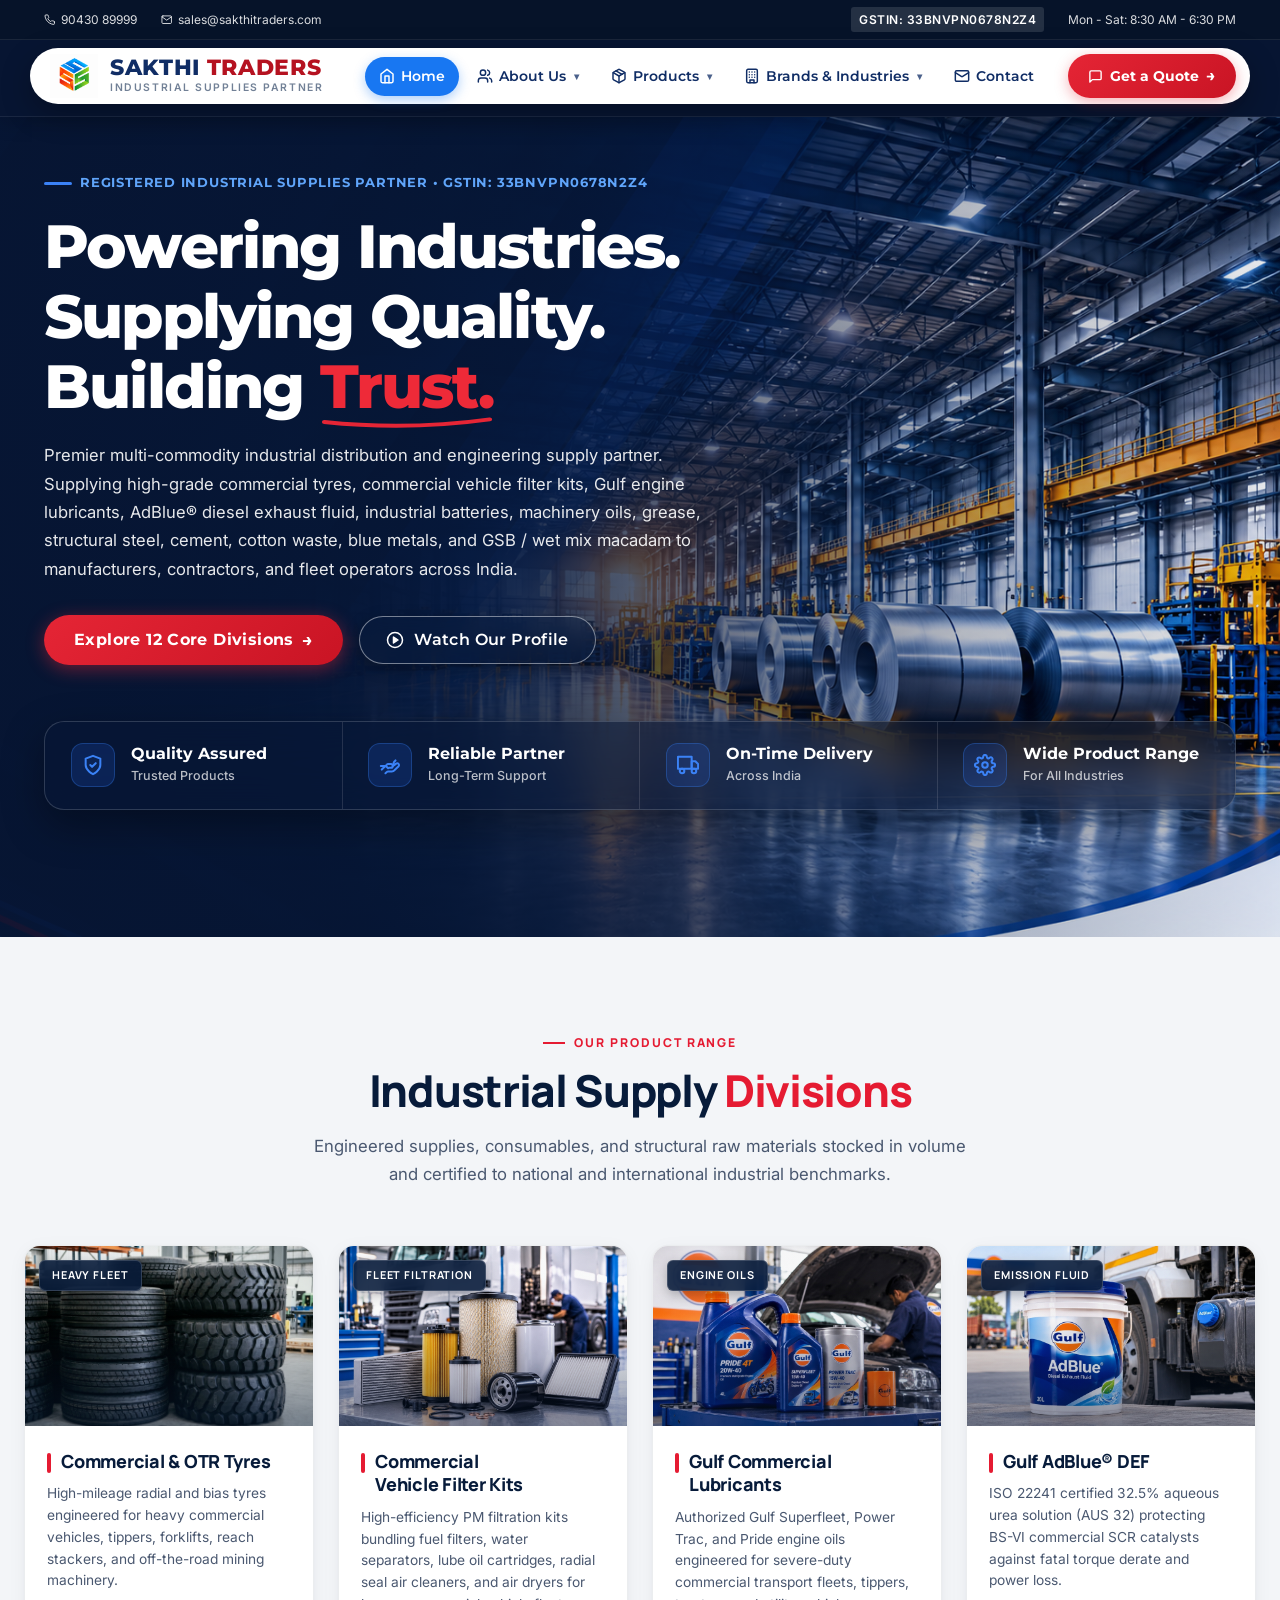
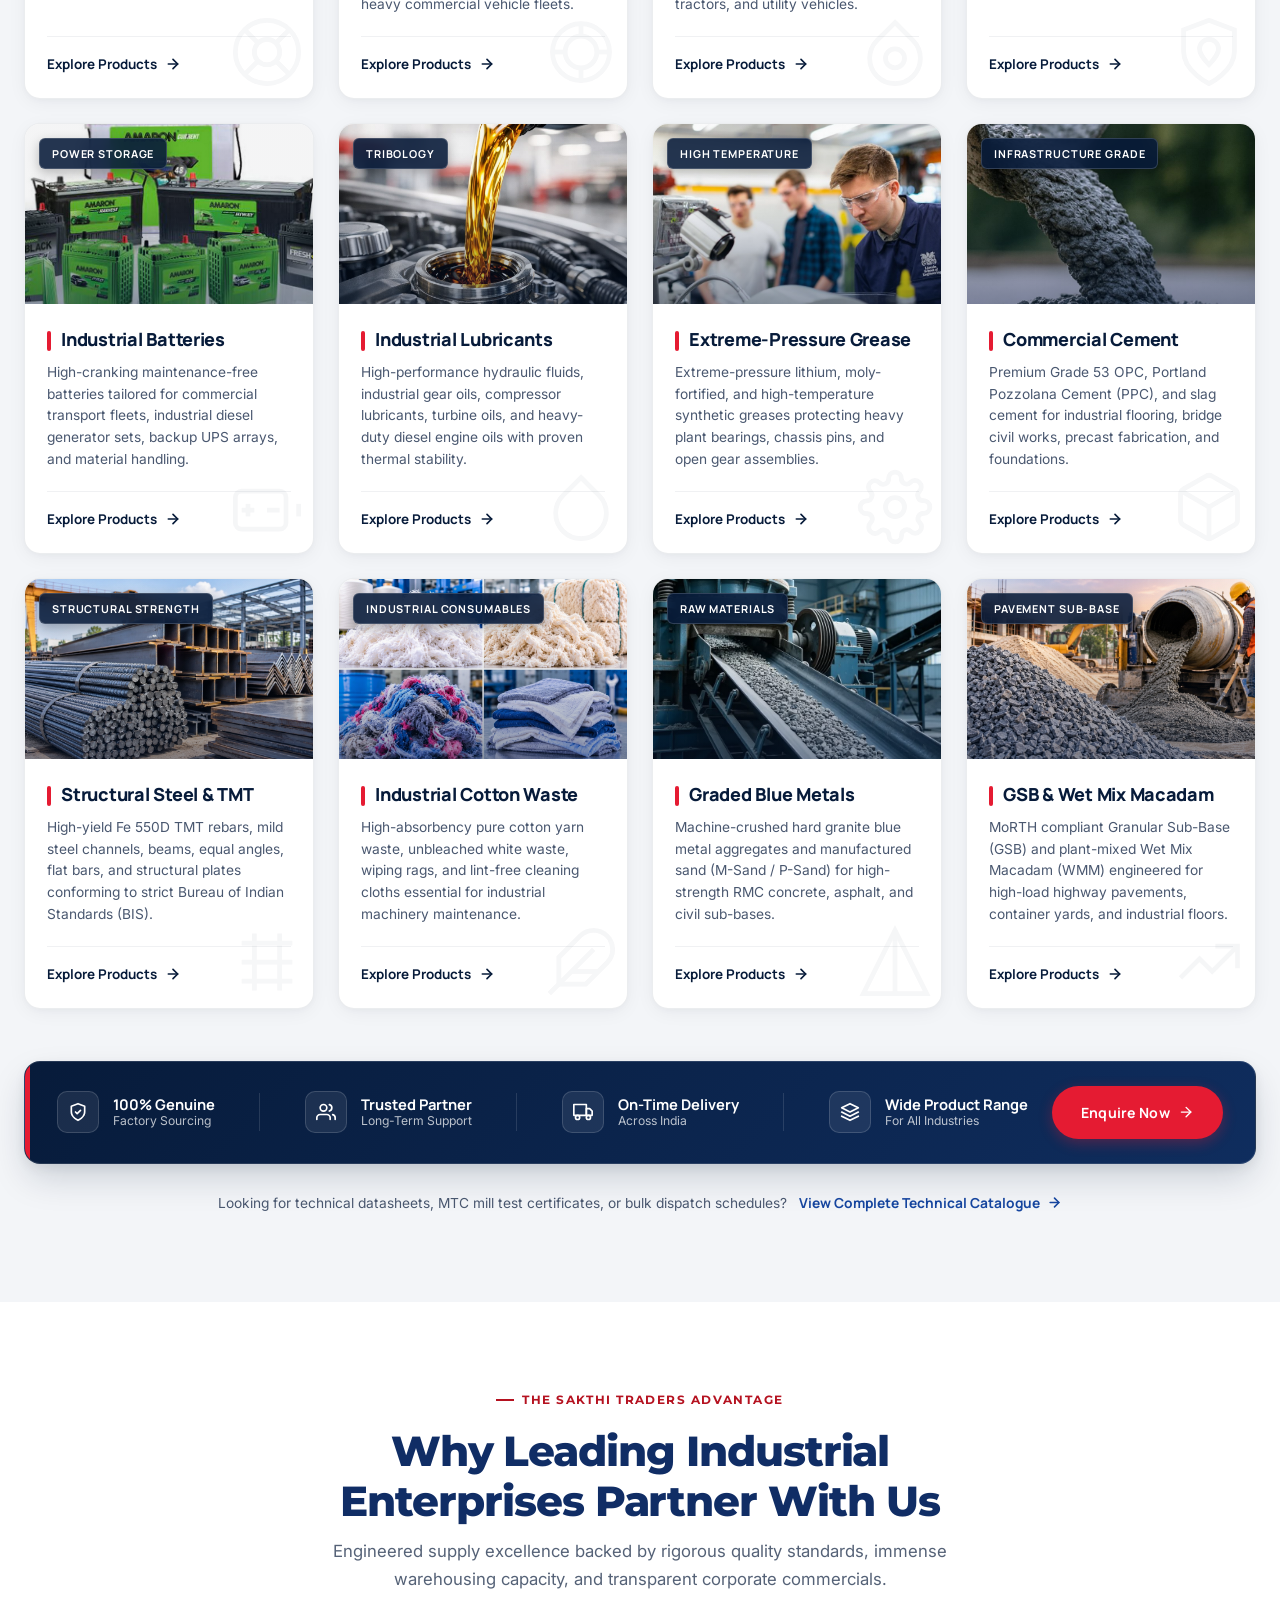
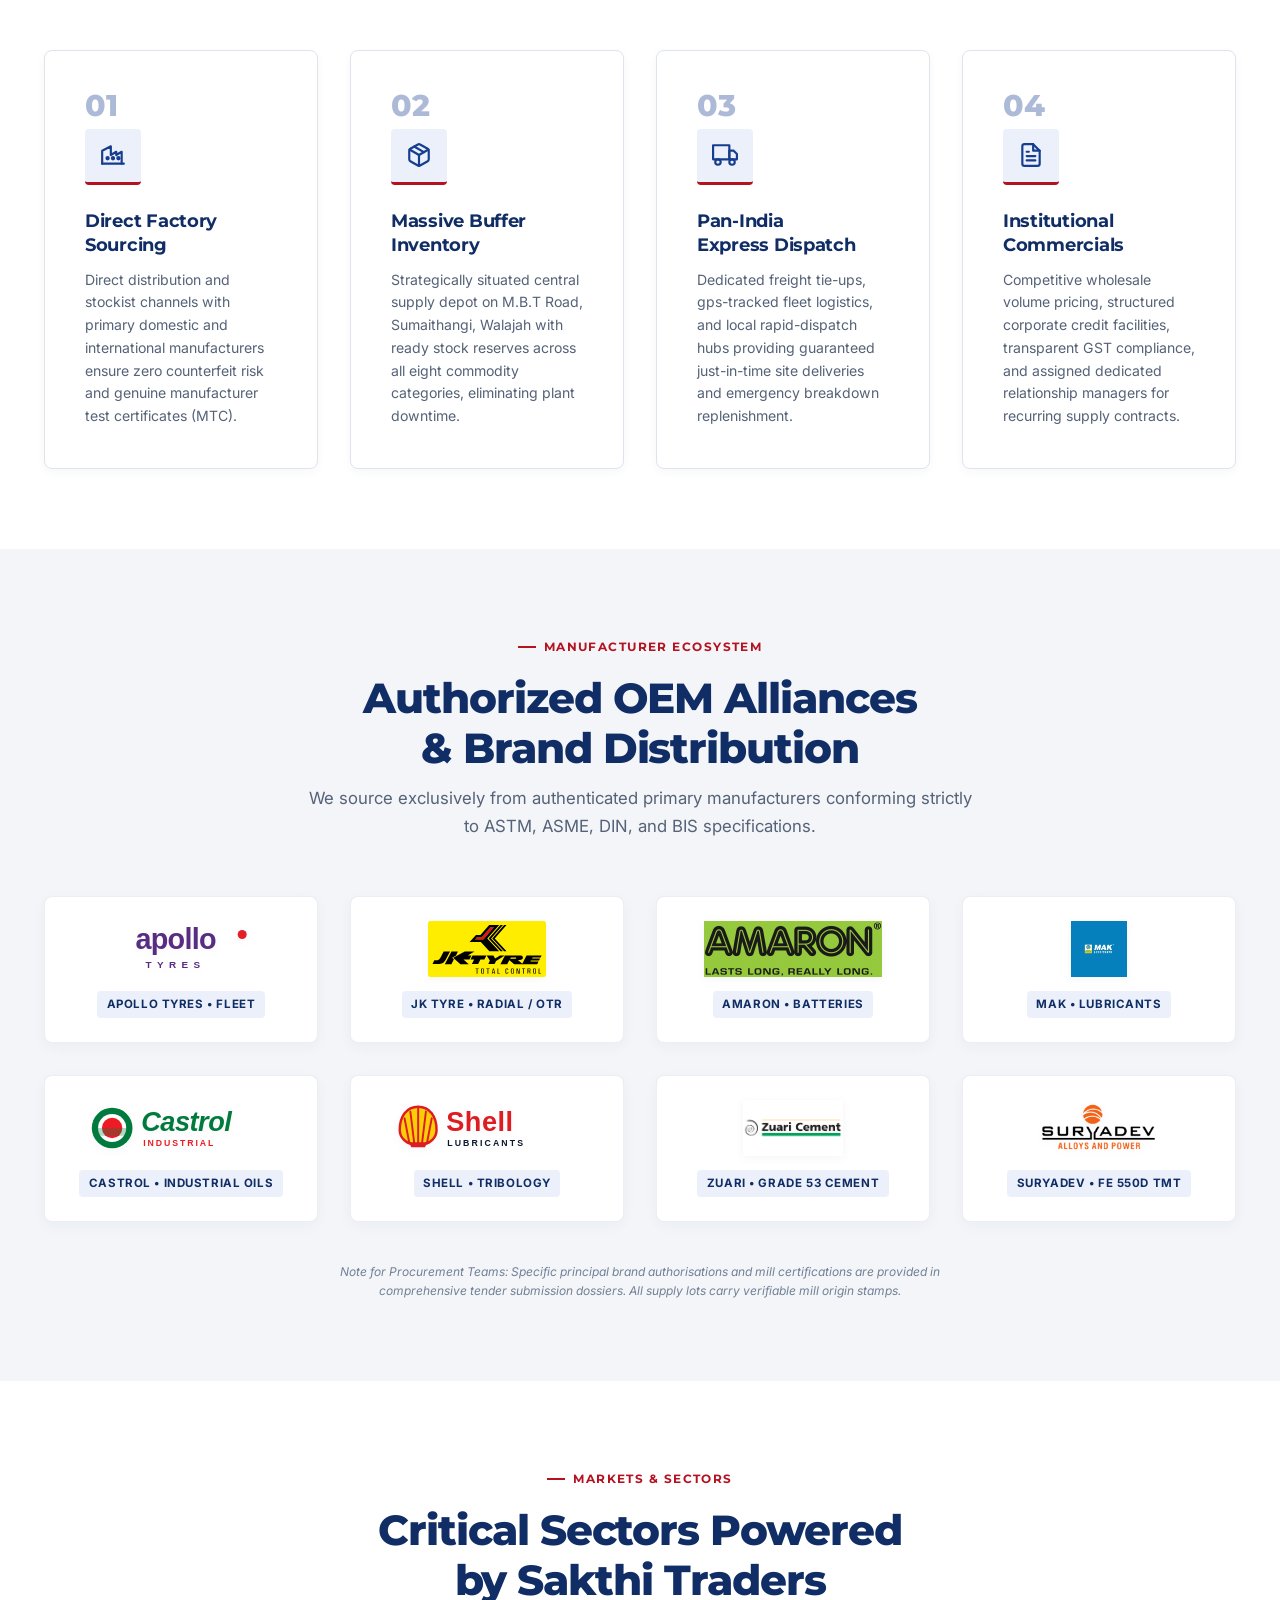
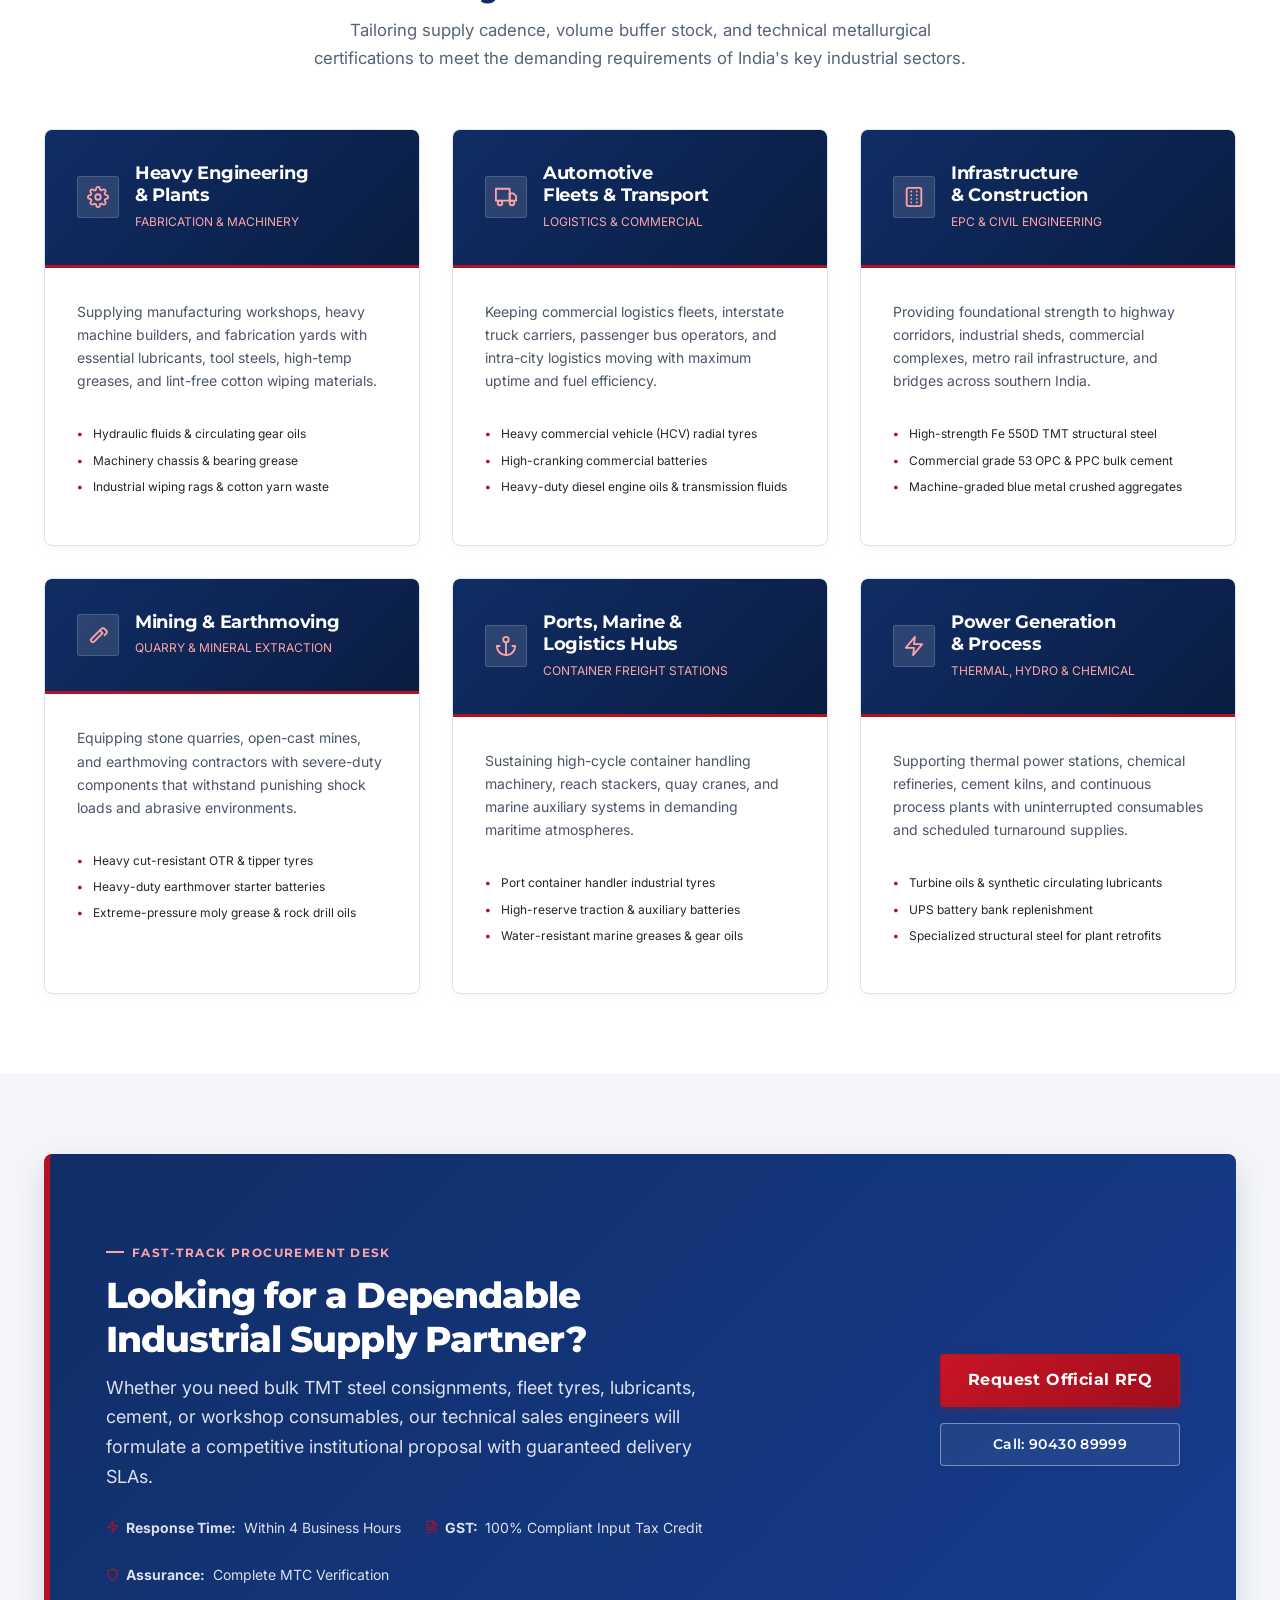
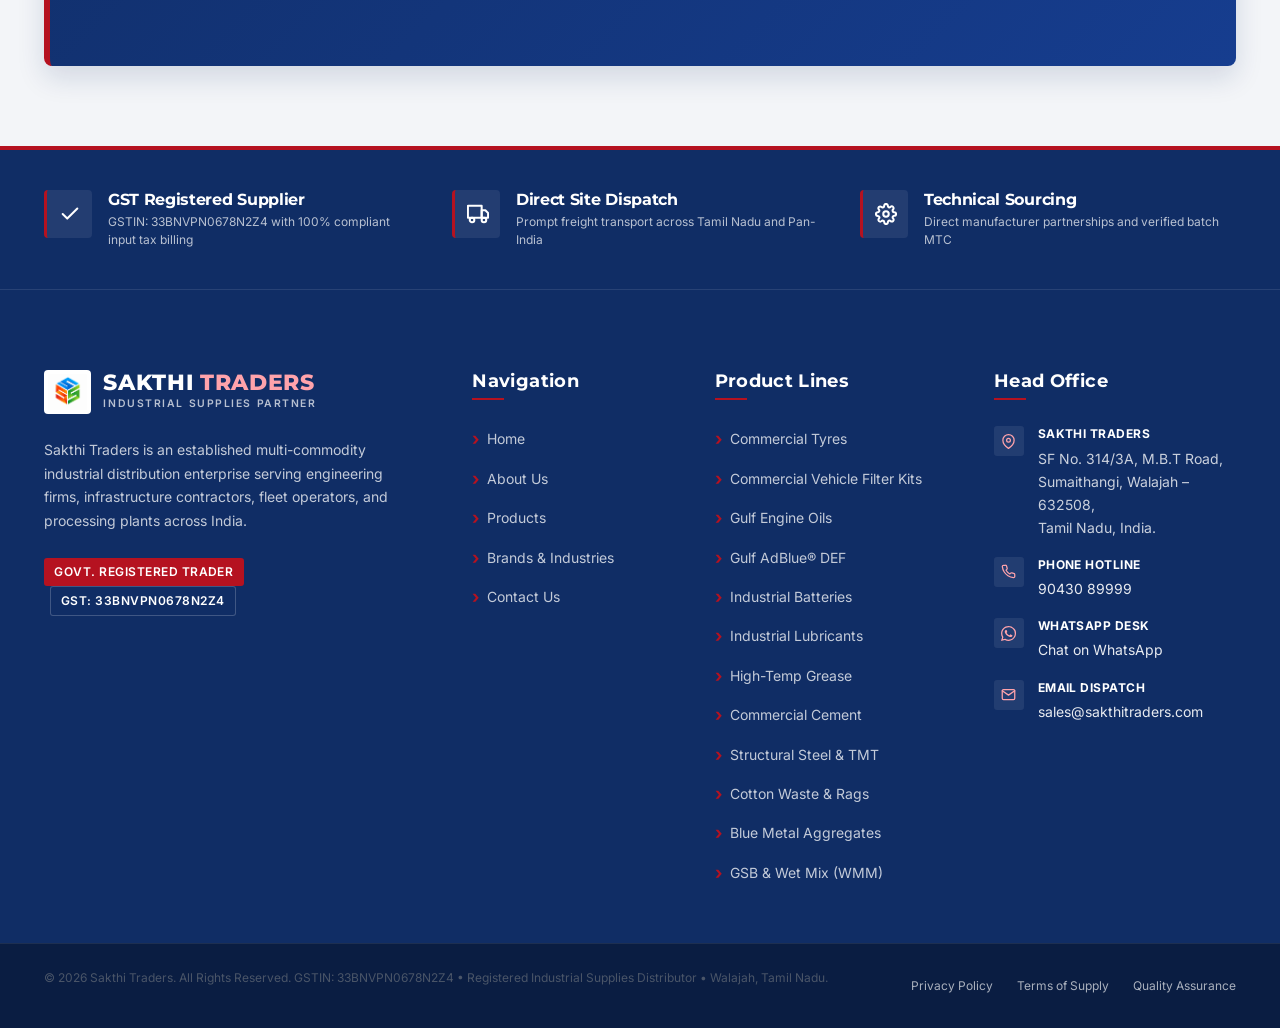
<file: index.html>
<!DOCTYPE html>
<html lang="en">
<head>
  <meta charset="UTF-8">
  <meta name="viewport" content="width=device-width, initial-scale=1.0">
  <meta http-equiv="X-UA-Compatible" content="ie=edge">
  <title>Sakthi Traders | Powering Industries. Supplying Quality. Building Trust.</title>
  <meta name="description" content="Sakthi Traders is an authorized industrial supplier providing commercial tyres, filter kits, Gulf engine lubricants, AdBlue® DEF, industrial batteries, machinery oils, grease, cement, structural steel, cotton waste, and blue metals across India.">
  <link rel="stylesheet" href="css/style.css">
</head>
<body>

  <!-- ================= 1. TOP UTILITY BAR ================= -->
  <header class="site-header">
    <div class="top-bar">
      <div class="container top-bar__container">
        <div class="top-bar__contact">
          <span class="top-bar__item">
            <svg class="icon-svg icon-svg--sm" viewBox="0 0 24 24" fill="none" stroke="currentColor" stroke-width="2" stroke-linecap="round" stroke-linejoin="round" aria-hidden="true"><path d="M22 16.92v3a2 2 0 0 1-2.18 2 19.79 19.79 0 0 1-8.63-3.07 19.5 19.5 0 0 1-6-6 19.79 19.79 0 0 1-3.07-8.67A2 2 0 0 1 4.11 2h3a2 2 0 0 1 2 1.72 12.84 12.84 0 0 0 .7 2.81 2 2 0 0 1-.45 2.11L8.09 9.91a16 16 0 0 0 6 6l1.27-1.27a2 2 0 0 1 2.11-.45 12.84 12.84 0 0 0 2.81.7A2 2 0 0 1 22 16.92z"></path></svg>
            <a href="tel:9043089999">90430 89999</a>
          </span>
          <span class="top-bar__item">
            <svg class="icon-svg icon-svg--sm" viewBox="0 0 24 24" fill="none" stroke="currentColor" stroke-width="2" stroke-linecap="round" stroke-linejoin="round" aria-hidden="true"><path d="M4 4h16c1.1 0 2 .9 2 2v12c0 1.1-.9 2-2 2H4c-1.1 0-2-.9-2-2V6c0-1.1.9-2 2-2z"></path><polyline points="22,6 12,13 2,6"></polyline></svg>
            <a href="mailto:sales@sakthitraders.com">sales@sakthitraders.com</a>
          </span>
        </div>
        <div class="top-bar__meta">
          <span class="top-bar__badge">GSTIN: 33BNVPN0678N2Z4</span>
          <span class="top-bar__item">Mon - Sat: 8:30 AM - 6:30 PM</span>
        </div>
      </div>
    </div>

    <!-- ================= 2. MAIN STICKY NAVIGATION ================= -->
    <nav class="navbar" aria-label="Main Navigation">
      <div class="container navbar__container">
        <a href="index.html" class="brand" aria-label="Sakthi Traders Home">
          <img src="images/brands/sakthi traders logo.png" alt="Sakthi Traders Logo" class="brand__logo-img">
          <div class="brand__text">
            <span class="brand__name">SAKTHI <span>TRADERS</span></span>
            <span class="brand__tagline">Industrial Supplies Partner</span>
          </div>
        </a>

        <!-- Pure CSS Mobile Hamburger Toggle -->
        <input type="checkbox" id="nav-toggle" class="nav-toggle-input" aria-label="Toggle navigation menu">
        <label for="nav-toggle" class="nav-toggle-label" title="Toggle Navigation">
          <span class="hamburger"></span>
        </label>

        <div class="nav-menu">
          <ul class="nav-list">
            <li>
              <a href="index.html" class="nav-link active">
                <svg class="nav-icon" viewBox="0 0 24 24" fill="none" stroke="currentColor" stroke-width="2" stroke-linecap="round" stroke-linejoin="round" aria-hidden="true"><path d="m3 9 9-7 9 7v11a2 2 0 0 1-2 2H5a2 2 0 0 1-2-2z"/><polyline points="9 22 9 12 15 12 15 22"/></svg>
                <span>Home</span>
              </a>
            </li>
            <li>
              <a href="about.html" class="nav-link">
                <svg class="nav-icon" viewBox="0 0 24 24" fill="none" stroke="currentColor" stroke-width="2" stroke-linecap="round" stroke-linejoin="round" aria-hidden="true"><path d="M16 21v-2a4 4 0 0 0-4-4H6a4 4 0 0 0-4 4v2"/><circle cx="9" cy="7" r="4"/><path d="M22 21v-2a4 4 0 0 0-3-3.87"/><path d="M16 3.13a4 4 0 0 1 0 7.75"/></svg>
                <span>About Us</span>
                <span class="nav-arrow" aria-hidden="true">▾</span>
              </a>
            </li>
            <li>
              <a href="products.html" class="nav-link">
                <svg class="nav-icon" viewBox="0 0 24 24" fill="none" stroke="currentColor" stroke-width="2" stroke-linecap="round" stroke-linejoin="round" aria-hidden="true"><path d="m7.5 4.27 9 5.15"/><path d="M21 8a2 2 0 0 0-1-1.73l-7-4a2 2 0 0 0-2 0l-7 4A2 2 0 0 0 3 8v8a2 2 0 0 0 1 1.73l7 4a2 2 0 0 0 2 0l7-4A2 2 0 0 0 21 16Z"/><path d="m3.3 7 8.7 5 8.7-5"/><path d="M12 22V12"/></svg>
                <span>Products</span>
                <span class="nav-arrow" aria-hidden="true">▾</span>
              </a>
            </li>
            <li>
              <a href="brands-industries.html" class="nav-link">
                <svg class="nav-icon" viewBox="0 0 24 24" fill="none" stroke="currentColor" stroke-width="2" stroke-linecap="round" stroke-linejoin="round" aria-hidden="true"><rect x="4" y="2" width="16" height="20" rx="2" ry="2"/><path d="M9 22v-4h6v4"/><line x1="8" y1="6" x2="8.01" y2="6"/><line x1="16" y1="6" x2="16.01" y2="6"/><line x1="12" y1="6" x2="12.01" y2="6"/><line x1="8" y1="10" x2="8.01" y2="10"/><line x1="16" y1="10" x2="16.01" y2="10"/><line x1="12" y1="10" x2="12.01" y2="10"/><line x1="8" y1="14" x2="8.01" y2="14"/><line x1="16" y1="14" x2="16.01" y2="14"/><line x1="12" y1="14" x2="12.01" y2="14"/></svg>
                <span>Brands &amp; Industries</span>
                <span class="nav-arrow" aria-hidden="true">▾</span>
              </a>
            </li>
            <li>
              <a href="contact.html" class="nav-link">
                <svg class="nav-icon" viewBox="0 0 24 24" fill="none" stroke="currentColor" stroke-width="2" stroke-linecap="round" stroke-linejoin="round" aria-hidden="true"><rect x="2" y="4" width="20" height="16" rx="2"/><path d="m22 7-8.97 5.7a1.94 1.94 0 0 1-2.06 0L2 7"/></svg>
                <span>Contact</span>
              </a>
            </li>
          </ul>
          <div class="nav-cta">
            <a href="contact.html" class="nav-quote-btn">
              <svg class="nav-icon" viewBox="0 0 24 24" fill="none" stroke="currentColor" stroke-width="2" stroke-linecap="round" stroke-linejoin="round" aria-hidden="true"><path d="M21 15a2 2 0 0 1-2 2H7l-4 4V5a2 2 0 0 1 2-2h14a2 2 0 0 1 2 2z"/></svg>
              <span>Get a Quote</span>
              <span class="btn-arrow" aria-hidden="true">&rarr;</span>
            </a>
          </div>
        </div>
      </div>
    </nav>
  </header>

  <main>
    <!-- ================= 3. LARGE INDUSTRIAL HERO SECTION ================= -->
    <section class="hero-home" aria-labelledby="hero-title">
      <div class="container">
        <div class="hero-home__grid">
          <!-- Hero Text Content -->
          <div class="hero-home__content">
            <span class="hero-eyebrow">REGISTERED INDUSTRIAL SUPPLIES PARTNER &bull; GSTIN: 33BNVPN0678N2Z4</span>
            <h1 id="hero-title" class="hero-home__title">
              Powering Industries.<br>
              Supplying Quality.<br>
              Building <span class="trust-highlight">Trust.<svg class="trust-swoosh" viewBox="0 0 160 16" fill="none" preserveAspectRatio="none" aria-hidden="true"><path d="M 4 8 Q 80 18 156 5" stroke="#E52535" stroke-width="4.5" stroke-linecap="round"/></svg></span>
            </h1>
            <p class="hero-home__lead">
              Premier multi-commodity industrial distribution and engineering supply partner. Supplying high-grade commercial tyres, commercial vehicle filter kits, Gulf engine lubricants, AdBlue&reg; diesel exhaust fluid, industrial batteries, machinery oils, grease, structural steel, cement, cotton waste, blue metals, and GSB / wet mix macadam to manufacturers, contractors, and fleet operators across India.
            </p>
            <div class="hero-home__actions">
              <a href="#products-showcase" class="btn btn-hero-primary">Explore 12 Core Divisions <span class="btn-arrow" aria-hidden="true">&rarr;</span></a>
              <a href="about.html" class="btn btn-hero-glass">
                <svg class="play-icon" viewBox="0 0 24 24" fill="none" stroke="currentColor" stroke-width="2" stroke-linecap="round" stroke-linejoin="round" aria-hidden="true">
                  <circle cx="12" cy="12" r="10"></circle>
                  <polygon points="10 8 16 12 10 16 10 8" fill="currentColor"></polygon>
                </svg>
                Watch Our Profile
              </a>
            </div>
          </div>
        </div>

        <!-- Glassmorphic Hero Dock (Trust Pillars per Reference) -->
        <div class="hero-dock" aria-label="Key Service Highlights">
          <div class="hero-dock__item">
            <div class="hero-dock__icon">
              <svg viewBox="0 0 24 24" fill="none" stroke="currentColor" stroke-width="2.2" stroke-linecap="round" stroke-linejoin="round" aria-hidden="true">
                <path d="M12 22s8-4 8-10V5l-8-3-8 3v7c0 6 8 10 8 10z"></path>
                <polyline points="9 12 11 14 15 10"></polyline>
              </svg>
            </div>
            <div class="hero-dock__text">
              <strong class="hero-dock__title">Quality Assured</strong>
              <span class="hero-dock__sub">Trusted Products</span>
            </div>
          </div>

          <div class="hero-dock__item">
            <div class="hero-dock__icon">
              <svg viewBox="0 0 24 24" fill="none" stroke="currentColor" stroke-width="2.2" stroke-linecap="round" stroke-linejoin="round" aria-hidden="true">
                <path d="M11 15h2a2 2 0 1 0 0-4h-3c-.6 0-1.1.2-1.4.6L3 17"></path>
                <path d="m7 21 1.6-1.4c.3-.4.8-.6 1.4-.6h4c1.1 0 2.1-.4 2.8-1.2l4.6-4.4a2 2 0 0 0-2.7-2.9l-3.3 2.5"></path>
                <path d="M2 13h4.6a2 2 0 0 1 1.4.6l2 2"></path>
                <path d="m18 7-1.4 1.4c-.4.4-.6.9-.6 1.4v2"></path>
              </svg>
            </div>
            <div class="hero-dock__text">
              <strong class="hero-dock__title">Reliable Partner</strong>
              <span class="hero-dock__sub">Long-Term Support</span>
            </div>
          </div>

          <div class="hero-dock__item">
            <div class="hero-dock__icon">
              <svg viewBox="0 0 24 24" fill="none" stroke="currentColor" stroke-width="2.2" stroke-linecap="round" stroke-linejoin="round" aria-hidden="true">
                <rect x="1" y="3" width="15" height="13"></rect>
                <polygon points="16 8 20 8 23 11 23 16 16 16 8"></polygon>
                <circle cx="5.5" cy="18.5" r="2.5"></circle>
                <circle cx="18.5" cy="18.5" r="2.5"></circle>
              </svg>
            </div>
            <div class="hero-dock__text">
              <strong class="hero-dock__title">On-Time Delivery</strong>
              <span class="hero-dock__sub">Across India</span>
            </div>
          </div>

          <div class="hero-dock__item">
            <div class="hero-dock__icon">
              <svg viewBox="0 0 24 24" fill="none" stroke="currentColor" stroke-width="2.2" stroke-linecap="round" stroke-linejoin="round" aria-hidden="true">
                <circle cx="12" cy="12" r="3"></circle>
                <path d="M19.4 15a1.65 1.65 0 0 0 .33 1.82l.06.06a2 2 0 0 1 0 2.83 2 2 0 0 1-2.83 0l-.06-.06a1.65 1.65 0 0 0-1.82-.33 1.65 1.65 0 0 0-1 1.51V21a2 2 0 0 1-2 2 2 2 0 0 1-2-2v-.09A1.65 1.65 0 0 0 9 19.4a1.65 1.65 0 0 0-1.82.33l-.06.06a2 2 0 0 1-2.83 0 2 2 0 0 1 0-2.83l.06-.06a1.65 1.65 0 0 0 .33-1.82 1.65 1.65 0 0 0-1.51-1H3a2 2 0 0 1-2-2 2 2 0 0 1 2-2h.09A1.65 1.65 0 0 0 4.6 9a1.65 1.65 0 0 0-.33-1.82l-.06-.06a2 2 0 0 1 0-2.83 2 2 0 0 1 2.83 0l.06.06a1.65 1.65 0 0 0 1.82.33H9a1.65 1.65 0 0 0 1-1.51V3a2 2 0 0 1 2-2 2 2 0 0 1 2 2v.09a1.65 1.65 0 0 0 1 1.51 1.65 1.65 0 0 0 1.82-.33l.06-.06a2 2 0 0 1 2.83 0 2 2 0 0 1 0 2.83l-.06.06a1.65 1.65 0 0 0-.33 1.82V9a1.65 1.65 0 0 0 1.51 1H21a2 2 0 0 1 2 2 2 2 0 0 1-2 2h-.09a1.65 1.65 0 0 0-1.51 1z"></path>
              </svg>
            </div>
            <div class="hero-dock__text">
              <strong class="hero-dock__title">Wide Product Range</strong>
              <span class="hero-dock__sub">For All Industries</span>
            </div>
          </div>
        </div>
      </div>
    </section>

    <!-- ================= 4. INDUSTRIAL SUPPLY DIVISIONS (PREMIUM REDESIGN) ================= -->
    <section id="products-showcase" class="section--divisions" aria-labelledby="products-heading">
      <div class="container--divisions">
        
        <!-- Section Header -->
        <header class="divisions-header">
          <span class="divisions-eyebrow">OUR PRODUCT RANGE</span>
          <h2 id="products-heading" class="divisions-title">
            Industrial Supply <span class="divisions-title__accent">Divisions</span>
          </h2>
          <p class="divisions-subtitle">
            Engineered supplies, consumables, and structural raw materials stocked in volume and certified to national and international industrial benchmarks.
          </p>
        </header>

        <!-- 12-Card Product Grid (4 columns desktop, 2 tablet, 1 mobile) -->
        <div class="product-grid-4">

          <!-- 1. Commercial & OTR Tyres -->
          <article class="product-card">
            <div class="product-card__image-box">
              <span class="product-card__badge">HEAVY FLEET</span>
              <img src="images/products/tyres.jpg" alt="Commercial and OTR Tyres" loading="lazy" width="600" height="375">
              <div class="product-card__overlay"></div>
            </div>
            <div class="product-card__content">
              <div class="product-card__title-row">
                <span class="product-card__accent-bar" aria-hidden="true"></span>
                <h3 class="product-card__title">Commercial &amp; OTR Tyres</h3>
              </div>
              <p class="product-card__desc">
                High-mileage radial and bias tyres engineered for heavy commercial vehicles, tippers, forklifts, reach stackers, and off-the-road mining machinery.
              </p>
              <div class="product-card__action-row">
                <a href="products.html#tyres" class="product-card__link">
                  <span>Explore Products</span>
                  <svg class="product-card__arrow" viewBox="0 0 24 24" fill="none" stroke="currentColor" stroke-width="2.5" stroke-linecap="round" stroke-linejoin="round" aria-hidden="true">
                    <line x1="5" y1="12" x2="19" y2="12"></line>
                    <polyline points="12 5 19 12 12 19"></polyline>
                  </svg>
                </a>
              </div>
              <div class="product-card__watermark" aria-hidden="true">
                <svg viewBox="0 0 24 24" fill="none" stroke="currentColor" stroke-width="1.5">
                  <circle cx="12" cy="12" r="10"></circle>
                  <circle cx="12" cy="12" r="4"></circle>
                  <line x1="4.93" y1="4.93" x2="9.17" y2="9.17"></line>
                  <line x1="14.83" y1="14.83" x2="19.07" y2="19.07"></line>
                  <line x1="14.83" y1="9.17" x2="19.07" y2="4.93"></line>
                  <line x1="4.93" y1="19.07" x2="9.17" y2="14.83"></line>
                </svg>
              </div>
            </div>
          </article>

          <!-- 2. Commercial Vehicle Filter Kits -->
          <article class="product-card">
            <div class="product-card__image-box">
              <span class="product-card__badge">FLEET FILTRATION</span>
              <img src="images/products/filter-kits.jpg" alt="Commercial Vehicle Filter Kits" loading="lazy" width="600" height="375">
              <div class="product-card__overlay"></div>
            </div>
            <div class="product-card__content">
              <div class="product-card__title-row">
                <span class="product-card__accent-bar" aria-hidden="true"></span>
                <h3 class="product-card__title">Commercial Vehicle Filter Kits</h3>
              </div>
              <p class="product-card__desc">
                High-efficiency PM filtration kits bundling fuel filters, water separators, lube oil cartridges, radial seal air cleaners, and air dryers for heavy commercial vehicle fleets.
              </p>
              <div class="product-card__action-row">
                <a href="products.html#filter-kits" class="product-card__link">
                  <span>Explore Products</span>
                  <svg class="product-card__arrow" viewBox="0 0 24 24" fill="none" stroke="currentColor" stroke-width="2.5" stroke-linecap="round" stroke-linejoin="round" aria-hidden="true">
                    <line x1="5" y1="12" x2="19" y2="12"></line>
                    <polyline points="12 5 19 12 12 19"></polyline>
                  </svg>
                </a>
              </div>
              <div class="product-card__watermark" aria-hidden="true">
                <svg viewBox="0 0 24 24" fill="none" stroke="currentColor" stroke-width="1.5">
                  <circle cx="12" cy="12" r="9"></circle>
                  <circle cx="12" cy="12" r="5"></circle>
                  <line x1="12" y1="3" x2="12" y2="7"></line>
                  <line x1="12" y1="17" x2="12" y2="21"></line>
                  <line x1="3" y1="12" x2="7" y2="12"></line>
                  <line x1="17" y1="12" x2="21" y2="12"></line>
                </svg>
              </div>
            </div>
          </article>

          <!-- 3. Gulf Commercial Lubricants -->
          <article class="product-card">
            <div class="product-card__image-box">
              <span class="product-card__badge">ENGINE OILS</span>
              <img src="images/products/gulf-oil.jpg" alt="Gulf Commercial Engine Oils and Fleet Lubricants" loading="lazy" width="600" height="375">
              <div class="product-card__overlay"></div>
            </div>
            <div class="product-card__content">
              <div class="product-card__title-row">
                <span class="product-card__accent-bar" aria-hidden="true"></span>
                <h3 class="product-card__title">Gulf Commercial Lubricants</h3>
              </div>
              <p class="product-card__desc">
                Authorized Gulf Superfleet, Power Trac, and Pride engine oils engineered for severe-duty commercial transport fleets, tippers, tractors, and utility vehicles.
              </p>
              <div class="product-card__action-row">
                <a href="products.html#gulf-oil" class="product-card__link">
                  <span>Explore Products</span>
                  <svg class="product-card__arrow" viewBox="0 0 24 24" fill="none" stroke="currentColor" stroke-width="2.5" stroke-linecap="round" stroke-linejoin="round" aria-hidden="true">
                    <line x1="5" y1="12" x2="19" y2="12"></line>
                    <polyline points="12 5 19 12 12 19"></polyline>
                  </svg>
                </a>
              </div>
              <div class="product-card__watermark" aria-hidden="true">
                <svg viewBox="0 0 24 24" fill="none" stroke="currentColor" stroke-width="1.5">
                  <path d="M12 2.69l5.66 5.66a8 8 0 1 1-11.31 0z"></path>
                  <circle cx="12" cy="14" r="3"></circle>
                </svg>
              </div>
            </div>
          </article>

          <!-- 4. Gulf AdBlue® Diesel Exhaust Fluid -->
          <article class="product-card">
            <div class="product-card__image-box">
              <span class="product-card__badge">EMISSION FLUID</span>
              <img src="images/products/adblue.jpg" alt="Gulf AdBlue Diesel Exhaust Fluid DEF" loading="lazy" width="600" height="375">
              <div class="product-card__overlay"></div>
            </div>
            <div class="product-card__content">
              <div class="product-card__title-row">
                <span class="product-card__accent-bar" aria-hidden="true"></span>
                <h3 class="product-card__title">Gulf AdBlue&reg; DEF</h3>
              </div>
              <p class="product-card__desc">
                ISO 22241 certified 32.5% aqueous urea solution (AUS 32) protecting BS-VI commercial SCR catalysts against fatal torque derate and power loss.
              </p>
              <div class="product-card__action-row">
                <a href="products.html#adblue" class="product-card__link">
                  <span>Explore Products</span>
                  <svg class="product-card__arrow" viewBox="0 0 24 24" fill="none" stroke="currentColor" stroke-width="2.5" stroke-linecap="round" stroke-linejoin="round" aria-hidden="true">
                    <line x1="5" y1="12" x2="19" y2="12"></line>
                    <polyline points="12 5 19 12 12 19"></polyline>
                  </svg>
                </a>
              </div>
              <div class="product-card__watermark" aria-hidden="true">
                <svg viewBox="0 0 24 24" fill="none" stroke="currentColor" stroke-width="1.5">
                  <path d="M12 22s8-4 8-10V5l-8-3-8 3v7c0 6 8 10 8 10z"></path>
                  <path d="M12 8a3 3 0 0 0-3 3c0 2 3 5 3 5s3-3 3-5a3 3 0 0 0-3-3z"></path>
                </svg>
              </div>
            </div>
          </article>

          <!-- 5. Industrial Batteries -->
          <article class="product-card">
            <div class="product-card__image-box">
              <span class="product-card__badge">POWER STORAGE</span>
              <img src="images/products/industrial-batteries.jpg" alt="Industrial Batteries" loading="lazy" width="600" height="375">
              <div class="product-card__overlay"></div>
            </div>
            <div class="product-card__content">
              <div class="product-card__title-row">
                <span class="product-card__accent-bar" aria-hidden="true"></span>
                <h3 class="product-card__title">Industrial Batteries</h3>
              </div>
              <p class="product-card__desc">
                High-cranking maintenance-free batteries tailored for commercial transport fleets, industrial diesel generator sets, backup UPS arrays, and material handling.
              </p>
              <div class="product-card__action-row">
                <a href="products.html#batteries" class="product-card__link">
                  <span>Explore Products</span>
                  <svg class="product-card__arrow" viewBox="0 0 24 24" fill="none" stroke="currentColor" stroke-width="2.5" stroke-linecap="round" stroke-linejoin="round" aria-hidden="true">
                    <line x1="5" y1="12" x2="19" y2="12"></line>
                    <polyline points="12 5 19 12 12 19"></polyline>
                  </svg>
                </a>
              </div>
              <div class="product-card__watermark" aria-hidden="true">
                <svg viewBox="0 0 24 24" fill="none" stroke="currentColor" stroke-width="1.5">
                  <rect x="2" y="7" width="16" height="12" rx="2"></rect>
                  <line x1="6" y1="11" x2="6" y2="15"></line>
                  <line x1="12" y1="13" x2="16" y2="13"></line>
                  <line x1="4" y1="13" x2="8" y2="13"></line>
                  <line x1="22" y1="11" x2="22" y2="15"></line>
                </svg>
              </div>
            </div>
          </article>

          <!-- 6. Industrial Lubricants -->
          <article class="product-card">
            <div class="product-card__image-box">
              <span class="product-card__badge">TRIBOLOGY</span>
              <img src="images/products/lubricant.jpg" alt="Industrial Lubricants" loading="lazy" width="600" height="375">
              <div class="product-card__overlay"></div>
            </div>
            <div class="product-card__content">
              <div class="product-card__title-row">
                <span class="product-card__accent-bar" aria-hidden="true"></span>
                <h3 class="product-card__title">Industrial Lubricants</h3>
              </div>
              <p class="product-card__desc">
                High-performance hydraulic fluids, industrial gear oils, compressor lubricants, turbine oils, and heavy-duty diesel engine oils with proven thermal stability.
              </p>
              <div class="product-card__action-row">
                <a href="products.html#lubricants" class="product-card__link">
                  <span>Explore Products</span>
                  <svg class="product-card__arrow" viewBox="0 0 24 24" fill="none" stroke="currentColor" stroke-width="2.5" stroke-linecap="round" stroke-linejoin="round" aria-hidden="true">
                    <line x1="5" y1="12" x2="19" y2="12"></line>
                    <polyline points="12 5 19 12 12 19"></polyline>
                  </svg>
                </a>
              </div>
              <div class="product-card__watermark" aria-hidden="true">
                <svg viewBox="0 0 24 24" fill="none" stroke="currentColor" stroke-width="1.5">
                  <path d="M12 2.69l5.66 5.66a8 8 0 1 1-11.31 0z"></path>
                </svg>
              </div>
            </div>
          </article>

          <!-- 7. Extreme-Pressure Grease -->
          <article class="product-card">
            <div class="product-card__image-box">
              <span class="product-card__badge">HIGH TEMPERATURE</span>
              <img src="images/products/grease.jpg" alt="Industrial Grease" loading="lazy" width="600" height="375">
              <div class="product-card__overlay"></div>
            </div>
            <div class="product-card__content">
              <div class="product-card__title-row">
                <span class="product-card__accent-bar" aria-hidden="true"></span>
                <h3 class="product-card__title">Extreme-Pressure Grease</h3>
              </div>
              <p class="product-card__desc">
                Extreme-pressure lithium, moly-fortified, and high-temperature synthetic greases protecting heavy plant bearings, chassis pins, and open gear assemblies.
              </p>
              <div class="product-card__action-row">
                <a href="products.html#grease" class="product-card__link">
                  <span>Explore Products</span>
                  <svg class="product-card__arrow" viewBox="0 0 24 24" fill="none" stroke="currentColor" stroke-width="2.5" stroke-linecap="round" stroke-linejoin="round" aria-hidden="true">
                    <line x1="5" y1="12" x2="19" y2="12"></line>
                    <polyline points="12 5 19 12 12 19"></polyline>
                  </svg>
                </a>
              </div>
              <div class="product-card__watermark" aria-hidden="true">
                <svg viewBox="0 0 24 24" fill="none" stroke="currentColor" stroke-width="1.5">
                  <circle cx="12" cy="12" r="3"></circle>
                  <path d="M19.4 15a1.65 1.65 0 0 0 .33 1.82l.06.06a2 2 0 0 1 0 2.83 2 2 0 0 1-2.83 0l-.06-.06a1.65 1.65 0 0 0-1.82-.33 1.65 1.65 0 0 0-1 1.51V21a2 2 0 0 1-2 2 2 2 0 0 1-2-2v-.09A1.65 1.65 0 0 0 9 19.4a1.65 1.65 0 0 0-1.82.33l-.06.06a2 2 0 0 1-2.83 0 2 2 0 0 1 0-2.83l.06-.06a1.65 1.65 0 0 0 .33-1.82 1.65 1.65 0 0 0-1.51-1H3a2 2 0 0 1-2-2 2 2 0 0 1 2-2h.09A1.65 1.65 0 0 0 4.6 9a1.65 1.65 0 0 0-.33-1.82l-.06-.06a2 2 0 0 1 0-2.83 2 2 0 0 1 2.83 0l.06.06a1.65 1.65 0 0 0 1.82.33H9a1.65 1.65 0 0 0 1-1.51V3a2 2 0 0 1 2-2 2 2 0 0 1 2 2v.09a1.65 1.65 0 0 0 1 1.51 1.65 1.65 0 0 0 1.82-.33l.06-.06a2 2 0 0 1 2.83 0 2 2 0 0 1 0 2.83l-.06.06a1.65 1.65 0 0 0-.33 1.82V9a1.65 1.65 0 0 0 1.51 1H21a2 2 0 0 1 2 2 2 2 0 0 1-2 2h-.09a1.65 1.65 0 0 0-1.51 1z"></path>
                </svg>
              </div>
            </div>
          </article>

          <!-- 8. Commercial Cement -->
          <article class="product-card">
            <div class="product-card__image-box">
              <span class="product-card__badge">INFRASTRUCTURE GRADE</span>
              <img src="images/products/cement.jpg" alt="Commercial Grade Cement" loading="lazy" width="600" height="375">
              <div class="product-card__overlay"></div>
            </div>
            <div class="product-card__content">
              <div class="product-card__title-row">
                <span class="product-card__accent-bar" aria-hidden="true"></span>
                <h3 class="product-card__title">Commercial Cement</h3>
              </div>
              <p class="product-card__desc">
                Premium Grade 53 OPC, Portland Pozzolana Cement (PPC), and slag cement for industrial flooring, bridge civil works, precast fabrication, and foundations.
              </p>
              <div class="product-card__action-row">
                <a href="products.html#cement" class="product-card__link">
                  <span>Explore Products</span>
                  <svg class="product-card__arrow" viewBox="0 0 24 24" fill="none" stroke="currentColor" stroke-width="2.5" stroke-linecap="round" stroke-linejoin="round" aria-hidden="true">
                    <line x1="5" y1="12" x2="19" y2="12"></line>
                    <polyline points="12 5 19 12 12 19"></polyline>
                  </svg>
                </a>
              </div>
              <div class="product-card__watermark" aria-hidden="true">
                <svg viewBox="0 0 24 24" fill="none" stroke="currentColor" stroke-width="1.5">
                  <path d="M21 16V8a2 2 0 0 0-1-1.73l-7-4a2 2 0 0 0-2 0l-7 4A2 2 0 0 0 3 8v8a2 2 0 0 0 1 1.73l7 4a2 2 0 0 0 2 0l7-4A2 2 0 0 0 21 16z"></path>
                  <polyline points="3.27 6.96 12 12.01 20.73 6.96"></polyline>
                  <line x1="12" y1="22.08" x2="12" y2="12"></line>
                </svg>
              </div>
            </div>
          </article>

          <!-- 9. Structural Steel & TMT -->
          <article class="product-card">
            <div class="product-card__image-box">
              <span class="product-card__badge">STRUCTURAL STRENGTH</span>
              <img src="images/products/tmt.jpg" alt="Structural Steel and TMT" loading="lazy" width="600" height="375">
              <div class="product-card__overlay"></div>
            </div>
            <div class="product-card__content">
              <div class="product-card__title-row">
                <span class="product-card__accent-bar" aria-hidden="true"></span>
                <h3 class="product-card__title">Structural Steel &amp; TMT</h3>
              </div>
              <p class="product-card__desc">
                High-yield Fe 550D TMT rebars, mild steel channels, beams, equal angles, flat bars, and structural plates conforming to strict Bureau of Indian Standards (BIS).
              </p>
              <div class="product-card__action-row">
                <a href="products.html#steel" class="product-card__link">
                  <span>Explore Products</span>
                  <svg class="product-card__arrow" viewBox="0 0 24 24" fill="none" stroke="currentColor" stroke-width="2.5" stroke-linecap="round" stroke-linejoin="round" aria-hidden="true">
                    <line x1="5" y1="12" x2="19" y2="12"></line>
                    <polyline points="12 5 19 12 12 19"></polyline>
                  </svg>
                </a>
              </div>
              <div class="product-card__watermark" aria-hidden="true">
                <svg viewBox="0 0 24 24" fill="none" stroke="currentColor" stroke-width="1.5">
                  <path d="M4 6h16M4 12h16M4 18h16M8 3v18M16 3v18"></path>
                </svg>
              </div>
            </div>
          </article>

          <!-- 10. Industrial Cotton Waste -->
          <article class="product-card">
            <div class="product-card__image-box">
              <span class="product-card__badge">INDUSTRIAL CONSUMABLES</span>
              <img src="images/products/cotton-waste.jpg" alt="Industrial Cotton Waste" loading="lazy" width="600" height="375">
              <div class="product-card__overlay"></div>
            </div>
            <div class="product-card__content">
              <div class="product-card__title-row">
                <span class="product-card__accent-bar" aria-hidden="true"></span>
                <h3 class="product-card__title">Industrial Cotton Waste</h3>
              </div>
              <p class="product-card__desc">
                High-absorbency pure cotton yarn waste, unbleached white waste, wiping rags, and lint-free cleaning cloths essential for industrial machinery maintenance.
              </p>
              <div class="product-card__action-row">
                <a href="products.html#cotton-waste" class="product-card__link">
                  <span>Explore Products</span>
                  <svg class="product-card__arrow" viewBox="0 0 24 24" fill="none" stroke="currentColor" stroke-width="2.5" stroke-linecap="round" stroke-linejoin="round" aria-hidden="true">
                    <line x1="5" y1="12" x2="19" y2="12"></line>
                    <polyline points="12 5 19 12 12 19"></polyline>
                  </svg>
                </a>
              </div>
              <div class="product-card__watermark" aria-hidden="true">
                <svg viewBox="0 0 24 24" fill="none" stroke="currentColor" stroke-width="1.5">
                  <path d="M20.24 12.24a6 6 0 0 0-8.49-8.49L5 10.5V19h8.5z"></path>
                  <line x1="16" y1="8" x2="2" y2="22"></line>
                  <line x1="17.5" y1="15" x2="9" y2="15"></line>
                </svg>
              </div>
            </div>
          </article>

          <!-- 11. Graded Blue Metals -->
          <article class="product-card">
            <div class="product-card__image-box">
              <span class="product-card__badge">RAW MATERIALS</span>
              <img src="images/products/bluemetals.jpg" alt="Graded Blue Metals" loading="lazy" width="600" height="375">
              <div class="product-card__overlay"></div>
            </div>
            <div class="product-card__content">
              <div class="product-card__title-row">
                <span class="product-card__accent-bar" aria-hidden="true"></span>
                <h3 class="product-card__title">Graded Blue Metals</h3>
              </div>
              <p class="product-card__desc">
                Machine-crushed hard granite blue metal aggregates and manufactured sand (M-Sand / P-Sand) for high-strength RMC concrete, asphalt, and civil sub-bases.
              </p>
              <div class="product-card__action-row">
                <a href="products.html#blue-metals" class="product-card__link">
                  <span>Explore Products</span>
                  <svg class="product-card__arrow" viewBox="0 0 24 24" fill="none" stroke="currentColor" stroke-width="2.5" stroke-linecap="round" stroke-linejoin="round" aria-hidden="true">
                    <line x1="5" y1="12" x2="19" y2="12"></line>
                    <polyline points="12 5 19 12 12 19"></polyline>
                  </svg>
                </a>
              </div>
              <div class="product-card__watermark" aria-hidden="true">
                <svg viewBox="0 0 24 24" fill="none" stroke="currentColor" stroke-width="1.5">
                  <polygon points="12 2 2 22 22 22"></polygon>
                  <line x1="12" y1="2" x2="12" y2="22"></line>
                </svg>
              </div>
            </div>
          </article>

          <!-- 12. GSB & Wet Mix Macadam -->
          <article class="product-card">
            <div class="product-card__image-box">
              <span class="product-card__badge">PAVEMENT SUB-BASE</span>
              <img src="images/products/gsb-wetmix.jpg" alt="GSB and Wet Mix Macadam" loading="lazy" width="600" height="375">
              <div class="product-card__overlay"></div>
            </div>
            <div class="product-card__content">
              <div class="product-card__title-row">
                <span class="product-card__accent-bar" aria-hidden="true"></span>
                <h3 class="product-card__title">GSB &amp; Wet Mix Macadam</h3>
              </div>
              <p class="product-card__desc">
                MoRTH compliant Granular Sub-Base (GSB) and plant-mixed Wet Mix Macadam (WMM) engineered for high-load highway pavements, container yards, and industrial floors.
              </p>
              <div class="product-card__action-row">
                <a href="products.html#gsb-wetmix" class="product-card__link">
                  <span>Explore Products</span>
                  <svg class="product-card__arrow" viewBox="0 0 24 24" fill="none" stroke="currentColor" stroke-width="2.5" stroke-linecap="round" stroke-linejoin="round" aria-hidden="true">
                    <line x1="5" y1="12" x2="19" y2="12"></line>
                    <polyline points="12 5 19 12 12 19"></polyline>
                  </svg>
                </a>
              </div>
              <div class="product-card__watermark" aria-hidden="true">
                <svg viewBox="0 0 24 24" fill="none" stroke="currentColor" stroke-width="1.5">
                  <path d="M3 17l6-6 4 4 8-8"></path>
                  <path d="M14 7h7v7"></path>
                </svg>
              </div>
            </div>
          </article>

        </div>

        <!-- 6. Bottom Trust Section (Premium Horizontal Panel) -->
        <div class="divisions-trust-panel">
          <div class="divisions-trust-items">
            <!-- 1. 100% Genuine -->
            <div class="divisions-trust-item">
              <div class="divisions-trust-icon" aria-hidden="true">
                <svg viewBox="0 0 24 24" fill="none" stroke="currentColor" stroke-width="2" stroke-linecap="round" stroke-linejoin="round">
                  <path d="M12 22s8-4 8-10V5l-8-3-8 3v7c0 6 8 10 8 10z"></path>
                  <polyline points="9 12 11 14 15 10"></polyline>
                </svg>
              </div>
              <div class="divisions-trust-text">
                <strong>100% Genuine</strong>
                <span>Factory Sourcing</span>
              </div>
            </div>

            <div class="divisions-trust-divider" aria-hidden="true"></div>

            <!-- 2. Trusted Partner -->
            <div class="divisions-trust-item">
              <div class="divisions-trust-icon" aria-hidden="true">
                <svg viewBox="0 0 24 24" fill="none" stroke="currentColor" stroke-width="2" stroke-linecap="round" stroke-linejoin="round">
                  <path d="M17 21v-2a4 4 0 0 0-4-4H5a4 4 0 0 0-4 4v2"></path>
                  <circle cx="9" cy="7" r="4"></circle>
                  <path d="M23 21v-2a4 4 0 0 0-3-3.87"></path>
                  <path d="M16 3.13a4 4 0 0 1 0 7.75"></path>
                </svg>
              </div>
              <div class="divisions-trust-text">
                <strong>Trusted Partner</strong>
                <span>Long-Term Support</span>
              </div>
            </div>

            <div class="divisions-trust-divider" aria-hidden="true"></div>

            <!-- 3. On-Time Delivery -->
            <div class="divisions-trust-item">
              <div class="divisions-trust-icon" aria-hidden="true">
                <svg viewBox="0 0 24 24" fill="none" stroke="currentColor" stroke-width="2" stroke-linecap="round" stroke-linejoin="round">
                  <rect x="1" y="3" width="15" height="13"></rect>
                  <polygon points="16 8 20 8 23 11 23 16 16 16 16 8"></polygon>
                  <circle cx="5.5" cy="18.5" r="2.5"></circle>
                  <circle cx="18.5" cy="18.5" r="2.5"></circle>
                </svg>
              </div>
              <div class="divisions-trust-text">
                <strong>On-Time Delivery</strong>
                <span>Across India</span>
              </div>
            </div>

            <div class="divisions-trust-divider" aria-hidden="true"></div>

            <!-- 4. Wide Product Range -->
            <div class="divisions-trust-item">
              <div class="divisions-trust-icon" aria-hidden="true">
                <svg viewBox="0 0 24 24" fill="none" stroke="currentColor" stroke-width="2" stroke-linecap="round" stroke-linejoin="round">
                  <polygon points="12 2 2 7 12 12 22 7 12 2"></polygon>
                  <polyline points="2 17 12 22 22 17"></polyline>
                  <polyline points="2 12 12 17 22 12"></polyline>
                </svg>
              </div>
              <div class="divisions-trust-text">
                <strong>Wide Product Range</strong>
                <span>For All Industries</span>
              </div>
            </div>
          </div>

          <!-- Prominent Crimson Red CTA Button -->
          <div class="divisions-trust-action">
            <a href="contact.html" class="btn-crimson-cta">
              <span>Enquire Now</span>
              <svg class="icon-svg" viewBox="0 0 24 24" fill="none" stroke="currentColor" stroke-width="2.5" stroke-linecap="round" stroke-linejoin="round" aria-hidden="true">
                <line x1="5" y1="12" x2="19" y2="12"></line>
                <polyline points="12 5 19 12 12 19"></polyline>
              </svg>
            </a>
          </div>
        </div>

        <!-- Secondary Technical Catalogue Hint -->
        <div class="divisions-catalog-hint">
          <span>Looking for technical datasheets, MTC mill test certificates, or bulk dispatch schedules?</span>
          <a href="products.html" class="divisions-catalog-link">
            <span>View Complete Technical Catalogue</span>
            <svg viewBox="0 0 24 24" fill="none" stroke="currentColor" stroke-width="2.5" stroke-linecap="round" stroke-linejoin="round" aria-hidden="true">
              <line x1="5" y1="12" x2="19" y2="12"></line>
              <polyline points="12 5 19 12 12 19"></polyline>
            </svg>
          </a>
        </div>

      </div>
    </section>

    <!-- ================= 5. WHY CHOOSE US (FOUR FEATURE BLOCKS) ================= -->
    <section class="section bg-white" aria-labelledby="why-heading">
      <div class="container">
        <div class="section-header section-header--center">
          <span class="eyebrow">THE SAKTHI TRADERS ADVANTAGE</span>
          <h2 id="why-heading" class="section-title">Why Leading Industrial Enterprises Partner With Us</h2>
          <p class="section-subtitle">
            Engineered supply excellence backed by rigorous quality standards, immense warehousing capacity, and transparent corporate commercials.
          </p>
        </div>

        <div class="grid grid-4">
          <!-- Block 1 -->
          <div class="feature-card">
            <div class="feature-number">01</div>
            <div class="feature-card__icon">
              <svg class="icon-svg" viewBox="0 0 24 24" fill="none" stroke="currentColor" stroke-width="2" stroke-linecap="round" stroke-linejoin="round" aria-hidden="true"><path d="M2 20h20"></path><path d="M20 20V9l-5 3V9l-5 3V4L2 8v12"></path><circle cx="7" cy="15" r="1"></circle><circle cx="12" cy="15" r="1"></circle><circle cx="17" cy="15" r="1"></circle></svg>
            </div>
            <h3 class="feature-card__title">Direct Factory Sourcing</h3>
            <p class="feature-card__desc">
              Direct distribution and stockist channels with primary domestic and international manufacturers ensure zero counterfeit risk and genuine manufacturer test certificates (MTC).
            </p>
          </div>

          <!-- Block 2 -->
          <div class="feature-card">
            <div class="feature-number">02</div>
            <div class="feature-card__icon">
              <svg class="icon-svg" viewBox="0 0 24 24" fill="none" stroke="currentColor" stroke-width="2" stroke-linecap="round" stroke-linejoin="round" aria-hidden="true"><line x1="16.5" y1="9.4" x2="7.5" y2="4.21"></line><path d="M21 16V8a2 2 0 0 0-1-1.73l-7-4a2 2 0 0 0-2 0l-7 4A2 2 0 0 0 3 8v8a2 2 0 0 0 1 1.73l7 4a2 2 0 0 0 2 0l7-4A2 2 0 0 0 21 16z"></path><polyline points="3.27 6.96 12 12.01 20.73 6.96"></polyline><line x1="12" y1="22.08" x2="12" y2="12"></line></svg>
            </div>
            <h3 class="feature-card__title">Massive Buffer Inventory</h3>
            <p class="feature-card__desc">
              Strategically situated central supply depot on M.B.T Road, Sumaithangi, Walajah with ready stock reserves across all eight commodity categories, eliminating plant downtime.
            </p>
          </div>

          <!-- Block 3 -->
          <div class="feature-card">
            <div class="feature-number">03</div>
            <div class="feature-card__icon">
              <svg class="icon-svg" viewBox="0 0 24 24" fill="none" stroke="currentColor" stroke-width="2" stroke-linecap="round" stroke-linejoin="round" aria-hidden="true"><rect x="1" y="3" width="15" height="13"></rect><polygon points="16 8 20 8 23 11 23 16 16 16 16 8"></polygon><circle cx="5.5" cy="18.5" r="2.5"></circle><circle cx="18.5" cy="18.5" r="2.5"></circle></svg>
            </div>
            <h3 class="feature-card__title">Pan-India Express Dispatch</h3>
            <p class="feature-card__desc">
              Dedicated freight tie-ups, gps-tracked fleet logistics, and local rapid-dispatch hubs providing guaranteed just-in-time site deliveries and emergency breakdown replenishment.
            </p>
          </div>

          <!-- Block 4 -->
          <div class="feature-card">
            <div class="feature-number">04</div>
            <div class="feature-card__icon">
              <svg class="icon-svg" viewBox="0 0 24 24" fill="none" stroke="currentColor" stroke-width="2" stroke-linecap="round" stroke-linejoin="round" aria-hidden="true"><path d="M14 2H6a2 2 0 0 0-2 2v16a2 2 0 0 0 2 2h12a2 2 0 0 0 2-2V8z"></path><polyline points="14 2 14 8 20 8"></polyline><line x1="16" y1="13" x2="8" y2="13"></line><line x1="16" y1="17" x2="8" y2="17"></line><polyline points="10 9 9 9 8 9"></polyline></svg>
            </div>
            <h3 class="feature-card__title">Institutional Commercials</h3>
            <p class="feature-card__desc">
              Competitive wholesale volume pricing, structured corporate credit facilities, transparent GST compliance, and assigned dedicated relationship managers for recurring supply contracts.
            </p>
          </div>
        </div>
      </div>
    </section>

    <!-- ================= 6. BRAND PARTNERSHIP LOGO SHOWCASE ================= -->
    <section class="section bg-light" aria-labelledby="brands-heading">
      <div class="container">
        <div class="section-header section-header--center">
          <span class="eyebrow">MANUFACTURER ECOSYSTEM</span>
          <h2 id="brands-heading" class="section-title">Authorized OEM Alliances &amp; Brand Distribution</h2>
          <p class="section-subtitle">
            We source exclusively from authenticated primary manufacturers conforming strictly to ASTM, ASME, DIN, and BIS specifications.
          </p>
        </div>

        <!-- Brand Showcase Grid (8 Authenticated Principal Brands) -->
        <div class="brand-partner-grid">
          <div class="brand-partner-slot">
            <img src="images/brands/apollo.svg" alt="Apollo Tyres" width="200" height="62" loading="lazy">
            <span>Apollo Tyres &bull; Fleet</span>
          </div>

          <div class="brand-partner-slot">
            <img src="images/brands/jk-tyre.svg" alt="JK Tyre" width="200" height="58" loading="lazy">
            <span>JK Tyre &bull; Radial / OTR</span>
          </div>

          <div class="brand-partner-slot">
            <img src="images/brands/amaron.jpg" alt="Amaron Batteries" width="210" height="62" loading="lazy">
            <span>Amaron &bull; Batteries</span>
          </div>

          <div class="brand-partner-slot">
            <img src="images/brands/mak.jpeg" alt="MAK Lubricants" width="240" height="58" loading="lazy">
            <span>MAK &bull; Lubricants</span>
          </div>

          <div class="brand-partner-slot">
            <img src="images/brands/castrol.svg" alt="Castrol Industrial" width="200" height="58" loading="lazy">
            <span>Castrol &bull; Industrial Oils</span>
          </div>

          <div class="brand-partner-slot">
            <img src="images/brands/shell.svg" alt="Shell Lubricants" width="200" height="58" loading="lazy">
            <span>Shell &bull; Tribology</span>
          </div>

          <div class="brand-partner-slot">
            <img src="images/brands/zuari-cement.png" alt="Zuari Cement" width="235" height="58" loading="lazy">
            <span>Zuari &bull; Grade 53 Cement</span>
          </div>

          <div class="brand-partner-slot">
            <img src="images/brands/suryadev-tmt.png" alt="Suryadev TMT Rebars" width="240" height="58" loading="lazy">
            <span>Suryadev &bull; Fe 550D TMT</span>
          </div>
        </div>

        <div style="margin-top: var(--space-xl); text-align: center;">
          <p class="text-muted" style="font-size: var(--text-xs); max-width: 650px; margin: 0 auto;">
            <em>Note for Procurement Teams: Specific principal brand authorisations and mill certifications are provided in comprehensive tender submission dossiers. All supply lots carry verifiable mill origin stamps.</em>
          </p>
        </div>
      </div>
    </section>

    <!-- ================= 7. INDUSTRIES SERVED SECTION ================= -->
    <section class="section bg-white" aria-labelledby="industries-heading">
      <div class="container">
        <div class="section-header section-header--center">
          <span class="eyebrow">MARKETS &amp; SECTORS</span>
          <h2 id="industries-heading" class="section-title">Critical Sectors Powered by Sakthi Traders</h2>
          <p class="section-subtitle">
            Tailoring supply cadence, volume buffer stock, and technical metallurgical certifications to meet the demanding requirements of India's key industrial sectors.
          </p>
        </div>

        <div class="grid grid-3">
          <!-- Sector 1 -->
          <div class="industry-card">
            <div class="industry-card__header">
              <span class="industry-card__icon">
                <svg class="icon-svg" viewBox="0 0 24 24" fill="none" stroke="currentColor" stroke-width="2" stroke-linecap="round" stroke-linejoin="round" aria-hidden="true"><circle cx="12" cy="12" r="3"></circle><path d="M19.4 15a1.65 1.65 0 0 0 .33 1.82l.06.06a2 2 0 0 1 0 2.83 2 2 0 0 1-2.83 0l-.06-.06a1.65 1.65 0 0 0-1.82-.33 1.65 1.65 0 0 0-1 1.51V21a2 2 0 0 1-2 2 2 2 0 0 1-2-2v-.09A1.65 1.65 0 0 0 9 19.4a1.65 1.65 0 0 0-1.82.33l-.06.06a2 2 0 0 1-2.83 0 2 2 0 0 1 0-2.83l.06-.06a1.65 1.65 0 0 0 .33-1.82 1.65 1.65 0 0 0-1.51-1H3a2 2 0 0 1-2-2 2 2 0 0 1 2-2h.09A1.65 1.65 0 0 0 4.6 9a1.65 1.65 0 0 0-.33-1.82l-.06-.06a2 2 0 0 1 0-2.83 2 2 0 0 1 2.83 0l.06.06a1.65 1.65 0 0 0 1.82.33H9a1.65 1.65 0 0 0 1-1.51V3a2 2 0 0 1 2-2 2 2 0 0 1 2 2v.09a1.65 1.65 0 0 0 1 1.51 1.65 1.65 0 0 0 1.82-.33l.06-.06a2 2 0 0 1 2.83 0 2 2 0 0 1 0 2.83l-.06.06a1.65 1.65 0 0 0-.33 1.82V9a1.65 1.65 0 0 0 1.51 1H21a2 2 0 0 1 2 2 2 2 0 0 1-2 2h-.09a1.65 1.65 0 0 0-1.51 1z"></path></svg>
              </span>
              <div>
                <h3 class="industry-card__title">Heavy Engineering &amp; Plants</h3>
                <span style="font-size: 0.75rem; color: #FFA3AB; text-transform: uppercase;">Fabrication &amp; Machinery</span>
              </div>
            </div>
            <div class="industry-card__body">
              <p style="font-size: var(--text-sm); color: var(--color-charcoal-light);">
                Supplying manufacturing workshops, heavy machine builders, and fabrication yards with essential lubricants, tool steels, high-temp greases, and lint-free cotton wiping materials.
              </p>
              <ul class="industry-card__list">
                <li>Hydraulic fluids &amp; circulating gear oils</li>
                <li>Machinery chassis &amp; bearing grease</li>
                <li>Industrial wiping rags &amp; cotton yarn waste</li>
              </ul>
            </div>
          </div>

          <!-- Sector 2 -->
          <div class="industry-card">
            <div class="industry-card__header">
              <span class="industry-card__icon">
                <svg class="icon-svg" viewBox="0 0 24 24" fill="none" stroke="currentColor" stroke-width="2" stroke-linecap="round" stroke-linejoin="round" aria-hidden="true"><rect x="1" y="3" width="15" height="13"></rect><polygon points="16 8 20 8 23 11 23 16 16 16 16 8"></polygon><circle cx="5.5" cy="18.5" r="2.5"></circle><circle cx="18.5" cy="18.5" r="2.5"></circle></svg>
              </span>
              <div>
                <h3 class="industry-card__title">Automotive Fleets &amp; Transport</h3>
                <span style="font-size: 0.75rem; color: #FFA3AB; text-transform: uppercase;">Logistics &amp; Commercial</span>
              </div>
            </div>
            <div class="industry-card__body">
              <p style="font-size: var(--text-sm); color: var(--color-charcoal-light);">
                Keeping commercial logistics fleets, interstate truck carriers, passenger bus operators, and intra-city logistics moving with maximum uptime and fuel efficiency.
              </p>
              <ul class="industry-card__list">
                <li>Heavy commercial vehicle (HCV) radial tyres</li>
                <li>High-cranking commercial batteries</li>
                <li>Heavy-duty diesel engine oils &amp; transmission fluids</li>
              </ul>
            </div>
          </div>

          <!-- Sector 3 -->
          <div class="industry-card">
            <div class="industry-card__header">
              <span class="industry-card__icon">
                <svg class="icon-svg" viewBox="0 0 24 24" fill="none" stroke="currentColor" stroke-width="2" stroke-linecap="round" stroke-linejoin="round" aria-hidden="true"><rect x="4" y="2" width="16" height="20" rx="2" ry="2"></rect><line x1="9" y1="22" x2="9" y2="22.01"></line><line x1="15" y1="22" x2="15" y2="22.01"></line><line x1="9" y1="6" x2="9" y2="6.01"></line><line x1="15" y1="6" x2="15" y2="6.01"></line><line x1="9" y1="10" x2="9" y2="10.01"></line><line x1="15" y1="10" x2="15" y2="10.01"></line><line x1="9" y1="14" x2="9" y2="14.01"></line><line x1="15" y1="14" x2="15" y2="14.01"></line><line x1="9" y1="18" x2="9" y2="18.01"></line><line x1="15" y1="18" x2="15" y2="18.01"></line></svg>
              </span>
              <div>
                <h3 class="industry-card__title">Infrastructure &amp; Construction</h3>
                <span style="font-size: 0.75rem; color: #FFA3AB; text-transform: uppercase;">EPC &amp; Civil Engineering</span>
              </div>
            </div>
            <div class="industry-card__body">
              <p style="font-size: var(--text-sm); color: var(--color-charcoal-light);">
                Providing foundational strength to highway corridors, industrial sheds, commercial complexes, metro rail infrastructure, and bridges across southern India.
              </p>
              <ul class="industry-card__list">
                <li>High-strength Fe 550D TMT structural steel</li>
                <li>Commercial grade 53 OPC &amp; PPC bulk cement</li>
                <li>Machine-graded blue metal crushed aggregates</li>
              </ul>
            </div>
          </div>

          <!-- Sector 4 -->
          <div class="industry-card">
            <div class="industry-card__header">
              <span class="industry-card__icon">
                <svg class="icon-svg" viewBox="0 0 24 24" fill="none" stroke="currentColor" stroke-width="2" stroke-linecap="round" stroke-linejoin="round" aria-hidden="true"><path d="m14 7 3 3m-3-3-9.5 9.5a1.5 1.5 0 0 0 0 2.12l.88.88a1.5 1.5 0 0 0 2.12 0L17 10m-3-3 2-2a2 2 0 0 1 2.83 0l2.34 2.34a2 2 0 0 1 0 2.83l-2 2"></path></svg>
              </span>
              <div>
                <h3 class="industry-card__title">Mining &amp; Earthmoving</h3>
                <span style="font-size: 0.75rem; color: #FFA3AB; text-transform: uppercase;">Quarry &amp; Mineral Extraction</span>
              </div>
            </div>
            <div class="industry-card__body">
              <p style="font-size: var(--text-sm); color: var(--color-charcoal-light);">
                Equipping stone quarries, open-cast mines, and earthmoving contractors with severe-duty components that withstand punishing shock loads and abrasive environments.
              </p>
              <ul class="industry-card__list">
                <li>Heavy cut-resistant OTR &amp; tipper tyres</li>
                <li>Heavy-duty earthmover starter batteries</li>
                <li>Extreme-pressure moly grease &amp; rock drill oils</li>
              </ul>
            </div>
          </div>

          <!-- Sector 5 -->
          <div class="industry-card">
            <div class="industry-card__header">
              <span class="industry-card__icon">
                <svg class="icon-svg" viewBox="0 0 24 24" fill="none" stroke="currentColor" stroke-width="2" stroke-linecap="round" stroke-linejoin="round" aria-hidden="true"><circle cx="12" cy="5" r="3"></circle><line x1="12" y1="22" x2="12" y2="8"></line><path d="M5 12H2a10 10 0 0 0 20 0h-3"></path></svg>
              </span>
              <div>
                <h3 class="industry-card__title">Ports, Marine &amp; Logistics Hubs</h3>
                <span style="font-size: 0.75rem; color: #FFA3AB; text-transform: uppercase;">Container Freight Stations</span>
              </div>
            </div>
            <div class="industry-card__body">
              <p style="font-size: var(--text-sm); color: var(--color-charcoal-light);">
                Sustaining high-cycle container handling machinery, reach stackers, quay cranes, and marine auxiliary systems in demanding maritime atmospheres.
              </p>
              <ul class="industry-card__list">
                <li>Port container handler industrial tyres</li>
                <li>High-reserve traction &amp; auxiliary batteries</li>
                <li>Water-resistant marine greases &amp; gear oils</li>
              </ul>
            </div>
          </div>

          <!-- Sector 6 -->
          <div class="industry-card">
            <div class="industry-card__header">
              <span class="industry-card__icon">
                <svg class="icon-svg" viewBox="0 0 24 24" fill="none" stroke="currentColor" stroke-width="2" stroke-linecap="round" stroke-linejoin="round" aria-hidden="true"><polygon points="13 2 3 14 12 14 11 22 21 10 12 10 13 2"></polygon></svg>
              </span>
              <div>
                <h3 class="industry-card__title">Power Generation &amp; Process</h3>
                <span style="font-size: 0.75rem; color: #FFA3AB; text-transform: uppercase;">Thermal, Hydro &amp; Chemical</span>
              </div>
            </div>
            <div class="industry-card__body">
              <p style="font-size: var(--text-sm); color: var(--color-charcoal-light);">
                Supporting thermal power stations, chemical refineries, cement kilns, and continuous process plants with uninterrupted consumables and scheduled turnaround supplies.
              </p>
              <ul class="industry-card__list">
                <li>Turbine oils &amp; synthetic circulating lubricants</li>
                <li>UPS battery bank replenishment</li>
                <li>Specialized structural steel for plant retrofits</li>
              </ul>
            </div>
          </div>
        </div>
      </div>
    </section>

    <!-- ================= 8. STRONG BUSINESS ENQUIRY CTA ================= -->
    <section class="section bg-light" aria-labelledby="cta-heading">
      <div class="container">
        <div class="cta-banner">
          <div>
            <span class="eyebrow eyebrow--light">FAST-TRACK PROCUREMENT DESK</span>
            <h2 id="cta-heading">Looking for a Dependable Industrial Supply Partner?</h2>
            <p>
              Whether you need bulk TMT steel consignments, fleet tyres, lubricants, cement, or workshop consumables, our technical sales engineers will formulate a competitive institutional proposal with guaranteed delivery SLAs.
            </p>
            <div style="margin-top: var(--space-md); display: flex; gap: var(--space-md); flex-wrap: wrap; font-size: var(--text-sm); color: rgba(255,255,255,0.85);">
              <span class="icon-inline">
                <svg class="icon-svg icon-svg--sm text-accent" viewBox="0 0 24 24" fill="none" stroke="currentColor" stroke-width="2" stroke-linecap="round" stroke-linejoin="round" aria-hidden="true"><polygon points="13 2 3 14 12 14 11 22 21 10 12 10 13 2"></polygon></svg>
                <strong>Response Time:</strong> Within 4 Business Hours
              </span>
              <span class="icon-inline">
                <svg class="icon-svg icon-svg--sm text-accent" viewBox="0 0 24 24" fill="none" stroke="currentColor" stroke-width="2" stroke-linecap="round" stroke-linejoin="round" aria-hidden="true"><path d="M14 2H6a2 2 0 0 0-2 2v16a2 2 0 0 0 2 2h12a2 2 0 0 0 2-2V8z"></path><polyline points="14 2 14 8 20 8"></polyline><line x1="16" y1="13" x2="8" y2="13"></line><line x1="16" y1="17" x2="8" y2="17"></line><polyline points="10 9 9 9 8 9"></polyline></svg>
                <strong>GST:</strong> 100% Compliant Input Tax Credit
              </span>
              <span class="icon-inline">
                <svg class="icon-svg icon-svg--sm text-accent" viewBox="0 0 24 24" fill="none" stroke="currentColor" stroke-width="2" stroke-linecap="round" stroke-linejoin="round" aria-hidden="true"><path d="M12 22s8-4 8-10V5l-8-3-8 3v7c0 6 8 10 8 10z"></path></svg>
                <strong>Assurance:</strong> Complete MTC Verification
              </span>
            </div>
          </div>
          <div style="display: flex; flex-direction: column; gap: var(--space-sm); align-items: stretch; min-width: 240px;">
            <a href="contact.html" class="btn btn-red btn-lg" style="text-align: center;">Request Official RFQ</a>
            <a href="tel:9043089999" class="btn btn-outline-white" style="text-align: center;">Call: 90430 89999</a>
          </div>
        </div>
      </div>
    </section>
  </main>

  <!-- ================= 9. REUSABLE SITE FOOTER ================= -->
  <footer class="site-footer">
    <!-- Top Feature / Highlight Bar -->
    <div class="footer-top">
      <div class="container">
        <div class="footer-highlight-bar">
          <div class="highlight-item">
            <div class="highlight-icon">
              <svg class="icon-svg" viewBox="0 0 24 24" fill="none" stroke="currentColor" stroke-width="2.5" stroke-linecap="round" stroke-linejoin="round" aria-hidden="true"><polyline points="20 6 9 17 4 12"></polyline></svg>
            </div>
            <div class="highlight-text">
              <h5>GST Registered Supplier</h5>
              <p>GSTIN: 33BNVPN0678N2Z4 with 100% compliant input tax billing</p>
            </div>
          </div>
          <div class="highlight-item">
            <div class="highlight-icon">
              <svg class="icon-svg" viewBox="0 0 24 24" fill="none" stroke="currentColor" stroke-width="2" stroke-linecap="round" stroke-linejoin="round" aria-hidden="true"><rect x="1" y="3" width="15" height="13"></rect><polygon points="16 8 20 8 23 11 23 16 16 16 16 8"></polygon><circle cx="5.5" cy="18.5" r="2.5"></circle><circle cx="18.5" cy="18.5" r="2.5"></circle></svg>
            </div>
            <div class="highlight-text">
              <h5>Direct Site Dispatch</h5>
              <p>Prompt freight transport across Tamil Nadu and Pan-India</p>
            </div>
          </div>
          <div class="highlight-item">
            <div class="highlight-icon">
              <svg class="icon-svg" viewBox="0 0 24 24" fill="none" stroke="currentColor" stroke-width="2" stroke-linecap="round" stroke-linejoin="round" aria-hidden="true"><circle cx="12" cy="12" r="3"></circle><path d="M19.4 15a1.65 1.65 0 0 0 .33 1.82l.06.06a2 2 0 0 1 0 2.83 2 2 0 0 1-2.83 0l-.06-.06a1.65 1.65 0 0 0-1.82-.33 1.65 1.65 0 0 0-1 1.51V21a2 2 0 0 1-2 2 2 2 0 0 1-2-2v-.09A1.65 1.65 0 0 0 9 19.4a1.65 1.65 0 0 0-1.82.33l-.06.06a2 2 0 0 1-2.83 0 2 2 0 0 1 0-2.83l.06-.06a1.65 1.65 0 0 0 .33-1.82 1.65 1.65 0 0 0-1.51-1H3a2 2 0 0 1-2-2 2 2 0 0 1 2-2h.09A1.65 1.65 0 0 0 4.6 9a1.65 1.65 0 0 0-.33-1.82l-.06-.06a2 2 0 0 1 0-2.83 2 2 0 0 1 2.83 0l.06.06a1.65 1.65 0 0 0 1.82.33H9a1.65 1.65 0 0 0 1-1.51V3a2 2 0 0 1 2-2 2 2 0 0 1 2 2v.09a1.65 1.65 0 0 0 1 1.51 1.65 1.65 0 0 0 1.82-.33l.06-.06a2 2 0 0 1 2.83 0 2 2 0 0 1 0 2.83l-.06.06a1.65 1.65 0 0 0-.33 1.82V9a1.65 1.65 0 0 0 1.51 1H21a2 2 0 0 1 2 2 2 2 0 0 1-2 2h-.09a1.65 1.65 0 0 0-1.51 1z"></path></svg>
            </div>
            <div class="highlight-text">
              <h5>Technical Sourcing</h5>
              <p>Direct manufacturer partnerships and verified batch MTC</p>
            </div>
          </div>
        </div>
      </div>
    </div>

    <!-- Main Footer Content -->
    <div class="footer-main">
      <div class="container footer-grid">
        <!-- Col 1: Brand Info -->
        <div class="footer-col footer-about">
          <div class="brand" style="margin-bottom: var(--space-md);">
            <img src="images/brands/sakthi traders logo.png" alt="Sakthi Traders Logo" class="brand__logo-img" style="background: white; padding: 4px; border-radius: 4px;">
            <div class="brand__text">
              <span class="brand__name" style="color: var(--color-white);">SAKTHI <span style="color: #FFA3AB;">TRADERS</span></span>
              <span class="brand__tagline" style="color: rgba(255,255,255,0.7);">Industrial Supplies Partner</span>
            </div>
          </div>
          <p>
            Sakthi Traders is an established multi-commodity industrial distribution enterprise serving engineering firms, infrastructure contractors, fleet operators, and processing plants across India.
          </p>
          <div>
            <span class="badge badge-red">Govt. Registered Trader</span>
            <span class="badge badge-navy" style="margin-left: 0.35rem; border: 1px solid rgba(255,255,255,0.2);">GST: 33BNVPN0678N2Z4</span>
          </div>
        </div>

        <!-- Col 2: Navigation Links -->
        <div class="footer-col">
          <h4>Navigation</h4>
          <ul class="footer-links">
            <li><a href="index.html">Home</a></li>
            <li><a href="about.html">About Us</a></li>
            <li><a href="products.html">Products</a></li>
            <li><a href="brands-industries.html">Brands &amp; Industries</a></li>
            <li><a href="contact.html">Contact Us</a></li>
          </ul>
        </div>

        <!-- Col 3: Product Verticals -->
        <div class="footer-col">
          <h4>Product Lines</h4>
          <ul class="footer-links">
            <li><a href="products.html#tyres">Commercial Tyres</a></li>
            <li><a href="products.html#filter-kits">Commercial Vehicle Filter Kits</a></li>
            <li><a href="products.html#gulf-oil">Gulf Engine Oils</a></li>
            <li><a href="products.html#adblue">Gulf AdBlue&reg; DEF</a></li>
            <li><a href="products.html#batteries">Industrial Batteries</a></li>
            <li><a href="products.html#lubricants">Industrial Lubricants</a></li>
            <li><a href="products.html#grease">High-Temp Grease</a></li>
            <li><a href="products.html#cement">Commercial Cement</a></li>
            <li><a href="products.html#steel">Structural Steel &amp; TMT</a></li>
            <li><a href="products.html#cotton-waste">Cotton Waste &amp; Rags</a></li>
            <li><a href="products.html#blue-metals">Blue Metal Aggregates</a></li>
            <li><a href="products.html#gsb-wetmix">GSB &amp; Wet Mix (WMM)</a></li>
          </ul>
        </div>

        <!-- Col 4: Corporate Headquarters -->
        <div class="footer-col">
          <h4>Head Office</h4>
          <div class="footer-contact-list">
            <div class="footer-contact-item">
              <div class="footer-contact-icon">
                <svg class="icon-svg" viewBox="0 0 24 24" fill="none" stroke="currentColor" stroke-width="2" stroke-linecap="round" stroke-linejoin="round" aria-hidden="true"><path d="M21 10c0 7-9 13-9 13s-9-6-9-13a9 9 0 0 1 18 0z"></path><circle cx="12" cy="10" r="3"></circle></svg>
              </div>
              <div>
                <strong>Sakthi Traders</strong>
                SF No. 314/3A, M.B.T Road,<br>
                Sumaithangi, Walajah – 632508,<br>
                Tamil Nadu, India.
              </div>
            </div>
            <div class="footer-contact-item">
              <div class="footer-contact-icon">
                <svg class="icon-svg" viewBox="0 0 24 24" fill="none" stroke="currentColor" stroke-width="2" stroke-linecap="round" stroke-linejoin="round" aria-hidden="true"><path d="M22 16.92v3a2 2 0 0 1-2.18 2 19.79 19.79 0 0 1-8.63-3.07 19.5 19.5 0 0 1-6-6 19.79 19.79 0 0 1-3.07-8.67A2 2 0 0 1 4.11 2h3a2 2 0 0 1 2 1.72 12.84 12.84 0 0 0 .7 2.81 2 2 0 0 1-.45 2.11L8.09 9.91a16 16 0 0 0 6 6l1.27-1.27a2 2 0 0 1 2.11-.45 12.84 12.84 0 0 0 2.81.7A2 2 0 0 1 22 16.92z"></path></svg>
              </div>
              <div>
                <strong>Phone Hotline</strong>
                <a href="tel:9043089999">90430 89999</a>
              </div>
            </div>
            <div class="footer-contact-item">
              <div class="footer-contact-icon">
                <svg class="icon-svg" viewBox="0 0 24 24" fill="currentColor" aria-hidden="true"><path d="M20.52 3.48A11.93 11.93 0 0 0 12.06 0C5.46 0 .09 5.37.09 11.97c0 2.11.55 4.17 1.6 6L0 24l6.21-1.63a11.96 11.96 0 0 0 5.85 1.51h.01c6.6 0 11.97-5.37 11.97-11.97 0-3.2-.12-6.21-3.52-8.43zM12.07 21.87h-.01a9.92 9.92 0 0 1-5.06-1.39l-.36-.21-3.76.99 1-3.66-.23-.38a9.92 9.92 0 0 1-1.52-5.25c0-5.49 4.47-9.96 9.96-9.96 2.66 0 5.16 1.04 7.04 2.92a9.9 9.9 0 0 1 2.91 7.04c0 5.5-4.47 9.96-9.97 9.96zm5.46-7.46c-.3-.15-1.77-.87-2.04-.97-.27-.1-.47-.15-.67.15-.2.3-.77.97-.95 1.17-.17.2-.35.22-.65.07-.3-.15-1.27-.47-2.42-1.5-.9-.8-1.5-1.78-1.67-2.08-.18-.3-.02-.46.13-.61.14-.13.3-.35.45-.52.15-.18.2-.3.3-.5.1-.2.05-.38-.02-.53-.08-.15-.67-1.62-.92-2.22-.24-.58-.49-.5-.67-.51h-.57c-.2 0-.52.07-.8.38-.27.3-1.05 1.03-1.05 2.51 0 1.48 1.08 2.91 1.23 3.11.15.2 2.12 3.24 5.14 4.54.72.31 1.28.5 1.72.64.72.23 1.38.2 1.9.12.58-.09 1.77-.72 2.02-1.42.25-.7.25-1.3.17-1.42-.07-.12-.27-.2-.57-.35z"/></svg>
              </div>
              <div>
                <strong>WhatsApp Desk</strong>
                <a href="https://wa.me/919043089999" target="_blank" rel="noopener noreferrer">Chat on WhatsApp</a>
              </div>
            </div>
            <div class="footer-contact-item">
              <div class="footer-contact-icon">
                <svg class="icon-svg" viewBox="0 0 24 24" fill="none" stroke="currentColor" stroke-width="2" stroke-linecap="round" stroke-linejoin="round" aria-hidden="true"><path d="M4 4h16c1.1 0 2 .9 2 2v12c0 1.1-.9 2-2 2H4c-1.1 0-2-.9-2-2V6c0-1.1.9-2 2-2z"></path><polyline points="22,6 12,13 2,6"></polyline></svg>
              </div>
              <div>
                <strong>Email Dispatch</strong>
                <a href="mailto:sales@sakthitraders.com">sales@sakthitraders.com</a>
              </div>
            </div>
          </div>
        </div>
      </div>
    </div>

    <!-- Bottom Copyright Strip -->
    <div class="footer-bottom">
      <div class="container footer-bottom__container">
        <p>&copy; 2026 Sakthi Traders. All Rights Reserved. GSTIN: 33BNVPN0678N2Z4 &bull; Registered Industrial Supplies Distributor &bull; Walajah, Tamil Nadu.</p>
        <div class="footer-legal-links">
          <a href="#">Privacy Policy</a>
          <a href="#">Terms of Supply</a>
          <a href="#">Quality Assurance</a>
        </div>
      </div>
    </div>
  </footer>

</body>
</html>
</file>
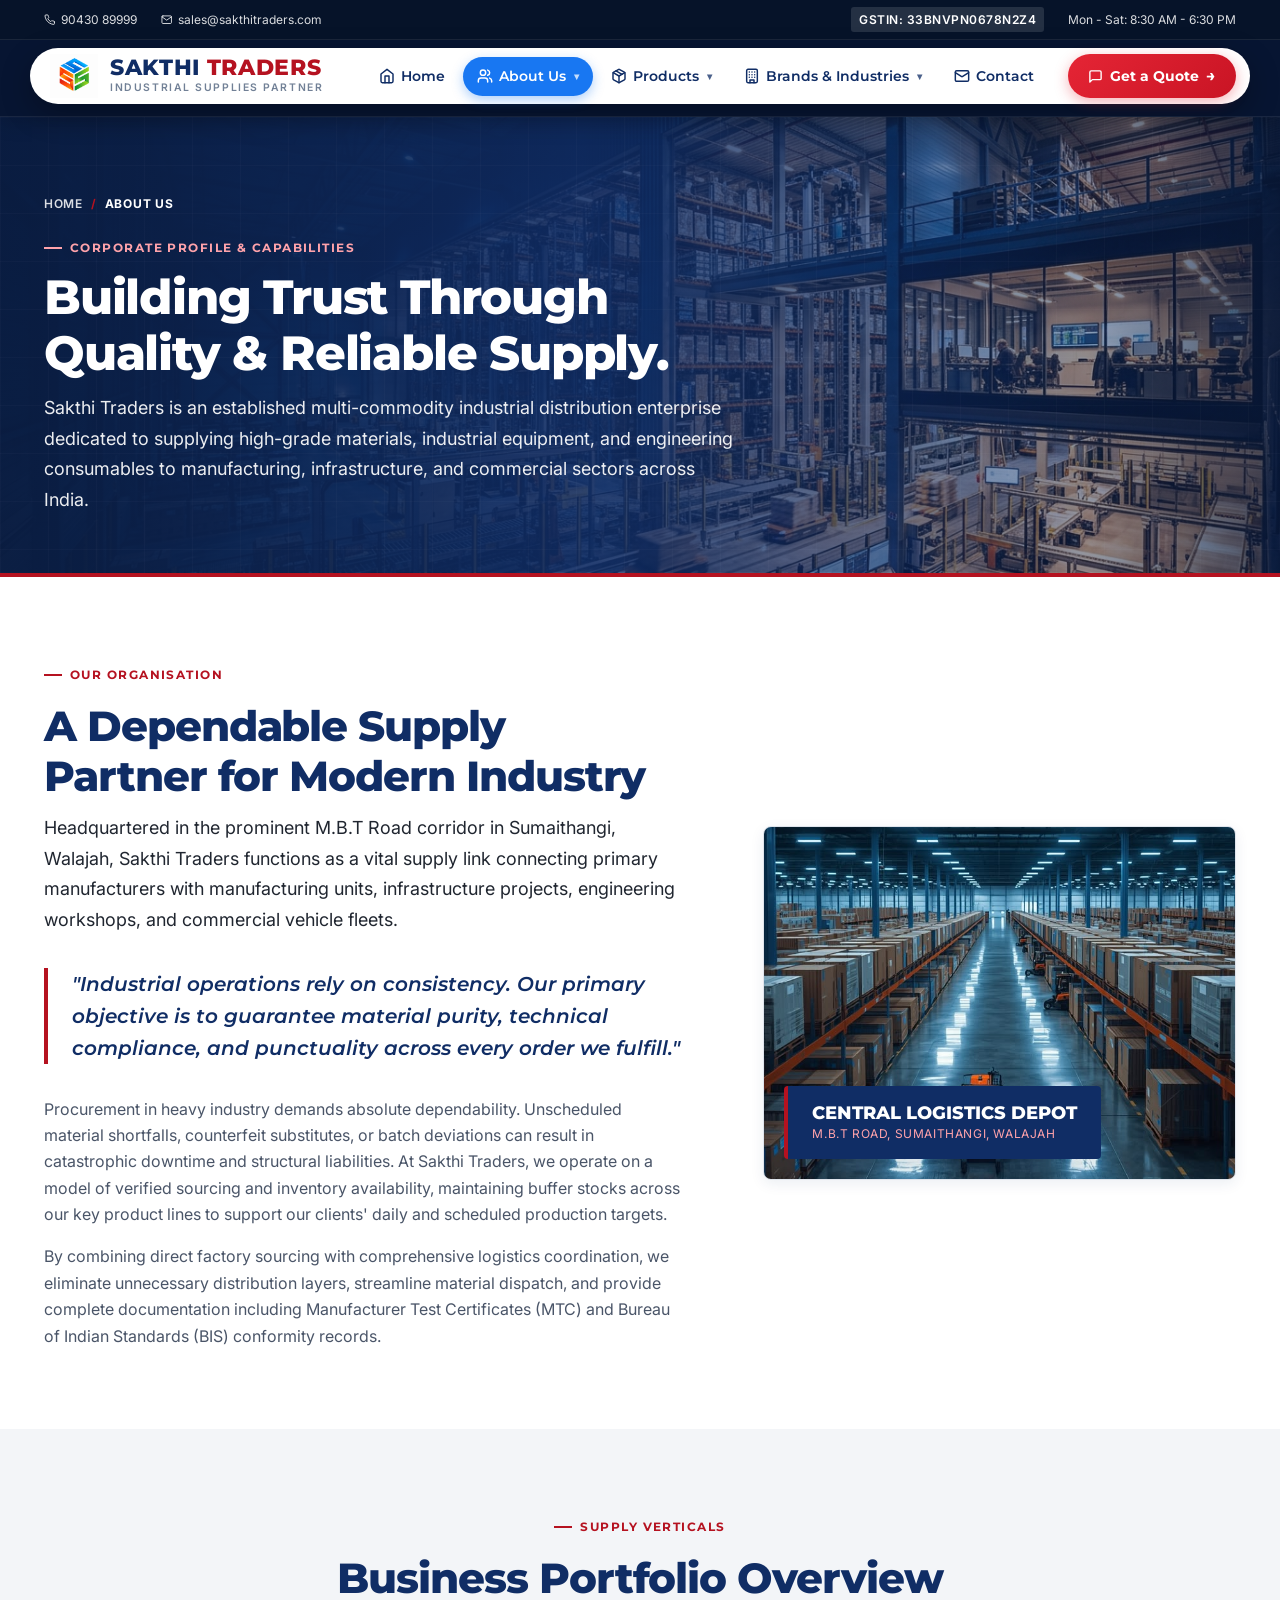
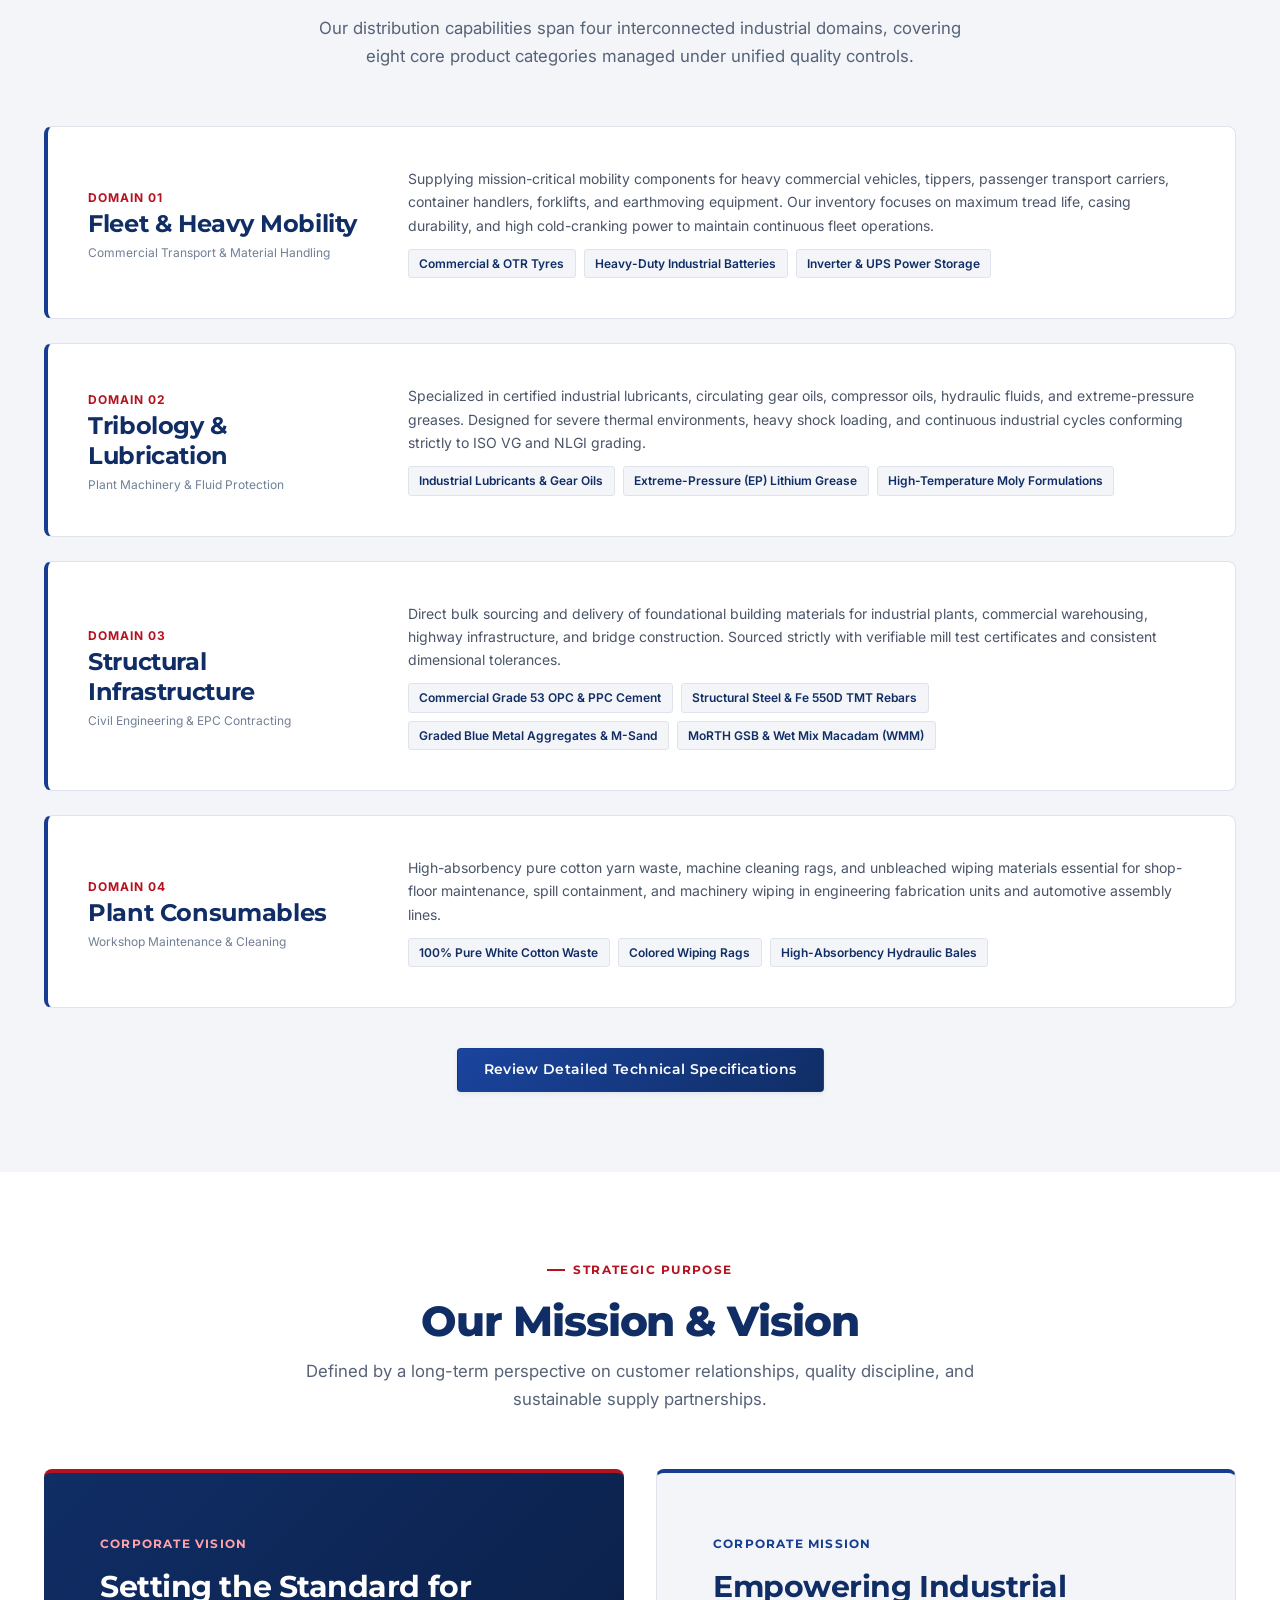
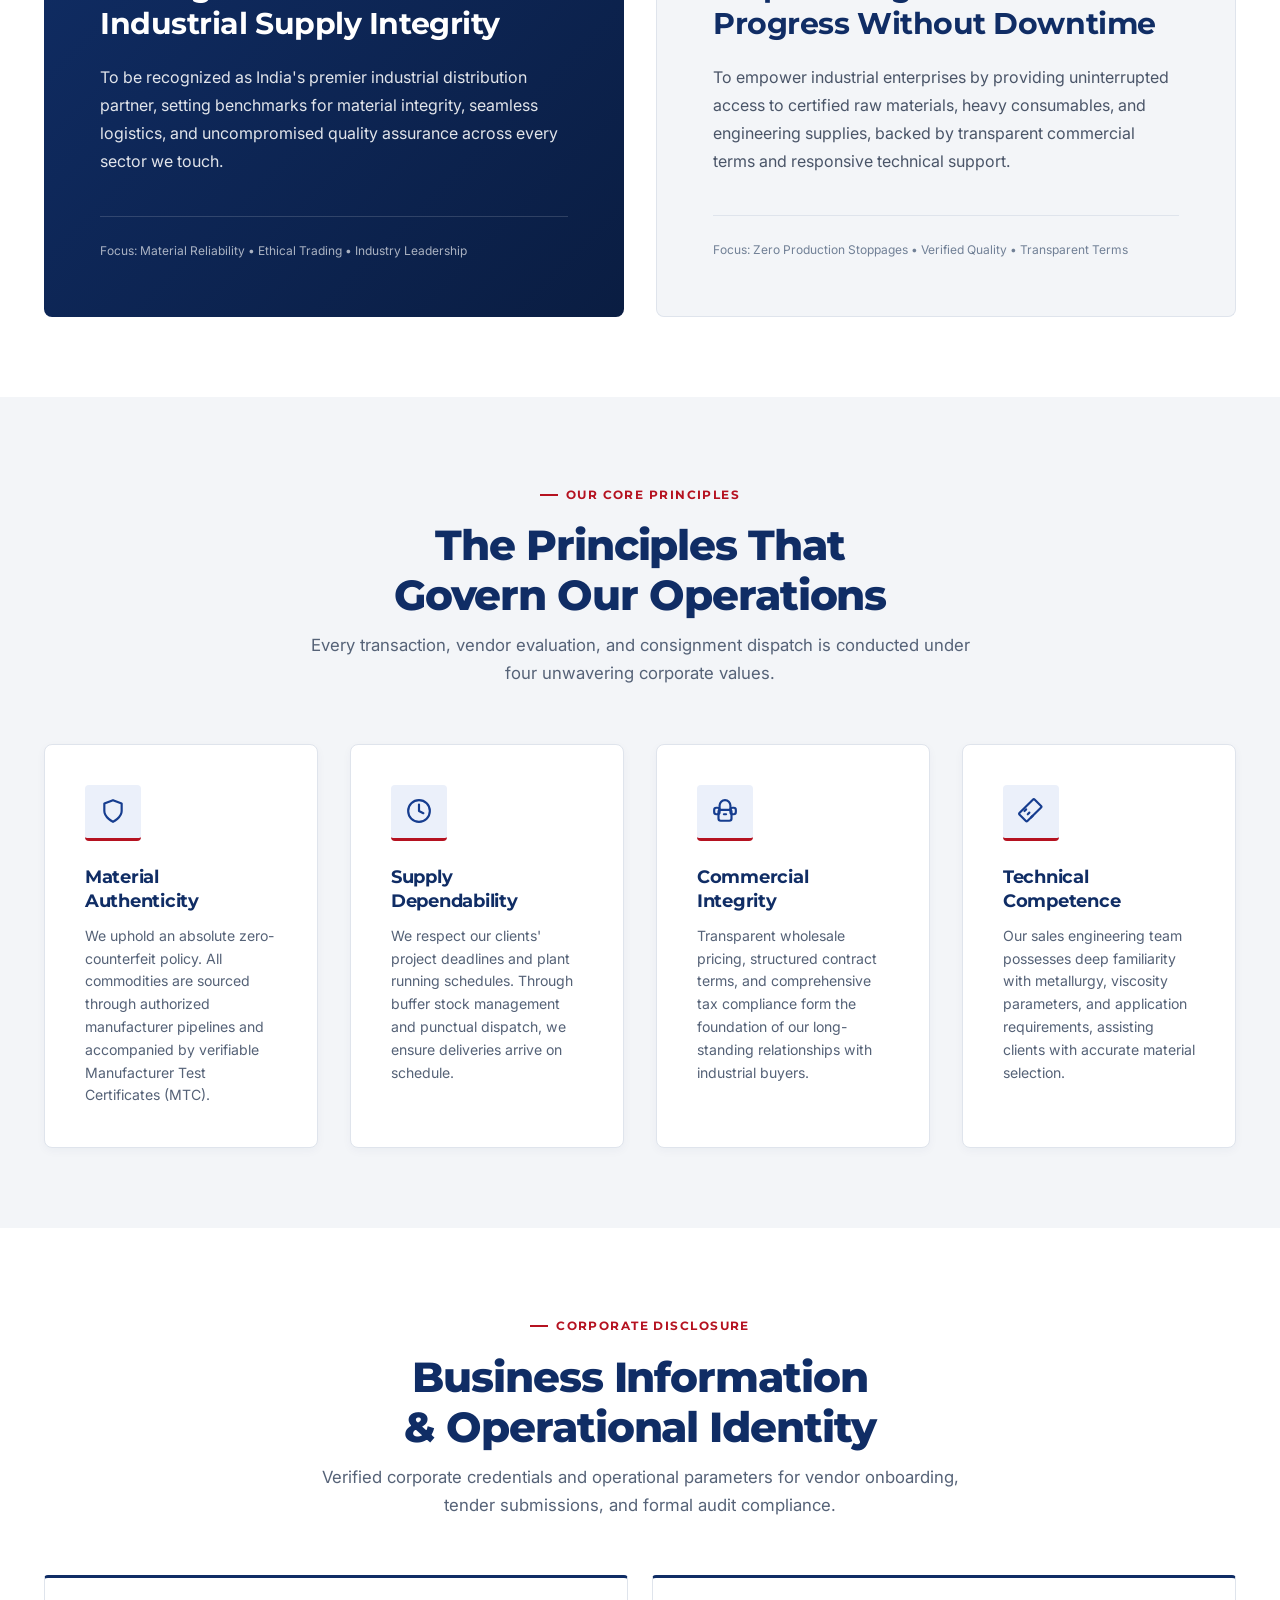
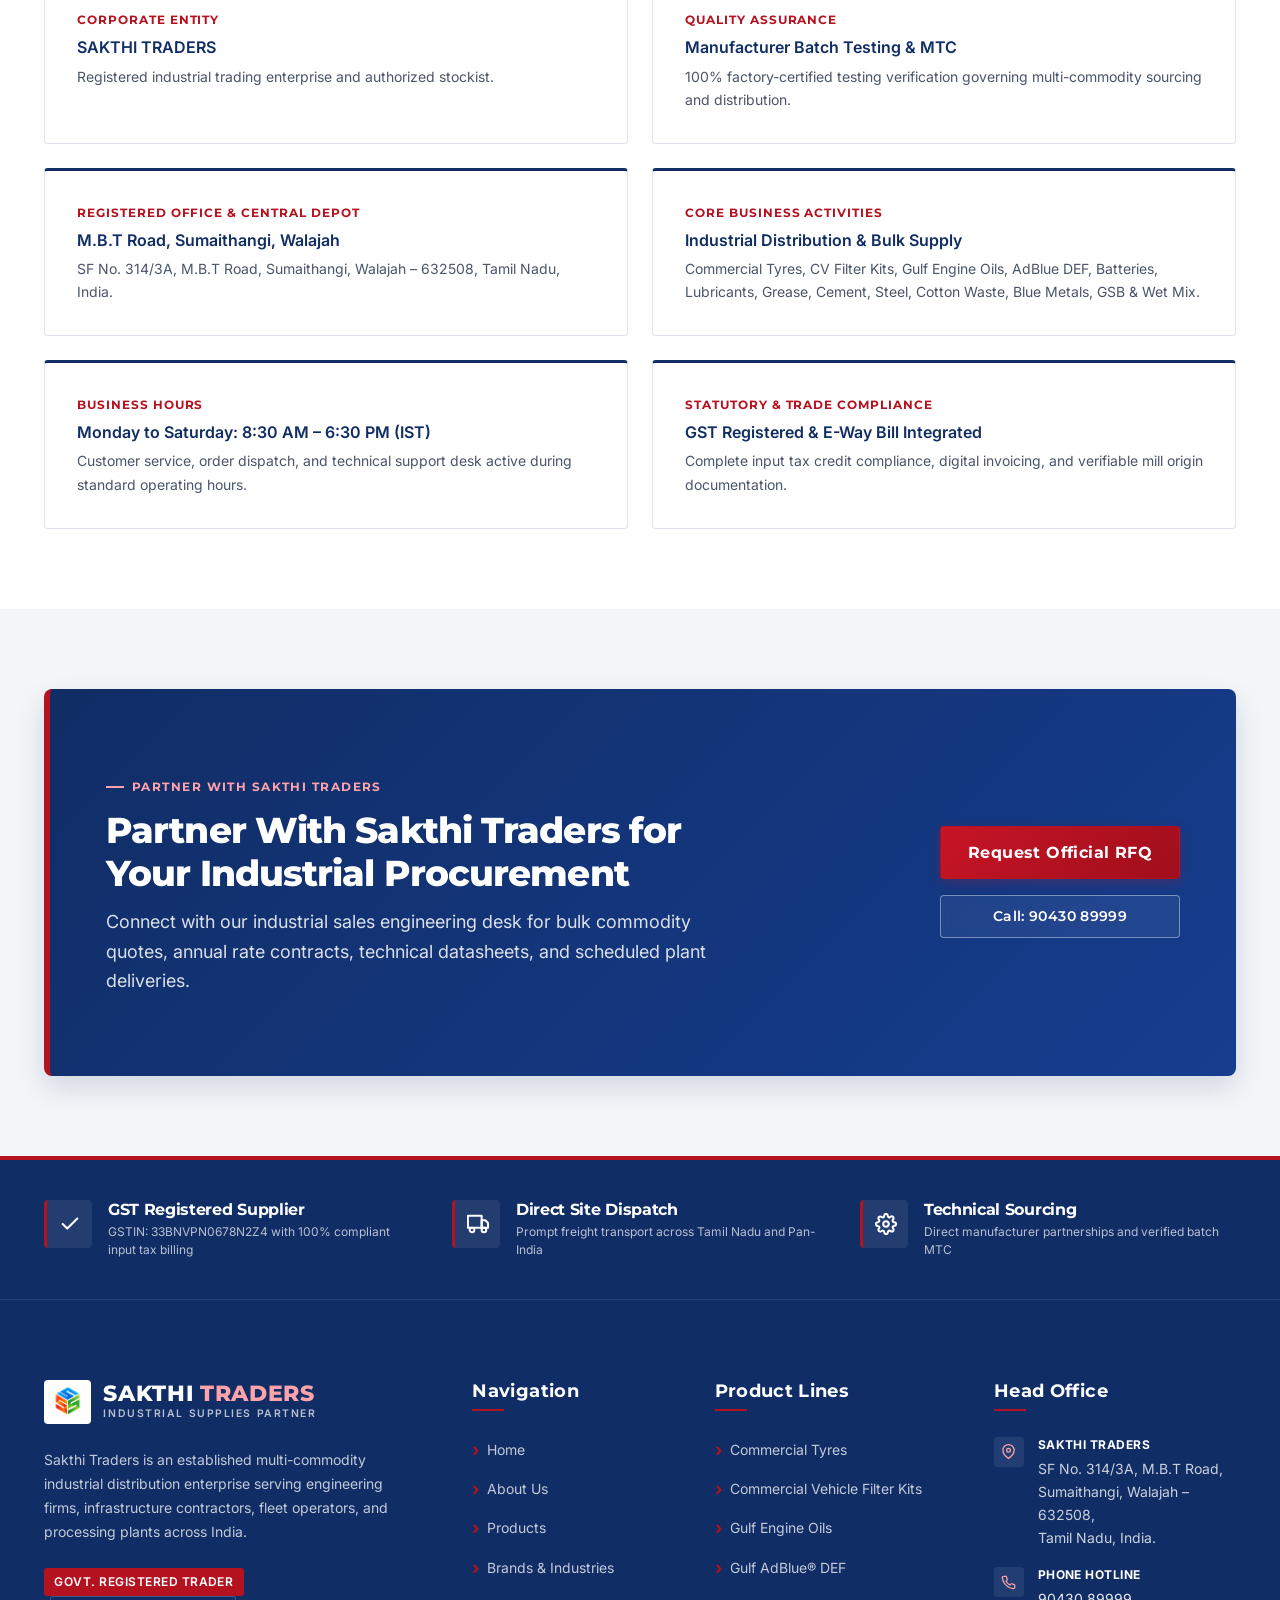
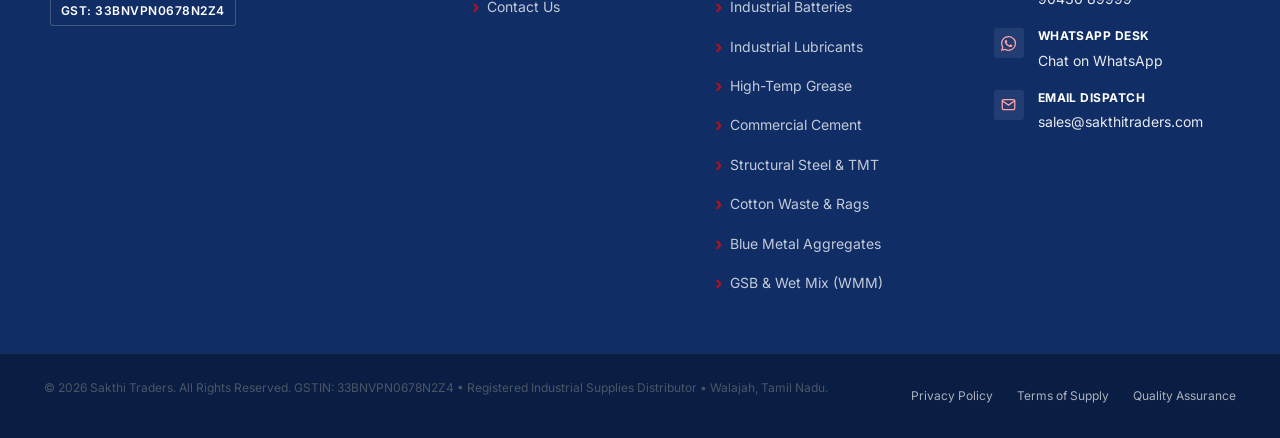
<file: about.html>
<!DOCTYPE html>
<html lang="en">
<head>
  <meta charset="UTF-8">
  <meta name="viewport" content="width=device-width, initial-scale=1.0">
  <meta http-equiv="X-UA-Compatible" content="ie=edge">
  <title>About Us | Sakthi Traders - Building Trust Through Quality &amp; Reliable Supply</title>
  <meta name="description" content="Learn about Sakthi Traders - our operational scope, authentic sourcing framework, business portfolio, and commitment to dependable industrial supply.">
  <link rel="stylesheet" href="css/style.css">
</head>
<body>

  <!-- ================= 1. TOP UTILITY BAR ================= -->
  <header class="site-header">
    <div class="top-bar">
      <div class="container top-bar__container">
        <div class="top-bar__contact">
          <span class="top-bar__item">
            <svg class="icon-svg icon-svg--sm" viewBox="0 0 24 24" fill="none" stroke="currentColor" stroke-width="2" stroke-linecap="round" stroke-linejoin="round" aria-hidden="true"><path d="M22 16.92v3a2 2 0 0 1-2.18 2 19.79 19.79 0 0 1-8.63-3.07 19.5 19.5 0 0 1-6-6 19.79 19.79 0 0 1-3.07-8.67A2 2 0 0 1 4.11 2h3a2 2 0 0 1 2 1.72 12.84 12.84 0 0 0 .7 2.81 2 2 0 0 1-.45 2.11L8.09 9.91a16 16 0 0 0 6 6l1.27-1.27a2 2 0 0 1 2.11-.45 12.84 12.84 0 0 0 2.81.7A2 2 0 0 1 22 16.92z"></path></svg>
            <a href="tel:9043089999">90430 89999</a>
          </span>
          <span class="top-bar__item">
            <svg class="icon-svg icon-svg--sm" viewBox="0 0 24 24" fill="none" stroke="currentColor" stroke-width="2" stroke-linecap="round" stroke-linejoin="round" aria-hidden="true"><path d="M4 4h16c1.1 0 2 .9 2 2v12c0 1.1-.9 2-2 2H4c-1.1 0-2-.9-2-2V6c0-1.1.9-2 2-2z"></path><polyline points="22,6 12,13 2,6"></polyline></svg>
            <a href="mailto:sales@sakthitraders.com">sales@sakthitraders.com</a>
          </span>
        </div>
        <div class="top-bar__meta">
          <span class="top-bar__badge">GSTIN: 33BNVPN0678N2Z4</span>
          <span class="top-bar__item">Mon - Sat: 8:30 AM - 6:30 PM</span>
        </div>
      </div>
    </div>

    <!-- ================= 2. MAIN STICKY NAVIGATION ================= -->
    <nav class="navbar" aria-label="Main Navigation">
      <div class="container navbar__container">
        <a href="index.html" class="brand" aria-label="Sakthi Traders Home">
          <img src="images/brands/sakthi traders logo.png" alt="Sakthi Traders Logo" class="brand__logo-img">
          <div class="brand__text">
            <span class="brand__name">SAKTHI <span>TRADERS</span></span>
            <span class="brand__tagline">Industrial Supplies Partner</span>
          </div>
        </a>

        <!-- Pure CSS Mobile Hamburger Toggle -->
        <input type="checkbox" id="nav-toggle" class="nav-toggle-input" aria-label="Toggle navigation menu">
        <label for="nav-toggle" class="nav-toggle-label" title="Toggle Navigation">
          <span class="hamburger"></span>
        </label>

        <div class="nav-menu">
          <ul class="nav-list">
            <li>
              <a href="index.html" class="nav-link">
                <svg class="nav-icon" viewBox="0 0 24 24" fill="none" stroke="currentColor" stroke-width="2" stroke-linecap="round" stroke-linejoin="round" aria-hidden="true"><path d="m3 9 9-7 9 7v11a2 2 0 0 1-2 2H5a2 2 0 0 1-2-2z"/><polyline points="9 22 9 12 15 12 15 22"/></svg>
                <span>Home</span>
              </a>
            </li>
            <li>
              <a href="about.html" class="nav-link active">
                <svg class="nav-icon" viewBox="0 0 24 24" fill="none" stroke="currentColor" stroke-width="2" stroke-linecap="round" stroke-linejoin="round" aria-hidden="true"><path d="M16 21v-2a4 4 0 0 0-4-4H6a4 4 0 0 0-4 4v2"/><circle cx="9" cy="7" r="4"/><path d="M22 21v-2a4 4 0 0 0-3-3.87"/><path d="M16 3.13a4 4 0 0 1 0 7.75"/></svg>
                <span>About Us</span>
                <span class="nav-arrow" aria-hidden="true">▾</span>
              </a>
            </li>
            <li>
              <a href="products.html" class="nav-link">
                <svg class="nav-icon" viewBox="0 0 24 24" fill="none" stroke="currentColor" stroke-width="2" stroke-linecap="round" stroke-linejoin="round" aria-hidden="true"><path d="m7.5 4.27 9 5.15"/><path d="M21 8a2 2 0 0 0-1-1.73l-7-4a2 2 0 0 0-2 0l-7 4A2 2 0 0 0 3 8v8a2 2 0 0 0 1 1.73l7 4a2 2 0 0 0 2 0l7-4A2 2 0 0 0 21 16Z"/><path d="m3.3 7 8.7 5 8.7-5"/><path d="M12 22V12"/></svg>
                <span>Products</span>
                <span class="nav-arrow" aria-hidden="true">▾</span>
              </a>
            </li>
            <li>
              <a href="brands-industries.html" class="nav-link">
                <svg class="nav-icon" viewBox="0 0 24 24" fill="none" stroke="currentColor" stroke-width="2" stroke-linecap="round" stroke-linejoin="round" aria-hidden="true"><rect x="4" y="2" width="16" height="20" rx="2" ry="2"/><path d="M9 22v-4h6v4"/><line x1="8" y1="6" x2="8.01" y2="6"/><line x1="16" y1="6" x2="16.01" y2="6"/><line x1="12" y1="6" x2="12.01" y2="6"/><line x1="8" y1="10" x2="8.01" y2="10"/><line x1="16" y1="10" x2="16.01" y2="10"/><line x1="12" y1="10" x2="12.01" y2="10"/><line x1="8" y1="14" x2="8.01" y2="14"/><line x1="16" y1="14" x2="16.01" y2="14"/><line x1="12" y1="14" x2="12.01" y2="14"/></svg>
                <span>Brands &amp; Industries</span>
                <span class="nav-arrow" aria-hidden="true">▾</span>
              </a>
            </li>
            <li>
              <a href="contact.html" class="nav-link">
                <svg class="nav-icon" viewBox="0 0 24 24" fill="none" stroke="currentColor" stroke-width="2" stroke-linecap="round" stroke-linejoin="round" aria-hidden="true"><rect x="2" y="4" width="20" height="16" rx="2"/><path d="m22 7-8.97 5.7a1.94 1.94 0 0 1-2.06 0L2 7"/></svg>
                <span>Contact</span>
              </a>
            </li>
          </ul>
          <div class="nav-cta">
            <a href="contact.html" class="nav-quote-btn">
              <svg class="nav-icon" viewBox="0 0 24 24" fill="none" stroke="currentColor" stroke-width="2" stroke-linecap="round" stroke-linejoin="round" aria-hidden="true"><path d="M21 15a2 2 0 0 1-2 2H7l-4 4V5a2 2 0 0 1 2-2h14a2 2 0 0 1 2 2z"/></svg>
              <span>Get a Quote</span>
              <span class="btn-arrow" aria-hidden="true">&rarr;</span>
            </a>
          </div>
        </div>
      </div>
    </nav>
  </header>

  <main>
    <!-- ================= 3. PAGE HERO ================= -->
    <section class="page-banner page-banner--about" aria-labelledby="about-hero-title">
      <div class="container">
        <nav class="breadcrumb" aria-label="Breadcrumb">
          <a href="index.html">Home</a>
          <span class="breadcrumb__separator">/</span>
          <span class="breadcrumb__current">About Us</span>
        </nav>
        <span class="eyebrow eyebrow--light">CORPORATE PROFILE &amp; CAPABILITIES</span>
        <h1 id="about-hero-title">Building Trust Through Quality &amp; Reliable Supply.</h1>
        <p class="page-banner__desc">
          Sakthi Traders is an established multi-commodity industrial distribution enterprise dedicated to supplying high-grade materials, industrial equipment, and engineering consumables to manufacturing, infrastructure, and commercial sectors across India.
        </p>
      </div>
    </section>

    <!-- ================= 4. COMPANY INTRODUCTION (EDITORIAL LAYOUT) ================= -->
    <section class="section bg-white" aria-labelledby="intro-heading">
      <div class="container">
        <div class="intro-grid">
          <!-- Text Editorial Content -->
          <div>
            <span class="eyebrow">OUR ORGANISATION</span>
            <h2 id="intro-heading" class="section-title">A Dependable Supply Partner for Modern Industry</h2>
            
            <p class="lead">
              Headquartered in the prominent M.B.T Road corridor in Sumaithangi, Walajah, Sakthi Traders functions as a vital supply link connecting primary manufacturers with manufacturing units, infrastructure projects, engineering workshops, and commercial vehicle fleets.
            </p>

            <blockquote class="editorial-quote">
              "Industrial operations rely on consistency. Our primary objective is to guarantee material purity, technical compliance, and punctuality across every order we fulfill."
            </blockquote>

            <p>
              Procurement in heavy industry demands absolute dependability. Unscheduled material shortfalls, counterfeit substitutes, or batch deviations can result in catastrophic downtime and structural liabilities. At Sakthi Traders, we operate on a model of verified sourcing and inventory availability, maintaining buffer stocks across our key product lines to support our clients' daily and scheduled production targets.
            </p>

            <p>
              By combining direct factory sourcing with comprehensive logistics coordination, we eliminate unnecessary distribution layers, streamline material dispatch, and provide complete documentation including Manufacturer Test Certificates (MTC) and Bureau of Indian Standards (BIS) conformity records.
            </p>
          </div>

          <!-- Large Industrial Imagery Composition -->
          <div>
            <div class="intro-image-wrap">
              <img src="images/logistics.jpg" alt="Sakthi Traders Central Logistics Depot and Operations" width="640" height="480">
              <div class="intro-badge-overlay">
                <div style="font-family: var(--font-heading); font-weight: 800; font-size: 1.1rem; line-height: 1.2;">
                  CENTRAL LOGISTICS DEPOT
                </div>
                <div style="font-size: 0.75rem; color: #FFA3AB; text-transform: uppercase; letter-spacing: 0.05em;">
                  M.B.T Road, Sumaithangi, Walajah
                </div>
              </div>
            </div>
          </div>
        </div>
      </div>
    </section>

    <!-- ================= 5. BUSINESS PORTFOLIO OVERVIEW (NON-CARD EDITORIAL) ================= -->
    <section class="section bg-light" aria-labelledby="portfolio-heading">
      <div class="container">
        <div class="section-header section-header--center">
          <span class="eyebrow">SUPPLY VERTICALS</span>
          <h2 id="portfolio-heading" class="section-title">Business Portfolio Overview</h2>
          <p class="section-subtitle">
            Our distribution capabilities span four interconnected industrial domains, covering eight core product categories managed under unified quality controls.
          </p>
        </div>

        <div style="margin-top: var(--space-xl);">
          <!-- Domain 1: Fleet & Heavy Mobility -->
          <div class="portfolio-domain-item">
            <div class="portfolio-domain-header">
              <span class="portfolio-domain-tag">Domain 01</span>
              <h3>Fleet &amp; Heavy Mobility</h3>
              <p class="text-muted" style="font-size: var(--text-xs); margin-bottom: 0;">Commercial Transport &amp; Material Handling</p>
            </div>
            <div class="portfolio-domain-body">
              <p>
                Supplying mission-critical mobility components for heavy commercial vehicles, tippers, passenger transport carriers, container handlers, forklifts, and earthmoving equipment. Our inventory focuses on maximum tread life, casing durability, and high cold-cranking power to maintain continuous fleet operations.
              </p>
              <div class="portfolio-pills">
                <span class="portfolio-pill">Commercial &amp; OTR Tyres</span>
                <span class="portfolio-pill">Heavy-Duty Industrial Batteries</span>
                <span class="portfolio-pill">Inverter &amp; UPS Power Storage</span>
              </div>
            </div>
          </div>

          <!-- Domain 2: Tribology & Machinery Maintenance -->
          <div class="portfolio-domain-item">
            <div class="portfolio-domain-header">
              <span class="portfolio-domain-tag">Domain 02</span>
              <h3>Tribology &amp; Lubrication</h3>
              <p class="text-muted" style="font-size: var(--text-xs); margin-bottom: 0;">Plant Machinery &amp; Fluid Protection</p>
            </div>
            <div class="portfolio-domain-body">
              <p>
                Specialized in certified industrial lubricants, circulating gear oils, compressor oils, hydraulic fluids, and extreme-pressure greases. Designed for severe thermal environments, heavy shock loading, and continuous industrial cycles conforming strictly to ISO VG and NLGI grading.
              </p>
              <div class="portfolio-pills">
                <span class="portfolio-pill">Industrial Lubricants &amp; Gear Oils</span>
                <span class="portfolio-pill">Extreme-Pressure (EP) Lithium Grease</span>
                <span class="portfolio-pill">High-Temperature Moly Formulations</span>
              </div>
            </div>
          </div>

          <!-- Domain 3: Civil & Structural Infrastructure -->
          <div class="portfolio-domain-item">
            <div class="portfolio-domain-header">
              <span class="portfolio-domain-tag">Domain 03</span>
              <h3>Structural Infrastructure</h3>
              <p class="text-muted" style="font-size: var(--text-xs); margin-bottom: 0;">Civil Engineering &amp; EPC Contracting</p>
            </div>
            <div class="portfolio-domain-body">
              <p>
                Direct bulk sourcing and delivery of foundational building materials for industrial plants, commercial warehousing, highway infrastructure, and bridge construction. Sourced strictly with verifiable mill test certificates and consistent dimensional tolerances.
              </p>
              <div class="portfolio-pills">
                <span class="portfolio-pill">Commercial Grade 53 OPC &amp; PPC Cement</span>
                <span class="portfolio-pill">Structural Steel &amp; Fe 550D TMT Rebars</span>
                <span class="portfolio-pill">Graded Blue Metal Aggregates &amp; M-Sand</span>
                <span class="portfolio-pill">MoRTH GSB &amp; Wet Mix Macadam (WMM)</span>
              </div>
            </div>
          </div>

          <!-- Domain 4: Plant Hygiene & Workshop Consumables -->
          <div class="portfolio-domain-item">
            <div class="portfolio-domain-header">
              <span class="portfolio-domain-tag">Domain 04</span>
              <h3>Plant Consumables</h3>
              <p class="text-muted" style="font-size: var(--text-xs); margin-bottom: 0;">Workshop Maintenance &amp; Cleaning</p>
            </div>
            <div class="portfolio-domain-body">
              <p>
                High-absorbency pure cotton yarn waste, machine cleaning rags, and unbleached wiping materials essential for shop-floor maintenance, spill containment, and machinery wiping in engineering fabrication units and automotive assembly lines.
              </p>
              <div class="portfolio-pills">
                <span class="portfolio-pill">100% Pure White Cotton Waste</span>
                <span class="portfolio-pill">Colored Wiping Rags</span>
                <span class="portfolio-pill">High-Absorbency Hydraulic Bales</span>
              </div>
            </div>
          </div>
        </div>

        <div style="text-align: center; margin-top: var(--space-xl);">
          <a href="products.html" class="btn btn-primary">Review Detailed Technical Specifications</a>
        </div>
      </div>
    </section>

    <!-- ================= 6. OUR MISSION AND VISION ================= -->
    <section class="section bg-white" aria-labelledby="mission-vision-heading">
      <div class="container">
        <div class="section-header section-header--center">
          <span class="eyebrow">STRATEGIC PURPOSE</span>
          <h2 id="mission-vision-heading" class="section-title">Our Mission &amp; Vision</h2>
          <p class="section-subtitle">
            Defined by a long-term perspective on customer relationships, quality discipline, and sustainable supply partnerships.
          </p>
        </div>

        <div class="grid grid-2">
          <!-- Vision Box -->
          <div style="background: linear-gradient(135deg, var(--color-navy) 0%, var(--color-navy-dark) 100%); color: var(--color-white); padding: var(--space-2xl); border-radius: var(--radius-md); border-top: 4px solid var(--color-brand-red); display: flex; flex-direction: column; justify-content: space-between;">
            <div>
              <span style="font-size: var(--text-xs); font-family: var(--font-heading); font-weight: 700; letter-spacing: 0.1em; color: #FFA3AB; text-transform: uppercase;">CORPORATE VISION</span>
              <h3 style="color: var(--color-white); margin-top: 0.75rem; margin-bottom: 1.25rem; font-size: var(--text-2xl);">Setting the Standard for Industrial Supply Integrity</h3>
              <p style="color: rgba(255, 255, 255, 0.88); line-height: 1.75; font-size: var(--text-base); margin-bottom: 0;">
                To be recognized as India's premier industrial distribution partner, setting benchmarks for material integrity, seamless logistics, and uncompromised quality assurance across every sector we touch.
              </p>
            </div>
            <div style="margin-top: var(--space-xl); padding-top: var(--space-md); border-top: 1px solid rgba(255, 255, 255, 0.15); font-size: var(--text-xs); color: rgba(255, 255, 255, 0.65);">
              Focus: Material Reliability &bull; Ethical Trading &bull; Industry Leadership
            </div>
          </div>

          <!-- Mission Box -->
          <div style="background-color: var(--color-light-grey); border: 1px solid var(--color-border); padding: var(--space-2xl); border-radius: var(--radius-md); border-top: 4px solid var(--color-royal); display: flex; flex-direction: column; justify-content: space-between;">
            <div>
              <span style="font-size: var(--text-xs); font-family: var(--font-heading); font-weight: 700; letter-spacing: 0.1em; color: var(--color-royal); text-transform: uppercase;">CORPORATE MISSION</span>
              <h3 style="color: var(--color-navy); margin-top: 0.75rem; margin-bottom: 1.25rem; font-size: var(--text-2xl);">Empowering Industrial Progress Without Downtime</h3>
              <p style="color: var(--color-charcoal-light); line-height: 1.75; font-size: var(--text-base); margin-bottom: 0;">
                To empower industrial enterprises by providing uninterrupted access to certified raw materials, heavy consumables, and engineering supplies, backed by transparent commercial terms and responsive technical support.
              </p>
            </div>
            <div style="margin-top: var(--space-xl); padding-top: var(--space-md); border-top: 1px solid var(--color-border); font-size: var(--text-xs); color: var(--color-charcoal-muted);">
              Focus: Zero Production Stoppages &bull; Verified Quality &bull; Transparent Terms
            </div>
          </div>
        </div>
      </div>
    </section>

    <!-- ================= 7. OUR CORE VALUES ================= -->
    <section class="section bg-light" aria-labelledby="values-heading">
      <div class="container">
        <div class="section-header section-header--center">
          <span class="eyebrow">OUR CORE PRINCIPLES</span>
          <h2 id="values-heading" class="section-title">The Principles That Govern Our Operations</h2>
          <p class="section-subtitle">
            Every transaction, vendor evaluation, and consignment dispatch is conducted under four unwavering corporate values.
          </p>
        </div>

        <div class="grid grid-4">
          <!-- Value 1 -->
          <div class="feature-card">
            <div class="feature-card__icon">
              <svg class="icon-svg" viewBox="0 0 24 24" fill="none" stroke="currentColor" stroke-width="2" stroke-linecap="round" stroke-linejoin="round" aria-hidden="true"><path d="M12 22s8-4 8-10V5l-8-3-8 3v7c0 6 8 10 8 10z"></path></svg>
            </div>
            <h3 class="feature-card__title">Material Authenticity</h3>
            <p class="feature-card__desc">
              We uphold an absolute zero-counterfeit policy. All commodities are sourced through authorized manufacturer pipelines and accompanied by verifiable Manufacturer Test Certificates (MTC).
            </p>
          </div>

          <!-- Value 2 -->
          <div class="feature-card">
            <div class="feature-card__icon">
              <svg class="icon-svg" viewBox="0 0 24 24" fill="none" stroke="currentColor" stroke-width="2" stroke-linecap="round" stroke-linejoin="round" aria-hidden="true"><circle cx="12" cy="12" r="10"></circle><polyline points="12 6 12 12 16 14"></polyline></svg>
            </div>
            <h3 class="feature-card__title">Supply Dependability</h3>
            <p class="feature-card__desc">
              We respect our clients' project deadlines and plant running schedules. Through buffer stock management and punctual dispatch, we ensure deliveries arrive on schedule.
            </p>
          </div>

          <!-- Value 3 -->
          <div class="feature-card">
            <div class="feature-card__icon">
              <svg class="icon-svg" viewBox="0 0 24 24" fill="none" stroke="currentColor" stroke-width="2" stroke-linecap="round" stroke-linejoin="round" aria-hidden="true"><path d="M11 15h2"></path><path d="M7 11V7a5 5 0 0 1 10 0v4"></path><path d="M2 13a2 2 0 0 0 2 2h1a2 2 0 0 0 2-2v-2a2 2 0 0 0-2-2H4a2 2 0 0 0-2 2z"></path><path d="M17 13a2 2 0 0 0 2 2h1a2 2 0 0 0 2-2v-2a2 2 0 0 0-2-2h-1a2 2 0 0 0-2 2z"></path><rect x="6" y="11" width="12" height="10" rx="2"></rect></svg>
            </div>
            <h3 class="feature-card__title">Commercial Integrity</h3>
            <p class="feature-card__desc">
              Transparent wholesale pricing, structured contract terms, and comprehensive tax compliance form the foundation of our long-standing relationships with industrial buyers.
            </p>
          </div>

          <!-- Value 4 -->
          <div class="feature-card">
            <div class="feature-card__icon">
              <svg class="icon-svg" viewBox="0 0 24 24" fill="none" stroke="currentColor" stroke-width="2" stroke-linecap="round" stroke-linejoin="round" aria-hidden="true"><path d="M21.3 8.7 8.7 21.3c-.4.4-1 .4-1.4 0l-6-6c-.4-.4-.4-1 0-1.4L13.9 1.3c.4-.4 1-.4 1.4 0l6 6c.4.4.4 1 0 1.4z"></path><line x1="7.5" y1="10.5" x2="6" y2="12"></line><line x1="10.5" y1="13.5" x2="9" y2="15"></line><line x1="13.5" y1="16.5" x2="12" y2="18"></line></svg>
            </div>
            <h3 class="feature-card__title">Technical Competence</h3>
            <p class="feature-card__desc">
              Our sales engineering team possesses deep familiarity with metallurgy, viscosity parameters, and application requirements, assisting clients with accurate material selection.
            </p>
          </div>
        </div>
      </div>
    </section>

    <!-- ================= 8. BUSINESS INFORMATION SECTION ================= -->
    <section class="section bg-white" aria-labelledby="business-info-heading">
      <div class="container">
        <div class="section-header section-header--center">
          <span class="eyebrow">CORPORATE DISCLOSURE</span>
          <h2 id="business-info-heading" class="section-title">Business Information &amp; Operational Identity</h2>
          <p class="section-subtitle">
            Verified corporate credentials and operational parameters for vendor onboarding, tender submissions, and formal audit compliance.
          </p>
        </div>

        <div class="info-table-grid">
          <div class="info-item">
            <div class="info-label">Corporate Entity</div>
            <div class="info-value">SAKTHI TRADERS</div>
            <div class="info-detail">Registered industrial trading enterprise and authorized stockist.</div>
          </div>

          <div class="info-item">
            <div class="info-label">Quality Assurance</div>
            <div class="info-value">Manufacturer Batch Testing &amp; MTC</div>
            <div class="info-detail">100% factory-certified testing verification governing multi-commodity sourcing and distribution.</div>
          </div>

          <div class="info-item">
            <div class="info-label">Registered Office &amp; Central Depot</div>
            <div class="info-value">M.B.T Road, Sumaithangi, Walajah</div>
            <div class="info-detail">SF No. 314/3A, M.B.T Road, Sumaithangi, Walajah – 632508, Tamil Nadu, India.</div>
          </div>

          <div class="info-item">
            <div class="info-label">Core Business Activities</div>
            <div class="info-value">Industrial Distribution &amp; Bulk Supply</div>
            <div class="info-detail">Commercial Tyres, CV Filter Kits, Gulf Engine Oils, AdBlue DEF, Batteries, Lubricants, Grease, Cement, Steel, Cotton Waste, Blue Metals, GSB &amp; Wet Mix.</div>
          </div>

          <div class="info-item">
            <div class="info-label">Business Hours</div>
            <div class="info-value">Monday to Saturday: 8:30 AM – 6:30 PM (IST)</div>
            <div class="info-detail">Customer service, order dispatch, and technical support desk active during standard operating hours.</div>
          </div>

          <div class="info-item">
            <div class="info-label">Statutory &amp; Trade Compliance</div>
            <div class="info-value">GST Registered &amp; E-Way Bill Integrated</div>
            <div class="info-detail">Complete input tax credit compliance, digital invoicing, and verifiable mill origin documentation.</div>
          </div>
        </div>
      </div>
    </section>

    <!-- ================= 9. CONTACT / RFQ CTA ================= -->
    <section class="section bg-light" aria-labelledby="cta-heading">
      <div class="container">
        <div class="cta-banner">
          <div>
            <span class="eyebrow eyebrow--light">PARTNER WITH SAKTHI TRADERS</span>
            <h2 id="cta-heading">Partner With Sakthi Traders for Your Industrial Procurement</h2>
            <p>
              Connect with our industrial sales engineering desk for bulk commodity quotes, annual rate contracts, technical datasheets, and scheduled plant deliveries.
            </p>
          </div>
          <div style="display: flex; flex-direction: column; gap: var(--space-sm); align-items: stretch; min-width: 240px;">
            <a href="contact.html" class="btn btn-red btn-lg" style="text-align: center;">Request Official RFQ</a>
            <a href="tel:9043089999" class="btn btn-outline-white" style="text-align: center;">Call: 90430 89999</a>
          </div>
        </div>
      </div>
    </section>
  </main>

  <!-- ================= 10. REUSABLE SITE FOOTER ================= -->
  <footer class="site-footer">
    <!-- Top Feature / Highlight Bar -->
    <div class="footer-top">
      <div class="container">
        <div class="footer-highlight-bar">
          <div class="highlight-item">
            <div class="highlight-icon">
              <svg class="icon-svg" viewBox="0 0 24 24" fill="none" stroke="currentColor" stroke-width="2.5" stroke-linecap="round" stroke-linejoin="round" aria-hidden="true"><polyline points="20 6 9 17 4 12"></polyline></svg>
            </div>
            <div class="highlight-text">
              <h5>GST Registered Supplier</h5>
              <p>GSTIN: 33BNVPN0678N2Z4 with 100% compliant input tax billing</p>
            </div>
          </div>
          <div class="highlight-item">
            <div class="highlight-icon">
              <svg class="icon-svg" viewBox="0 0 24 24" fill="none" stroke="currentColor" stroke-width="2" stroke-linecap="round" stroke-linejoin="round" aria-hidden="true"><rect x="1" y="3" width="15" height="13"></rect><polygon points="16 8 20 8 23 11 23 16 16 16 16 8"></polygon><circle cx="5.5" cy="18.5" r="2.5"></circle><circle cx="18.5" cy="18.5" r="2.5"></circle></svg>
            </div>
            <div class="highlight-text">
              <h5>Direct Site Dispatch</h5>
              <p>Prompt freight transport across Tamil Nadu and Pan-India</p>
            </div>
          </div>
          <div class="highlight-item">
            <div class="highlight-icon">
              <svg class="icon-svg" viewBox="0 0 24 24" fill="none" stroke="currentColor" stroke-width="2" stroke-linecap="round" stroke-linejoin="round" aria-hidden="true"><circle cx="12" cy="12" r="3"></circle><path d="M19.4 15a1.65 1.65 0 0 0 .33 1.82l.06.06a2 2 0 0 1 0 2.83 2 2 0 0 1-2.83 0l-.06-.06a1.65 1.65 0 0 0-1.82-.33 1.65 1.65 0 0 0-1 1.51V21a2 2 0 0 1-2 2 2 2 0 0 1-2-2v-.09A1.65 1.65 0 0 0 9 19.4a1.65 1.65 0 0 0-1.82.33l-.06.06a2 2 0 0 1-2.83 0 2 2 0 0 1 0-2.83l.06-.06a1.65 1.65 0 0 0 .33-1.82 1.65 1.65 0 0 0-1.51-1H3a2 2 0 0 1-2-2 2 2 0 0 1 2-2h.09A1.65 1.65 0 0 0 4.6 9a1.65 1.65 0 0 0-.33-1.82l-.06-.06a2 2 0 0 1 0-2.83 2 2 0 0 1 2.83 0l.06.06a1.65 1.65 0 0 0 1.82.33H9a1.65 1.65 0 0 0 1-1.51V3a2 2 0 0 1 2-2 2 2 0 0 1 2 2v.09a1.65 1.65 0 0 0 1 1.51 1.65 1.65 0 0 0 1.82-.33l.06-.06a2 2 0 0 1 2.83 0 2 2 0 0 1 0 2.83l-.06.06a1.65 1.65 0 0 0-.33 1.82V9a1.65 1.65 0 0 0 1.51 1H21a2 2 0 0 1 2 2 2 2 0 0 1-2 2h-.09a1.65 1.65 0 0 0-1.51 1z"></path></svg>
            </div>
            <div class="highlight-text">
              <h5>Technical Sourcing</h5>
              <p>Direct manufacturer partnerships and verified batch MTC</p>
            </div>
          </div>
        </div>
      </div>
    </div>

    <!-- Main Footer Content -->
    <div class="footer-main">
      <div class="container footer-grid">
        <!-- Col 1: Brand Info -->
        <div class="footer-col footer-about">
          <div class="brand" style="margin-bottom: var(--space-md);">
            <img src="images/brands/sakthi traders logo.png" alt="Sakthi Traders Logo" class="brand__logo-img" style="background: white; padding: 4px; border-radius: 4px;">
            <div class="brand__text">
              <span class="brand__name" style="color: var(--color-white);">SAKTHI <span style="color: #FFA3AB;">TRADERS</span></span>
              <span class="brand__tagline" style="color: rgba(255,255,255,0.7);">Industrial Supplies Partner</span>
            </div>
          </div>
          <p>
            Sakthi Traders is an established multi-commodity industrial distribution enterprise serving engineering firms, infrastructure contractors, fleet operators, and processing plants across India.
          </p>
          <div>
            <span class="badge badge-red">Govt. Registered Trader</span>
            <span class="badge badge-navy" style="margin-left: 0.35rem; border: 1px solid rgba(255,255,255,0.2);">GST: 33BNVPN0678N2Z4</span>
          </div>
        </div>

        <!-- Col 2: Navigation Links -->
        <div class="footer-col">
          <h4>Navigation</h4>
          <ul class="footer-links">
            <li><a href="index.html">Home</a></li>
            <li><a href="about.html">About Us</a></li>
            <li><a href="products.html">Products</a></li>
            <li><a href="brands-industries.html">Brands &amp; Industries</a></li>
            <li><a href="contact.html">Contact Us</a></li>
          </ul>
        </div>

        <!-- Col 3: Product Verticals -->
        <div class="footer-col">
          <h4>Product Lines</h4>
          <ul class="footer-links">
            <li><a href="products.html#tyres">Commercial Tyres</a></li>
            <li><a href="products.html#filter-kits">Commercial Vehicle Filter Kits</a></li>
            <li><a href="products.html#gulf-oil">Gulf Engine Oils</a></li>
            <li><a href="products.html#adblue">Gulf AdBlue&reg; DEF</a></li>
            <li><a href="products.html#batteries">Industrial Batteries</a></li>
            <li><a href="products.html#lubricants">Industrial Lubricants</a></li>
            <li><a href="products.html#grease">High-Temp Grease</a></li>
            <li><a href="products.html#cement">Commercial Cement</a></li>
            <li><a href="products.html#steel">Structural Steel &amp; TMT</a></li>
            <li><a href="products.html#cotton-waste">Cotton Waste &amp; Rags</a></li>
            <li><a href="products.html#blue-metals">Blue Metal Aggregates</a></li>
            <li><a href="products.html#gsb-wetmix">GSB &amp; Wet Mix (WMM)</a></li>
          </ul>
        </div>

        <!-- Col 4: Corporate Headquarters -->
        <div class="footer-col">
          <h4>Head Office</h4>
          <div class="footer-contact-list">
            <div class="footer-contact-item">
              <div class="footer-contact-icon">
                <svg class="icon-svg" viewBox="0 0 24 24" fill="none" stroke="currentColor" stroke-width="2" stroke-linecap="round" stroke-linejoin="round" aria-hidden="true"><path d="M21 10c0 7-9 13-9 13s-9-6-9-13a9 9 0 0 1 18 0z"></path><circle cx="12" cy="10" r="3"></circle></svg>
              </div>
              <div>
                <strong>Sakthi Traders</strong>
                SF No. 314/3A, M.B.T Road,<br>
                Sumaithangi, Walajah – 632508,<br>
                Tamil Nadu, India.
              </div>
            </div>
            <div class="footer-contact-item">
              <div class="footer-contact-icon">
                <svg class="icon-svg" viewBox="0 0 24 24" fill="none" stroke="currentColor" stroke-width="2" stroke-linecap="round" stroke-linejoin="round" aria-hidden="true"><path d="M22 16.92v3a2 2 0 0 1-2.18 2 19.79 19.79 0 0 1-8.63-3.07 19.5 19.5 0 0 1-6-6 19.79 19.79 0 0 1-3.07-8.67A2 2 0 0 1 4.11 2h3a2 2 0 0 1 2 1.72 12.84 12.84 0 0 0 .7 2.81 2 2 0 0 1-.45 2.11L8.09 9.91a16 16 0 0 0 6 6l1.27-1.27a2 2 0 0 1 2.11-.45 12.84 12.84 0 0 0 2.81.7A2 2 0 0 1 22 16.92z"></path></svg>
              </div>
              <div>
                <strong>Phone Hotline</strong>
                <a href="tel:9043089999">90430 89999</a>
              </div>
            </div>
            <div class="footer-contact-item">
              <div class="footer-contact-icon">
                <svg class="icon-svg" viewBox="0 0 24 24" fill="currentColor" aria-hidden="true"><path d="M20.52 3.48A11.93 11.93 0 0 0 12.06 0C5.46 0 .09 5.37.09 11.97c0 2.11.55 4.17 1.6 6L0 24l6.21-1.63a11.96 11.96 0 0 0 5.85 1.51h.01c6.6 0 11.97-5.37 11.97-11.97 0-3.2-.12-6.21-3.52-8.43zM12.07 21.87h-.01a9.92 9.92 0 0 1-5.06-1.39l-.36-.21-3.76.99 1-3.66-.23-.38a9.92 9.92 0 0 1-1.52-5.25c0-5.49 4.47-9.96 9.96-9.96 2.66 0 5.16 1.04 7.04 2.92a9.9 9.9 0 0 1 2.91 7.04c0 5.5-4.47 9.96-9.97 9.96zm5.46-7.46c-.3-.15-1.77-.87-2.04-.97-.27-.1-.47-.15-.67.15-.2.3-.77.97-.95 1.17-.17.2-.35.22-.65.07-.3-.15-1.27-.47-2.42-1.5-.9-.8-1.5-1.78-1.67-2.08-.18-.3-.02-.46.13-.61.14-.13.3-.35.45-.52.15-.18.2-.3.3-.5.1-.2.05-.38-.02-.53-.08-.15-.67-1.62-.92-2.22-.24-.58-.49-.5-.67-.51h-.57c-.2 0-.52.07-.8.38-.27.3-1.05 1.03-1.05 2.51 0 1.48 1.08 2.91 1.23 3.11.15.2 2.12 3.24 5.14 4.54.72.31 1.28.5 1.72.64.72.23 1.38.2 1.9.12.58-.09 1.77-.72 2.02-1.42.25-.7.25-1.3.17-1.42-.07-.12-.27-.2-.57-.35z"/></svg>
              </div>
              <div>
                <strong>WhatsApp Desk</strong>
                <a href="https://wa.me/919043089999" target="_blank" rel="noopener noreferrer">Chat on WhatsApp</a>
              </div>
            </div>
            <div class="footer-contact-item">
              <div class="footer-contact-icon">
                <svg class="icon-svg" viewBox="0 0 24 24" fill="none" stroke="currentColor" stroke-width="2" stroke-linecap="round" stroke-linejoin="round" aria-hidden="true"><path d="M4 4h16c1.1 0 2 .9 2 2v12c0 1.1-.9 2-2 2H4c-1.1 0-2-.9-2-2V6c0-1.1.9-2 2-2z"></path><polyline points="22,6 12,13 2,6"></polyline></svg>
              </div>
              <div>
                <strong>Email Dispatch</strong>
                <a href="mailto:sales@sakthitraders.com">sales@sakthitraders.com</a>
              </div>
            </div>
          </div>
        </div>
      </div>
    </div>

    <!-- Bottom Copyright Strip -->
    <div class="footer-bottom">
      <div class="container footer-bottom__container">
        <p>&copy; 2026 Sakthi Traders. All Rights Reserved. GSTIN: 33BNVPN0678N2Z4 &bull; Registered Industrial Supplies Distributor &bull; Walajah, Tamil Nadu.</p>
        <div class="footer-legal-links">
          <a href="#">Privacy Policy</a>
          <a href="#">Terms of Supply</a>
          <a href="#">Quality Assurance</a>
        </div>
      </div>
    </div>
  </footer>

</body>
</html>
</file>
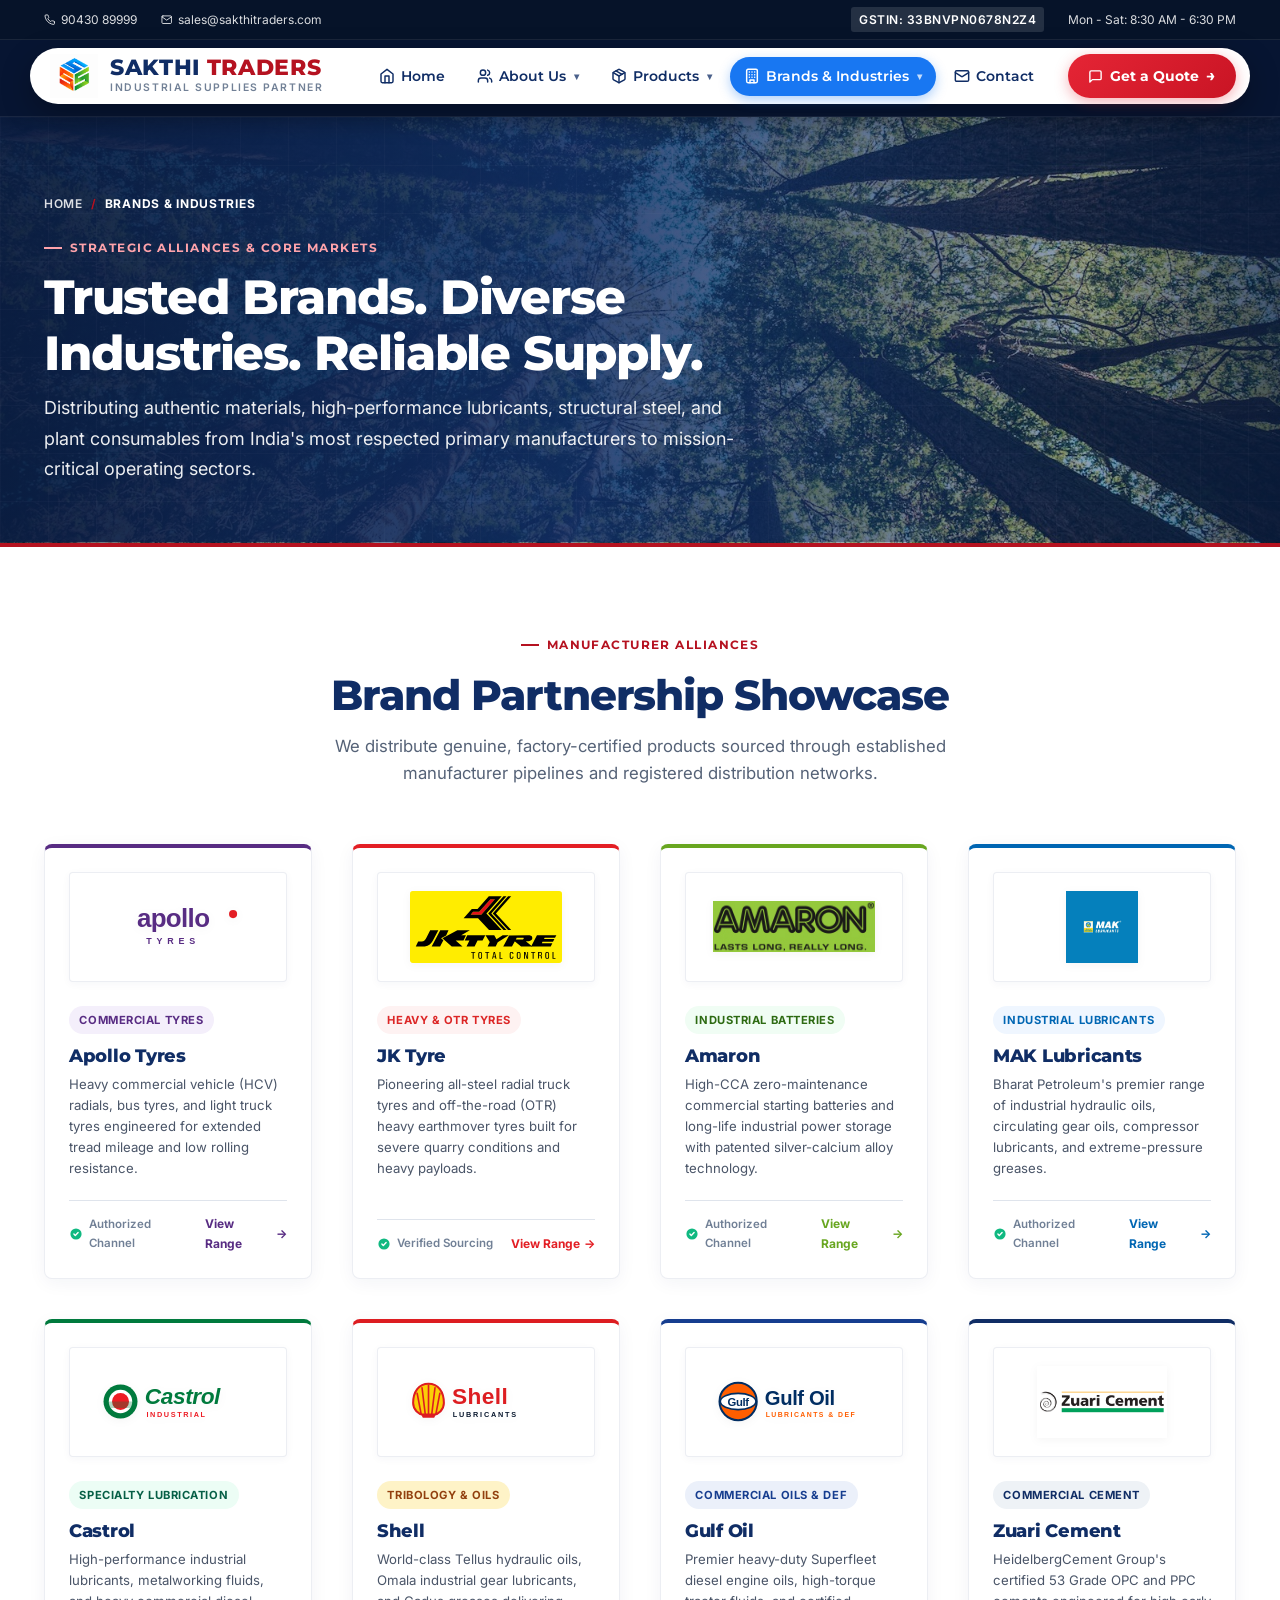
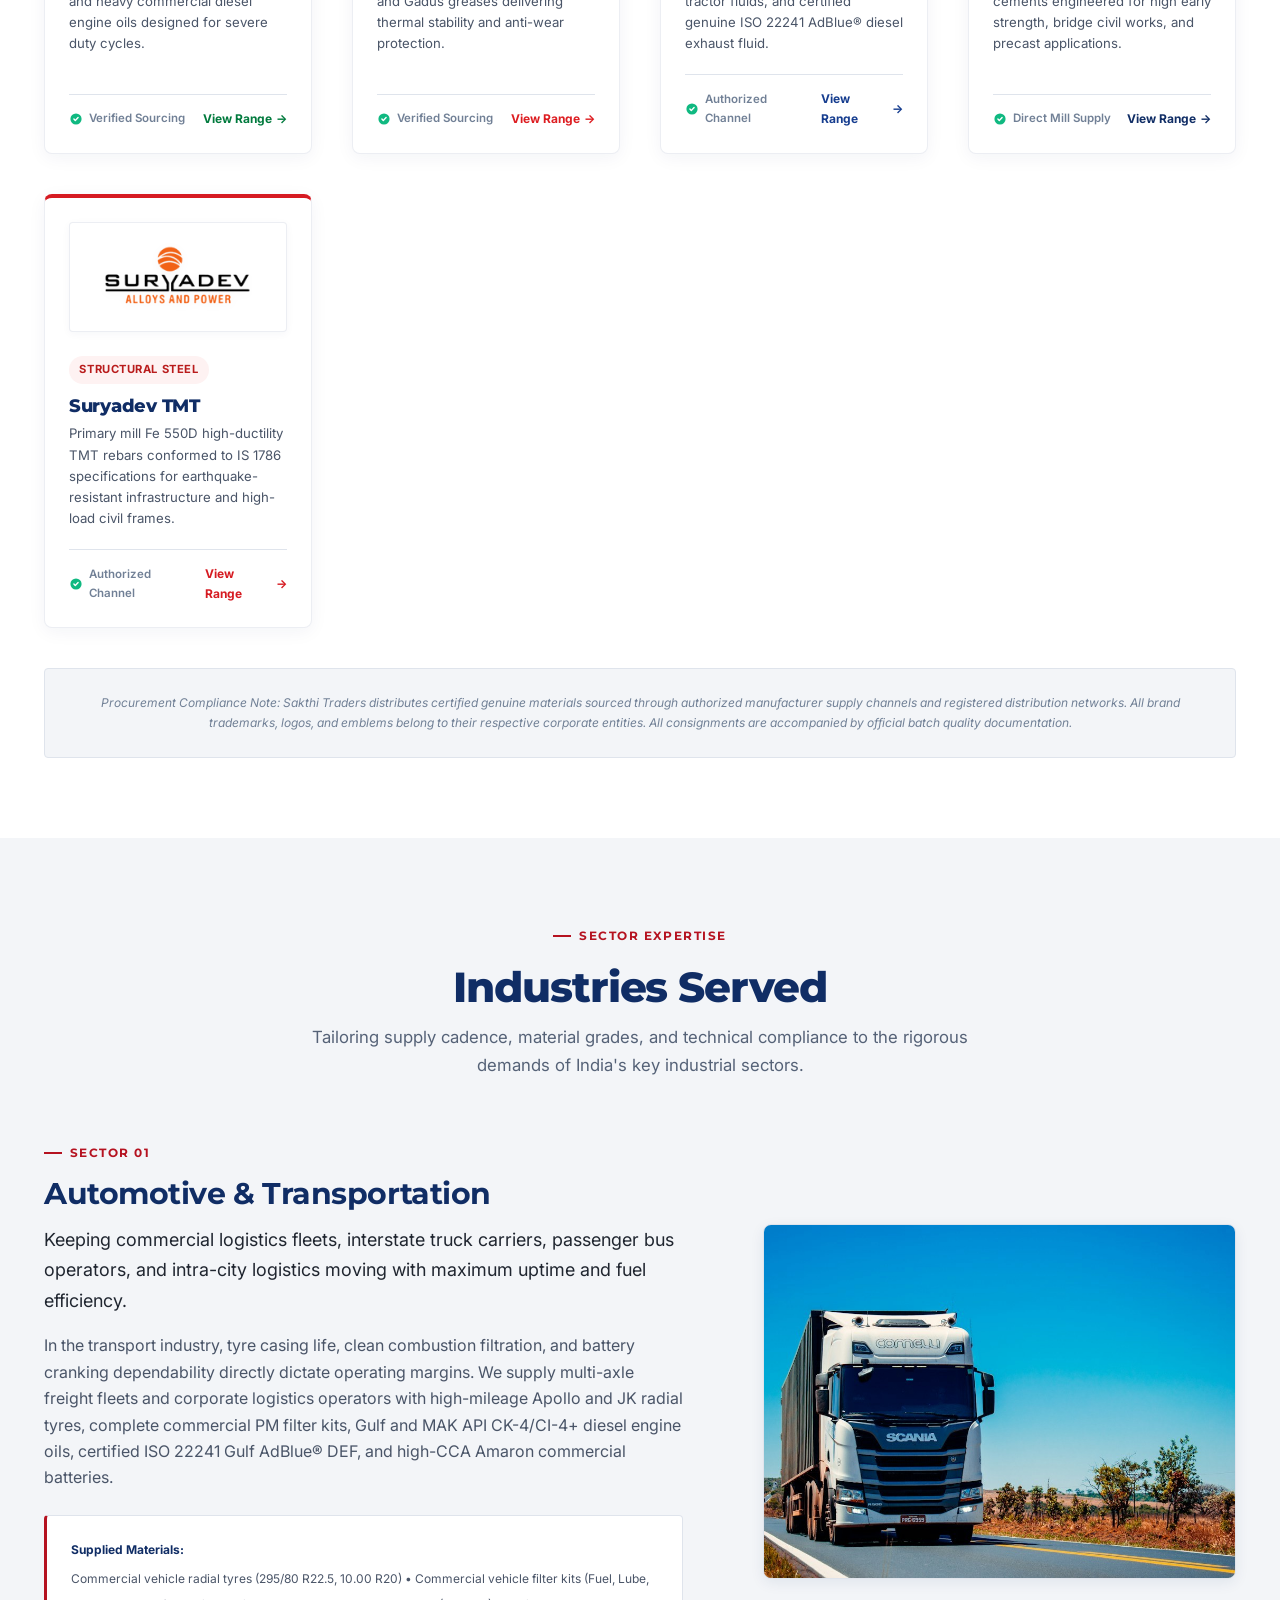
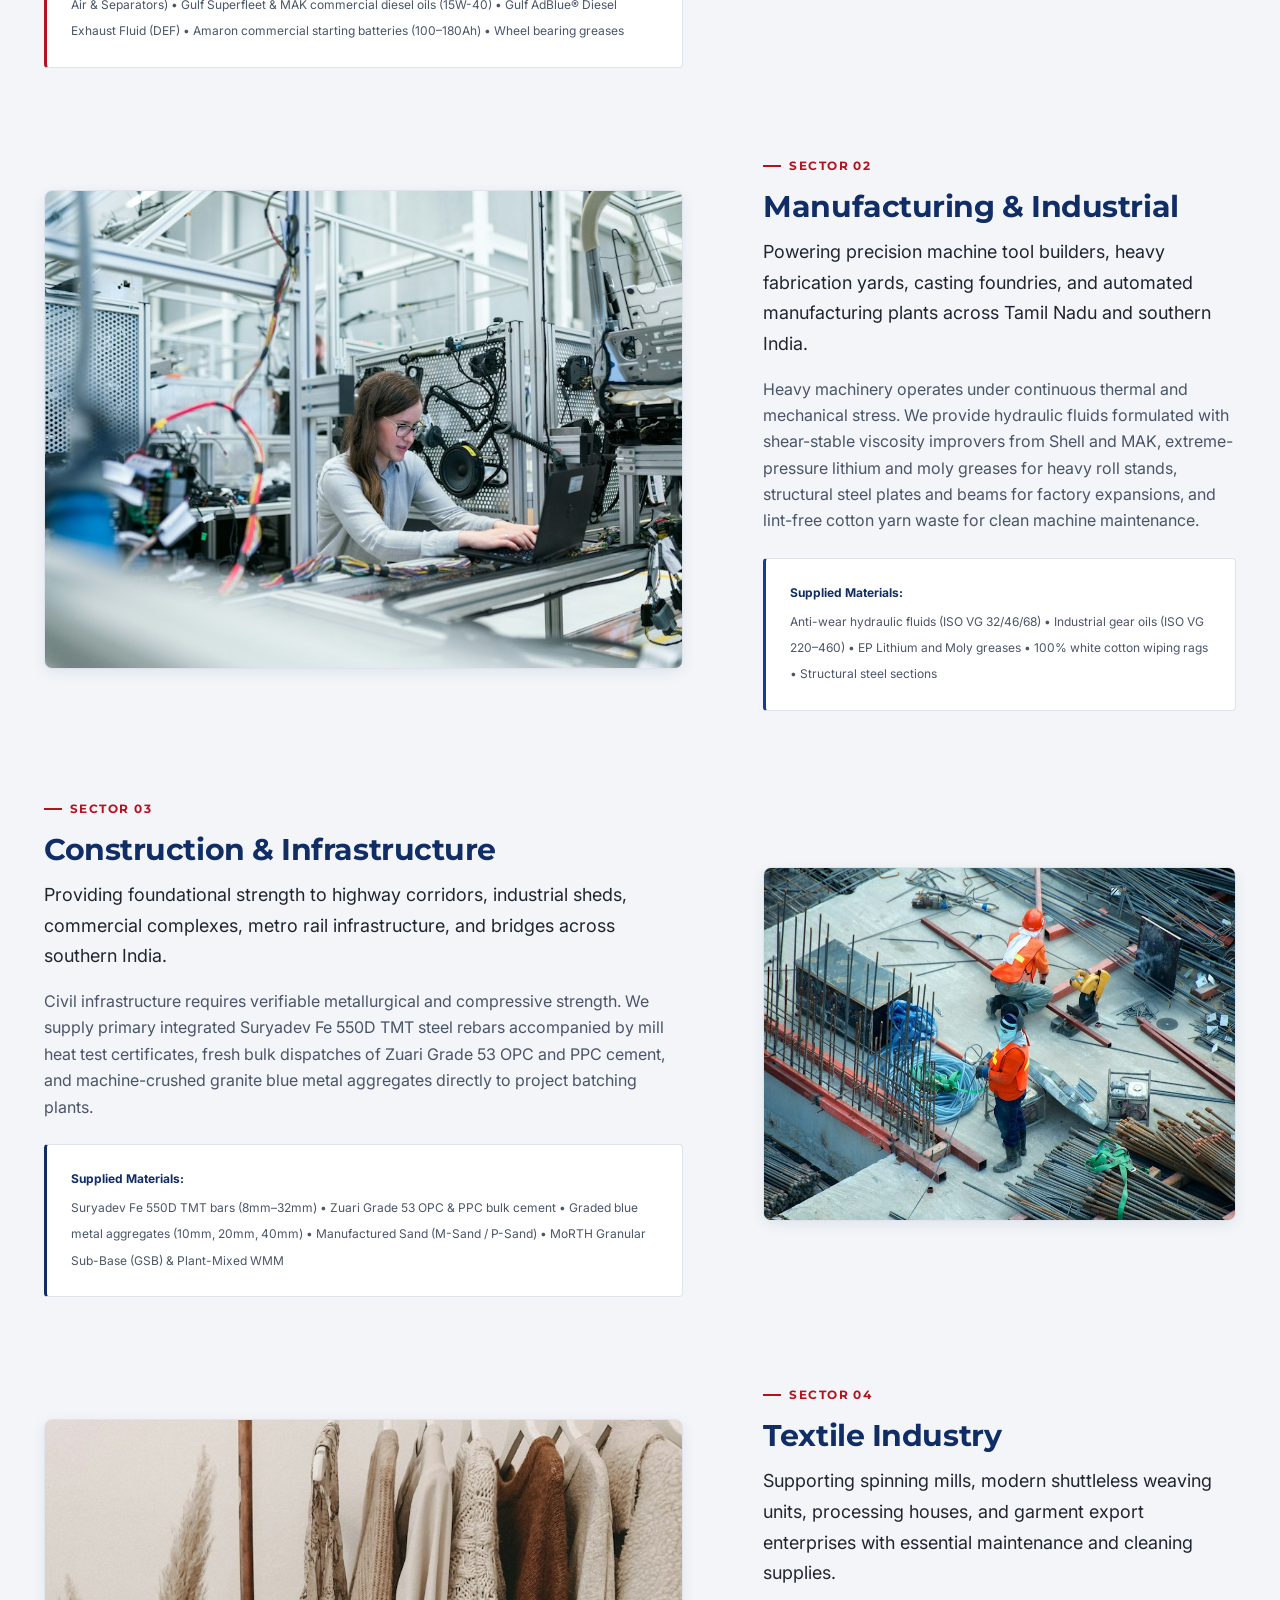
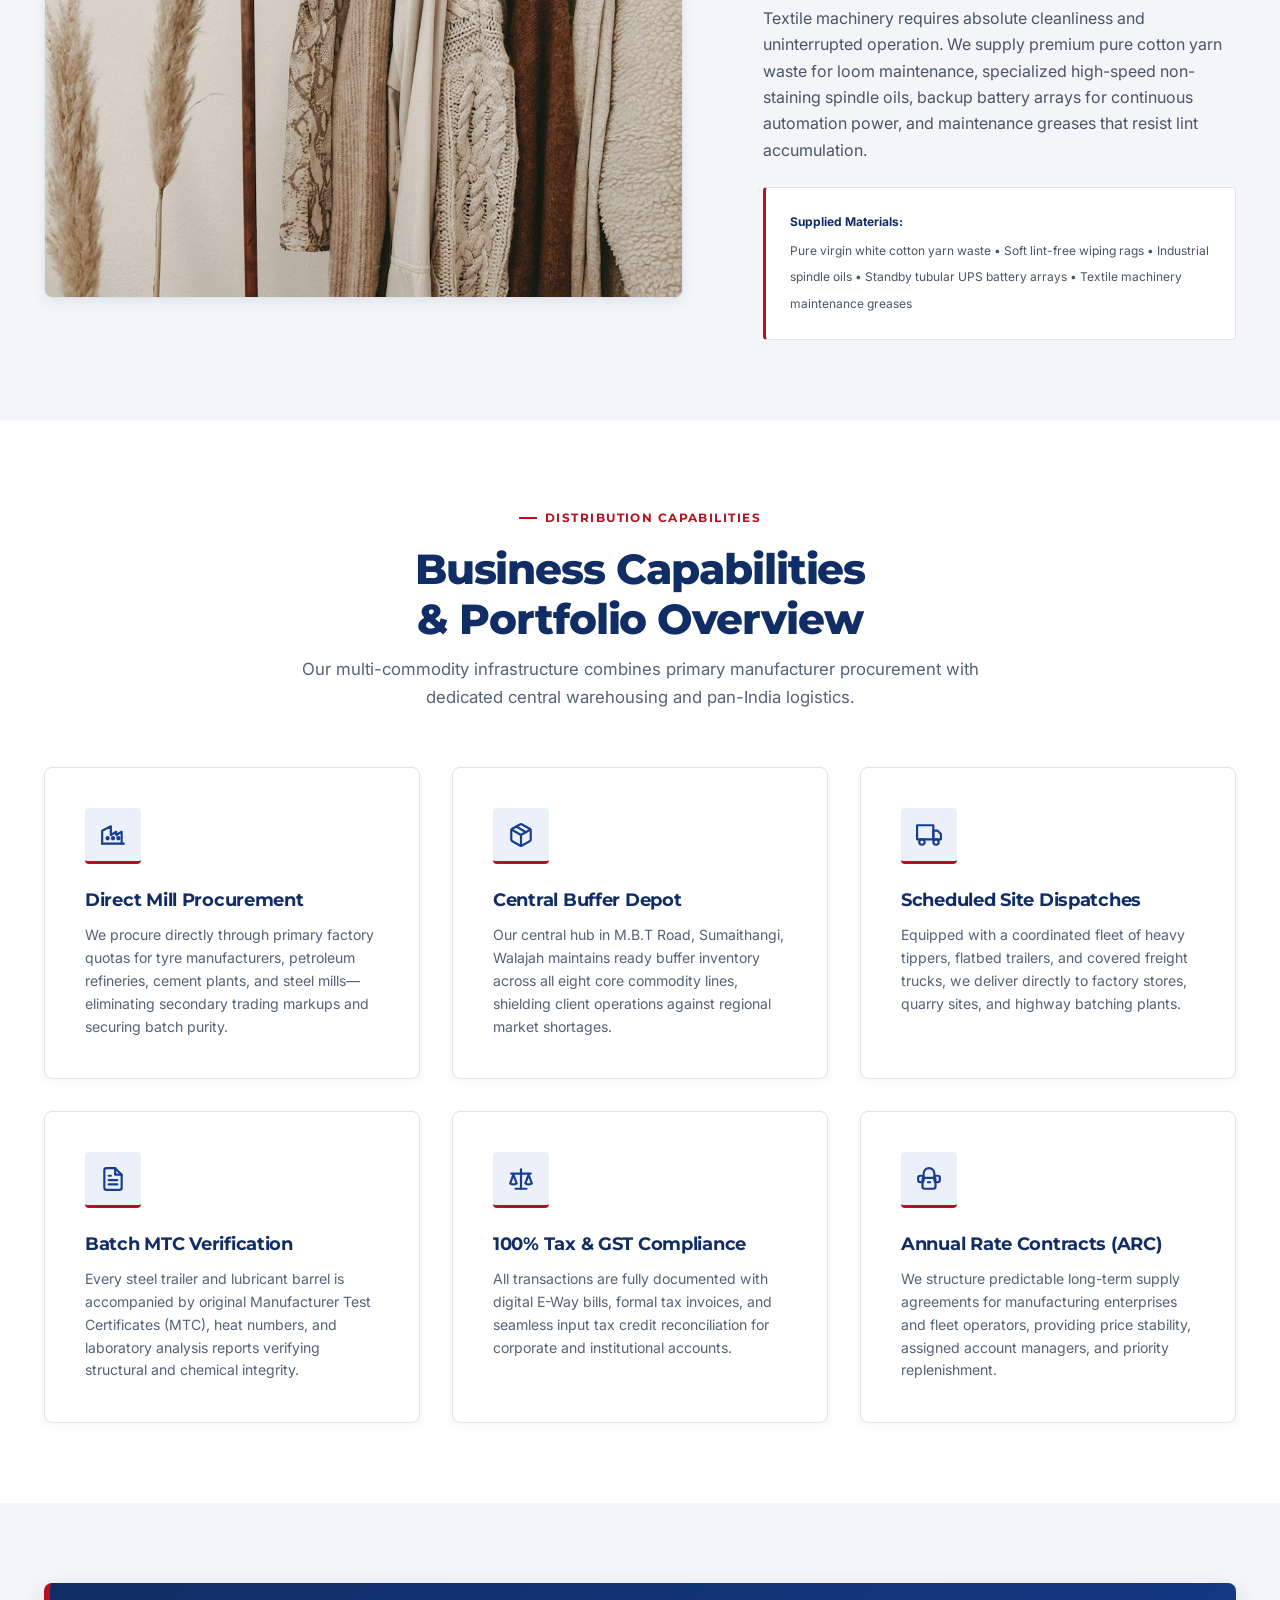
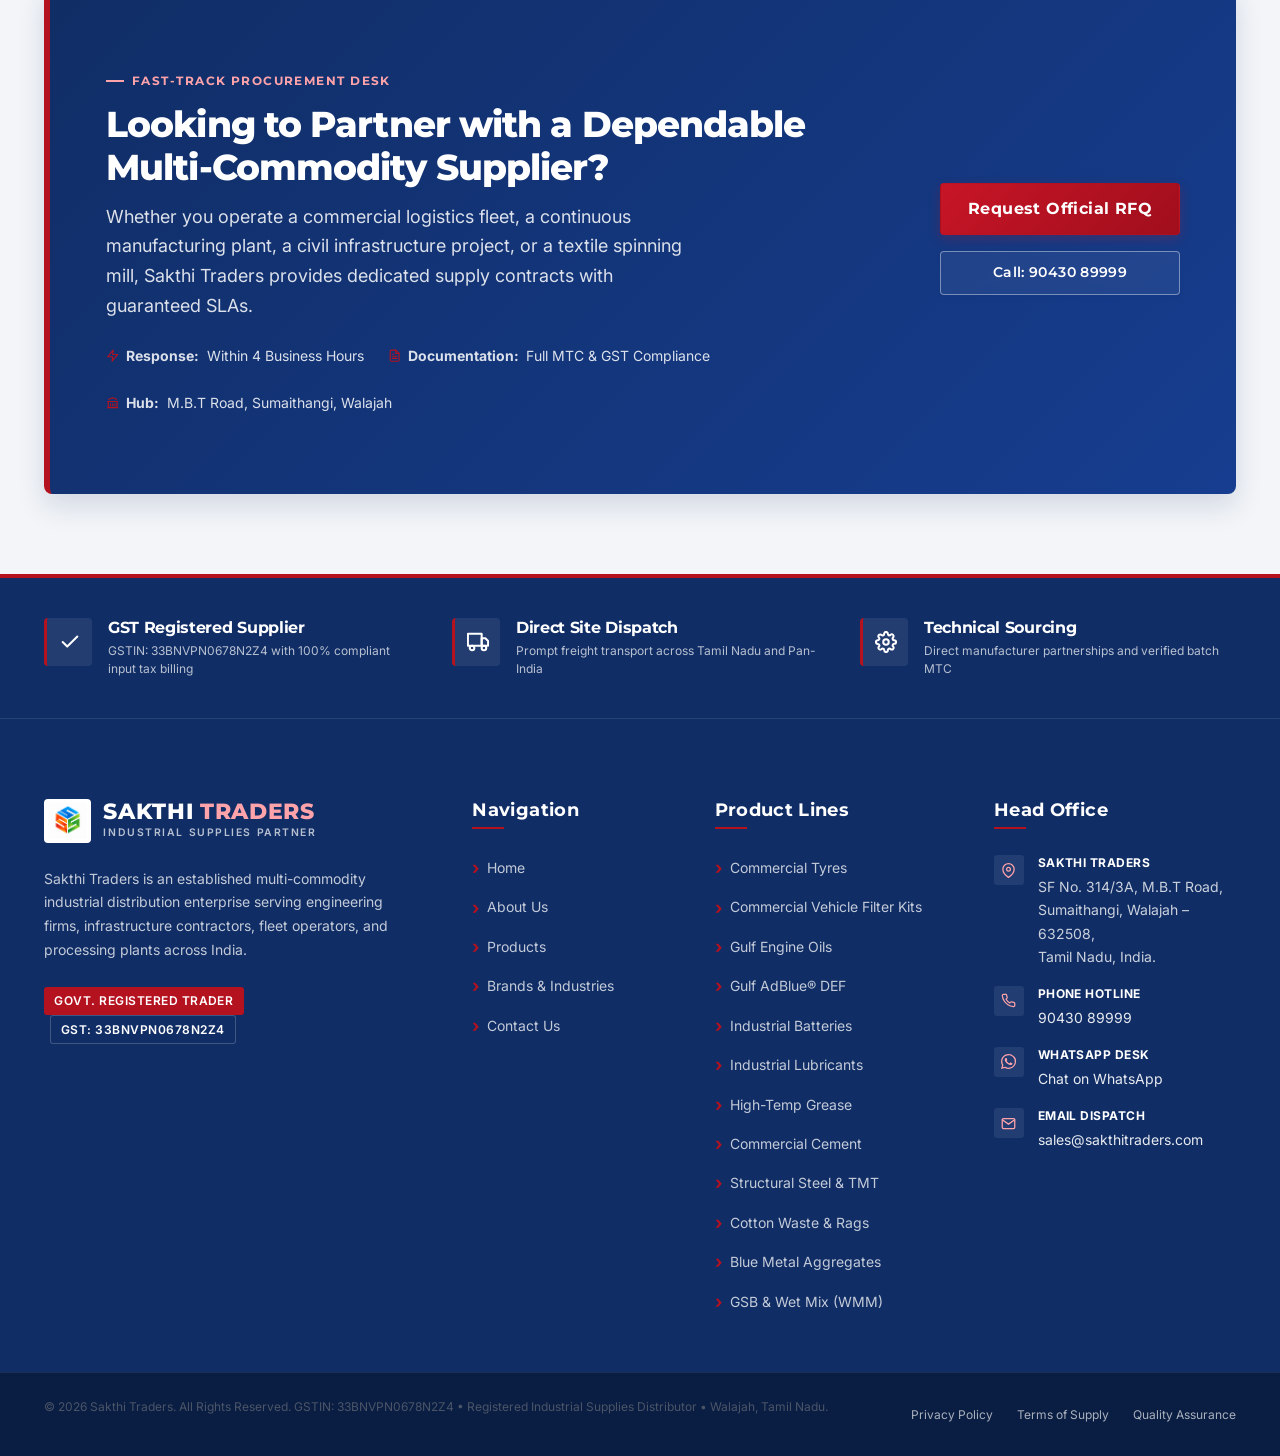
<file: brands-industries.html>
<!DOCTYPE html>
<html lang="en">
<head>
  <meta charset="UTF-8">
  <meta name="viewport" content="width=device-width, initial-scale=1.0">
  <meta http-equiv="X-UA-Compatible" content="ie=edge">
  <title>Brands &amp; Industries | Sakthi Traders - Trusted Brands. Diverse Industries. Reliable Supply.</title>
  <meta name="description" content="Explore Sakthi Traders brand partnerships including Apollo, JK Tyre, Amaron, MAK, Castrol, Shell, Zuari Cement, and Suryadev TMT, serving key industrial sectors across India.">
  <link rel="stylesheet" href="css/style.css">
</head>
<body>

  <!-- ================= 1. TOP UTILITY BAR ================= -->
  <header class="site-header">
    <div class="top-bar">
      <div class="container top-bar__container">
        <div class="top-bar__contact">
          <span class="top-bar__item">
            <svg class="icon-svg icon-svg--sm" viewBox="0 0 24 24" fill="none" stroke="currentColor" stroke-width="2" stroke-linecap="round" stroke-linejoin="round" aria-hidden="true"><path d="M22 16.92v3a2 2 0 0 1-2.18 2 19.79 19.79 0 0 1-8.63-3.07 19.5 19.5 0 0 1-6-6 19.79 19.79 0 0 1-3.07-8.67A2 2 0 0 1 4.11 2h3a2 2 0 0 1 2 1.72 12.84 12.84 0 0 0 .7 2.81 2 2 0 0 1-.45 2.11L8.09 9.91a16 16 0 0 0 6 6l1.27-1.27a2 2 0 0 1 2.11-.45 12.84 12.84 0 0 0 2.81.7A2 2 0 0 1 22 16.92z"></path></svg>
            <a href="tel:9043089999">90430 89999</a>
          </span>
          <span class="top-bar__item">
            <svg class="icon-svg icon-svg--sm" viewBox="0 0 24 24" fill="none" stroke="currentColor" stroke-width="2" stroke-linecap="round" stroke-linejoin="round" aria-hidden="true"><path d="M4 4h16c1.1 0 2 .9 2 2v12c0 1.1-.9 2-2 2H4c-1.1 0-2-.9-2-2V6c0-1.1.9-2 2-2z"></path><polyline points="22,6 12,13 2,6"></polyline></svg>
            <a href="mailto:sales@sakthitraders.com">sales@sakthitraders.com</a>
          </span>
        </div>
        <div class="top-bar__meta">
          <span class="top-bar__badge">GSTIN: 33BNVPN0678N2Z4</span>
          <span class="top-bar__item">Mon - Sat: 8:30 AM - 6:30 PM</span>
        </div>
      </div>
    </div>

    <!-- ================= 2. MAIN STICKY NAVIGATION ================= -->
    <nav class="navbar" aria-label="Main Navigation">
      <div class="container navbar__container">
        <a href="index.html" class="brand" aria-label="Sakthi Traders Home">
          <img src="images/brands/sakthi traders logo.png" alt="Sakthi Traders Logo" class="brand__logo-img">
          <div class="brand__text">
            <span class="brand__name">SAKTHI <span>TRADERS</span></span>
            <span class="brand__tagline">Industrial Supplies Partner</span>
          </div>
        </a>

        <!-- Pure CSS Mobile Hamburger Toggle -->
        <input type="checkbox" id="nav-toggle" class="nav-toggle-input" aria-label="Toggle navigation menu">
        <label for="nav-toggle" class="nav-toggle-label" title="Toggle Navigation">
          <span class="hamburger"></span>
        </label>

        <div class="nav-menu">
          <ul class="nav-list">
            <li>
              <a href="index.html" class="nav-link">
                <svg class="nav-icon" viewBox="0 0 24 24" fill="none" stroke="currentColor" stroke-width="2" stroke-linecap="round" stroke-linejoin="round" aria-hidden="true"><path d="m3 9 9-7 9 7v11a2 2 0 0 1-2 2H5a2 2 0 0 1-2-2z"/><polyline points="9 22 9 12 15 12 15 22"/></svg>
                <span>Home</span>
              </a>
            </li>
            <li>
              <a href="about.html" class="nav-link">
                <svg class="nav-icon" viewBox="0 0 24 24" fill="none" stroke="currentColor" stroke-width="2" stroke-linecap="round" stroke-linejoin="round" aria-hidden="true"><path d="M16 21v-2a4 4 0 0 0-4-4H6a4 4 0 0 0-4 4v2"/><circle cx="9" cy="7" r="4"/><path d="M22 21v-2a4 4 0 0 0-3-3.87"/><path d="M16 3.13a4 4 0 0 1 0 7.75"/></svg>
                <span>About Us</span>
                <span class="nav-arrow" aria-hidden="true">▾</span>
              </a>
            </li>
            <li>
              <a href="products.html" class="nav-link">
                <svg class="nav-icon" viewBox="0 0 24 24" fill="none" stroke="currentColor" stroke-width="2" stroke-linecap="round" stroke-linejoin="round" aria-hidden="true"><path d="m7.5 4.27 9 5.15"/><path d="M21 8a2 2 0 0 0-1-1.73l-7-4a2 2 0 0 0-2 0l-7 4A2 2 0 0 0 3 8v8a2 2 0 0 0 1 1.73l7 4a2 2 0 0 0 2 0l7-4A2 2 0 0 0 21 16Z"/><path d="m3.3 7 8.7 5 8.7-5"/><path d="M12 22V12"/></svg>
                <span>Products</span>
                <span class="nav-arrow" aria-hidden="true">▾</span>
              </a>
            </li>
            <li>
              <a href="brands-industries.html" class="nav-link active">
                <svg class="nav-icon" viewBox="0 0 24 24" fill="none" stroke="currentColor" stroke-width="2" stroke-linecap="round" stroke-linejoin="round" aria-hidden="true"><rect x="4" y="2" width="16" height="20" rx="2" ry="2"/><path d="M9 22v-4h6v4"/><line x1="8" y1="6" x2="8.01" y2="6"/><line x1="16" y1="6" x2="16.01" y2="6"/><line x1="12" y1="6" x2="12.01" y2="6"/><line x1="8" y1="10" x2="8.01" y2="10"/><line x1="16" y1="10" x2="16.01" y2="10"/><line x1="12" y1="10" x2="12.01" y2="10"/><line x1="8" y1="14" x2="8.01" y2="14"/><line x1="16" y1="14" x2="16.01" y2="14"/><line x1="12" y1="14" x2="12.01" y2="14"/></svg>
                <span>Brands &amp; Industries</span>
                <span class="nav-arrow" aria-hidden="true">▾</span>
              </a>
            </li>
            <li>
              <a href="contact.html" class="nav-link">
                <svg class="nav-icon" viewBox="0 0 24 24" fill="none" stroke="currentColor" stroke-width="2" stroke-linecap="round" stroke-linejoin="round" aria-hidden="true"><rect x="2" y="4" width="20" height="16" rx="2"/><path d="m22 7-8.97 5.7a1.94 1.94 0 0 1-2.06 0L2 7"/></svg>
                <span>Contact</span>
              </a>
            </li>
          </ul>
          <div class="nav-cta">
            <a href="contact.html" class="nav-quote-btn">
              <svg class="nav-icon" viewBox="0 0 24 24" fill="none" stroke="currentColor" stroke-width="2" stroke-linecap="round" stroke-linejoin="round" aria-hidden="true"><path d="M21 15a2 2 0 0 1-2 2H7l-4 4V5a2 2 0 0 1 2-2h14a2 2 0 0 1 2 2z"/></svg>
              <span>Get a Quote</span>
              <span class="btn-arrow" aria-hidden="true">&rarr;</span>
            </a>
          </div>
        </div>
      </div>
    </nav>
  </header>

  <main>
    <!-- ================= SECTION 1: HERO ================= -->
    <section class="page-banner page-banner--brands" aria-labelledby="brands-hero-title">
      <div class="container">
        <nav class="breadcrumb" aria-label="Breadcrumb">
          <a href="index.html">Home</a>
          <span class="breadcrumb__separator">/</span>
          <span class="breadcrumb__current">Brands &amp; Industries</span>
        </nav>
        <span class="eyebrow eyebrow--light">STRATEGIC ALLIANCES &amp; CORE MARKETS</span>
        <h1 id="brands-hero-title">Trusted Brands. Diverse Industries. Reliable Supply.</h1>
        <p class="page-banner__desc">
          Distributing authentic materials, high-performance lubricants, structural steel, and plant consumables from India's most respected primary manufacturers to mission-critical operating sectors.
        </p>
      </div>
    </section>

    <!-- ================= SECTION 2: BRAND PARTNERSHIP SHOWCASE ================= -->
    <section class="section bg-white" aria-labelledby="brand-showcase-heading">
      <div class="container">
        <div class="section-header section-header--center">
          <span class="eyebrow">MANUFACTURER ALLIANCES</span>
          <h2 id="brand-showcase-heading" class="section-title">Brand Partnership Showcase</h2>
          <p class="section-subtitle">
            We distribute genuine, factory-certified products sourced through established manufacturer pipelines and registered distribution networks.
          </p>
        </div>

        <!-- 8 Featured Brand Partnership Cards -->
        <div class="brand-grid-4">
          <!-- 1. Apollo -->
          <div class="brand-card-detailed brand-card-detailed--apollo">
            <div class="brand-logo-wrap">
              <img src="images/brands/apollo.svg" alt="Apollo Tyres" width="200" height="62" loading="lazy">
            </div>
            <span class="brand-category-pill">Commercial Tyres</span>
            <h3 class="brand-card-title">Apollo Tyres</h3>
            <p class="brand-card-desc">
              Heavy commercial vehicle (HCV) radials, bus tyres, and light truck tyres engineered for extended tread mileage and low rolling resistance.
            </p>
            <div class="brand-card-footer">
              <div class="brand-sourcing-tag">
                <svg class="brand-verified-icon" viewBox="0 0 20 20" fill="currentColor" width="14" height="14" aria-hidden="true">
                  <path fill-rule="evenodd" d="M10 18a8 8 0 100-16 8 8 0 000 16zm3.707-9.293a1 1 0 00-1.414-1.414L9 10.586 7.707 9.293a1 1 0 00-1.414 1.414l2 2a1 1 0 001.414 0l4-4z" clip-rule="evenodd"/>
                </svg>
                <span>Authorized Channel</span>
              </div>
              <a href="products.html#tyres" class="brand-explore-link">
                <span>View Range</span>
                <span aria-hidden="true">&rarr;</span>
              </a>
            </div>
          </div>

          <!-- 2. JK Tyre -->
          <div class="brand-card-detailed brand-card-detailed--jk">
            <div class="brand-logo-wrap">
              <img src="images/brands/jk-tyre.svg" alt="JK Tyre" width="200" height="58" loading="lazy">
            </div>
            <span class="brand-category-pill">Heavy &amp; OTR Tyres</span>
            <h3 class="brand-card-title">JK Tyre</h3>
            <p class="brand-card-desc">
              Pioneering all-steel radial truck tyres and off-the-road (OTR) heavy earthmover tyres built for severe quarry conditions and heavy payloads.
            </p>
            <div class="brand-card-footer">
              <div class="brand-sourcing-tag">
                <svg class="brand-verified-icon" viewBox="0 0 20 20" fill="currentColor" width="14" height="14" aria-hidden="true">
                  <path fill-rule="evenodd" d="M10 18a8 8 0 100-16 8 8 0 000 16zm3.707-9.293a1 1 0 00-1.414-1.414L9 10.586 7.707 9.293a1 1 0 00-1.414 1.414l2 2a1 1 0 001.414 0l4-4z" clip-rule="evenodd"/>
                </svg>
                <span>Verified Sourcing</span>
              </div>
              <a href="products.html#tyres" class="brand-explore-link">
                <span>View Range</span>
                <span aria-hidden="true">&rarr;</span>
              </a>
            </div>
          </div>

          <!-- 3. Amaron -->
          <div class="brand-card-detailed brand-card-detailed--amaron">
            <div class="brand-logo-wrap">
              <img src="images/brands/amaron.jpg" alt="Amaron Batteries" width="210" height="62" loading="lazy">
            </div>
            <span class="brand-category-pill">Industrial Batteries</span>
            <h3 class="brand-card-title">Amaron</h3>
            <p class="brand-card-desc">
              High-CCA zero-maintenance commercial starting batteries and long-life industrial power storage with patented silver-calcium alloy technology.
            </p>
            <div class="brand-card-footer">
              <div class="brand-sourcing-tag">
                <svg class="brand-verified-icon" viewBox="0 0 20 20" fill="currentColor" width="14" height="14" aria-hidden="true">
                  <path fill-rule="evenodd" d="M10 18a8 8 0 100-16 8 8 0 000 16zm3.707-9.293a1 1 0 00-1.414-1.414L9 10.586 7.707 9.293a1 1 0 00-1.414 1.414l2 2a1 1 0 001.414 0l4-4z" clip-rule="evenodd"/>
                </svg>
                <span>Authorized Channel</span>
              </div>
              <a href="products.html#batteries" class="brand-explore-link">
                <span>View Range</span>
                <span aria-hidden="true">&rarr;</span>
              </a>
            </div>
          </div>

          <!-- 4. MAK Lubricants -->
          <div class="brand-card-detailed brand-card-detailed--mak">
            <div class="brand-logo-wrap">
              <img src="images/brands/mak.jpeg" alt="MAK Lubricants" width="240" height="58" loading="lazy">
            </div>
            <span class="brand-category-pill">Industrial Lubricants</span>
            <h3 class="brand-card-title">MAK Lubricants</h3>
            <p class="brand-card-desc">
              Bharat Petroleum's premier range of industrial hydraulic oils, circulating gear oils, compressor lubricants, and extreme-pressure greases.
            </p>
            <div class="brand-card-footer">
              <div class="brand-sourcing-tag">
                <svg class="brand-verified-icon" viewBox="0 0 20 20" fill="currentColor" width="14" height="14" aria-hidden="true">
                  <path fill-rule="evenodd" d="M10 18a8 8 0 100-16 8 8 0 000 16zm3.707-9.293a1 1 0 00-1.414-1.414L9 10.586 7.707 9.293a1 1 0 00-1.414 1.414l2 2a1 1 0 001.414 0l4-4z" clip-rule="evenodd"/>
                </svg>
                <span>Authorized Channel</span>
              </div>
              <a href="products.html#lubricants" class="brand-explore-link">
                <span>View Range</span>
                <span aria-hidden="true">&rarr;</span>
              </a>
            </div>
          </div>

          <!-- 5. Castrol -->
          <div class="brand-card-detailed brand-card-detailed--castrol">
            <div class="brand-logo-wrap">
              <img src="images/brands/castrol.svg" alt="Castrol Industrial" width="200" height="58" loading="lazy">
            </div>
            <span class="brand-category-pill">Specialty Lubrication</span>
            <h3 class="brand-card-title">Castrol</h3>
            <p class="brand-card-desc">
              High-performance industrial lubricants, metalworking fluids, and heavy commercial diesel engine oils designed for severe duty cycles.
            </p>
            <div class="brand-card-footer">
              <div class="brand-sourcing-tag">
                <svg class="brand-verified-icon" viewBox="0 0 20 20" fill="currentColor" width="14" height="14" aria-hidden="true">
                  <path fill-rule="evenodd" d="M10 18a8 8 0 100-16 8 8 0 000 16zm3.707-9.293a1 1 0 00-1.414-1.414L9 10.586 7.707 9.293a1 1 0 00-1.414 1.414l2 2a1 1 0 001.414 0l4-4z" clip-rule="evenodd"/>
                </svg>
                <span>Verified Sourcing</span>
              </div>
              <a href="products.html#lubricants" class="brand-explore-link">
                <span>View Range</span>
                <span aria-hidden="true">&rarr;</span>
              </a>
            </div>
          </div>

          <!-- 6. Shell -->
          <div class="brand-card-detailed brand-card-detailed--shell">
            <div class="brand-logo-wrap">
              <img src="images/brands/shell.svg" alt="Shell Lubricants" width="200" height="58" loading="lazy">
            </div>
            <span class="brand-category-pill">Tribology &amp; Oils</span>
            <h3 class="brand-card-title">Shell</h3>
            <p class="brand-card-desc">
              World-class Tellus hydraulic oils, Omala industrial gear lubricants, and Gadus greases delivering thermal stability and anti-wear protection.
            </p>
            <div class="brand-card-footer">
              <div class="brand-sourcing-tag">
                <svg class="brand-verified-icon" viewBox="0 0 20 20" fill="currentColor" width="14" height="14" aria-hidden="true">
                  <path fill-rule="evenodd" d="M10 18a8 8 0 100-16 8 8 0 000 16zm3.707-9.293a1 1 0 00-1.414-1.414L9 10.586 7.707 9.293a1 1 0 00-1.414 1.414l2 2a1 1 0 001.414 0l4-4z" clip-rule="evenodd"/>
                </svg>
                <span>Verified Sourcing</span>
              </div>
              <a href="products.html#lubricants" class="brand-explore-link">
                <span>View Range</span>
                <span aria-hidden="true">&rarr;</span>
              </a>
            </div>
          </div>

          <!-- 7. Gulf Oil -->
          <div class="brand-card-detailed brand-card-detailed--gulf">
            <div class="brand-logo-wrap">
              <img src="images/brands/gulf.svg" alt="Gulf Oil Lubricants &amp; AdBlue DEF" width="200" height="58" loading="lazy">
            </div>
            <span class="brand-category-pill">Commercial Oils &amp; DEF</span>
            <h3 class="brand-card-title">Gulf Oil</h3>
            <p class="brand-card-desc">
              Premier heavy-duty Superfleet diesel engine oils, high-torque tractor fluids, and certified genuine ISO 22241 AdBlue&reg; diesel exhaust fluid.
            </p>
            <div class="brand-card-footer">
              <div class="brand-sourcing-tag">
                <svg class="brand-verified-icon" viewBox="0 0 20 20" fill="currentColor" width="14" height="14" aria-hidden="true">
                  <path fill-rule="evenodd" d="M10 18a8 8 0 100-16 8 8 0 000 16zm3.707-9.293a1 1 0 00-1.414-1.414L9 10.586 7.707 9.293a1 1 0 00-1.414 1.414l2 2a1 1 0 001.414 0l4-4z" clip-rule="evenodd"/>
                </svg>
                <span>Authorized Channel</span>
              </div>
              <a href="products.html#gulf-oil" class="brand-explore-link">
                <span>View Range</span>
                <span aria-hidden="true">&rarr;</span>
              </a>
            </div>
          </div>

          <!-- 8. Zuari Cement -->
          <div class="brand-card-detailed brand-card-detailed--zuari">
            <div class="brand-logo-wrap">
              <img src="images/brands/zuari-cement.png" alt="Zuari Cement" width="235" height="58" loading="lazy">
            </div>
            <span class="brand-category-pill">Commercial Cement</span>
            <h3 class="brand-card-title">Zuari Cement</h3>
            <p class="brand-card-desc">
              HeidelbergCement Group's certified 53 Grade OPC and PPC cements engineered for high early strength, bridge civil works, and precast applications.
            </p>
            <div class="brand-card-footer">
              <div class="brand-sourcing-tag">
                <svg class="brand-verified-icon" viewBox="0 0 20 20" fill="currentColor" width="14" height="14" aria-hidden="true">
                  <path fill-rule="evenodd" d="M10 18a8 8 0 100-16 8 8 0 000 16zm3.707-9.293a1 1 0 00-1.414-1.414L9 10.586 7.707 9.293a1 1 0 00-1.414 1.414l2 2a1 1 0 001.414 0l4-4z" clip-rule="evenodd"/>
                </svg>
                <span>Direct Mill Supply</span>
              </div>
              <a href="products.html#cement" class="brand-explore-link">
                <span>View Range</span>
                <span aria-hidden="true">&rarr;</span>
              </a>
            </div>
          </div>

          <!-- 9. Suryadev TMT -->
          <div class="brand-card-detailed brand-card-detailed--suryadev">
            <div class="brand-logo-wrap">
              <img src="images/brands/suryadev-tmt.png" alt="Suryadev TMT Rebars" width="240" height="58" loading="lazy">
            </div>
            <span class="brand-category-pill">Structural Steel</span>
            <h3 class="brand-card-title">Suryadev TMT</h3>
            <p class="brand-card-desc">
              Primary mill Fe 550D high-ductility TMT rebars conformed to IS 1786 specifications for earthquake-resistant infrastructure and high-load civil frames.
            </p>
            <div class="brand-card-footer">
              <div class="brand-sourcing-tag">
                <svg class="brand-verified-icon" viewBox="0 0 20 20" fill="currentColor" width="14" height="14" aria-hidden="true">
                  <path fill-rule="evenodd" d="M10 18a8 8 0 100-16 8 8 0 000 16zm3.707-9.293a1 1 0 00-1.414-1.414L9 10.586 7.707 9.293a1 1 0 00-1.414 1.414l2 2a1 1 0 001.414 0l4-4z" clip-rule="evenodd"/>
                </svg>
                <span>Authorized Channel</span>
              </div>
              <a href="products.html#steel" class="brand-explore-link">
                <span>View Range</span>
                <span aria-hidden="true">&rarr;</span>
              </a>
            </div>
          </div>
        </div>

        <!-- Partnership Governance Disclaimer -->
        <div style="margin-top: var(--space-xl); background-color: var(--color-light-grey); border: 1px solid var(--color-border); border-radius: var(--radius-sm); padding: var(--space-md); text-align: center;">
          <p style="font-size: var(--text-xs); color: var(--color-charcoal-muted); margin-bottom: 0;">
            <em>Procurement Compliance Note: Sakthi Traders distributes certified genuine materials sourced through authorized manufacturer supply channels and registered distribution networks. All brand trademarks, logos, and emblems belong to their respective corporate entities. All consignments are accompanied by official batch quality documentation.</em>
          </p>
        </div>
      </div>
    </section>

    <!-- ================= SECTION 3: INDUSTRIES SERVED ================= -->
    <section class="section bg-light" aria-labelledby="industries-section-heading">
      <div class="container">
        <div class="section-header section-header--center">
          <span class="eyebrow">SECTOR EXPERTISE</span>
          <h2 id="industries-section-heading" class="section-title">Industries Served</h2>
          <p class="section-subtitle">
            Tailoring supply cadence, material grades, and technical compliance to the rigorous demands of India's key industrial sectors.
          </p>
        </div>

        <!-- 4 Detailed Editorial Industry Compositions -->
        <div style="display: flex; flex-direction: column; gap: var(--space-3xl);">

          <!-- Industry 1: Automotive & Transportation -->
          <div class="intro-grid">
            <div>
              <span class="eyebrow">SECTOR 01</span>
              <h3 style="font-size: var(--text-2xl); color: var(--color-navy); margin-bottom: var(--space-xs);">Automotive &amp; Transportation</h3>
              <p class="lead">
                Keeping commercial logistics fleets, interstate truck carriers, passenger bus operators, and intra-city logistics moving with maximum uptime and fuel efficiency.
              </p>
              <p>
                In the transport industry, tyre casing life, clean combustion filtration, and battery cranking dependability directly dictate operating margins. We supply multi-axle freight fleets and corporate logistics operators with high-mileage Apollo and JK radial tyres, complete commercial PM filter kits, Gulf and MAK API CK-4/CI-4+ diesel engine oils, certified ISO 22241 Gulf AdBlue&reg; DEF, and high-CCA Amaron commercial batteries.
              </p>
              <div style="background-color: var(--color-white); border: 1px solid var(--color-border); border-radius: var(--radius-sm); padding: var(--space-md); margin-top: var(--space-md); border-left: 3px solid var(--color-brand-red);">
                <strong style="font-size: var(--text-xs); color: var(--color-navy); display: block; margin-bottom: 0.25rem;">Supplied Materials:</strong>
                <span style="font-size: var(--text-xs); color: var(--color-charcoal-light);">Commercial vehicle radial tyres (295/80 R22.5, 10.00 R20) &bull; Commercial vehicle filter kits (Fuel, Lube, Air &amp; Separators) &bull; Gulf Superfleet &amp; MAK commercial diesel oils (15W-40) &bull; Gulf AdBlue&reg; Diesel Exhaust Fluid (DEF) &bull; Amaron commercial starting batteries (100–180Ah) &bull; Wheel bearing greases</span>
              </div>
            </div>
            <div>
              <div class="intro-image-wrap">
                <img src="images/industry-automotive.jpg" alt="Automotive and Transportation Sector Supply" width="600" height="400">
              </div>
            </div>
          </div>

          <!-- Industry 2: Manufacturing & Industrial -->
          <div class="intro-grid">
            <div>
              <div class="intro-image-wrap">
                <img src="images/industry-manufacturing.jpg" alt="Manufacturing and Industrial Sector Supply" width="600" height="400">
              </div>
            </div>
            <div>
              <span class="eyebrow">SECTOR 02</span>
              <h3 style="font-size: var(--text-2xl); color: var(--color-navy); margin-bottom: var(--space-xs);">Manufacturing &amp; Industrial</h3>
              <p class="lead">
                Powering precision machine tool builders, heavy fabrication yards, casting foundries, and automated manufacturing plants across Tamil Nadu and southern India.
              </p>
              <p>
                Heavy machinery operates under continuous thermal and mechanical stress. We provide hydraulic fluids formulated with shear-stable viscosity improvers from Shell and MAK, extreme-pressure lithium and moly greases for heavy roll stands, structural steel plates and beams for factory expansions, and lint-free cotton yarn waste for clean machine maintenance.
              </p>
              <div style="background-color: var(--color-white); border: 1px solid var(--color-border); border-radius: var(--radius-sm); padding: var(--space-md); margin-top: var(--space-md); border-left: 3px solid var(--color-royal);">
                <strong style="font-size: var(--text-xs); color: var(--color-navy); display: block; margin-bottom: 0.25rem;">Supplied Materials:</strong>
                <span style="font-size: var(--text-xs); color: var(--color-charcoal-light);">Anti-wear hydraulic fluids (ISO VG 32/46/68) &bull; Industrial gear oils (ISO VG 220–460) &bull; EP Lithium and Moly greases &bull; 100% white cotton wiping rags &bull; Structural steel sections</span>
              </div>
            </div>
          </div>

          <!-- Industry 3: Construction & Infrastructure -->
          <div class="intro-grid">
            <div>
              <span class="eyebrow">SECTOR 03</span>
              <h3 style="font-size: var(--text-2xl); color: var(--color-navy); margin-bottom: var(--space-xs);">Construction &amp; Infrastructure</h3>
              <p class="lead">
                Providing foundational strength to highway corridors, industrial sheds, commercial complexes, metro rail infrastructure, and bridges across southern India.
              </p>
              <p>
                Civil infrastructure requires verifiable metallurgical and compressive strength. We supply primary integrated Suryadev Fe 550D TMT steel rebars accompanied by mill heat test certificates, fresh bulk dispatches of Zuari Grade 53 OPC and PPC cement, and machine-crushed granite blue metal aggregates directly to project batching plants.
              </p>
              <div style="background-color: var(--color-white); border: 1px solid var(--color-border); border-radius: var(--radius-sm); padding: var(--space-md); margin-top: var(--space-md); border-left: 3px solid var(--color-navy);">
                <strong style="font-size: var(--text-xs); color: var(--color-navy); display: block; margin-bottom: 0.25rem;">Supplied Materials:</strong>
                <span style="font-size: var(--text-xs); color: var(--color-charcoal-light);">Suryadev Fe 550D TMT bars (8mm–32mm) &bull; Zuari Grade 53 OPC &amp; PPC bulk cement &bull; Graded blue metal aggregates (10mm, 20mm, 40mm) &bull; Manufactured Sand (M-Sand / P-Sand) &bull; MoRTH Granular Sub-Base (GSB) &amp; Plant-Mixed WMM</span>
              </div>
            </div>
            <div>
              <div class="intro-image-wrap">
                <img src="images/industry-construction.jpg" alt="Construction and Infrastructure Sector Supply" width="600" height="400">
              </div>
            </div>
          </div>

          <!-- Industry 4: Textile Industry -->
          <div class="intro-grid">
            <div>
              <div class="intro-image-wrap">
                <img src="images/industry-textile.jpg" alt="Textile and Spinning Industry Supply" width="600" height="400">
              </div>
            </div>
            <div>
              <span class="eyebrow">SECTOR 04</span>
              <h3 style="font-size: var(--text-2xl); color: var(--color-navy); margin-bottom: var(--space-xs);">Textile Industry</h3>
              <p class="lead">
                Supporting spinning mills, modern shuttleless weaving units, processing houses, and garment export enterprises with essential maintenance and cleaning supplies.
              </p>
              <p>
                Textile machinery requires absolute cleanliness and uninterrupted operation. We supply premium pure cotton yarn waste for loom maintenance, specialized high-speed non-staining spindle oils, backup battery arrays for continuous automation power, and maintenance greases that resist lint accumulation.
              </p>
              <div style="background-color: var(--color-white); border: 1px solid var(--color-border); border-radius: var(--radius-sm); padding: var(--space-md); margin-top: var(--space-md); border-left: 3px solid var(--color-brand-red);">
                <strong style="font-size: var(--text-xs); color: var(--color-navy); display: block; margin-bottom: 0.25rem;">Supplied Materials:</strong>
                <span style="font-size: var(--text-xs); color: var(--color-charcoal-light);">Pure virgin white cotton yarn waste &bull; Soft lint-free wiping rags &bull; Industrial spindle oils &bull; Standby tubular UPS battery arrays &bull; Textile machinery maintenance greases</span>
              </div>
            </div>
          </div>

        </div>
      </div>
    </section>

    <!-- ================= SECTION 4: BUSINESS CAPABILITIES & PORTFOLIO OVERVIEW ================= -->
    <section class="section bg-white" aria-labelledby="capabilities-heading">
      <div class="container">
        <div class="section-header section-header--center">
          <span class="eyebrow">DISTRIBUTION CAPABILITIES</span>
          <h2 id="capabilities-heading" class="section-title">Business Capabilities &amp; Portfolio Overview</h2>
          <p class="section-subtitle">
            Our multi-commodity infrastructure combines primary manufacturer procurement with dedicated central warehousing and pan-India logistics.
          </p>
        </div>

        <div class="grid grid-3">
          <div class="feature-card">
            <div class="feature-card__icon">
              <svg class="icon-svg" viewBox="0 0 24 24" fill="none" stroke="currentColor" stroke-width="2" stroke-linecap="round" stroke-linejoin="round" aria-hidden="true"><path d="M2 20h20"></path><path d="M20 20V9l-5 3V9l-5 3V4L2 8v12"></path><circle cx="7" cy="15" r="1"></circle><circle cx="12" cy="15" r="1"></circle><circle cx="17" cy="15" r="1"></circle></svg>
            </div>
            <h3 class="feature-card__title">Direct Mill Procurement</h3>
            <p class="feature-card__desc">
              We procure directly through primary factory quotas for tyre manufacturers, petroleum refineries, cement plants, and steel mills—eliminating secondary trading markups and securing batch purity.
            </p>
          </div>

          <div class="feature-card">
            <div class="feature-card__icon">
              <svg class="icon-svg" viewBox="0 0 24 24" fill="none" stroke="currentColor" stroke-width="2" stroke-linecap="round" stroke-linejoin="round" aria-hidden="true"><line x1="16.5" y1="9.4" x2="7.5" y2="4.21"></line><path d="M21 16V8a2 2 0 0 0-1-1.73l-7-4a2 2 0 0 0-2 0l-7 4A2 2 0 0 0 3 8v8a2 2 0 0 0 1 1.73l7 4a2 2 0 0 0 2 0l7-4A2 2 0 0 0 21 16z"></path><polyline points="3.27 6.96 12 12.01 20.73 6.96"></polyline><line x1="12" y1="22.08" x2="12" y2="12"></line></svg>
            </div>
            <h3 class="feature-card__title">Central Buffer Depot</h3>
            <p class="feature-card__desc">
              Our central hub in M.B.T Road, Sumaithangi, Walajah maintains ready buffer inventory across all eight core commodity lines, shielding client operations against regional market shortages.
            </p>
          </div>

          <div class="feature-card">
            <div class="feature-card__icon">
              <svg class="icon-svg" viewBox="0 0 24 24" fill="none" stroke="currentColor" stroke-width="2" stroke-linecap="round" stroke-linejoin="round" aria-hidden="true"><rect x="1" y="3" width="15" height="13"></rect><polygon points="16 8 20 8 23 11 23 16 16 16 16 8"></polygon><circle cx="5.5" cy="18.5" r="2.5"></circle><circle cx="18.5" cy="18.5" r="2.5"></circle></svg>
            </div>
            <h3 class="feature-card__title">Scheduled Site Dispatches</h3>
            <p class="feature-card__desc">
              Equipped with a coordinated fleet of heavy tippers, flatbed trailers, and covered freight trucks, we deliver directly to factory stores, quarry sites, and highway batching plants.
            </p>
          </div>

          <div class="feature-card">
            <div class="feature-card__icon">
              <svg class="icon-svg" viewBox="0 0 24 24" fill="none" stroke="currentColor" stroke-width="2" stroke-linecap="round" stroke-linejoin="round" aria-hidden="true"><path d="M14 2H6a2 2 0 0 0-2 2v16a2 2 0 0 0 2 2h12a2 2 0 0 0 2-2V8z"></path><polyline points="14 2 14 8 20 8"></polyline><line x1="16" y1="13" x2="8" y2="13"></line><line x1="16" y1="17" x2="8" y2="17"></line><polyline points="10 9 9 9 8 9"></polyline></svg>
            </div>
            <h3 class="feature-card__title">Batch MTC Verification</h3>
            <p class="feature-card__desc">
              Every steel trailer and lubricant barrel is accompanied by original Manufacturer Test Certificates (MTC), heat numbers, and laboratory analysis reports verifying structural and chemical integrity.
            </p>
          </div>

          <div class="feature-card">
            <div class="feature-card__icon">
              <svg class="icon-svg" viewBox="0 0 24 24" fill="none" stroke="currentColor" stroke-width="2" stroke-linecap="round" stroke-linejoin="round" aria-hidden="true"><path d="m16 16 3-8 3 8c-.87.65-1.92 1-3 1s-2.13-.35-3-1Z"></path><path d="m2 16 3-8 3 8c-.87.65-1.92 1-3 1s-2.13-.35-3-1Z"></path><path d="M7 21h10"></path><path d="M12 3v18"></path><path d="M3 7h18"></path></svg>
            </div>
            <h3 class="feature-card__title">100% Tax &amp; GST Compliance</h3>
            <p class="feature-card__desc">
              All transactions are fully documented with digital E-Way bills, formal tax invoices, and seamless input tax credit reconciliation for corporate and institutional accounts.
            </p>
          </div>

          <div class="feature-card">
            <div class="feature-card__icon">
              <svg class="icon-svg" viewBox="0 0 24 24" fill="none" stroke="currentColor" stroke-width="2" stroke-linecap="round" stroke-linejoin="round" aria-hidden="true"><path d="M11 15h2"></path><path d="M7 11V7a5 5 0 0 1 10 0v4"></path><path d="M2 13a2 2 0 0 0 2 2h1a2 2 0 0 0 2-2v-2a2 2 0 0 0-2-2H4a2 2 0 0 0-2 2z"></path><path d="M17 13a2 2 0 0 0 2 2h1a2 2 0 0 0 2-2v-2a2 2 0 0 0-2-2h-1a2 2 0 0 0-2 2z"></path><rect x="6" y="11" width="12" height="10" rx="2"></rect></svg>
            </div>
            <h3 class="feature-card__title">Annual Rate Contracts (ARC)</h3>
            <p class="feature-card__desc">
              We structure predictable long-term supply agreements for manufacturing enterprises and fleet operators, providing price stability, assigned account managers, and priority replenishment.
            </p>
          </div>
        </div>
      </div>
    </section>

    <!-- ================= SECTION 5: BUSINESS ENQUIRY CTA ================= -->
    <section class="section bg-light" aria-labelledby="cta-heading">
      <div class="container">
        <div class="cta-banner">
          <div>
            <span class="eyebrow eyebrow--light">FAST-TRACK PROCUREMENT DESK</span>
            <h2 id="cta-heading">Looking to Partner with a Dependable Multi-Commodity Supplier?</h2>
            <p>
              Whether you operate a commercial logistics fleet, a continuous manufacturing plant, a civil infrastructure project, or a textile spinning mill, Sakthi Traders provides dedicated supply contracts with guaranteed SLAs.
            </p>
            <div style="margin-top: var(--space-md); display: flex; gap: var(--space-md); flex-wrap: wrap; font-size: var(--text-sm); color: rgba(255,255,255,0.85);">
              <span class="icon-inline">
                <svg class="icon-svg icon-svg--sm text-accent" viewBox="0 0 24 24" fill="none" stroke="currentColor" stroke-width="2" stroke-linecap="round" stroke-linejoin="round" aria-hidden="true"><polygon points="13 2 3 14 12 14 11 22 21 10 12 10 13 2"></polygon></svg>
                <strong>Response:</strong> Within 4 Business Hours
              </span>
              <span class="icon-inline">
                <svg class="icon-svg icon-svg--sm text-accent" viewBox="0 0 24 24" fill="none" stroke="currentColor" stroke-width="2" stroke-linecap="round" stroke-linejoin="round" aria-hidden="true"><path d="M14 2H6a2 2 0 0 0-2 2v16a2 2 0 0 0 2 2h12a2 2 0 0 0 2-2V8z"></path><polyline points="14 2 14 8 20 8"></polyline><line x1="16" y1="13" x2="8" y2="13"></line><line x1="16" y1="17" x2="8" y2="17"></line><polyline points="10 9 9 9 8 9"></polyline></svg>
                <strong>Documentation:</strong> Full MTC &amp; GST Compliance
              </span>
              <span class="icon-inline">
                <svg class="icon-svg icon-svg--sm text-accent" viewBox="0 0 24 24" fill="none" stroke="currentColor" stroke-width="2" stroke-linecap="round" stroke-linejoin="round" aria-hidden="true"><path d="M3 21h18"></path><path d="M3 10h18"></path><path d="M5 6l7-3 7 3"></path><path d="M4 10v11"></path><path d="M20 10v11"></path><path d="M8 14v4"></path><path d="M12 14v4"></path><path d="M16 14v4"></path></svg>
                <strong>Hub:</strong> M.B.T Road, Sumaithangi, Walajah
              </span>
            </div>
          </div>
          <div style="display: flex; flex-direction: column; gap: var(--space-sm); align-items: stretch; min-width: 240px;">
            <a href="contact.html" class="btn btn-red btn-lg" style="text-align: center;">Request Official RFQ</a>
            <a href="tel:9043089999" class="btn btn-outline-white" style="text-align: center;">Call: 90430 89999</a>
          </div>
        </div>
      </div>
    </section>
  </main>

  <!-- ================= 6. REUSABLE SITE FOOTER ================= -->
  <footer class="site-footer">
    <!-- Top Feature / Highlight Bar -->
    <div class="footer-top">
      <div class="container">
        <div class="footer-highlight-bar">
          <div class="highlight-item">
            <div class="highlight-icon">
              <svg class="icon-svg" viewBox="0 0 24 24" fill="none" stroke="currentColor" stroke-width="2.5" stroke-linecap="round" stroke-linejoin="round" aria-hidden="true"><polyline points="20 6 9 17 4 12"></polyline></svg>
            </div>
            <div class="highlight-text">
              <h5>GST Registered Supplier</h5>
              <p>GSTIN: 33BNVPN0678N2Z4 with 100% compliant input tax billing</p>
            </div>
          </div>
          <div class="highlight-item">
            <div class="highlight-icon">
              <svg class="icon-svg" viewBox="0 0 24 24" fill="none" stroke="currentColor" stroke-width="2" stroke-linecap="round" stroke-linejoin="round" aria-hidden="true"><rect x="1" y="3" width="15" height="13"></rect><polygon points="16 8 20 8 23 11 23 16 16 16 16 8"></polygon><circle cx="5.5" cy="18.5" r="2.5"></circle><circle cx="18.5" cy="18.5" r="2.5"></circle></svg>
            </div>
            <div class="highlight-text">
              <h5>Direct Site Dispatch</h5>
              <p>Prompt freight transport across Tamil Nadu and Pan-India</p>
            </div>
          </div>
          <div class="highlight-item">
            <div class="highlight-icon">
              <svg class="icon-svg" viewBox="0 0 24 24" fill="none" stroke="currentColor" stroke-width="2" stroke-linecap="round" stroke-linejoin="round" aria-hidden="true"><circle cx="12" cy="12" r="3"></circle><path d="M19.4 15a1.65 1.65 0 0 0 .33 1.82l.06.06a2 2 0 0 1 0 2.83 2 2 0 0 1-2.83 0l-.06-.06a1.65 1.65 0 0 0-1.82-.33 1.65 1.65 0 0 0-1 1.51V21a2 2 0 0 1-2 2 2 2 0 0 1-2-2v-.09A1.65 1.65 0 0 0 9 19.4a1.65 1.65 0 0 0-1.82.33l-.06.06a2 2 0 0 1-2.83 0 2 2 0 0 1 0-2.83l.06-.06a1.65 1.65 0 0 0 .33-1.82 1.65 1.65 0 0 0-1.51-1H3a2 2 0 0 1-2-2 2 2 0 0 1 2-2h.09A1.65 1.65 0 0 0 4.6 9a1.65 1.65 0 0 0-.33-1.82l-.06-.06a2 2 0 0 1 0-2.83 2 2 0 0 1 2.83 0l.06.06a1.65 1.65 0 0 0 1.82.33H9a1.65 1.65 0 0 0 1-1.51V3a2 2 0 0 1 2-2 2 2 0 0 1 2 2v.09a1.65 1.65 0 0 0 1 1.51 1.65 1.65 0 0 0 1.82-.33l.06-.06a2 2 0 0 1 2.83 0 2 2 0 0 1 0 2.83l-.06.06a1.65 1.65 0 0 0-.33 1.82V9a1.65 1.65 0 0 0 1.51 1H21a2 2 0 0 1 2 2 2 2 0 0 1-2 2h-.09a1.65 1.65 0 0 0-1.51 1z"></path></svg>
            </div>
            <div class="highlight-text">
              <h5>Technical Sourcing</h5>
              <p>Direct manufacturer partnerships and verified batch MTC</p>
            </div>
          </div>
        </div>
      </div>
    </div>

    <!-- Main Footer Content -->
    <div class="footer-main">
      <div class="container footer-grid">
        <!-- Col 1: Brand Info -->
        <div class="footer-col footer-about">
          <div class="brand" style="margin-bottom: var(--space-md);">
            <img src="images/brands/sakthi traders logo.png" alt="Sakthi Traders Logo" class="brand__logo-img" style="background: white; padding: 4px; border-radius: 4px;">
            <div class="brand__text">
              <span class="brand__name" style="color: var(--color-white);">SAKTHI <span style="color: #FFA3AB;">TRADERS</span></span>
              <span class="brand__tagline" style="color: rgba(255,255,255,0.7);">Industrial Supplies Partner</span>
            </div>
          </div>
          <p>
            Sakthi Traders is an established multi-commodity industrial distribution enterprise serving engineering firms, infrastructure contractors, fleet operators, and processing plants across India.
          </p>
          <div>
            <span class="badge badge-red">Govt. Registered Trader</span>
            <span class="badge badge-navy" style="margin-left: 0.35rem; border: 1px solid rgba(255,255,255,0.2);">GST: 33BNVPN0678N2Z4</span>
          </div>
        </div>

        <!-- Col 2: Navigation Links -->
        <div class="footer-col">
          <h4>Navigation</h4>
          <ul class="footer-links">
            <li><a href="index.html">Home</a></li>
            <li><a href="about.html">About Us</a></li>
            <li><a href="products.html">Products</a></li>
            <li><a href="brands-industries.html">Brands &amp; Industries</a></li>
            <li><a href="contact.html">Contact Us</a></li>
          </ul>
        </div>

        <!-- Col 3: Product Verticals -->
        <div class="footer-col">
          <h4>Product Lines</h4>
          <ul class="footer-links">
            <li><a href="products.html#tyres">Commercial Tyres</a></li>
            <li><a href="products.html#filter-kits">Commercial Vehicle Filter Kits</a></li>
            <li><a href="products.html#gulf-oil">Gulf Engine Oils</a></li>
            <li><a href="products.html#adblue">Gulf AdBlue&reg; DEF</a></li>
            <li><a href="products.html#batteries">Industrial Batteries</a></li>
            <li><a href="products.html#lubricants">Industrial Lubricants</a></li>
            <li><a href="products.html#grease">High-Temp Grease</a></li>
            <li><a href="products.html#cement">Commercial Cement</a></li>
            <li><a href="products.html#steel">Structural Steel &amp; TMT</a></li>
            <li><a href="products.html#cotton-waste">Cotton Waste &amp; Rags</a></li>
            <li><a href="products.html#blue-metals">Blue Metal Aggregates</a></li>
            <li><a href="products.html#gsb-wetmix">GSB &amp; Wet Mix (WMM)</a></li>
          </ul>
        </div>

        <!-- Col 4: Corporate Headquarters -->
        <div class="footer-col">
          <h4>Head Office</h4>
          <div class="footer-contact-list">
            <div class="footer-contact-item">
              <div class="footer-contact-icon">
                <svg class="icon-svg" viewBox="0 0 24 24" fill="none" stroke="currentColor" stroke-width="2" stroke-linecap="round" stroke-linejoin="round" aria-hidden="true"><path d="M21 10c0 7-9 13-9 13s-9-6-9-13a9 9 0 0 1 18 0z"></path><circle cx="12" cy="10" r="3"></circle></svg>
              </div>
              <div>
                <strong>Sakthi Traders</strong>
                SF No. 314/3A, M.B.T Road,<br>
                Sumaithangi, Walajah – 632508,<br>
                Tamil Nadu, India.
              </div>
            </div>
            <div class="footer-contact-item">
              <div class="footer-contact-icon">
                <svg class="icon-svg" viewBox="0 0 24 24" fill="none" stroke="currentColor" stroke-width="2" stroke-linecap="round" stroke-linejoin="round" aria-hidden="true"><path d="M22 16.92v3a2 2 0 0 1-2.18 2 19.79 19.79 0 0 1-8.63-3.07 19.5 19.5 0 0 1-6-6 19.79 19.79 0 0 1-3.07-8.67A2 2 0 0 1 4.11 2h3a2 2 0 0 1 2 1.72 12.84 12.84 0 0 0 .7 2.81 2 2 0 0 1-.45 2.11L8.09 9.91a16 16 0 0 0 6 6l1.27-1.27a2 2 0 0 1 2.11-.45 12.84 12.84 0 0 0 2.81.7A2 2 0 0 1 22 16.92z"></path></svg>
              </div>
              <div>
                <strong>Phone Hotline</strong>
                <a href="tel:9043089999">90430 89999</a>
              </div>
            </div>
            <div class="footer-contact-item">
              <div class="footer-contact-icon">
                <svg class="icon-svg" viewBox="0 0 24 24" fill="currentColor" aria-hidden="true"><path d="M20.52 3.48A11.93 11.93 0 0 0 12.06 0C5.46 0 .09 5.37.09 11.97c0 2.11.55 4.17 1.6 6L0 24l6.21-1.63a11.96 11.96 0 0 0 5.85 1.51h.01c6.6 0 11.97-5.37 11.97-11.97 0-3.2-.12-6.21-3.52-8.43zM12.07 21.87h-.01a9.92 9.92 0 0 1-5.06-1.39l-.36-.21-3.76.99 1-3.66-.23-.38a9.92 9.92 0 0 1-1.52-5.25c0-5.49 4.47-9.96 9.96-9.96 2.66 0 5.16 1.04 7.04 2.92a9.9 9.9 0 0 1 2.91 7.04c0 5.5-4.47 9.96-9.97 9.96zm5.46-7.46c-.3-.15-1.77-.87-2.04-.97-.27-.1-.47-.15-.67.15-.2.3-.77.97-.95 1.17-.17.2-.35.22-.65.07-.3-.15-1.27-.47-2.42-1.5-.9-.8-1.5-1.78-1.67-2.08-.18-.3-.02-.46.13-.61.14-.13.3-.35.45-.52.15-.18.2-.3.3-.5.1-.2.05-.38-.02-.53-.08-.15-.67-1.62-.92-2.22-.24-.58-.49-.5-.67-.51h-.57c-.2 0-.52.07-.8.38-.27.3-1.05 1.03-1.05 2.51 0 1.48 1.08 2.91 1.23 3.11.15.2 2.12 3.24 5.14 4.54.72.31 1.28.5 1.72.64.72.23 1.38.2 1.9.12.58-.09 1.77-.72 2.02-1.42.25-.7.25-1.3.17-1.42-.07-.12-.27-.2-.57-.35z"/></svg>
              </div>
              <div>
                <strong>WhatsApp Desk</strong>
                <a href="https://wa.me/919043089999" target="_blank" rel="noopener noreferrer">Chat on WhatsApp</a>
              </div>
            </div>
            <div class="footer-contact-item">
              <div class="footer-contact-icon">
                <svg class="icon-svg" viewBox="0 0 24 24" fill="none" stroke="currentColor" stroke-width="2" stroke-linecap="round" stroke-linejoin="round" aria-hidden="true"><path d="M4 4h16c1.1 0 2 .9 2 2v12c0 1.1-.9 2-2 2H4c-1.1 0-2-.9-2-2V6c0-1.1.9-2 2-2z"></path><polyline points="22,6 12,13 2,6"></polyline></svg>
              </div>
              <div>
                <strong>Email Dispatch</strong>
                <a href="mailto:sales@sakthitraders.com">sales@sakthitraders.com</a>
              </div>
            </div>
          </div>
        </div>
      </div>
    </div>

    <!-- Bottom Copyright Strip -->
    <div class="footer-bottom">
      <div class="container footer-bottom__container">
        <p>&copy; 2026 Sakthi Traders. All Rights Reserved. GSTIN: 33BNVPN0678N2Z4 &bull; Registered Industrial Supplies Distributor &bull; Walajah, Tamil Nadu.</p>
        <div class="footer-legal-links">
          <a href="#">Privacy Policy</a>
          <a href="#">Terms of Supply</a>
          <a href="#">Quality Assurance</a>
        </div>
      </div>
    </div>
  </footer>

</body>
</html>
</file>
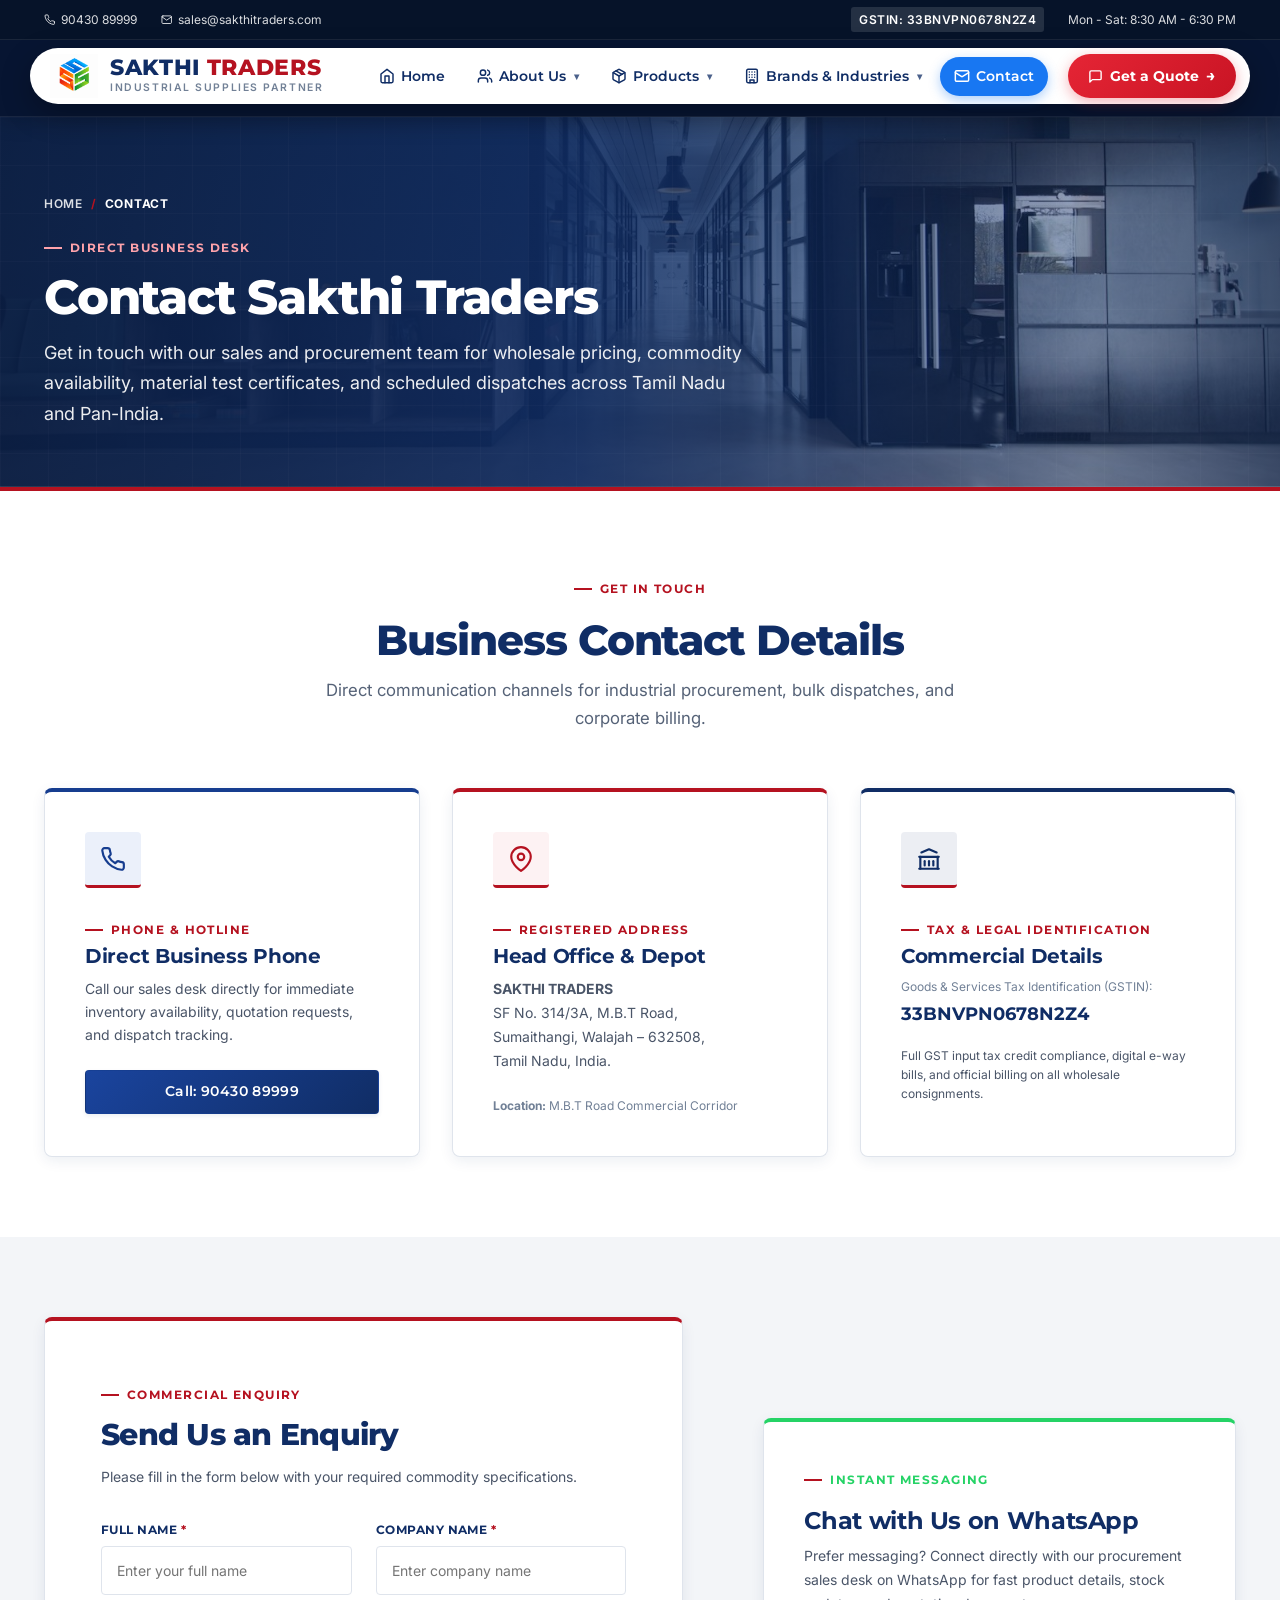
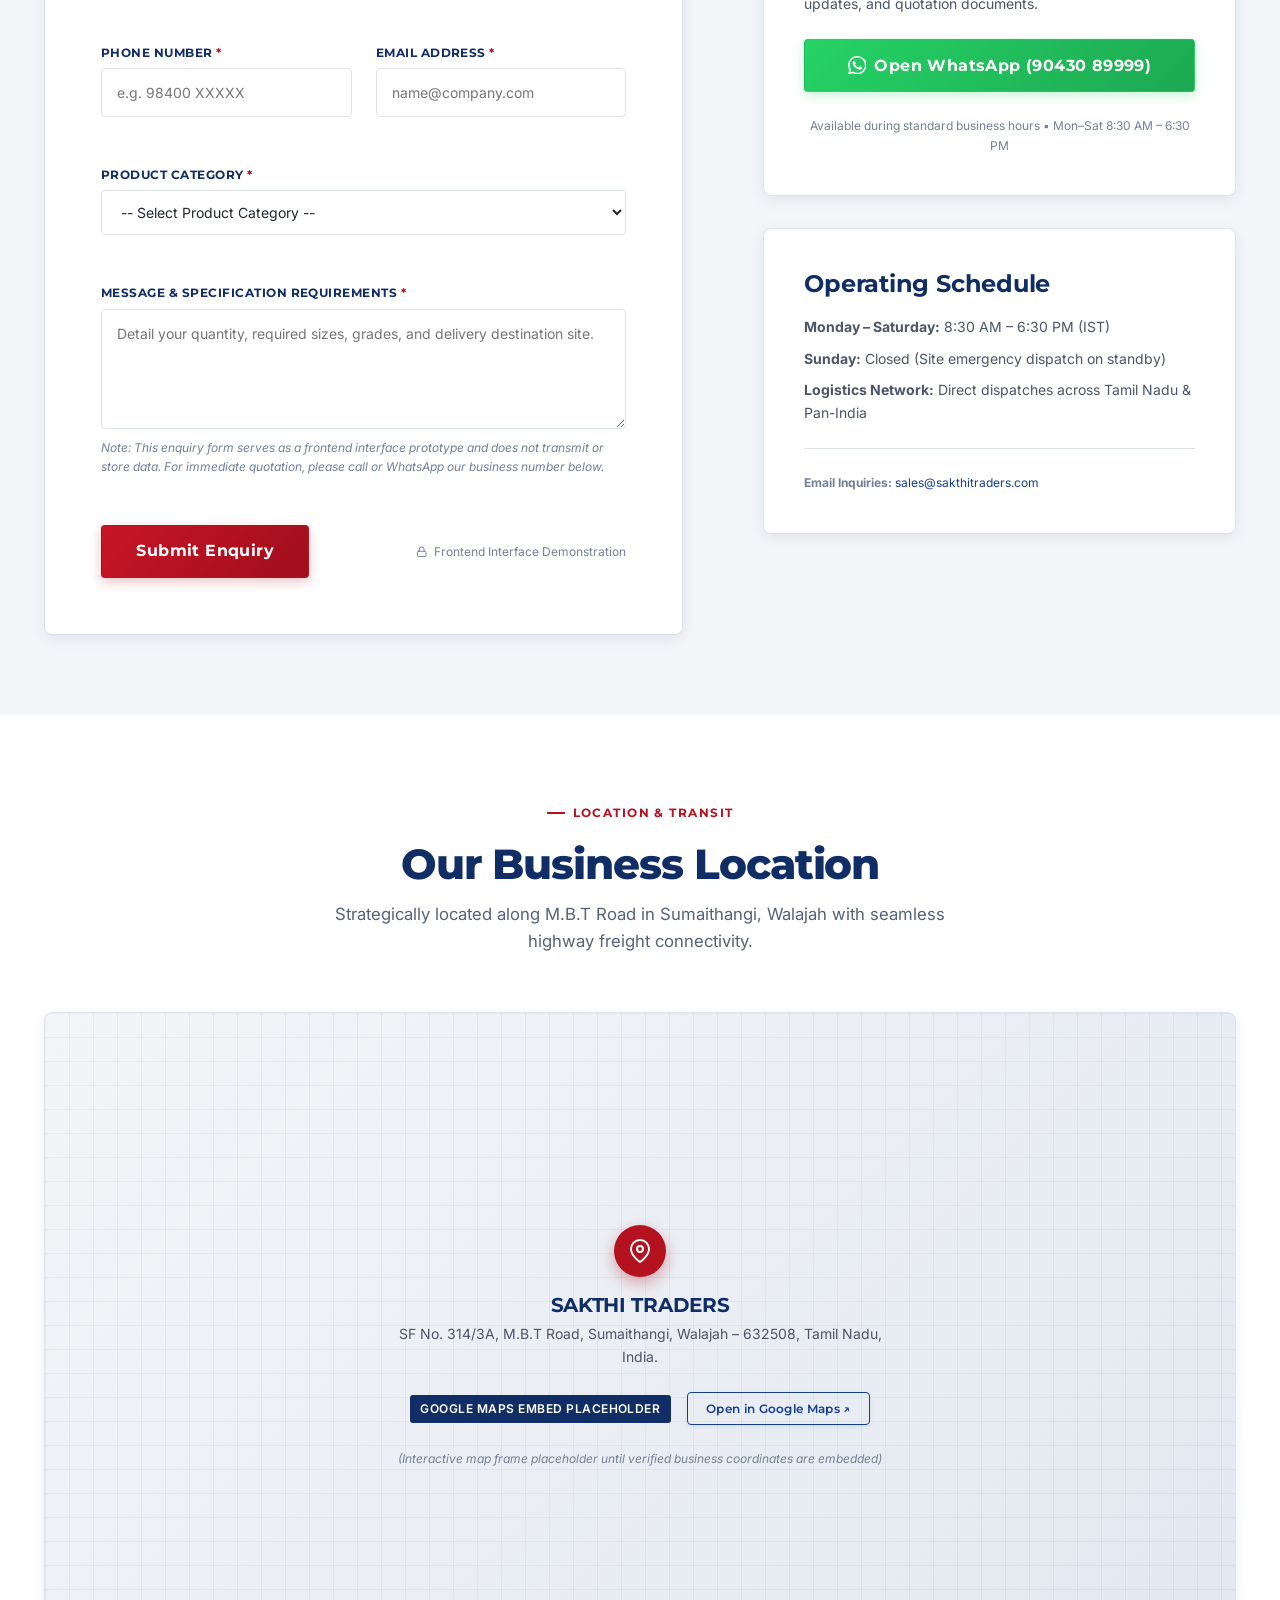
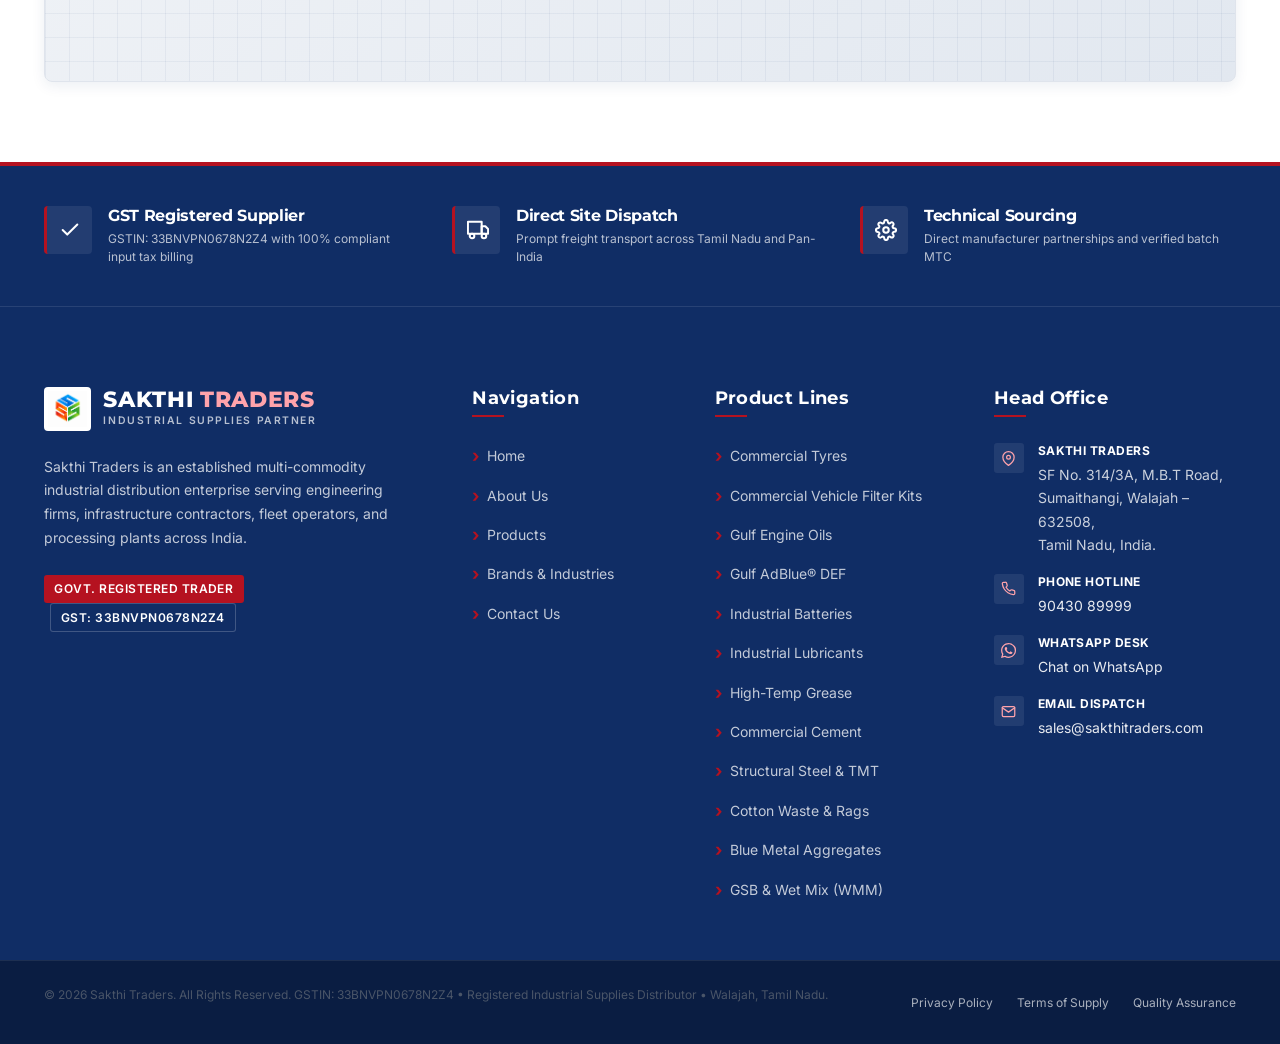
<file: contact.html>
<!DOCTYPE html>
<html lang="en">
<head>
  <meta charset="UTF-8">
  <meta name="viewport" content="width=device-width, initial-scale=1.0">
  <meta http-equiv="X-UA-Compatible" content="ie=edge">
  <title>Contact Us | Sakthi Traders - Industrial Supplies &amp; Bulk Procurement</title>
  <meta name="description" content="Contact Sakthi Traders in Walajah for bulk industrial supplies, commercial tyres, batteries, lubricants, grease, cement, steel, cotton waste, and blue metals.">
  <link rel="stylesheet" href="css/style.css">
</head>
<body>

  <!-- ================= 1. TOP UTILITY BAR ================= -->
  <header class="site-header">
    <div class="top-bar">
      <div class="container top-bar__container">
        <div class="top-bar__contact">
          <span class="top-bar__item">
            <svg class="icon-svg icon-svg--sm" viewBox="0 0 24 24" fill="none" stroke="currentColor" stroke-width="2" stroke-linecap="round" stroke-linejoin="round" aria-hidden="true"><path d="M22 16.92v3a2 2 0 0 1-2.18 2 19.79 19.79 0 0 1-8.63-3.07 19.5 19.5 0 0 1-6-6 19.79 19.79 0 0 1-3.07-8.67A2 2 0 0 1 4.11 2h3a2 2 0 0 1 2 1.72 12.84 12.84 0 0 0 .7 2.81 2 2 0 0 1-.45 2.11L8.09 9.91a16 16 0 0 0 6 6l1.27-1.27a2 2 0 0 1 2.11-.45 12.84 12.84 0 0 0 2.81.7A2 2 0 0 1 22 16.92z"></path></svg>
            <a href="tel:9043089999">90430 89999</a>
          </span>
          <span class="top-bar__item">
            <svg class="icon-svg icon-svg--sm" viewBox="0 0 24 24" fill="none" stroke="currentColor" stroke-width="2" stroke-linecap="round" stroke-linejoin="round" aria-hidden="true"><path d="M4 4h16c1.1 0 2 .9 2 2v12c0 1.1-.9 2-2 2H4c-1.1 0-2-.9-2-2V6c0-1.1.9-2 2-2z"></path><polyline points="22,6 12,13 2,6"></polyline></svg>
            <a href="mailto:sales@sakthitraders.com">sales@sakthitraders.com</a>
          </span>
        </div>
        <div class="top-bar__meta">
          <span class="top-bar__badge">GSTIN: 33BNVPN0678N2Z4</span>
          <span class="top-bar__item">Mon - Sat: 8:30 AM - 6:30 PM</span>
        </div>
      </div>
    </div>

    <!-- ================= 2. MAIN STICKY NAVIGATION ================= -->
    <nav class="navbar" aria-label="Main Navigation">
      <div class="container navbar__container">
        <a href="index.html" class="brand" aria-label="Sakthi Traders Home">
          <img src="images/brands/sakthi traders logo.png" alt="Sakthi Traders Logo" class="brand__logo-img">
          <div class="brand__text">
            <span class="brand__name">SAKTHI <span>TRADERS</span></span>
            <span class="brand__tagline">Industrial Supplies Partner</span>
          </div>
        </a>

        <!-- Pure CSS Mobile Hamburger Toggle -->
        <input type="checkbox" id="nav-toggle" class="nav-toggle-input" aria-label="Toggle navigation menu">
        <label for="nav-toggle" class="nav-toggle-label" title="Toggle Navigation">
          <span class="hamburger"></span>
        </label>

        <div class="nav-menu">
          <ul class="nav-list">
            <li>
              <a href="index.html" class="nav-link">
                <svg class="nav-icon" viewBox="0 0 24 24" fill="none" stroke="currentColor" stroke-width="2" stroke-linecap="round" stroke-linejoin="round" aria-hidden="true"><path d="m3 9 9-7 9 7v11a2 2 0 0 1-2 2H5a2 2 0 0 1-2-2z"/><polyline points="9 22 9 12 15 12 15 22"/></svg>
                <span>Home</span>
              </a>
            </li>
            <li>
              <a href="about.html" class="nav-link">
                <svg class="nav-icon" viewBox="0 0 24 24" fill="none" stroke="currentColor" stroke-width="2" stroke-linecap="round" stroke-linejoin="round" aria-hidden="true"><path d="M16 21v-2a4 4 0 0 0-4-4H6a4 4 0 0 0-4 4v2"/><circle cx="9" cy="7" r="4"/><path d="M22 21v-2a4 4 0 0 0-3-3.87"/><path d="M16 3.13a4 4 0 0 1 0 7.75"/></svg>
                <span>About Us</span>
                <span class="nav-arrow" aria-hidden="true">▾</span>
              </a>
            </li>
            <li>
              <a href="products.html" class="nav-link">
                <svg class="nav-icon" viewBox="0 0 24 24" fill="none" stroke="currentColor" stroke-width="2" stroke-linecap="round" stroke-linejoin="round" aria-hidden="true"><path d="m7.5 4.27 9 5.15"/><path d="M21 8a2 2 0 0 0-1-1.73l-7-4a2 2 0 0 0-2 0l-7 4A2 2 0 0 0 3 8v8a2 2 0 0 0 1 1.73l7 4a2 2 0 0 0 2 0l7-4A2 2 0 0 0 21 16Z"/><path d="m3.3 7 8.7 5 8.7-5"/><path d="M12 22V12"/></svg>
                <span>Products</span>
                <span class="nav-arrow" aria-hidden="true">▾</span>
              </a>
            </li>
            <li>
              <a href="brands-industries.html" class="nav-link">
                <svg class="nav-icon" viewBox="0 0 24 24" fill="none" stroke="currentColor" stroke-width="2" stroke-linecap="round" stroke-linejoin="round" aria-hidden="true"><rect x="4" y="2" width="16" height="20" rx="2" ry="2"/><path d="M9 22v-4h6v4"/><line x1="8" y1="6" x2="8.01" y2="6"/><line x1="16" y1="6" x2="16.01" y2="6"/><line x1="12" y1="6" x2="12.01" y2="6"/><line x1="8" y1="10" x2="8.01" y2="10"/><line x1="16" y1="10" x2="16.01" y2="10"/><line x1="12" y1="10" x2="12.01" y2="10"/><line x1="8" y1="14" x2="8.01" y2="14"/><line x1="16" y1="14" x2="16.01" y2="14"/><line x1="12" y1="14" x2="12.01" y2="14"/></svg>
                <span>Brands &amp; Industries</span>
                <span class="nav-arrow" aria-hidden="true">▾</span>
              </a>
            </li>
            <li>
              <a href="contact.html" class="nav-link active">
                <svg class="nav-icon" viewBox="0 0 24 24" fill="none" stroke="currentColor" stroke-width="2" stroke-linecap="round" stroke-linejoin="round" aria-hidden="true"><rect x="2" y="4" width="20" height="16" rx="2"/><path d="m22 7-8.97 5.7a1.94 1.94 0 0 1-2.06 0L2 7"/></svg>
                <span>Contact</span>
              </a>
            </li>
          </ul>
          <div class="nav-cta">
            <a href="contact.html" class="nav-quote-btn">
              <svg class="nav-icon" viewBox="0 0 24 24" fill="none" stroke="currentColor" stroke-width="2" stroke-linecap="round" stroke-linejoin="round" aria-hidden="true"><path d="M21 15a2 2 0 0 1-2 2H7l-4 4V5a2 2 0 0 1 2-2h14a2 2 0 0 1 2 2z"/></svg>
              <span>Get a Quote</span>
              <span class="btn-arrow" aria-hidden="true">&rarr;</span>
            </a>
          </div>
        </div>
      </div>
    </nav>
  </header>

  <main>
    <!-- ================= SECTION 1: CONTACT HERO ================= -->
    <section class="page-banner page-banner--contact" aria-labelledby="contact-hero-heading">
      <div class="container">
        <nav class="breadcrumb" aria-label="Breadcrumb">
          <a href="index.html">Home</a>
          <span class="breadcrumb__separator">/</span>
          <span class="breadcrumb__current">Contact</span>
        </nav>
        <span class="eyebrow eyebrow--light">DIRECT BUSINESS DESK</span>
        <h1 id="contact-hero-heading">Contact Sakthi Traders</h1>
        <p class="page-banner__desc">
          Get in touch with our sales and procurement team for wholesale pricing, commodity availability, material test certificates, and scheduled dispatches across Tamil Nadu and Pan-India.
        </p>
      </div>
    </section>

    <!-- ================= SECTION 2: BUSINESS CONTACT INFORMATION ================= -->
    <section class="section bg-white" aria-labelledby="contact-info-heading">
      <div class="container">
        <div class="section-header section-header--center">
          <span class="eyebrow">GET IN TOUCH</span>
          <h2 id="contact-info-heading" class="section-title">Business Contact Details</h2>
          <p class="section-subtitle">
            Direct communication channels for industrial procurement, bulk dispatches, and corporate billing.
          </p>
        </div>

        <div class="grid grid-3">
          <!-- Card 1: Telephone & Click-to-Call -->
          <div style="background-color: var(--color-white); border: 1px solid var(--color-border); border-radius: var(--radius-md); padding: var(--space-xl); border-top: 4px solid var(--color-royal); box-shadow: var(--shadow-card);">
            <div class="contact-card-icon">
              <svg class="icon-svg" viewBox="0 0 24 24" fill="none" stroke="currentColor" stroke-width="2" stroke-linecap="round" stroke-linejoin="round" aria-hidden="true"><path d="M22 16.92v3a2 2 0 0 1-2.18 2 19.79 19.79 0 0 1-8.63-3.07 19.5 19.5 0 0 1-6-6 19.79 19.79 0 0 1-3.07-8.67A2 2 0 0 1 4.11 2h3a2 2 0 0 1 2 1.72 12.84 12.84 0 0 0 .7 2.81 2 2 0 0 1-.45 2.11L8.09 9.91a16 16 0 0 0 6 6l1.27-1.27a2 2 0 0 1 2.11-.45 12.84 12.84 0 0 0 2.81.7A2 2 0 0 1 22 16.92z"></path></svg>
            </div>
            <span class="eyebrow" style="margin-bottom: 0.25rem;">PHONE &amp; HOTLINE</span>
            <h3 style="font-size: var(--text-lg); margin-bottom: 0.5rem; color: var(--color-navy);">Direct Business Phone</h3>
            <p style="font-size: var(--text-sm); color: var(--color-charcoal-light); margin-bottom: var(--space-md);">
              Call our sales desk directly for immediate inventory availability, quotation requests, and dispatch tracking.
            </p>
            <div style="margin-top: auto;">
              <a href="tel:9043089999" class="btn btn-primary" style="width: 100%; text-align: center;">
                Call: 90430 89999
              </a>
            </div>
          </div>

          <!-- Card 2: Operating Address -->
          <div style="background-color: var(--color-white); border: 1px solid var(--color-border); border-radius: var(--radius-md); padding: var(--space-xl); border-top: 4px solid var(--color-brand-red); box-shadow: var(--shadow-card);">
            <div class="contact-card-icon" style="background-color: var(--color-brand-red-light); color: var(--color-brand-red);">
              <svg class="icon-svg" viewBox="0 0 24 24" fill="none" stroke="currentColor" stroke-width="2" stroke-linecap="round" stroke-linejoin="round" aria-hidden="true"><path d="M21 10c0 7-9 13-9 13s-9-6-9-13a9 9 0 0 1 18 0z"></path><circle cx="12" cy="10" r="3"></circle></svg>
            </div>
            <span class="eyebrow" style="margin-bottom: 0.25rem;">REGISTERED ADDRESS</span>
            <h3 style="font-size: var(--text-lg); margin-bottom: 0.5rem; color: var(--color-navy);">Head Office &amp; Depot</h3>
            <p style="font-size: var(--text-sm); color: var(--color-charcoal-light); line-height: 1.7; margin-bottom: var(--space-xs);">
              <strong>SAKTHI TRADERS</strong><br>
              SF No. 314/3A, M.B.T Road,<br>
              Sumaithangi, Walajah – 632508,<br>
              Tamil Nadu, India.
            </p>
            <div style="margin-top: auto; padding-top: var(--space-xs); font-size: var(--text-xs); color: var(--color-charcoal-muted);">
              <strong>Location:</strong> M.B.T Road Commercial Corridor
            </div>
          </div>

          <!-- Card 3: GSTIN & Commercial Credentials -->
          <div style="background-color: var(--color-white); border: 1px solid var(--color-border); border-radius: var(--radius-md); padding: var(--space-xl); border-top: 4px solid var(--color-navy); box-shadow: var(--shadow-card);">
            <div class="contact-card-icon" style="background-color: rgba(16, 45, 101, 0.08); color: var(--color-navy);">
              <svg class="icon-svg" viewBox="0 0 24 24" fill="none" stroke="currentColor" stroke-width="2" stroke-linecap="round" stroke-linejoin="round" aria-hidden="true"><path d="M3 21h18"></path><path d="M3 10h18"></path><path d="M5 6l7-3 7 3"></path><path d="M4 10v11"></path><path d="M20 10v11"></path><path d="M8 14v4"></path><path d="M12 14v4"></path><path d="M16 14v4"></path></svg>
            </div>
            <span class="eyebrow" style="margin-bottom: 0.25rem;">TAX &amp; LEGAL IDENTIFICATION</span>
            <h3 style="font-size: var(--text-lg); margin-bottom: 0.5rem; color: var(--color-navy);">Commercial Details</h3>
            <div style="margin-bottom: var(--space-sm);">
              <span style="font-size: var(--text-xs); color: var(--color-charcoal-muted); display: block;">Goods &amp; Services Tax Identification (GSTIN):</span>
              <strong style="font-family: var(--font-heading); font-size: 1.15rem; color: var(--color-navy); display: block; margin-top: 0.15rem;">
                33BNVPN0678N2Z4
              </strong>
            </div>
            <p style="font-size: var(--text-xs); color: var(--color-charcoal-light); margin-bottom: 0; line-height: 1.6;">
              Full GST input tax credit compliance, digital e-way bills, and official billing on all wholesale consignments.
            </p>
          </div>
        </div>
      </div>
    </section>

    <!-- ================= SECTION 3: ENQUIRY FORM & WHATSAPP CTA ================= -->
    <section class="section bg-light" aria-labelledby="form-heading">
      <div class="container">
        <div class="intro-grid">
          
          <!-- Left Column: Frontend Enquiry Form -->
          <div>
            <div class="rfq-form">
              <span class="eyebrow">COMMERCIAL ENQUIRY</span>
              <h2 id="form-heading" style="margin-bottom: var(--space-xs); font-size: var(--text-2xl);">Send Us an Enquiry</h2>
              <p style="font-size: var(--text-sm); color: var(--color-charcoal-light); margin-bottom: var(--space-lg);">
                Please fill in the form below with your required commodity specifications.
              </p>

              <form action="#" method="post">
                <div class="form-grid">
                  <!-- Full Name -->
                  <div class="form-group">
                    <label for="contact-name" class="form-label">Full Name <span class="required">*</span></label>
                    <input type="text" id="contact-name" name="name" class="form-control" placeholder="Enter your full name" required>
                  </div>

                  <!-- Company Name -->
                  <div class="form-group">
                    <label for="contact-company" class="form-label">Company Name <span class="required">*</span></label>
                    <input type="text" id="contact-company" name="company" class="form-control" placeholder="Enter company name" required>
                  </div>

                  <!-- Phone Number -->
                  <div class="form-group">
                    <label for="contact-phone" class="form-label">Phone Number <span class="required">*</span></label>
                    <input type="tel" id="contact-phone" name="phone" class="form-control" placeholder="e.g. 98400 XXXXX" required>
                  </div>

                  <!-- Email -->
                  <div class="form-group">
                    <label for="contact-email" class="form-label">Email Address <span class="required">*</span></label>
                    <input type="email" id="contact-email" name="email" class="form-control" placeholder="name@company.com" required>
                  </div>

                  <!-- Product Category Dropdown -->
                  <div class="form-group full-width">
                    <label for="contact-category" class="form-label">Product Category <span class="required">*</span></label>
                    <select id="contact-category" name="category" class="form-select" required>
                      <option value="">-- Select Product Category --</option>
                      <option value="tyres">Tyres (Commercial, HCV, OTR &amp; Forklift)</option>
                      <option value="filter-kits">Filter Kits (Commercial Vehicle Fuel, Oil, Air &amp; Separator Kits)</option>
                      <option value="gulf-oil">Gulf Lubricants &amp; Commercial Engine Oils (Superfleet, Power Trac, Pride)</option>
                      <option value="adblue">Gulf AdBlue&reg; Diesel Exhaust Fluid (ISO 22241 Certified AUS 32)</option>
                      <option value="batteries">Batteries (Industrial, Commercial Starting &amp; UPS)</option>
                      <option value="lubricants">Lubricants (Hydraulic, Gear Oils &amp; Engine Oils)</option>
                      <option value="grease">Grease (EP Lithium, Moly &amp; High-Temperature)</option>
                      <option value="cement">Cement (Commercial Grade 53 OPC &amp; PPC)</option>
                      <option value="steel">Steel (Fe 550D TMT, MS Beams, Channels &amp; Plates)</option>
                      <option value="cotton-waste">Cotton Waste (White Yarn Waste &amp; Cleaning Rags)</option>
                      <option value="blue-metals">Blue Metals (Graded Blue Granite &amp; M-Sand)</option>
                      <option value="gsb-wetmix">GSB &amp; Wet Mix (Granular Sub-Base &amp; WMM Road Base)</option>
                      <option value="general">Multiple Categories / General Supply</option>
                    </select>
                  </div>

                  <!-- Message -->
                  <div class="form-group full-width">
                    <label for="contact-message" class="form-label">Message &amp; Specification Requirements <span class="required">*</span></label>
                    <textarea id="contact-message" name="message" class="form-textarea" placeholder="Detail your quantity, required sizes, grades, and delivery destination site." required></textarea>
                    <span class="form-hint">
                      <em>Note: This enquiry form serves as a frontend interface prototype and does not transmit or store data. For immediate quotation, please call or WhatsApp our business number below.</em>
                    </span>
                  </div>
                </div>

                <div style="margin-top: var(--space-md); display: flex; align-items: center; justify-content: space-between; flex-wrap: wrap; gap: var(--space-md);">
                  <button type="submit" class="btn btn-red btn-lg">Submit Enquiry</button>
                  <span class="icon-inline" style="font-size: var(--text-xs); color: var(--color-charcoal-muted);">
                    <svg class="icon-svg icon-svg--sm" viewBox="0 0 24 24" fill="none" stroke="currentColor" stroke-width="2" stroke-linecap="round" stroke-linejoin="round" aria-hidden="true"><rect x="3" y="11" width="18" height="11" rx="2" ry="2"></rect><path d="M7 11V7a5 5 0 0 1 10 0v4"></path></svg>
                    Frontend Interface Demonstration
                  </span>
                </div>
              </form>
            </div>
          </div>

          <!-- Right Column: WhatsApp Enquiry CTA & Fast Contact -->
          <div style="display: flex; flex-direction: column; gap: var(--space-lg);">
            
            <!-- WhatsApp Enquiry Box -->
            <div style="background-color: var(--color-white); border: 1px solid var(--color-border); border-radius: var(--radius-md); padding: var(--space-xl); box-shadow: var(--shadow-card); border-top: 4px solid #25D366;">
              <span class="eyebrow" style="color: #25D366;">INSTANT MESSAGING</span>
              <h3 style="margin-top: 0.25rem; margin-bottom: 0.5rem; color: var(--color-navy); font-size: var(--text-xl);">Chat with Us on WhatsApp</h3>
              <p style="font-size: var(--text-sm); color: var(--color-charcoal-light); line-height: 1.7; margin-bottom: var(--space-md);">
                Prefer messaging? Connect directly with our procurement sales desk on WhatsApp for fast product details, stock updates, and quotation documents.
              </p>
              
              <a href="https://wa.me/919043089999?text=Hello%20Sakthi%20Traders,%20I%20would%20like%20to%20enquire%20about%20industrial%20supplies." target="_blank" rel="noopener noreferrer" class="btn btn-whatsapp btn-lg" style="width: 100%; text-align: center; gap: 0.5rem;">
                <svg class="icon-svg" viewBox="0 0 24 24" fill="currentColor" aria-hidden="true"><path d="M20.52 3.48A11.93 11.93 0 0 0 12.06 0C5.46 0 .09 5.37.09 11.97c0 2.11.55 4.17 1.6 6L0 24l6.21-1.63a11.96 11.96 0 0 0 5.85 1.51h.01c6.6 0 11.97-5.37 11.97-11.97 0-3.2-.12-6.21-3.52-8.43zM12.07 21.87h-.01a9.92 9.92 0 0 1-5.06-1.39l-.36-.21-3.76.99 1-3.66-.23-.38a9.92 9.92 0 0 1-1.52-5.25c0-5.49 4.47-9.96 9.96-9.96 2.66 0 5.16 1.04 7.04 2.92a9.9 9.9 0 0 1 2.91 7.04c0 5.5-4.47 9.96-9.97 9.96zm5.46-7.46c-.3-.15-1.77-.87-2.04-.97-.27-.1-.47-.15-.67.15-.2.3-.77.97-.95 1.17-.17.2-.35.22-.65.07-.3-.15-1.27-.47-2.42-1.5-.9-.8-1.5-1.78-1.67-2.08-.18-.3-.02-.46.13-.61.14-.13.3-.35.45-.52.15-.18.2-.3.3-.5.1-.2.05-.38-.02-.53-.08-.15-.67-1.62-.92-2.22-.24-.58-.49-.5-.67-.51h-.57c-.2 0-.52.07-.8.38-.27.3-1.05 1.03-1.05 2.51 0 1.48 1.08 2.91 1.23 3.11.15.2 2.12 3.24 5.14 4.54.72.31 1.28.5 1.72.64.72.23 1.38.2 1.9.12.58-.09 1.77-.72 2.02-1.42.25-.7.25-1.3.17-1.42-.07-.12-.27-.2-.57-.35z"/></svg>
                Open WhatsApp (90430 89999)
              </a>

              <div style="margin-top: var(--space-md); font-size: var(--text-xs); color: var(--color-charcoal-muted); text-align: center;">
                Available during standard business hours &bull; Mon–Sat 8:30 AM – 6:30 PM
              </div>
            </div>

            <!-- Operating Summary Card -->
            <div style="background-color: var(--color-white); border: 1px solid var(--color-border); border-radius: var(--radius-md); padding: var(--space-xl); box-shadow: var(--shadow-card);">
              <h4 style="margin-bottom: var(--space-sm); color: var(--color-navy);">Operating Schedule</h4>
              <ul style="font-size: var(--text-sm); color: var(--color-charcoal-light); display: flex; flex-direction: column; gap: 0.5rem;">
                <li><strong>Monday – Saturday:</strong> 8:30 AM – 6:30 PM (IST)</li>
                <li><strong>Sunday:</strong> Closed (Site emergency dispatch on standby)</li>
                <li><strong>Logistics Network:</strong> Direct dispatches across Tamil Nadu &amp; Pan-India</li>
              </ul>

              <div style="margin-top: var(--space-md); padding-top: var(--space-md); border-top: 1px solid var(--color-border); font-size: var(--text-xs); color: var(--color-charcoal-muted);">
                <strong>Email Inquiries:</strong> <a href="mailto:sales@sakthitraders.com">sales@sakthitraders.com</a>
              </div>
            </div>

          </div>

        </div>
      </div>
    </section>

    <!-- ================= SECTION 4: GOOGLE MAPS EMBED PLACEHOLDER ================= -->
    <section class="section bg-white" aria-labelledby="map-heading">
      <div class="container">
        <div class="section-header section-header--center">
          <span class="eyebrow">LOCATION &amp; TRANSIT</span>
          <h2 id="map-heading" class="section-title">Our Business Location</h2>
          <p class="section-subtitle">
            Strategically located along M.B.T Road in Sumaithangi, Walajah with seamless highway freight connectivity.
          </p>
        </div>

        <!-- Google Maps Embed Placeholder -->
        <div class="map-embed-placeholder">
          <div class="map-pin-icon">
            <svg class="icon-svg" viewBox="0 0 24 24" fill="none" stroke="currentColor" stroke-width="2" stroke-linecap="round" stroke-linejoin="round" aria-hidden="true"><path d="M21 10c0 7-9 13-9 13s-9-6-9-13a9 9 0 0 1 18 0z"></path><circle cx="12" cy="10" r="3"></circle></svg>
          </div>
          <h3 style="color: var(--color-navy); margin-bottom: 0.25rem; font-size: var(--text-lg); position: relative; z-index: 1;">
            SAKTHI TRADERS
          </h3>
          <p style="color: var(--color-charcoal-light); font-size: var(--text-sm); max-width: 500px; margin-bottom: var(--space-md); position: relative; z-index: 1;">
            SF No. 314/3A, M.B.T Road, Sumaithangi, Walajah – 632508, Tamil Nadu, India.
          </p>
          <div style="display: flex; gap: var(--space-sm); align-items: center; justify-content: center; flex-wrap: wrap; position: relative; z-index: 1;">
            <span class="badge badge-navy">Google Maps Embed Placeholder</span>
            <a href="https://www.google.com/maps/search/?api=1&query=SF+No.+314%2F3A%2C+M.B.T+Road%2C+Sumaithangi%2C+Walajah+632508" target="_blank" rel="noopener noreferrer" class="btn btn-outline-primary btn-sm">
              Open in Google Maps ↗
            </a>
          </div>
          <span style="font-size: 0.75rem; color: var(--color-charcoal-muted); margin-top: var(--space-md); position: relative; z-index: 1;">
            <em>(Interactive map frame placeholder until verified business coordinates are embedded)</em>
          </span>
        </div>
      </div>
    </section>
  </main>

  <!-- ================= SECTION 5: REUSABLE SITE FOOTER ================= -->
  <footer class="site-footer">
    <!-- Top Feature / Highlight Bar -->
    <div class="footer-top">
      <div class="container">
        <div class="footer-highlight-bar">
          <div class="highlight-item">
            <div class="highlight-icon">
              <svg class="icon-svg" viewBox="0 0 24 24" fill="none" stroke="currentColor" stroke-width="2.5" stroke-linecap="round" stroke-linejoin="round" aria-hidden="true"><polyline points="20 6 9 17 4 12"></polyline></svg>
            </div>
            <div class="highlight-text">
              <h5>GST Registered Supplier</h5>
              <p>GSTIN: 33BNVPN0678N2Z4 with 100% compliant input tax billing</p>
            </div>
          </div>
          <div class="highlight-item">
            <div class="highlight-icon">
              <svg class="icon-svg" viewBox="0 0 24 24" fill="none" stroke="currentColor" stroke-width="2" stroke-linecap="round" stroke-linejoin="round" aria-hidden="true"><rect x="1" y="3" width="15" height="13"></rect><polygon points="16 8 20 8 23 11 23 16 16 16 16 8"></polygon><circle cx="5.5" cy="18.5" r="2.5"></circle><circle cx="18.5" cy="18.5" r="2.5"></circle></svg>
            </div>
            <div class="highlight-text">
              <h5>Direct Site Dispatch</h5>
              <p>Prompt freight transport across Tamil Nadu and Pan-India</p>
            </div>
          </div>
          <div class="highlight-item">
            <div class="highlight-icon">
              <svg class="icon-svg" viewBox="0 0 24 24" fill="none" stroke="currentColor" stroke-width="2" stroke-linecap="round" stroke-linejoin="round" aria-hidden="true"><circle cx="12" cy="12" r="3"></circle><path d="M19.4 15a1.65 1.65 0 0 0 .33 1.82l.06.06a2 2 0 0 1 0 2.83 2 2 0 0 1-2.83 0l-.06-.06a1.65 1.65 0 0 0-1.82-.33 1.65 1.65 0 0 0-1 1.51V21a2 2 0 0 1-2 2 2 2 0 0 1-2-2v-.09A1.65 1.65 0 0 0 9 19.4a1.65 1.65 0 0 0-1.82.33l-.06.06a2 2 0 0 1-2.83 0 2 2 0 0 1 0-2.83l.06-.06a1.65 1.65 0 0 0 .33-1.82 1.65 1.65 0 0 0-1.51-1H3a2 2 0 0 1-2-2 2 2 0 0 1 2-2h.09A1.65 1.65 0 0 0 4.6 9a1.65 1.65 0 0 0-.33-1.82l-.06-.06a2 2 0 0 1 0-2.83 2 2 0 0 1 2.83 0l.06.06a1.65 1.65 0 0 0 1.82.33H9a1.65 1.65 0 0 0 1-1.51V3a2 2 0 0 1 2-2 2 2 0 0 1 2 2v.09a1.65 1.65 0 0 0 1 1.51 1.65 1.65 0 0 0 1.82-.33l.06-.06a2 2 0 0 1 2.83 0 2 2 0 0 1 0 2.83l-.06.06a1.65 1.65 0 0 0-.33 1.82V9a1.65 1.65 0 0 0 1.51 1H21a2 2 0 0 1 2 2 2 2 0 0 1-2 2h-.09a1.65 1.65 0 0 0-1.51 1z"></path></svg>
            </div>
            <div class="highlight-text">
              <h5>Technical Sourcing</h5>
              <p>Direct manufacturer partnerships and verified batch MTC</p>
            </div>
          </div>
        </div>
      </div>
    </div>

    <!-- Main Footer Content -->
    <div class="footer-main">
      <div class="container footer-grid">
        <!-- Col 1: Brand Info -->
        <div class="footer-col footer-about">
          <div class="brand" style="margin-bottom: var(--space-md);">
            <img src="images/brands/sakthi traders logo.png" alt="Sakthi Traders Logo" class="brand__logo-img" style="background: white; padding: 4px; border-radius: 4px;">
            <div class="brand__text">
              <span class="brand__name" style="color: var(--color-white);">SAKTHI <span style="color: #FFA3AB;">TRADERS</span></span>
              <span class="brand__tagline" style="color: rgba(255,255,255,0.7);">Industrial Supplies Partner</span>
            </div>
          </div>
          <p>
            Sakthi Traders is an established multi-commodity industrial distribution enterprise serving engineering firms, infrastructure contractors, fleet operators, and processing plants across India.
          </p>
          <div>
            <span class="badge badge-red">Govt. Registered Trader</span>
            <span class="badge badge-navy" style="margin-left: 0.35rem; border: 1px solid rgba(255,255,255,0.2);">GST: 33BNVPN0678N2Z4</span>
          </div>
        </div>

        <!-- Col 2: Navigation Links -->
        <div class="footer-col">
          <h4>Navigation</h4>
          <ul class="footer-links">
            <li><a href="index.html">Home</a></li>
            <li><a href="about.html">About Us</a></li>
            <li><a href="products.html">Products</a></li>
            <li><a href="brands-industries.html">Brands &amp; Industries</a></li>
            <li><a href="contact.html">Contact Us</a></li>
          </ul>
        </div>

        <!-- Col 3: Product Verticals -->
        <div class="footer-col">
          <h4>Product Lines</h4>
          <ul class="footer-links">
            <li><a href="products.html#tyres">Commercial Tyres</a></li>
            <li><a href="products.html#filter-kits">Commercial Vehicle Filter Kits</a></li>
            <li><a href="products.html#gulf-oil">Gulf Engine Oils</a></li>
            <li><a href="products.html#adblue">Gulf AdBlue&reg; DEF</a></li>
            <li><a href="products.html#batteries">Industrial Batteries</a></li>
            <li><a href="products.html#lubricants">Industrial Lubricants</a></li>
            <li><a href="products.html#grease">High-Temp Grease</a></li>
            <li><a href="products.html#cement">Commercial Cement</a></li>
            <li><a href="products.html#steel">Structural Steel &amp; TMT</a></li>
            <li><a href="products.html#cotton-waste">Cotton Waste &amp; Rags</a></li>
            <li><a href="products.html#blue-metals">Blue Metal Aggregates</a></li>
            <li><a href="products.html#gsb-wetmix">GSB &amp; Wet Mix (WMM)</a></li>
          </ul>
        </div>

        <!-- Col 4: Corporate Headquarters -->
        <div class="footer-col">
          <h4>Head Office</h4>
          <div class="footer-contact-list">
            <div class="footer-contact-item">
              <div class="footer-contact-icon">
                <svg class="icon-svg" viewBox="0 0 24 24" fill="none" stroke="currentColor" stroke-width="2" stroke-linecap="round" stroke-linejoin="round" aria-hidden="true"><path d="M21 10c0 7-9 13-9 13s-9-6-9-13a9 9 0 0 1 18 0z"></path><circle cx="12" cy="10" r="3"></circle></svg>
              </div>
              <div>
                <strong>Sakthi Traders</strong>
                SF No. 314/3A, M.B.T Road,<br>
                Sumaithangi, Walajah – 632508,<br>
                Tamil Nadu, India.
              </div>
            </div>
            <div class="footer-contact-item">
              <div class="footer-contact-icon">
                <svg class="icon-svg" viewBox="0 0 24 24" fill="none" stroke="currentColor" stroke-width="2" stroke-linecap="round" stroke-linejoin="round" aria-hidden="true"><path d="M22 16.92v3a2 2 0 0 1-2.18 2 19.79 19.79 0 0 1-8.63-3.07 19.5 19.5 0 0 1-6-6 19.79 19.79 0 0 1-3.07-8.67A2 2 0 0 1 4.11 2h3a2 2 0 0 1 2 1.72 12.84 12.84 0 0 0 .7 2.81 2 2 0 0 1-.45 2.11L8.09 9.91a16 16 0 0 0 6 6l1.27-1.27a2 2 0 0 1 2.11-.45 12.84 12.84 0 0 0 2.81.7A2 2 0 0 1 22 16.92z"></path></svg>
              </div>
              <div>
                <strong>Phone Hotline</strong>
                <a href="tel:9043089999">90430 89999</a>
              </div>
            </div>
            <div class="footer-contact-item">
              <div class="footer-contact-icon">
                <svg class="icon-svg" viewBox="0 0 24 24" fill="currentColor" aria-hidden="true"><path d="M20.52 3.48A11.93 11.93 0 0 0 12.06 0C5.46 0 .09 5.37.09 11.97c0 2.11.55 4.17 1.6 6L0 24l6.21-1.63a11.96 11.96 0 0 0 5.85 1.51h.01c6.6 0 11.97-5.37 11.97-11.97 0-3.2-.12-6.21-3.52-8.43zM12.07 21.87h-.01a9.92 9.92 0 0 1-5.06-1.39l-.36-.21-3.76.99 1-3.66-.23-.38a9.92 9.92 0 0 1-1.52-5.25c0-5.49 4.47-9.96 9.96-9.96 2.66 0 5.16 1.04 7.04 2.92a9.9 9.9 0 0 1 2.91 7.04c0 5.5-4.47 9.96-9.97 9.96zm5.46-7.46c-.3-.15-1.77-.87-2.04-.97-.27-.1-.47-.15-.67.15-.2.3-.77.97-.95 1.17-.17.2-.35.22-.65.07-.3-.15-1.27-.47-2.42-1.5-.9-.8-1.5-1.78-1.67-2.08-.18-.3-.02-.46.13-.61.14-.13.3-.35.45-.52.15-.18.2-.3.3-.5.1-.2.05-.38-.02-.53-.08-.15-.67-1.62-.92-2.22-.24-.58-.49-.5-.67-.51h-.57c-.2 0-.52.07-.8.38-.27.3-1.05 1.03-1.05 2.51 0 1.48 1.08 2.91 1.23 3.11.15.2 2.12 3.24 5.14 4.54.72.31 1.28.5 1.72.64.72.23 1.38.2 1.9.12.58-.09 1.77-.72 2.02-1.42.25-.7.25-1.3.17-1.42-.07-.12-.27-.2-.57-.35z"/></svg>
              </div>
              <div>
                <strong>WhatsApp Desk</strong>
                <a href="https://wa.me/919043089999" target="_blank" rel="noopener noreferrer">Chat on WhatsApp</a>
              </div>
            </div>
            <div class="footer-contact-item">
              <div class="footer-contact-icon">
                <svg class="icon-svg" viewBox="0 0 24 24" fill="none" stroke="currentColor" stroke-width="2" stroke-linecap="round" stroke-linejoin="round" aria-hidden="true"><path d="M4 4h16c1.1 0 2 .9 2 2v12c0 1.1-.9 2-2 2H4c-1.1 0-2-.9-2-2V6c0-1.1.9-2 2-2z"></path><polyline points="22,6 12,13 2,6"></polyline></svg>
              </div>
              <div>
                <strong>Email Dispatch</strong>
                <a href="mailto:sales@sakthitraders.com">sales@sakthitraders.com</a>
              </div>
            </div>
          </div>
        </div>
      </div>
    </div>

    <!-- Bottom Copyright Strip -->
    <div class="footer-bottom">
      <div class="container footer-bottom__container">
        <p>&copy; 2026 Sakthi Traders. All Rights Reserved. GSTIN: 33BNVPN0678N2Z4 &bull; Registered Industrial Supplies Distributor &bull; Walajah, Tamil Nadu.</p>
        <div class="footer-legal-links">
          <a href="#">Privacy Policy</a>
          <a href="#">Terms of Supply</a>
          <a href="#">Quality Assurance</a>
        </div>
      </div>
    </div>
  </footer>

</body>
</html>
</file>
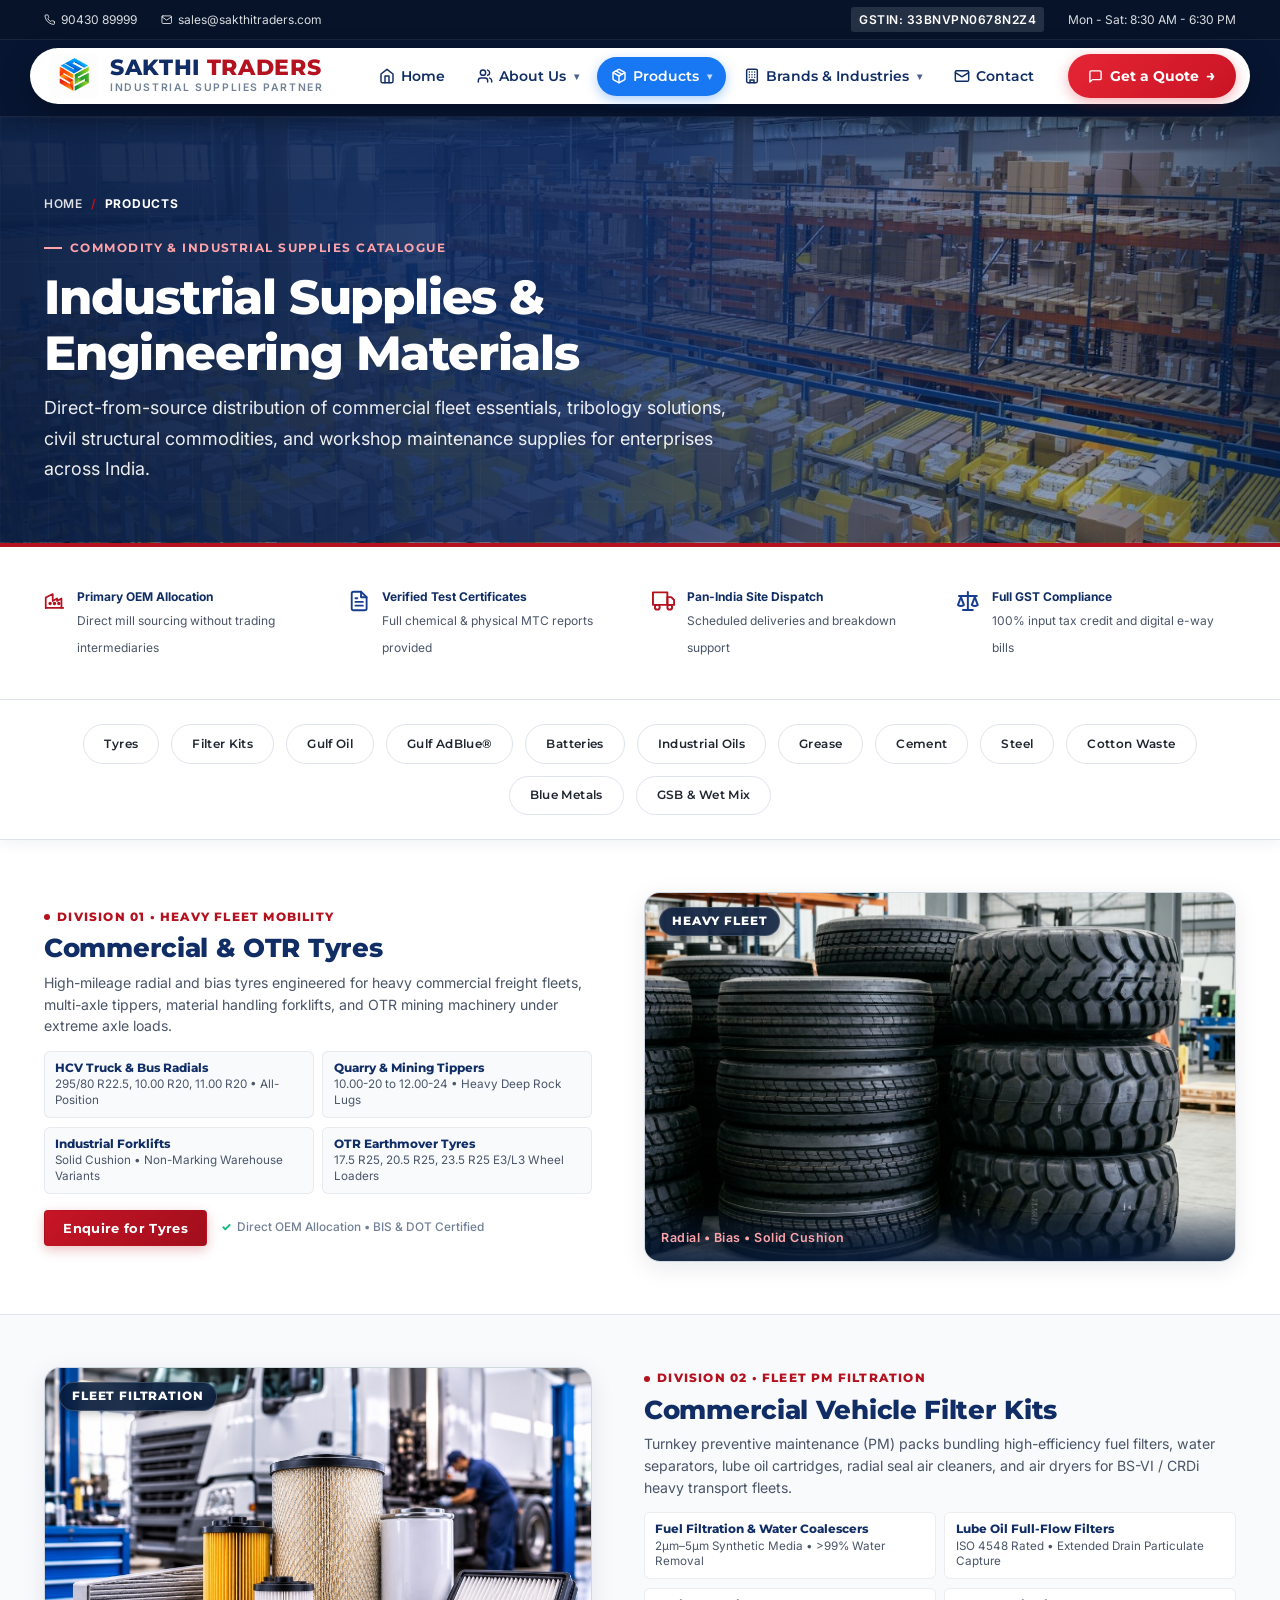
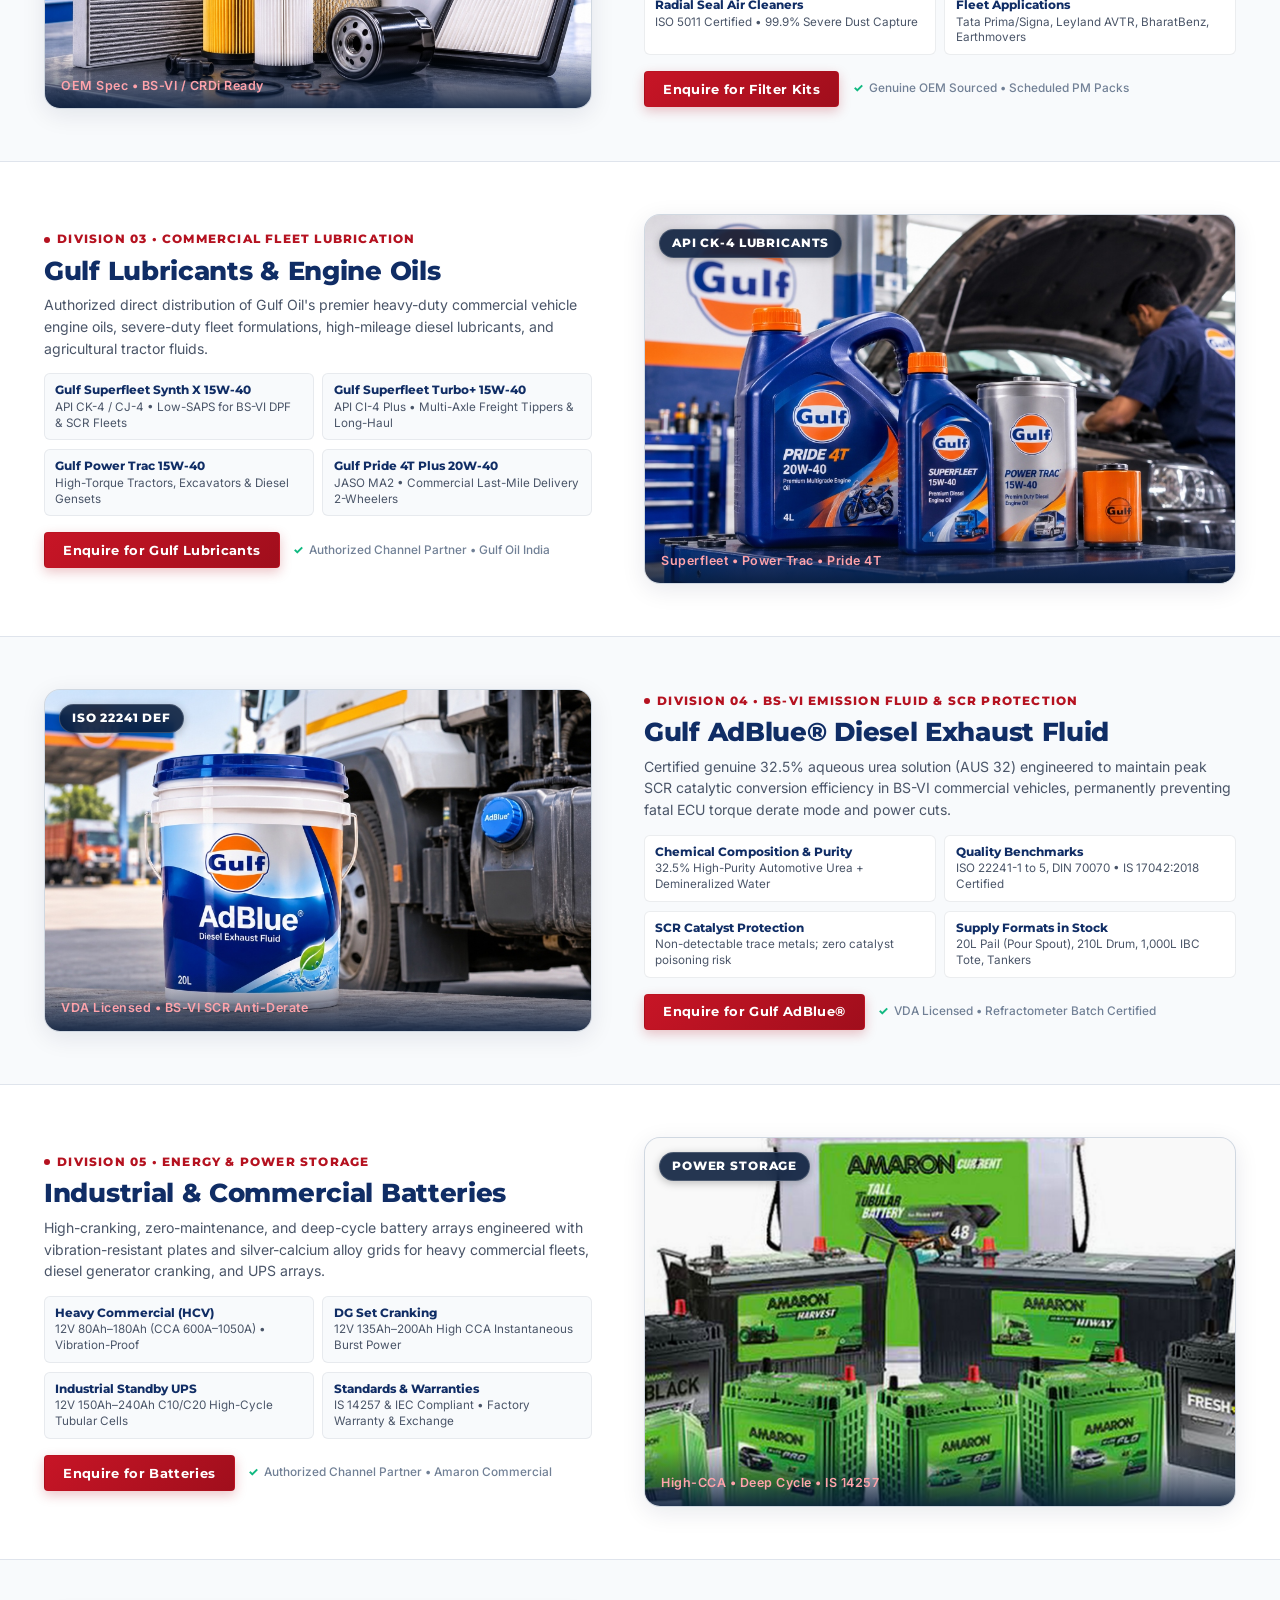
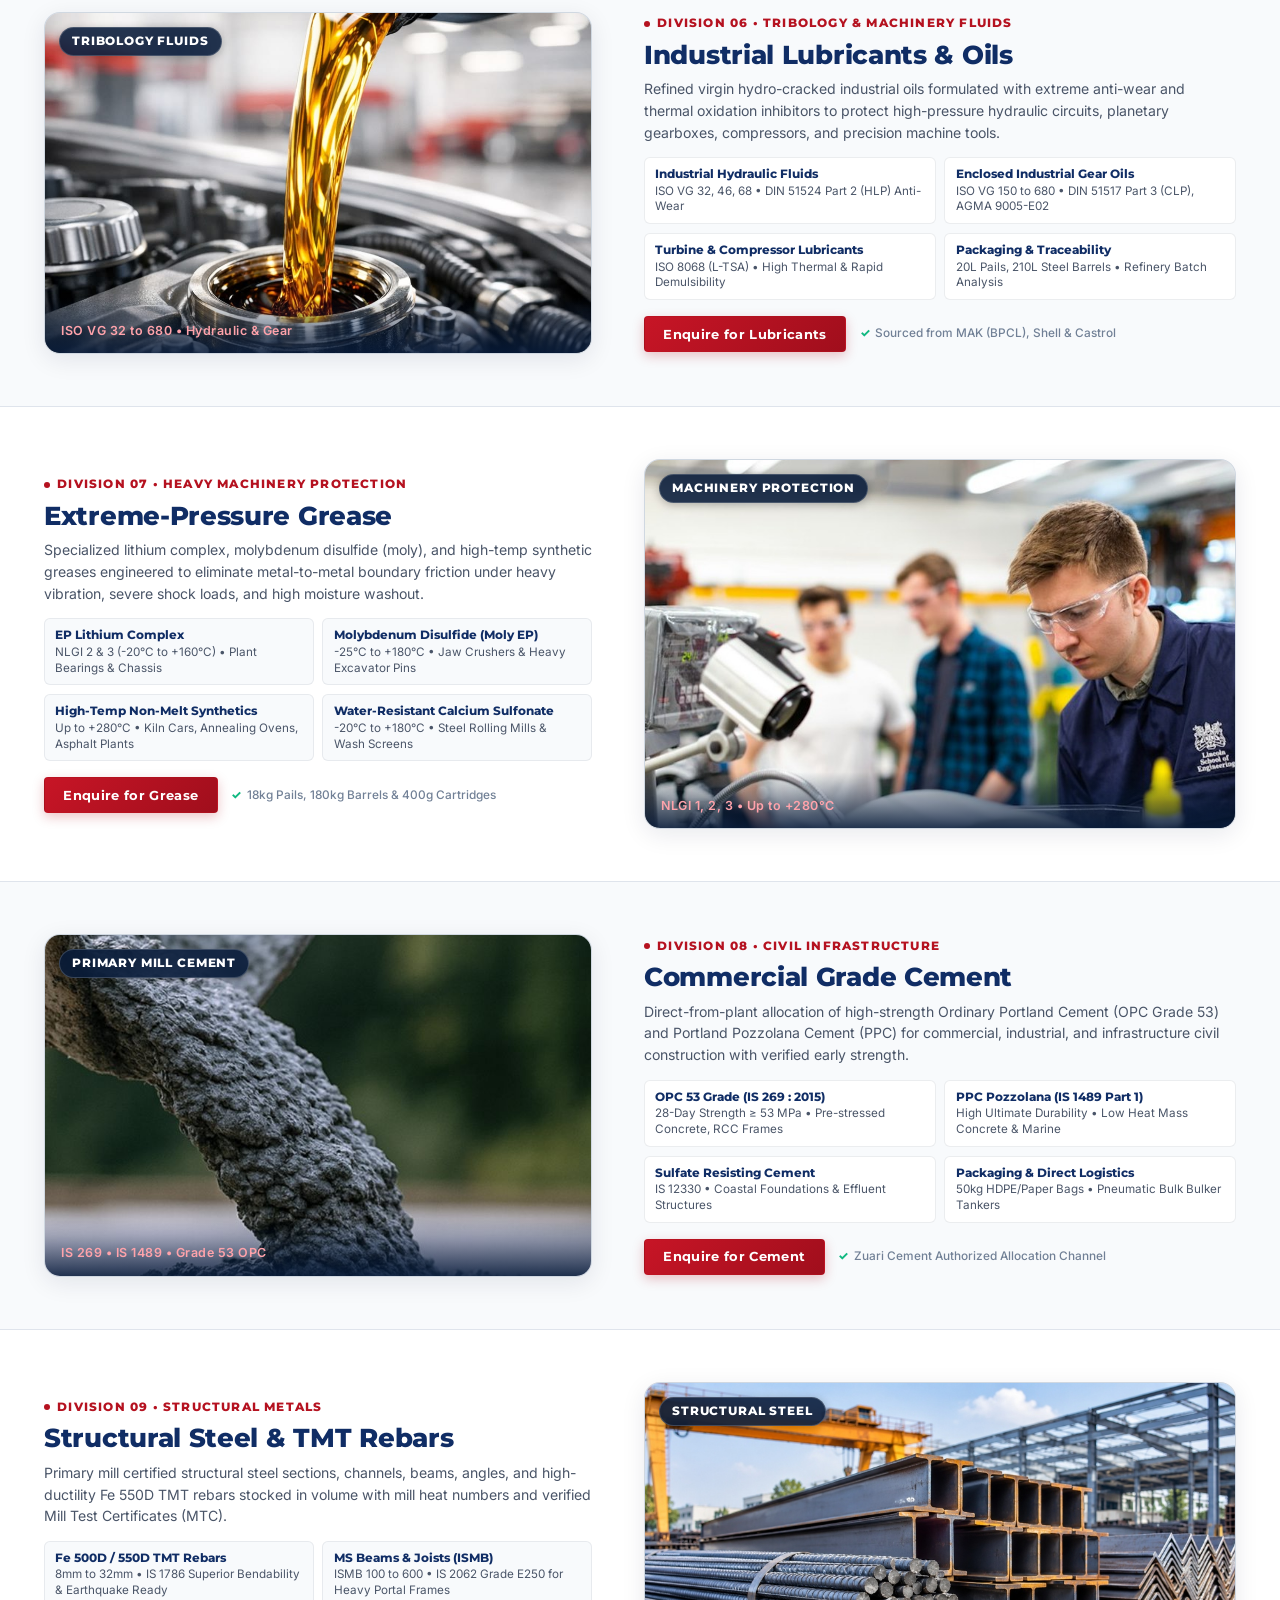
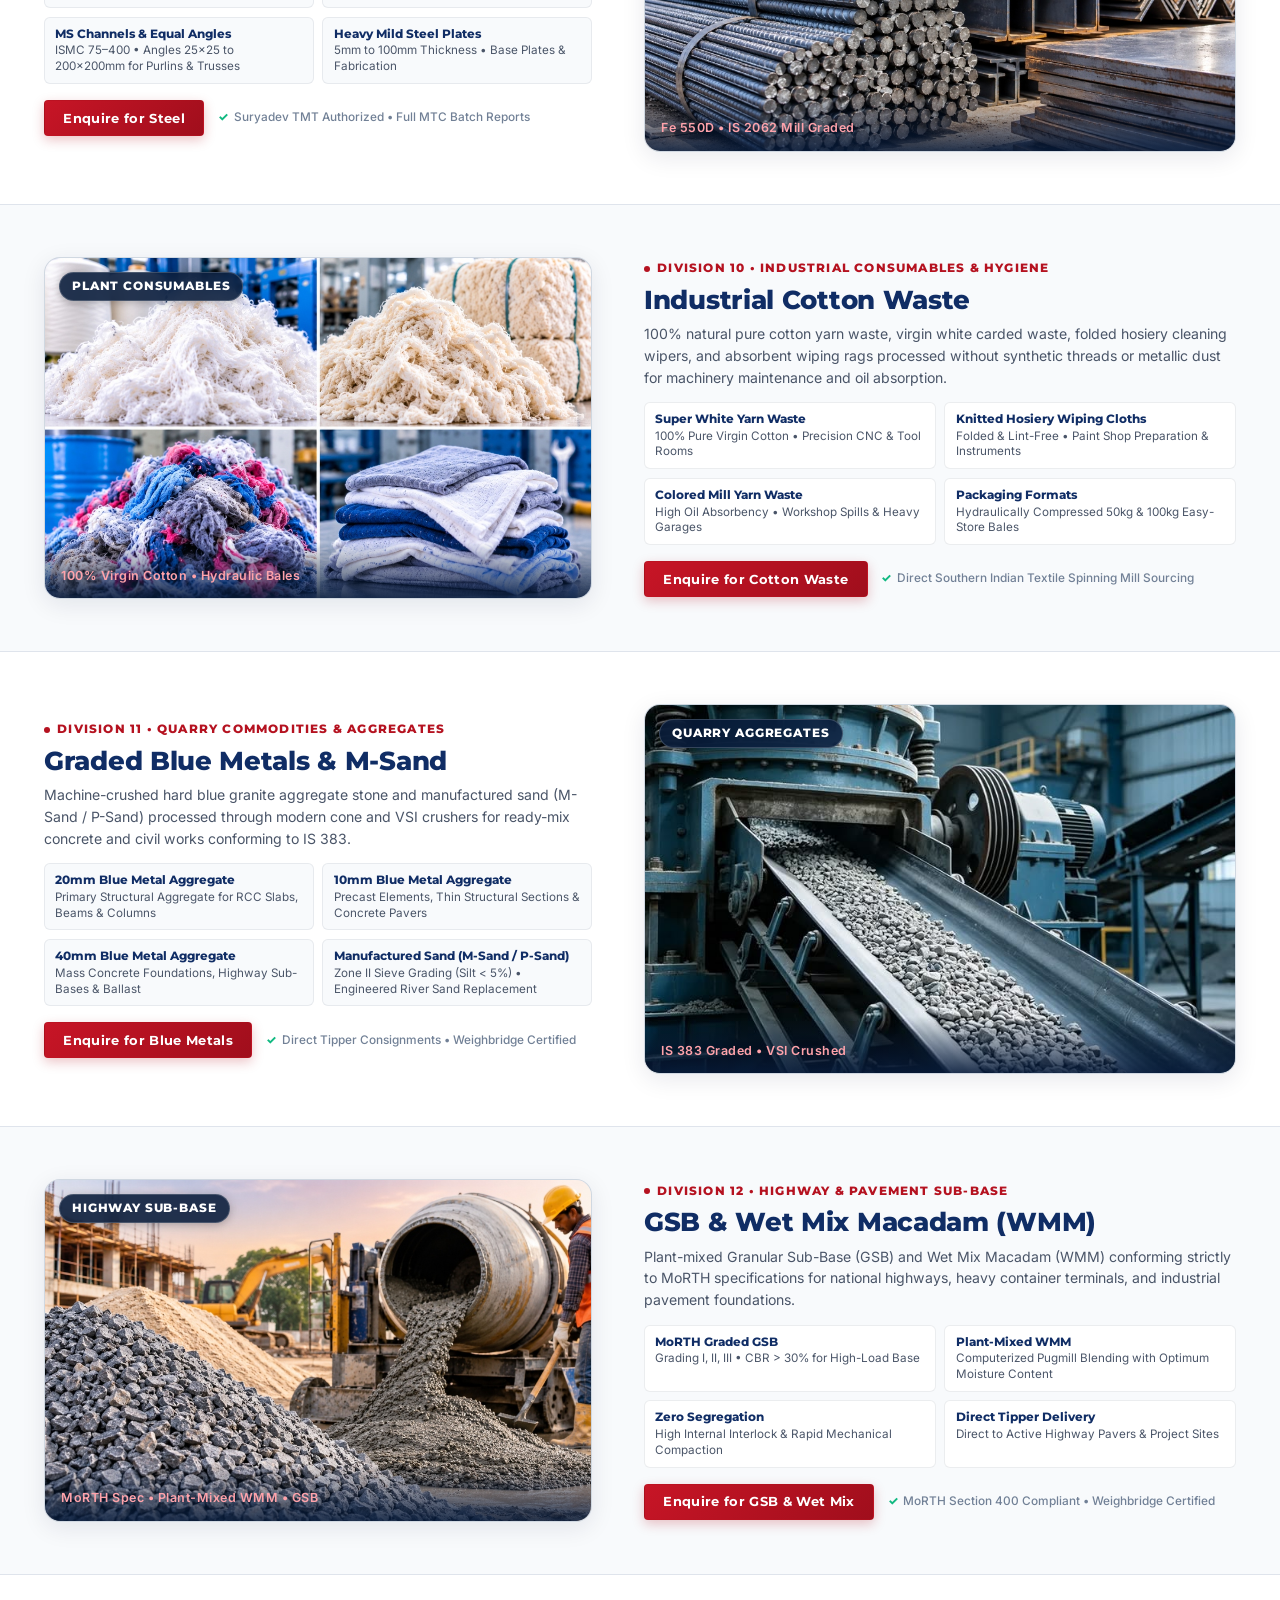
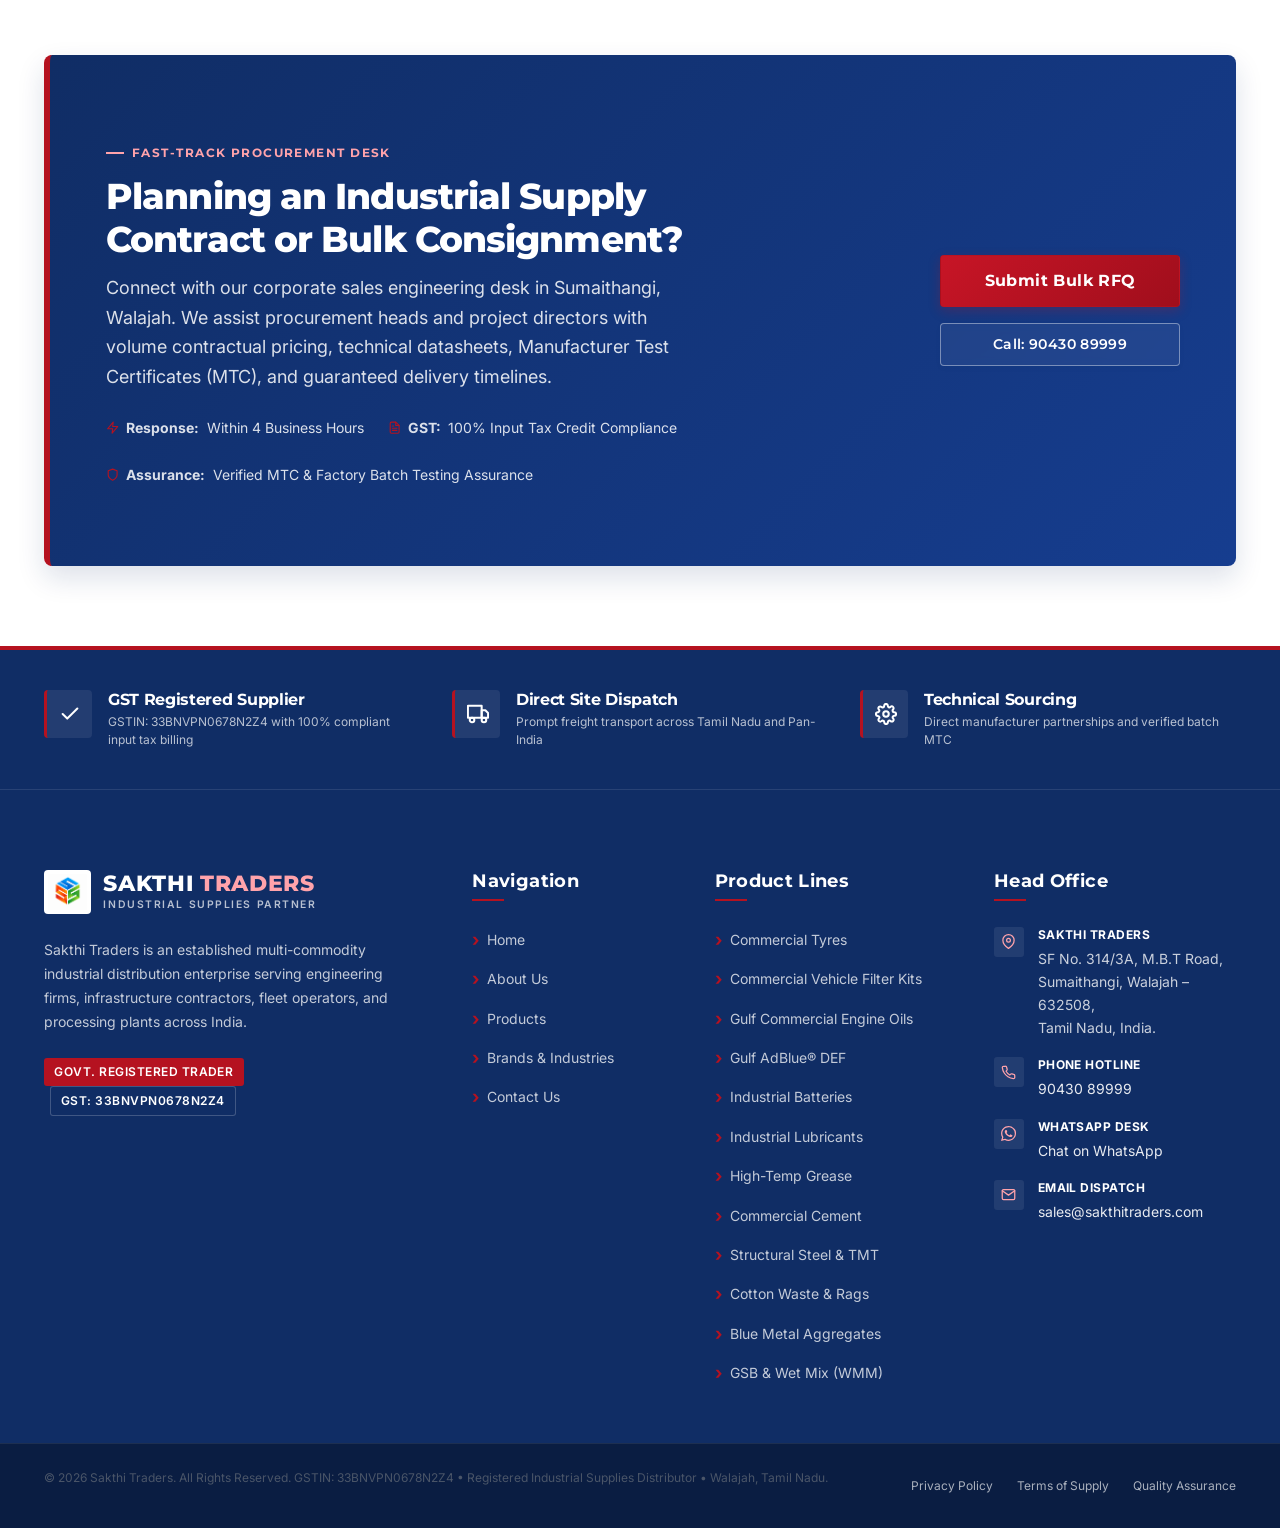
<file: products.html>
<!DOCTYPE html>
<html lang="en">
<head>
  <meta charset="UTF-8">
  <meta name="viewport" content="width=device-width, initial-scale=1.0">
  <meta http-equiv="X-UA-Compatible" content="ie=edge">
  <title>Products Catalogue | Sakthi Traders - Industrial Supplies &amp; Raw Materials</title>
  <meta name="description" content="Explore Sakthi Traders comprehensive catalogue: commercial tyres, industrial batteries, lubricants, grease, commercial vehicle filter kits, cement, structural steel, cotton waste, and blue metals.">
  <link rel="stylesheet" href="css/style.css">
</head>
<body>

  <!-- ================= 1. TOP UTILITY BAR ================= -->
  <header class="site-header">
    <div class="top-bar">
      <div class="container top-bar__container">
        <div class="top-bar__contact">
          <span class="top-bar__item">
            <svg class="icon-svg icon-svg--sm" viewBox="0 0 24 24" fill="none" stroke="currentColor" stroke-width="2" stroke-linecap="round" stroke-linejoin="round" aria-hidden="true"><path d="M22 16.92v3a2 2 0 0 1-2.18 2 19.79 19.79 0 0 1-8.63-3.07 19.5 19.5 0 0 1-6-6 19.79 19.79 0 0 1-3.07-8.67A2 2 0 0 1 4.11 2h3a2 2 0 0 1 2 1.72 12.84 12.84 0 0 0 .7 2.81 2 2 0 0 1-.45 2.11L8.09 9.91a16 16 0 0 0 6 6l1.27-1.27a2 2 0 0 1 2.11-.45 12.84 12.84 0 0 0 2.81.7A2 2 0 0 1 22 16.92z"></path></svg>
            <a href="tel:9043089999">90430 89999</a>
          </span>
          <span class="top-bar__item">
            <svg class="icon-svg icon-svg--sm" viewBox="0 0 24 24" fill="none" stroke="currentColor" stroke-width="2" stroke-linecap="round" stroke-linejoin="round" aria-hidden="true"><path d="M4 4h16c1.1 0 2 .9 2 2v12c0 1.1-.9 2-2 2H4c-1.1 0-2-.9-2-2V6c0-1.1.9-2 2-2z"></path><polyline points="22,6 12,13 2,6"></polyline></svg>
            <a href="mailto:sales@sakthitraders.com">sales@sakthitraders.com</a>
          </span>
        </div>
        <div class="top-bar__meta">
          <span class="top-bar__badge">GSTIN: 33BNVPN0678N2Z4</span>
          <span class="top-bar__item">Mon - Sat: 8:30 AM - 6:30 PM</span>
        </div>
      </div>
    </div>

    <!-- ================= 2. MAIN STICKY NAVIGATION ================= -->
    <nav class="navbar" aria-label="Main Navigation">
      <div class="container navbar__container">
        <a href="index.html" class="brand" aria-label="Sakthi Traders Home">
          <img src="images/brands/sakthi traders logo.png" alt="Sakthi Traders Logo" class="brand__logo-img">
          <div class="brand__text">
            <span class="brand__name">SAKTHI <span>TRADERS</span></span>
            <span class="brand__tagline">Industrial Supplies Partner</span>
          </div>
        </a>

        <!-- Pure CSS Mobile Hamburger Toggle -->
        <input type="checkbox" id="nav-toggle" class="nav-toggle-input" aria-label="Toggle navigation menu">
        <label for="nav-toggle" class="nav-toggle-label" title="Toggle Navigation">
          <span class="hamburger"></span>
        </label>

        <div class="nav-menu">
          <ul class="nav-list">
            <li>
              <a href="index.html" class="nav-link">
                <svg class="nav-icon" viewBox="0 0 24 24" fill="none" stroke="currentColor" stroke-width="2" stroke-linecap="round" stroke-linejoin="round" aria-hidden="true"><path d="m3 9 9-7 9 7v11a2 2 0 0 1-2 2H5a2 2 0 0 1-2-2z"/><polyline points="9 22 9 12 15 12 15 22"/></svg>
                <span>Home</span>
              </a>
            </li>
            <li>
              <a href="about.html" class="nav-link">
                <svg class="nav-icon" viewBox="0 0 24 24" fill="none" stroke="currentColor" stroke-width="2" stroke-linecap="round" stroke-linejoin="round" aria-hidden="true"><path d="M16 21v-2a4 4 0 0 0-4-4H6a4 4 0 0 0-4 4v2"/><circle cx="9" cy="7" r="4"/><path d="M22 21v-2a4 4 0 0 0-3-3.87"/><path d="M16 3.13a4 4 0 0 1 0 7.75"/></svg>
                <span>About Us</span>
                <span class="nav-arrow" aria-hidden="true">▾</span>
              </a>
            </li>
            <li>
              <a href="products.html" class="nav-link active">
                <svg class="nav-icon" viewBox="0 0 24 24" fill="none" stroke="currentColor" stroke-width="2" stroke-linecap="round" stroke-linejoin="round" aria-hidden="true"><path d="m7.5 4.27 9 5.15"/><path d="M21 8a2 2 0 0 0-1-1.73l-7-4a2 2 0 0 0-2 0l-7 4A2 2 0 0 0 3 8v8a2 2 0 0 0 1 1.73l7 4a2 2 0 0 0 2 0l7-4A2 2 0 0 0 21 16Z"/><path d="m3.3 7 8.7 5 8.7-5"/><path d="M12 22V12"/></svg>
                <span>Products</span>
                <span class="nav-arrow" aria-hidden="true">▾</span>
              </a>
            </li>
            <li>
              <a href="brands-industries.html" class="nav-link">
                <svg class="nav-icon" viewBox="0 0 24 24" fill="none" stroke="currentColor" stroke-width="2" stroke-linecap="round" stroke-linejoin="round" aria-hidden="true"><rect x="4" y="2" width="16" height="20" rx="2" ry="2"/><path d="M9 22v-4h6v4"/><line x1="8" y1="6" x2="8.01" y2="6"/><line x1="16" y1="6" x2="16.01" y2="6"/><line x1="12" y1="6" x2="12.01" y2="6"/><line x1="8" y1="10" x2="8.01" y2="10"/><line x1="16" y1="10" x2="16.01" y2="10"/><line x1="12" y1="10" x2="12.01" y2="10"/><line x1="8" y1="14" x2="8.01" y2="14"/><line x1="16" y1="14" x2="16.01" y2="14"/><line x1="12" y1="14" x2="12.01" y2="14"/></svg>
                <span>Brands &amp; Industries</span>
                <span class="nav-arrow" aria-hidden="true">▾</span>
              </a>
            </li>
            <li>
              <a href="contact.html" class="nav-link">
                <svg class="nav-icon" viewBox="0 0 24 24" fill="none" stroke="currentColor" stroke-width="2" stroke-linecap="round" stroke-linejoin="round" aria-hidden="true"><rect x="2" y="4" width="20" height="16" rx="2"/><path d="m22 7-8.97 5.7a1.94 1.94 0 0 1-2.06 0L2 7"/></svg>
                <span>Contact</span>
              </a>
            </li>
          </ul>
          <div class="nav-cta">
            <a href="contact.html" class="nav-quote-btn">
              <svg class="nav-icon" viewBox="0 0 24 24" fill="none" stroke="currentColor" stroke-width="2" stroke-linecap="round" stroke-linejoin="round" aria-hidden="true"><path d="M21 15a2 2 0 0 1-2 2H7l-4 4V5a2 2 0 0 1 2-2h14a2 2 0 0 1 2 2z"/></svg>
              <span>Get a Quote</span>
              <span class="btn-arrow" aria-hidden="true">&rarr;</span>
            </a>
          </div>
        </div>
      </div>
    </nav>
  </header>

  <main>
    <!-- ================= 3. PREMIUM PRODUCT CATEGORY HERO ================= -->
    <section class="page-banner page-banner--products" aria-labelledby="products-hero-title">
      <div class="container">
        <nav class="breadcrumb" aria-label="Breadcrumb">
          <a href="index.html">Home</a>
          <span class="breadcrumb__separator">/</span>
          <span class="breadcrumb__current">Products</span>
        </nav>
        <span class="eyebrow eyebrow--light">COMMODITY &amp; INDUSTRIAL SUPPLIES CATALOGUE</span>
        <h1 id="products-hero-title">Industrial Supplies &amp; Engineering Materials</h1>
        <p class="page-banner__desc">
          Direct-from-source distribution of commercial fleet essentials, tribology solutions, civil structural commodities, and workshop maintenance supplies for enterprises across India.
        </p>
      </div>
    </section>

    <!-- ================= 4. CATEGORY INTRODUCTION STRIP ================= -->
    <section class="section-sm bg-white" style="border-bottom: 1px solid var(--color-border);" aria-label="Catalogue Introduction">
      <div class="container">
        <div class="grid grid-4" style="align-items: center; gap: var(--space-md);">
          <div style="display: flex; align-items: flex-start; gap: 0.75rem;">
            <div class="icon-inline" style="color: var(--color-brand-red); margin-top: 2px;">
              <svg class="icon-svg icon-svg--lg" viewBox="0 0 24 24" fill="none" stroke="currentColor" stroke-width="2" stroke-linecap="round" stroke-linejoin="round" aria-hidden="true"><path d="M2 20h20"></path><path d="M20 20V9l-5 3V9l-5 3V4L2 8v12"></path><circle cx="7" cy="15" r="1"></circle><circle cx="12" cy="15" r="1"></circle><circle cx="17" cy="15" r="1"></circle></svg>
            </div>
            <div>
              <strong style="font-size: var(--text-xs); color: var(--color-navy); display: block;">Primary OEM Allocation</strong>
              <span style="font-size: 0.75rem; color: var(--color-charcoal-light);">Direct mill sourcing without trading intermediaries</span>
            </div>
          </div>
          <div style="display: flex; align-items: flex-start; gap: 0.75rem;">
            <div class="icon-inline" style="color: var(--color-royal); margin-top: 2px;">
              <svg class="icon-svg icon-svg--lg" viewBox="0 0 24 24" fill="none" stroke="currentColor" stroke-width="2" stroke-linecap="round" stroke-linejoin="round" aria-hidden="true"><path d="M14 2H6a2 2 0 0 0-2 2v16a2 2 0 0 0 2 2h12a2 2 0 0 0 2-2V8z"></path><polyline points="14 2 14 8 20 8"></polyline><line x1="16" y1="13" x2="8" y2="13"></line><line x1="16" y1="17" x2="8" y2="17"></line><polyline points="10 9 9 9 8 9"></polyline></svg>
            </div>
            <div>
              <strong style="font-size: var(--text-xs); color: var(--color-navy); display: block;">Verified Test Certificates</strong>
              <span style="font-size: 0.75rem; color: var(--color-charcoal-light);">Full chemical &amp; physical MTC reports provided</span>
            </div>
          </div>
          <div style="display: flex; align-items: flex-start; gap: 0.75rem;">
            <div class="icon-inline" style="color: var(--color-brand-red); margin-top: 2px;">
              <svg class="icon-svg icon-svg--lg" viewBox="0 0 24 24" fill="none" stroke="currentColor" stroke-width="2" stroke-linecap="round" stroke-linejoin="round" aria-hidden="true"><rect x="1" y="3" width="15" height="13"></rect><polygon points="16 8 20 8 23 11 23 16 16 16 16 8"></polygon><circle cx="5.5" cy="18.5" r="2.5"></circle><circle cx="18.5" cy="18.5" r="2.5"></circle></svg>
            </div>
            <div>
              <strong style="font-size: var(--text-xs); color: var(--color-navy); display: block;">Pan-India Site Dispatch</strong>
              <span style="font-size: 0.75rem; color: var(--color-charcoal-light);">Scheduled deliveries and breakdown support</span>
            </div>
          </div>
          <div style="display: flex; align-items: flex-start; gap: 0.75rem;">
            <div class="icon-inline" style="color: var(--color-royal); margin-top: 2px;">
              <svg class="icon-svg icon-svg--lg" viewBox="0 0 24 24" fill="none" stroke="currentColor" stroke-width="2" stroke-linecap="round" stroke-linejoin="round" aria-hidden="true"><path d="m16 16 3-8 3 8c-.87.65-1.92 1-3 1s-2.13-.35-3-1Z"></path><path d="m2 16 3-8 3 8c-.87.65-1.92 1-3 1s-2.13-.35-3-1Z"></path><path d="M7 21h10"></path><path d="M12 3v18"></path><path d="M3 7h18"></path></svg>
            </div>
            <div>
              <strong style="font-size: var(--text-xs); color: var(--color-navy); display: block;">Full GST Compliance</strong>
              <span style="font-size: 0.75rem; color: var(--color-charcoal-light);">100% input tax credit and digital e-way bills</span>
            </div>
          </div>
        </div>
      </div>
    </section>

    <!-- ================= 5. STICKY QUICK JUMP CATEGORY BAR ================= -->
    <div style="background-color: var(--color-white); border-bottom: 1px solid var(--color-border); padding: var(--space-md) 0; position: sticky; top: 76px; z-index: 990; box-shadow: 0 4px 12px rgba(16,45,101,0.06);">
      <div class="container">
        <div class="filter-bar" style="margin-bottom: 0;">
          <a href="#tyres" class="filter-btn">Tyres</a>
          <a href="#filter-kits" class="filter-btn">Filter Kits</a>
          <a href="#gulf-oil" class="filter-btn">Gulf Oil</a>
          <a href="#adblue" class="filter-btn">Gulf AdBlue&reg;</a>
          <a href="#batteries" class="filter-btn">Batteries</a>
          <a href="#lubricants" class="filter-btn">Industrial Oils</a>
          <a href="#grease" class="filter-btn">Grease</a>
          <a href="#cement" class="filter-btn">Cement</a>
          <a href="#steel" class="filter-btn">Steel</a>
          <a href="#cotton-waste" class="filter-btn">Cotton Waste</a>
          <a href="#blue-metals" class="filter-btn">Blue Metals</a>
          <a href="#gsb-wetmix" class="filter-btn">GSB &amp; Wet Mix</a>
        </div>
      </div>
    </div>

    <!-- ================= 6. TWELVE STREAMLINED PRODUCT DIVISIONS ================= -->

    <!-- DIVISION 01: TYRES -->
    <section id="tyres" class="product-division bg-white" aria-labelledby="cat-tyres-heading">
      <div class="container">
        <div class="product-division__grid">
          <div class="product-division__info">
            <span class="product-division__eyebrow">Division 01 &bull; Heavy Fleet Mobility</span>
            <h2 id="cat-tyres-heading" class="product-division__title">Commercial &amp; OTR Tyres</h2>
            <p class="product-division__desc">
              High-mileage radial and bias tyres engineered for heavy commercial freight fleets, multi-axle tippers, material handling forklifts, and OTR mining machinery under extreme axle loads.
            </p>
            <div class="product-division__specs">
              <div class="product-division__spec-item">
                <span class="product-division__spec-label">HCV Truck &amp; Bus Radials</span>
                <span class="product-division__spec-val">295/80 R22.5, 10.00 R20, 11.00 R20 &bull; All-Position</span>
              </div>
              <div class="product-division__spec-item">
                <span class="product-division__spec-label">Quarry &amp; Mining Tippers</span>
                <span class="product-division__spec-val">10.00-20 to 12.00-24 &bull; Heavy Deep Rock Lugs</span>
              </div>
              <div class="product-division__spec-item">
                <span class="product-division__spec-label">Industrial Forklifts</span>
                <span class="product-division__spec-val">Solid Cushion &bull; Non-Marking Warehouse Variants</span>
              </div>
              <div class="product-division__spec-item">
                <span class="product-division__spec-label">OTR Earthmover Tyres</span>
                <span class="product-division__spec-val">17.5 R25, 20.5 R25, 23.5 R25 E3/L3 Wheel Loaders</span>
              </div>
            </div>
            <div class="product-division__actions">
              <a href="contact.html" class="btn btn-red product-division__btn">Enquire for Tyres</a>
              <span class="product-division__sourcing">
                <span class="product-division__sourcing-icon">&#10003;</span> Direct OEM Allocation &bull; BIS &amp; DOT Certified
              </span>
            </div>
          </div>
          <div class="product-division__media">
            <span class="product-division__badge">HEAVY FLEET</span>
            <img src="images/products/tyres.jpg" alt="Commercial and OTR Tyres" class="product-division__img" width="600" height="375" loading="lazy">
            <div class="product-division__caption">Radial &bull; Bias &bull; Solid Cushion</div>
          </div>
        </div>
      </div>
    </section>

    <!-- DIVISION 02: FILTER KITS -->
    <section id="filter-kits" class="product-division bg-light" aria-labelledby="cat-filters-heading">
      <div id="filters"></div>
      <div class="container">
        <div class="product-division__grid product-division__grid--reverse">
          <div class="product-division__info">
            <span class="product-division__eyebrow">Division 02 &bull; Fleet PM Filtration</span>
            <h2 id="cat-filters-heading" class="product-division__title">Commercial Vehicle Filter Kits</h2>
            <p class="product-division__desc">
              Turnkey preventive maintenance (PM) packs bundling high-efficiency fuel filters, water separators, lube oil cartridges, radial seal air cleaners, and air dryers for BS-VI / CRDi heavy transport fleets.
            </p>
            <div class="product-division__specs">
              <div class="product-division__spec-item">
                <span class="product-division__spec-label">Fuel Filtration &amp; Water Coalescers</span>
                <span class="product-division__spec-val">2µm–5µm Synthetic Media &bull; &gt;99% Water Removal</span>
              </div>
              <div class="product-division__spec-item">
                <span class="product-division__spec-label">Lube Oil Full-Flow Filters</span>
                <span class="product-division__spec-val">ISO 4548 Rated &bull; Extended Drain Particulate Capture</span>
              </div>
              <div class="product-division__spec-item">
                <span class="product-division__spec-label">Radial Seal Air Cleaners</span>
                <span class="product-division__spec-val">ISO 5011 Certified &bull; 99.9% Severe Dust Capture</span>
              </div>
              <div class="product-division__spec-item">
                <span class="product-division__spec-label">Fleet Applications</span>
                <span class="product-division__spec-val">Tata Prima/Signa, Leyland AVTR, BharatBenz, Earthmovers</span>
              </div>
            </div>
            <div class="product-division__actions">
              <a href="contact.html" class="btn btn-red product-division__btn">Enquire for Filter Kits</a>
              <span class="product-division__sourcing">
                <span class="product-division__sourcing-icon">&#10003;</span> Genuine OEM Sourced &bull; Scheduled PM Packs
              </span>
            </div>
          </div>
          <div class="product-division__media">
            <span class="product-division__badge">FLEET FILTRATION</span>
            <img src="images/products/filter-kits.jpg" alt="Commercial Vehicle Filter Kits" class="product-division__img" width="600" height="375" loading="lazy">
            <div class="product-division__caption">OEM Spec &bull; BS-VI / CRDi Ready</div>
          </div>
        </div>
      </div>
    </section>

    <!-- DIVISION 03: GULF OIL -->
    <section id="gulf-oil" class="product-division bg-white" aria-labelledby="cat-gulf-heading">
      <div class="container">
        <div class="product-division__grid">
          <div class="product-division__info">
            <span class="product-division__eyebrow">Division 03 &bull; Commercial Fleet Lubrication</span>
            <h2 id="cat-gulf-heading" class="product-division__title">Gulf Lubricants &amp; Engine Oils</h2>
            <p class="product-division__desc">
              Authorized direct distribution of Gulf Oil's premier heavy-duty commercial vehicle engine oils, severe-duty fleet formulations, high-mileage diesel lubricants, and agricultural tractor fluids.
            </p>
            <div class="product-division__specs">
              <div class="product-division__spec-item">
                <span class="product-division__spec-label">Gulf Superfleet Synth X 15W-40</span>
                <span class="product-division__spec-val">API CK-4 / CJ-4 &bull; Low-SAPS for BS-VI DPF &amp; SCR Fleets</span>
              </div>
              <div class="product-division__spec-item">
                <span class="product-division__spec-label">Gulf Superfleet Turbo+ 15W-40</span>
                <span class="product-division__spec-val">API CI-4 Plus &bull; Multi-Axle Freight Tippers &amp; Long-Haul</span>
              </div>
              <div class="product-division__spec-item">
                <span class="product-division__spec-label">Gulf Power Trac 15W-40</span>
                <span class="product-division__spec-val">High-Torque Tractors, Excavators &amp; Diesel Gensets</span>
              </div>
              <div class="product-division__spec-item">
                <span class="product-division__spec-label">Gulf Pride 4T Plus 20W-40</span>
                <span class="product-division__spec-val">JASO MA2 &bull; Commercial Last-Mile Delivery 2-Wheelers</span>
              </div>
            </div>
            <div class="product-division__actions">
              <a href="contact.html" class="btn btn-red product-division__btn">Enquire for Gulf Lubricants</a>
              <span class="product-division__sourcing">
                <span class="product-division__sourcing-icon">&#10003;</span> Authorized Channel Partner &bull; Gulf Oil India
              </span>
            </div>
          </div>
          <div class="product-division__media">
            <span class="product-division__badge">API CK-4 LUBRICANTS</span>
            <img src="images/products/gulf-oil.jpg" alt="Gulf Commercial Lubricants" class="product-division__img" width="600" height="375" loading="lazy">
            <div class="product-division__caption">Superfleet &bull; Power Trac &bull; Pride 4T</div>
          </div>
        </div>
      </div>
    </section>

    <!-- DIVISION 04: GULF ADBLUE® DEF -->
    <section id="adblue" class="product-division bg-light" aria-labelledby="cat-adblue-heading">
      <div class="container">
        <div class="product-division__grid product-division__grid--reverse">
          <div class="product-division__info">
            <span class="product-division__eyebrow">Division 04 &bull; BS-VI Emission Fluid &amp; SCR Protection</span>
            <h2 id="cat-adblue-heading" class="product-division__title">Gulf AdBlue&reg; Diesel Exhaust Fluid</h2>
            <p class="product-division__desc">
              Certified genuine 32.5% aqueous urea solution (AUS 32) engineered to maintain peak SCR catalytic conversion efficiency in BS-VI commercial vehicles, permanently preventing fatal ECU torque derate mode and power cuts.
            </p>
            <div class="product-division__specs">
              <div class="product-division__spec-item">
                <span class="product-division__spec-label">Chemical Composition &amp; Purity</span>
                <span class="product-division__spec-val">32.5% High-Purity Automotive Urea + Demineralized Water</span>
              </div>
              <div class="product-division__spec-item">
                <span class="product-division__spec-label">Quality Benchmarks</span>
                <span class="product-division__spec-val">ISO 22241-1 to 5, DIN 70070 &bull; IS 17042:2018 Certified</span>
              </div>
              <div class="product-division__spec-item">
                <span class="product-division__spec-label">SCR Catalyst Protection</span>
                <span class="product-division__spec-val">Non-detectable trace metals; zero catalyst poisoning risk</span>
              </div>
              <div class="product-division__spec-item">
                <span class="product-division__spec-label">Supply Formats in Stock</span>
                <span class="product-division__spec-val">20L Pail (Pour Spout), 210L Drum, 1,000L IBC Tote, Tankers</span>
              </div>
            </div>
            <div class="product-division__actions">
              <a href="contact.html" class="btn btn-red product-division__btn">Enquire for Gulf AdBlue&reg;</a>
              <span class="product-division__sourcing">
                <span class="product-division__sourcing-icon">&#10003;</span> VDA Licensed &bull; Refractometer Batch Certified
              </span>
            </div>
          </div>
          <div class="product-division__media">
            <span class="product-division__badge">ISO 22241 DEF</span>
            <img src="images/products/adblue.jpg" alt="Gulf AdBlue Diesel Exhaust Fluid DEF" class="product-division__img" width="600" height="375" loading="lazy">
            <div class="product-division__caption">VDA Licensed &bull; BS-VI SCR Anti-Derate</div>
          </div>
        </div>
      </div>
    </section>

    <!-- DIVISION 05: BATTERIES -->
    <section id="batteries" class="product-division bg-white" aria-labelledby="cat-batteries-heading">
      <div class="container">
        <div class="product-division__grid">
          <div class="product-division__info">
            <span class="product-division__eyebrow">Division 05 &bull; Energy &amp; Power Storage</span>
            <h2 id="cat-batteries-heading" class="product-division__title">Industrial &amp; Commercial Batteries</h2>
            <p class="product-division__desc">
              High-cranking, zero-maintenance, and deep-cycle battery arrays engineered with vibration-resistant plates and silver-calcium alloy grids for heavy commercial fleets, diesel generator cranking, and UPS arrays.
            </p>
            <div class="product-division__specs">
              <div class="product-division__spec-item">
                <span class="product-division__spec-label">Heavy Commercial (HCV)</span>
                <span class="product-division__spec-val">12V 80Ah–180Ah (CCA 600A–1050A) &bull; Vibration-Proof</span>
              </div>
              <div class="product-division__spec-item">
                <span class="product-division__spec-label">DG Set Cranking</span>
                <span class="product-division__spec-val">12V 135Ah–200Ah High CCA Instantaneous Burst Power</span>
              </div>
              <div class="product-division__spec-item">
                <span class="product-division__spec-label">Industrial Standby UPS</span>
                <span class="product-division__spec-val">12V 150Ah–240Ah C10/C20 High-Cycle Tubular Cells</span>
              </div>
              <div class="product-division__spec-item">
                <span class="product-division__spec-label">Standards &amp; Warranties</span>
                <span class="product-division__spec-val">IS 14257 &amp; IEC Compliant &bull; Factory Warranty &amp; Exchange</span>
              </div>
            </div>
            <div class="product-division__actions">
              <a href="contact.html" class="btn btn-red product-division__btn">Enquire for Batteries</a>
              <span class="product-division__sourcing">
                <span class="product-division__sourcing-icon">&#10003;</span> Authorized Channel Partner &bull; Amaron Commercial
              </span>
            </div>
          </div>
          <div class="product-division__media">
            <span class="product-division__badge">POWER STORAGE</span>
            <img src="images/products/industrial-batteries.jpg" alt="Industrial Batteries" class="product-division__img" width="600" height="375" loading="lazy">
            <div class="product-division__caption">High-CCA &bull; Deep Cycle &bull; IS 14257</div>
          </div>
        </div>
      </div>
    </section>

    <!-- DIVISION 06: INDUSTRIAL LUBRICANTS -->
    <section id="lubricants" class="product-division bg-light" aria-labelledby="cat-lubricants-heading">
      <div class="container">
        <div class="product-division__grid product-division__grid--reverse">
          <div class="product-division__info">
            <span class="product-division__eyebrow">Division 06 &bull; Tribology &amp; Machinery Fluids</span>
            <h2 id="cat-lubricants-heading" class="product-division__title">Industrial Lubricants &amp; Oils</h2>
            <p class="product-division__desc">
              Refined virgin hydro-cracked industrial oils formulated with extreme anti-wear and thermal oxidation inhibitors to protect high-pressure hydraulic circuits, planetary gearboxes, compressors, and precision machine tools.
            </p>
            <div class="product-division__specs">
              <div class="product-division__spec-item">
                <span class="product-division__spec-label">Industrial Hydraulic Fluids</span>
                <span class="product-division__spec-val">ISO VG 32, 46, 68 &bull; DIN 51524 Part 2 (HLP) Anti-Wear</span>
              </div>
              <div class="product-division__spec-item">
                <span class="product-division__spec-label">Enclosed Industrial Gear Oils</span>
                <span class="product-division__spec-val">ISO VG 150 to 680 &bull; DIN 51517 Part 3 (CLP), AGMA 9005-E02</span>
              </div>
              <div class="product-division__spec-item">
                <span class="product-division__spec-label">Turbine &amp; Compressor Lubricants</span>
                <span class="product-division__spec-val">ISO 8068 (L-TSA) &bull; High Thermal &amp; Rapid Demulsibility</span>
              </div>
              <div class="product-division__spec-item">
                <span class="product-division__spec-label">Packaging &amp; Traceability</span>
                <span class="product-division__spec-val">20L Pails, 210L Steel Barrels &bull; Refinery Batch Analysis</span>
              </div>
            </div>
            <div class="product-division__actions">
              <a href="contact.html" class="btn btn-red product-division__btn">Enquire for Lubricants</a>
              <span class="product-division__sourcing">
                <span class="product-division__sourcing-icon">&#10003;</span> Sourced from MAK (BPCL), Shell &amp; Castrol
              </span>
            </div>
          </div>
          <div class="product-division__media">
            <span class="product-division__badge">TRIBOLOGY FLUIDS</span>
            <img src="images/products/lubricant.jpg" alt="Industrial Lubricants" class="product-division__img" width="600" height="375" loading="lazy">
            <div class="product-division__caption">ISO VG 32 to 680 &bull; Hydraulic &amp; Gear</div>
          </div>
        </div>
      </div>
    </section>

    <!-- DIVISION 07: GREASE -->
    <section id="grease" class="product-division bg-white" aria-labelledby="cat-grease-heading">
      <div class="container">
        <div class="product-division__grid">
          <div class="product-division__info">
            <span class="product-division__eyebrow">Division 07 &bull; Heavy Machinery Protection</span>
            <h2 id="cat-grease-heading" class="product-division__title">Extreme-Pressure Grease</h2>
            <p class="product-division__desc">
              Specialized lithium complex, molybdenum disulfide (moly), and high-temp synthetic greases engineered to eliminate metal-to-metal boundary friction under heavy vibration, severe shock loads, and high moisture washout.
            </p>
            <div class="product-division__specs">
              <div class="product-division__spec-item">
                <span class="product-division__spec-label">EP Lithium Complex</span>
                <span class="product-division__spec-val">NLGI 2 &amp; 3 (-20°C to +160°C) &bull; Plant Bearings &amp; Chassis</span>
              </div>
              <div class="product-division__spec-item">
                <span class="product-division__spec-label">Molybdenum Disulfide (Moly EP)</span>
                <span class="product-division__spec-val">-25°C to +180°C &bull; Jaw Crushers &amp; Heavy Excavator Pins</span>
              </div>
              <div class="product-division__spec-item">
                <span class="product-division__spec-label">High-Temp Non-Melt Synthetics</span>
                <span class="product-division__spec-val">Up to +280°C &bull; Kiln Cars, Annealing Ovens, Asphalt Plants</span>
              </div>
              <div class="product-division__spec-item">
                <span class="product-division__spec-label">Water-Resistant Calcium Sulfonate</span>
                <span class="product-division__spec-val">-20°C to +180°C &bull; Steel Rolling Mills &amp; Wash Screens</span>
              </div>
            </div>
            <div class="product-division__actions">
              <a href="contact.html" class="btn btn-red product-division__btn">Enquire for Grease</a>
              <span class="product-division__sourcing">
                <span class="product-division__sourcing-icon">&#10003;</span> 18kg Pails, 180kg Barrels &amp; 400g Cartridges
              </span>
            </div>
          </div>
          <div class="product-division__media">
            <span class="product-division__badge">MACHINERY PROTECTION</span>
            <img src="images/products/grease.jpg" alt="Industrial Grease" class="product-division__img" width="600" height="375" loading="lazy">
            <div class="product-division__caption">NLGI 1, 2, 3 &bull; Up to +280°C</div>
          </div>
        </div>
      </div>
    </section>

    <!-- DIVISION 08: CEMENT -->
    <section id="cement" class="product-division bg-light" aria-labelledby="cat-cement-heading">
      <div class="container">
        <div class="product-division__grid product-division__grid--reverse">
          <div class="product-division__info">
            <span class="product-division__eyebrow">Division 08 &bull; Civil Infrastructure</span>
            <h2 id="cat-cement-heading" class="product-division__title">Commercial Grade Cement</h2>
            <p class="product-division__desc">
              Direct-from-plant allocation of high-strength Ordinary Portland Cement (OPC Grade 53) and Portland Pozzolana Cement (PPC) for commercial, industrial, and infrastructure civil construction with verified early strength.
            </p>
            <div class="product-division__specs">
              <div class="product-division__spec-item">
                <span class="product-division__spec-label">OPC 53 Grade (IS 269 : 2015)</span>
                <span class="product-division__spec-val">28-Day Strength &ge; 53 MPa &bull; Pre-stressed Concrete, RCC Frames</span>
              </div>
              <div class="product-division__spec-item">
                <span class="product-division__spec-label">PPC Pozzolana (IS 1489 Part 1)</span>
                <span class="product-division__spec-val">High Ultimate Durability &bull; Low Heat Mass Concrete &amp; Marine</span>
              </div>
              <div class="product-division__spec-item">
                <span class="product-division__spec-label">Sulfate Resisting Cement</span>
                <span class="product-division__spec-val">IS 12330 &bull; Coastal Foundations &amp; Effluent Structures</span>
              </div>
              <div class="product-division__spec-item">
                <span class="product-division__spec-label">Packaging &amp; Direct Logistics</span>
                <span class="product-division__spec-val">50kg HDPE/Paper Bags &bull; Pneumatic Bulk Bulker Tankers</span>
              </div>
            </div>
            <div class="product-division__actions">
              <a href="contact.html" class="btn btn-red product-division__btn">Enquire for Cement</a>
              <span class="product-division__sourcing">
                <span class="product-division__sourcing-icon">&#10003;</span> Zuari Cement Authorized Allocation Channel
              </span>
            </div>
          </div>
          <div class="product-division__media">
            <span class="product-division__badge">PRIMARY MILL CEMENT</span>
            <img src="images/products/cement.jpg" alt="Commercial Grade Cement" class="product-division__img" width="600" height="375" loading="lazy">
            <div class="product-division__caption">IS 269 &bull; IS 1489 &bull; Grade 53 OPC</div>
          </div>
        </div>
      </div>
    </section>

    <!-- DIVISION 09: STEEL -->
    <section id="steel" class="product-division bg-white" aria-labelledby="cat-steel-heading">
      <div class="container">
        <div class="product-division__grid">
          <div class="product-division__info">
            <span class="product-division__eyebrow">Division 09 &bull; Structural Metals</span>
            <h2 id="cat-steel-heading" class="product-division__title">Structural Steel &amp; TMT Rebars</h2>
            <p class="product-division__desc">
              Primary mill certified structural steel sections, channels, beams, angles, and high-ductility Fe 550D TMT rebars stocked in volume with mill heat numbers and verified Mill Test Certificates (MTC).
            </p>
            <div class="product-division__specs">
              <div class="product-division__spec-item">
                <span class="product-division__spec-label">Fe 500D / 550D TMT Rebars</span>
                <span class="product-division__spec-val">8mm to 32mm &bull; IS 1786 Superior Bendability &amp; Earthquake Ready</span>
              </div>
              <div class="product-division__spec-item">
                <span class="product-division__spec-label">MS Beams &amp; Joists (ISMB)</span>
                <span class="product-division__spec-val">ISMB 100 to 600 &bull; IS 2062 Grade E250 for Heavy Portal Frames</span>
              </div>
              <div class="product-division__spec-item">
                <span class="product-division__spec-label">MS Channels &amp; Equal Angles</span>
                <span class="product-division__spec-val">ISMC 75–400 &bull; Angles 25x25 to 200x200mm for Purlins &amp; Trusses</span>
              </div>
              <div class="product-division__spec-item">
                <span class="product-division__spec-label">Heavy Mild Steel Plates</span>
                <span class="product-division__spec-val">5mm to 100mm Thickness &bull; Base Plates &amp; Fabrication</span>
              </div>
            </div>
            <div class="product-division__actions">
              <a href="contact.html" class="btn btn-red product-division__btn">Enquire for Steel</a>
              <span class="product-division__sourcing">
                <span class="product-division__sourcing-icon">&#10003;</span> Suryadev TMT Authorized &bull; Full MTC Batch Reports
              </span>
            </div>
          </div>
          <div class="product-division__media">
            <span class="product-division__badge">STRUCTURAL STEEL</span>
            <img src="images/products/tmt.jpg" alt="Structural Steel and TMT" class="product-division__img" width="600" height="375" loading="lazy">
            <div class="product-division__caption">Fe 550D &bull; IS 2062 Mill Graded</div>
          </div>
        </div>
      </div>
    </section>

    <!-- DIVISION 10: COTTON WASTE -->
    <section id="cotton-waste" class="product-division bg-light" aria-labelledby="cat-cotton-heading">
      <div class="container">
        <div class="product-division__grid product-division__grid--reverse">
          <div class="product-division__info">
            <span class="product-division__eyebrow">Division 10 &bull; Industrial Consumables &amp; Hygiene</span>
            <h2 id="cat-cotton-heading" class="product-division__title">Industrial Cotton Waste</h2>
            <p class="product-division__desc">
              100% natural pure cotton yarn waste, virgin white carded waste, folded hosiery cleaning wipers, and absorbent wiping rags processed without synthetic threads or metallic dust for machinery maintenance and oil absorption.
            </p>
            <div class="product-division__specs">
              <div class="product-division__spec-item">
                <span class="product-division__spec-label">Super White Yarn Waste</span>
                <span class="product-division__spec-val">100% Pure Virgin Cotton &bull; Precision CNC &amp; Tool Rooms</span>
              </div>
              <div class="product-division__spec-item">
                <span class="product-division__spec-label">Knitted Hosiery Wiping Cloths</span>
                <span class="product-division__spec-val">Folded &amp; Lint-Free &bull; Paint Shop Preparation &amp; Instruments</span>
              </div>
              <div class="product-division__spec-item">
                <span class="product-division__spec-label">Colored Mill Yarn Waste</span>
                <span class="product-division__spec-val">High Oil Absorbency &bull; Workshop Spills &amp; Heavy Garages</span>
              </div>
              <div class="product-division__spec-item">
                <span class="product-division__spec-label">Packaging Formats</span>
                <span class="product-division__spec-val">Hydraulically Compressed 50kg &amp; 100kg Easy-Store Bales</span>
              </div>
            </div>
            <div class="product-division__actions">
              <a href="contact.html" class="btn btn-red product-division__btn">Enquire for Cotton Waste</a>
              <span class="product-division__sourcing">
                <span class="product-division__sourcing-icon">&#10003;</span> Direct Southern Indian Textile Spinning Mill Sourcing
              </span>
            </div>
          </div>
          <div class="product-division__media">
            <span class="product-division__badge">PLANT CONSUMABLES</span>
            <img src="images/products/cotton-waste.jpg" alt="Industrial Cotton Waste" class="product-division__img" width="600" height="375" loading="lazy">
            <div class="product-division__caption">100% Virgin Cotton &bull; Hydraulic Bales</div>
          </div>
        </div>
      </div>
    </section>

    <!-- DIVISION 11: BLUE METALS -->
    <section id="blue-metals" class="product-division bg-white" aria-labelledby="cat-bluemetals-heading">
      <div class="container">
        <div class="product-division__grid">
          <div class="product-division__info">
            <span class="product-division__eyebrow">Division 11 &bull; Quarry Commodities &amp; Aggregates</span>
            <h2 id="cat-bluemetals-heading" class="product-division__title">Graded Blue Metals &amp; M-Sand</h2>
            <p class="product-division__desc">
              Machine-crushed hard blue granite aggregate stone and manufactured sand (M-Sand / P-Sand) processed through modern cone and VSI crushers for ready-mix concrete and civil works conforming to IS 383.
            </p>
            <div class="product-division__specs">
              <div class="product-division__spec-item">
                <span class="product-division__spec-label">20mm Blue Metal Aggregate</span>
                <span class="product-division__spec-val">Primary Structural Aggregate for RCC Slabs, Beams &amp; Columns</span>
              </div>
              <div class="product-division__spec-item">
                <span class="product-division__spec-label">10mm Blue Metal Aggregate</span>
                <span class="product-division__spec-val">Precast Elements, Thin Structural Sections &amp; Concrete Pavers</span>
              </div>
              <div class="product-division__spec-item">
                <span class="product-division__spec-label">40mm Blue Metal Aggregate</span>
                <span class="product-division__spec-val">Mass Concrete Foundations, Highway Sub-Bases &amp; Ballast</span>
              </div>
              <div class="product-division__spec-item">
                <span class="product-division__spec-label">Manufactured Sand (M-Sand / P-Sand)</span>
                <span class="product-division__spec-val">Zone II Sieve Grading (Silt &lt; 5%) &bull; Engineered River Sand Replacement</span>
              </div>
            </div>
            <div class="product-division__actions">
              <a href="contact.html" class="btn btn-red product-division__btn">Enquire for Blue Metals</a>
              <span class="product-division__sourcing">
                <span class="product-division__sourcing-icon">&#10003;</span> Direct Tipper Consignments &bull; Weighbridge Certified
              </span>
            </div>
          </div>
          <div class="product-division__media">
            <span class="product-division__badge">QUARRY AGGREGATES</span>
            <img src="images/products/bluemetals.jpg" alt="Graded Blue Metals" class="product-division__img" width="600" height="375" loading="lazy">
            <div class="product-division__caption">IS 383 Graded &bull; VSI Crushed</div>
          </div>
        </div>
      </div>
    </section>

    <!-- DIVISION 12: GSB & WET MIX -->
    <section id="gsb-wetmix" class="product-division bg-light" aria-labelledby="cat-gsb-heading">
      <div class="container">
        <div class="product-division__grid product-division__grid--reverse">
          <div class="product-division__info">
            <span class="product-division__eyebrow">Division 12 &bull; Highway &amp; Pavement Sub-Base</span>
            <h2 id="cat-gsb-heading" class="product-division__title">GSB &amp; Wet Mix Macadam (WMM)</h2>
            <p class="product-division__desc">
              Plant-mixed Granular Sub-Base (GSB) and Wet Mix Macadam (WMM) conforming strictly to MoRTH specifications for national highways, heavy container terminals, and industrial pavement foundations.
            </p>
            <div class="product-division__specs">
              <div class="product-division__spec-item">
                <span class="product-division__spec-label">MoRTH Graded GSB</span>
                <span class="product-division__spec-val">Grading I, II, III &bull; CBR &gt; 30% for High-Load Base</span>
              </div>
              <div class="product-division__spec-item">
                <span class="product-division__spec-label">Plant-Mixed WMM</span>
                <span class="product-division__spec-val">Computerized Pugmill Blending with Optimum Moisture Content</span>
              </div>
              <div class="product-division__spec-item">
                <span class="product-division__spec-label">Zero Segregation</span>
                <span class="product-division__spec-val">High Internal Interlock &amp; Rapid Mechanical Compaction</span>
              </div>
              <div class="product-division__spec-item">
                <span class="product-division__spec-label">Direct Tipper Delivery</span>
                <span class="product-division__spec-val">Direct to Active Highway Pavers &amp; Project Sites</span>
              </div>
            </div>
            <div class="product-division__actions">
              <a href="contact.html" class="btn btn-red product-division__btn">Enquire for GSB &amp; Wet Mix</a>
              <span class="product-division__sourcing">
                <span class="product-division__sourcing-icon">&#10003;</span> MoRTH Section 400 Compliant &bull; Weighbridge Certified
              </span>
            </div>
          </div>
          <div class="product-division__media">
            <span class="product-division__badge">HIGHWAY SUB-BASE</span>
            <img src="images/products/gsb-wetmix.jpg" alt="GSB and Wet Mix Macadam" class="product-division__img" width="600" height="375" loading="lazy">
            <div class="product-division__caption">MoRTH Spec &bull; Plant-Mixed WMM &bull; GSB</div>
          </div>
        </div>
      </div>
    </section>

    <!-- ================= 7. BULK PRODUCT ENQUIRIES CTA ================= -->
    <section class="section bg-white" aria-labelledby="cta-heading">
      <div class="container">
        <div class="cta-banner">
          <div>
            <span class="eyebrow eyebrow--light">FAST-TRACK PROCUREMENT DESK</span>
            <h2 id="cta-heading">Planning an Industrial Supply Contract or Bulk Consignment?</h2>
            <p>
              Connect with our corporate sales engineering desk in Sumaithangi, Walajah. We assist procurement heads and project directors with volume contractual pricing, technical datasheets, Manufacturer Test Certificates (MTC), and guaranteed delivery timelines.
            </p>
            <div style="margin-top: var(--space-md); display: flex; gap: var(--space-md); flex-wrap: wrap; font-size: var(--text-sm); color: rgba(255,255,255,0.85);">
              <span class="icon-inline">
                <svg class="icon-svg icon-svg--sm text-accent" viewBox="0 0 24 24" fill="none" stroke="currentColor" stroke-width="2" stroke-linecap="round" stroke-linejoin="round" aria-hidden="true"><polygon points="13 2 3 14 12 14 11 22 21 10 12 10 13 2"></polygon></svg>
                <strong>Response:</strong> Within 4 Business Hours
              </span>
              <span class="icon-inline">
                <svg class="icon-svg icon-svg--sm text-accent" viewBox="0 0 24 24" fill="none" stroke="currentColor" stroke-width="2" stroke-linecap="round" stroke-linejoin="round" aria-hidden="true"><path d="M14 2H6a2 2 0 0 0-2 2v16a2 2 0 0 0 2 2h12a2 2 0 0 0 2-2V8z"></path><polyline points="14 2 14 8 20 8"></polyline><line x1="16" y1="13" x2="8" y2="13"></line><line x1="16" y1="17" x2="8" y2="17"></line><polyline points="10 9 9 9 8 9"></polyline></svg>
                <strong>GST:</strong> 100% Input Tax Credit Compliance
              </span>
              <span class="icon-inline">
                <svg class="icon-svg icon-svg--sm text-accent" viewBox="0 0 24 24" fill="none" stroke="currentColor" stroke-width="2" stroke-linecap="round" stroke-linejoin="round" aria-hidden="true"><path d="M12 22s8-4 8-10V5l-8-3-8 3v7c0 6 8 10 8 10z"></path></svg>
                <strong>Assurance:</strong> Verified MTC &amp; Factory Batch Testing Assurance
              </span>
            </div>
          </div>
          <div style="display: flex; flex-direction: column; gap: var(--space-sm); align-items: stretch; min-width: 240px;">
            <a href="contact.html" class="btn btn-red btn-lg" style="text-align: center;">Submit Bulk RFQ</a>
            <a href="tel:9043089999" class="btn btn-outline-white" style="text-align: center;">Call: 90430 89999</a>
          </div>
        </div>
      </div>
    </section>
  </main>

  <!-- ================= 8. REUSABLE SITE FOOTER ================= -->
  <footer class="site-footer">
    <!-- Top Feature / Highlight Bar -->
    <div class="footer-top">
      <div class="container">
        <div class="footer-highlight-bar">
          <div class="highlight-item">
            <div class="highlight-icon">
              <svg class="icon-svg" viewBox="0 0 24 24" fill="none" stroke="currentColor" stroke-width="2.5" stroke-linecap="round" stroke-linejoin="round" aria-hidden="true"><polyline points="20 6 9 17 4 12"></polyline></svg>
            </div>
            <div class="highlight-text">
              <h5>GST Registered Supplier</h5>
              <p>GSTIN: 33BNVPN0678N2Z4 with 100% compliant input tax billing</p>
            </div>
          </div>
          <div class="highlight-item">
            <div class="highlight-icon">
              <svg class="icon-svg" viewBox="0 0 24 24" fill="none" stroke="currentColor" stroke-width="2" stroke-linecap="round" stroke-linejoin="round" aria-hidden="true"><rect x="1" y="3" width="15" height="13"></rect><polygon points="16 8 20 8 23 11 23 16 16 16 16 8"></polygon><circle cx="5.5" cy="18.5" r="2.5"></circle><circle cx="18.5" cy="18.5" r="2.5"></circle></svg>
            </div>
            <div class="highlight-text">
              <h5>Direct Site Dispatch</h5>
              <p>Prompt freight transport across Tamil Nadu and Pan-India</p>
            </div>
          </div>
          <div class="highlight-item">
            <div class="highlight-icon">
              <svg class="icon-svg" viewBox="0 0 24 24" fill="none" stroke="currentColor" stroke-width="2" stroke-linecap="round" stroke-linejoin="round" aria-hidden="true"><circle cx="12" cy="12" r="3"></circle><path d="M19.4 15a1.65 1.65 0 0 0 .33 1.82l.06.06a2 2 0 0 1 0 2.83 2 2 0 0 1-2.83 0l-.06-.06a1.65 1.65 0 0 0-1.82-.33 1.65 1.65 0 0 0-1 1.51V21a2 2 0 0 1-2 2 2 2 0 0 1-2-2v-.09A1.65 1.65 0 0 0 9 19.4a1.65 1.65 0 0 0-1.82.33l-.06.06a2 2 0 0 1-2.83 0 2 2 0 0 1 0-2.83l.06-.06a1.65 1.65 0 0 0 .33-1.82 1.65 1.65 0 0 0-1.51-1H3a2 2 0 0 1-2-2 2 2 0 0 1 2-2h.09A1.65 1.65 0 0 0 4.6 9a1.65 1.65 0 0 0-.33-1.82l-.06-.06a2 2 0 0 1 0-2.83 2 2 0 0 1 2.83 0l.06.06a1.65 1.65 0 0 0 1.82.33H9a1.65 1.65 0 0 0 1-1.51V3a2 2 0 0 1 2-2 2 2 0 0 1 2 2v.09a1.65 1.65 0 0 0 1 1.51 1.65 1.65 0 0 0 1.82-.33l.06-.06a2 2 0 0 1 2.83 0 2 2 0 0 1 0 2.83l-.06.06a1.65 1.65 0 0 0-.33 1.82V9a1.65 1.65 0 0 0 1.51 1H21a2 2 0 0 1 2 2 2 2 0 0 1-2 2h-.09a1.65 1.65 0 0 0-1.51 1z"></path></svg>
            </div>
            <div class="highlight-text">
              <h5>Technical Sourcing</h5>
              <p>Direct manufacturer partnerships and verified batch MTC</p>
            </div>
          </div>
        </div>
      </div>
    </div>

    <!-- Main Footer Content -->
    <div class="footer-main">
      <div class="container footer-grid">
        <!-- Col 1: Brand Info -->
        <div class="footer-col footer-about">
          <div class="brand" style="margin-bottom: var(--space-md);">
            <img src="images/brands/sakthi traders logo.png" alt="Sakthi Traders Logo" class="brand__logo-img" style="background: white; padding: 4px; border-radius: 4px;">
            <div class="brand__text">
              <span class="brand__name" style="color: var(--color-white);">SAKTHI <span style="color: #FFA3AB;">TRADERS</span></span>
              <span class="brand__tagline" style="color: rgba(255,255,255,0.7);">Industrial Supplies Partner</span>
            </div>
          </div>
          <p>
            Sakthi Traders is an established multi-commodity industrial distribution enterprise serving engineering firms, infrastructure contractors, fleet operators, and processing plants across India.
          </p>
          <div>
            <span class="badge badge-red">Govt. Registered Trader</span>
            <span class="badge badge-navy" style="margin-left: 0.35rem; border: 1px solid rgba(255,255,255,0.2);">GST: 33BNVPN0678N2Z4</span>
          </div>
        </div>

        <!-- Col 2: Navigation Links -->
        <div class="footer-col">
          <h4>Navigation</h4>
          <ul class="footer-links">
            <li><a href="index.html">Home</a></li>
            <li><a href="about.html">About Us</a></li>
            <li><a href="products.html">Products</a></li>
            <li><a href="brands-industries.html">Brands &amp; Industries</a></li>
            <li><a href="contact.html">Contact Us</a></li>
          </ul>
        </div>

        <!-- Col 3: Product Verticals -->
        <div class="footer-col">
          <h4>Product Lines</h4>
          <ul class="footer-links">
            <li><a href="products.html#tyres">Commercial Tyres</a></li>
            <li><a href="products.html#filter-kits">Commercial Vehicle Filter Kits</a></li>
            <li><a href="products.html#gulf-oil">Gulf Commercial Engine Oils</a></li>
            <li><a href="products.html#adblue">Gulf AdBlue&reg; DEF</a></li>
            <li><a href="products.html#batteries">Industrial Batteries</a></li>
            <li><a href="products.html#lubricants">Industrial Lubricants</a></li>
            <li><a href="products.html#grease">High-Temp Grease</a></li>
            <li><a href="products.html#cement">Commercial Cement</a></li>
            <li><a href="products.html#steel">Structural Steel &amp; TMT</a></li>
            <li><a href="products.html#cotton-waste">Cotton Waste &amp; Rags</a></li>
            <li><a href="products.html#blue-metals">Blue Metal Aggregates</a></li>
            <li><a href="products.html#gsb-wetmix">GSB &amp; Wet Mix (WMM)</a></li>
          </ul>
        </div>

        <!-- Col 4: Corporate Headquarters -->
        <div class="footer-col">
          <h4>Head Office</h4>
          <div class="footer-contact-list">
            <div class="footer-contact-item">
              <div class="footer-contact-icon">
                <svg class="icon-svg" viewBox="0 0 24 24" fill="none" stroke="currentColor" stroke-width="2" stroke-linecap="round" stroke-linejoin="round" aria-hidden="true"><path d="M21 10c0 7-9 13-9 13s-9-6-9-13a9 9 0 0 1 18 0z"></path><circle cx="12" cy="10" r="3"></circle></svg>
              </div>
              <div>
                <strong>Sakthi Traders</strong>
                SF No. 314/3A, M.B.T Road,<br>
                Sumaithangi, Walajah – 632508,<br>
                Tamil Nadu, India.
              </div>
            </div>
            <div class="footer-contact-item">
              <div class="footer-contact-icon">
                <svg class="icon-svg" viewBox="0 0 24 24" fill="none" stroke="currentColor" stroke-width="2" stroke-linecap="round" stroke-linejoin="round" aria-hidden="true"><path d="M22 16.92v3a2 2 0 0 1-2.18 2 19.79 19.79 0 0 1-8.63-3.07 19.5 19.5 0 0 1-6-6 19.79 19.79 0 0 1-3.07-8.67A2 2 0 0 1 4.11 2h3a2 2 0 0 1 2 1.72 12.84 12.84 0 0 0 .7 2.81 2 2 0 0 1-.45 2.11L8.09 9.91a16 16 0 0 0 6 6l1.27-1.27a2 2 0 0 1 2.11-.45 12.84 12.84 0 0 0 2.81.7A2 2 0 0 1 22 16.92z"></path></svg>
              </div>
              <div>
                <strong>Phone Hotline</strong>
                <a href="tel:9043089999">90430 89999</a>
              </div>
            </div>
            <div class="footer-contact-item">
              <div class="footer-contact-icon">
                <svg class="icon-svg" viewBox="0 0 24 24" fill="currentColor" aria-hidden="true"><path d="M20.52 3.48A11.93 11.93 0 0 0 12.06 0C5.46 0 .09 5.37.09 11.97c0 2.11.55 4.17 1.6 6L0 24l6.21-1.63a11.96 11.96 0 0 0 5.85 1.51h.01c6.6 0 11.97-5.37 11.97-11.97 0-3.2-.12-6.21-3.52-8.43zM12.07 21.87h-.01a9.92 9.92 0 0 1-5.06-1.39l-.36-.21-3.76.99 1-3.66-.23-.38a9.92 9.92 0 0 1-1.52-5.25c0-5.49 4.47-9.96 9.96-9.96 2.66 0 5.16 1.04 7.04 2.92a9.9 9.9 0 0 1 2.91 7.04c0 5.5-4.47 9.96-9.97 9.96zm5.46-7.46c-.3-.15-1.77-.87-2.04-.97-.27-.1-.47-.15-.67.15-.2.3-.77.97-.95 1.17-.17.2-.35.22-.65.07-.3-.15-1.27-.47-2.42-1.5-.9-.8-1.5-1.78-1.67-2.08-.18-.3-.02-.46.13-.61.14-.13.3-.35.45-.52.15-.18.2-.3.3-.5.1-.2.05-.38-.02-.53-.08-.15-.67-1.62-.92-2.22-.24-.58-.49-.5-.67-.51h-.57c-.2 0-.52.07-.8.38-.27.3-1.05 1.03-1.05 2.51 0 1.48 1.08 2.91 1.23 3.11.15.2 2.12 3.24 5.14 4.54.72.31 1.28.5 1.72.64.72.23 1.38.2 1.9.12.58-.09 1.77-.72 2.02-1.42.25-.7.25-1.3.17-1.42-.07-.12-.27-.2-.57-.35z"/></svg>
              </div>
              <div>
                <strong>WhatsApp Desk</strong>
                <a href="https://wa.me/919043089999" target="_blank" rel="noopener noreferrer">Chat on WhatsApp</a>
              </div>
            </div>
            <div class="footer-contact-item">
              <div class="footer-contact-icon">
                <svg class="icon-svg" viewBox="0 0 24 24" fill="none" stroke="currentColor" stroke-width="2" stroke-linecap="round" stroke-linejoin="round" aria-hidden="true"><path d="M4 4h16c1.1 0 2 .9 2 2v12c0 1.1-.9 2-2 2H4c-1.1 0-2-.9-2-2V6c0-1.1.9-2 2-2z"></path><polyline points="22,6 12,13 2,6"></polyline></svg>
              </div>
              <div>
                <strong>Email Dispatch</strong>
                <a href="mailto:sales@sakthitraders.com">sales@sakthitraders.com</a>
              </div>
            </div>
          </div>
        </div>
      </div>
    </div>

    <!-- Bottom Copyright Strip -->
    <div class="footer-bottom">
      <div class="container footer-bottom__container">
        <p>&copy; 2026 Sakthi Traders. All Rights Reserved. GSTIN: 33BNVPN0678N2Z4 &bull; Registered Industrial Supplies Distributor &bull; Walajah, Tamil Nadu.</p>
        <div class="footer-legal-links">
          <a href="#">Privacy Policy</a>
          <a href="#">Terms of Supply</a>
          <a href="#">Quality Assurance</a>
        </div>
      </div>
    </div>
  </footer>

</body>
</html>
</file>
<file: css/style.css>
/* ==========================================================================
   SAKTHI TRADERS - PREMIUM INDUSTRIAL CORPORATE DESIGN SYSTEM
   Tech Stack: Pure HTML5 & CSS3
   ========================================================================== */

/* --------------------------------------------------------------------------
   1. Google Fonts Import
   -------------------------------------------------------------------------- */
@import url('https://fonts.googleapis.com/css2?family=Inter:wght@300;400;500;600;700&family=Manrope:wght@500;600;700;800&family=Montserrat:ital,wght@0,500;0,600;0,700;0,800;1,700&display=swap');

/* --------------------------------------------------------------------------
   2. Design Tokens & CSS Variables
   -------------------------------------------------------------------------- */
:root {
  /* Brand Color Palette */
  --color-navy: #102D65;
  --color-navy-dark: #0A1D42;
  --color-navy-light: #1A3E85;
  --color-royal: #163D8F;
  --color-royal-light: #2050B8;
  --color-royal-subtle: #EBF0FA;
  --color-brand-red: #B51220;
  --color-brand-red-hover: #960D19;
  --color-brand-red-light: #FDF2F3;
  --color-white: #FFFFFF;
  --color-light-grey: #F3F5F8;
  --color-light-grey-alt: #E9ECEF;
  --color-border: #DFE4EC;
  --color-border-dark: #2A3649;
  --color-charcoal: #202630;
  --color-charcoal-light: #4A5568;
  --color-charcoal-muted: #718096;

  /* Premium Industrial Supply Divisions Design Tokens */
  --color-industrial-navy: #071B3A;
  --color-industrial-royal: #1646A0;
  --color-industrial-crimson: #E51B32;
  --color-industrial-crimson-hover: #C81427;
  --color-industrial-grey: #F3F5F8;
  --color-industrial-text: #102B55;
  --color-industrial-desc: #4A5870;
  --font-heading-manrope: 'Manrope', 'Montserrat', -apple-system, BlinkMacSystemFont, 'Segoe UI', Roboto, sans-serif;

  /* Typography Tokens */
  --font-heading: 'Montserrat', -apple-system, BlinkMacSystemFont, 'Segoe UI', Roboto, sans-serif;
  --font-body: 'Inter', -apple-system, BlinkMacSystemFont, 'Segoe UI', Roboto, sans-serif;

  /* Font Sizes */
  --text-xs: 0.75rem;    /* 12px */
  --text-sm: 0.875rem;   /* 14px */
  --text-base: 1rem;     /* 16px */
  --text-md: 1.125rem;   /* 18px */
  --text-lg: 1.25rem;    /* 20px */
  --text-xl: 1.5rem;     /* 24px */
  --text-2xl: 1.875rem;  /* 30px */
  --text-3xl: 2.25rem;   /* 36px */
  --text-4xl: 3rem;      /* 48px */
  --text-5xl: 3.75rem;   /* 60px */

  /* Spacing System */
  --space-3xs: 0.25rem;  /* 4px */
  --space-2xs: 0.5rem;   /* 8px */
  --space-xs: 0.75rem;   /* 12px */
  --space-sm: 1rem;      /* 16px */
  --space-md: 1.5rem;    /* 24px */
  --space-lg: 2rem;      /* 32px */
  --space-xl: 2.5rem;    /* 40px */
  --space-2xl: 3.5rem;   /* 56px */
  --space-3xl: 5rem;     /* 80px */
  --space-4xl: 6.5rem;   /* 104px */

  /* Layout & Containers */
  --container-max: 1240px;
  --container-wide: 1360px;
  --container-narrow: 860px;
  --container-gutter: 1.5rem;

  /* Radii */
  --radius-xs: 3px;
  --radius-sm: 4px;
  --radius-md: 8px;
  --radius-lg: 12px;
  --radius-pill: 9999px;

  /* Shadows */
  --shadow-subtle: 0 1px 3px rgba(16, 45, 101, 0.06), 0 1px 2px rgba(16, 45, 101, 0.04);
  --shadow-card: 0 4px 14px rgba(16, 45, 101, 0.08);
  --shadow-hover: 0 12px 28px rgba(16, 45, 101, 0.14);
  --shadow-dropdown: 0 10px 30px rgba(16, 45, 101, 0.18);
  --shadow-focus: 0 0 0 3px rgba(22, 61, 143, 0.25);

  /* Transitions */
  --transition-fast: 0.15s ease;
  --transition-normal: 0.25s ease;
  --transition-slow: 0.4s cubic-bezier(0.16, 1, 0.3, 1);
}

/* --------------------------------------------------------------------------
   3. Modern CSS Reset & Baseline
   -------------------------------------------------------------------------- */
*, *::before, *::after {
  box-sizing: border-box;
  margin: 0;
  padding: 0;
}

html {
  font-size: 16px;
  scroll-behavior: smooth;
  -webkit-text-size-adjust: 100%;
  overflow-x: hidden;
  max-width: 100%;
  width: 100%;
}

body {
  font-family: var(--font-body);
  font-size: var(--text-base);
  line-height: 1.65;
  color: var(--color-charcoal);
  background-color: var(--color-white);
  overflow-x: hidden;
  max-width: 100%;
  width: 100%;
  -webkit-font-smoothing: antialiased;
  -moz-osx-font-smoothing: grayscale;
}

img, svg {
  display: block;
  max-width: 100%;
  height: auto;
}

a {
  color: var(--color-royal);
  text-decoration: none;
  transition: color var(--transition-fast);
}

a:hover {
  color: var(--color-navy);
}

ul, ol {
  list-style: none;
}

button, input, textarea, select {
  font: inherit;
  color: inherit;
}

/* --------------------------------------------------------------------------
   4. Typography System
   -------------------------------------------------------------------------- */
h1, h2, h3, h4, h5, h6 {
  font-family: var(--font-heading);
  color: var(--color-navy);
  font-weight: 700;
  line-height: 1.25;
  letter-spacing: -0.02em;
  margin-bottom: var(--space-xs);
  text-wrap: balance;
}

h1 {
  font-size: clamp(2.1rem, 4.2vw + 1rem, var(--text-4xl));
  letter-spacing: -0.03em;
  font-weight: 800;
  line-height: 1.16;
}

h2 {
  font-size: clamp(1.8rem, 3vw + 0.5rem, var(--text-3xl));
  letter-spacing: -0.025em;
  font-weight: 800;
  line-height: 1.2;
}

h3 {
  font-size: clamp(1.35rem, 2vw + 0.5rem, var(--text-2xl));
  letter-spacing: -0.015em;
  font-weight: 700;
}

h4 {
  font-size: var(--text-xl);
  letter-spacing: -0.01em;
  font-weight: 700;
}

h5 {
  font-size: var(--text-lg);
  font-weight: 600;
}

h6 {
  font-size: var(--text-base);
  font-weight: 600;
}

p {
  margin-bottom: var(--space-sm);
  color: var(--color-charcoal-light);
}

p:last-child {
  margin-bottom: 0;
}

.lead {
  font-size: var(--text-md);
  line-height: 1.7;
  color: var(--color-charcoal);
  font-weight: 400;
}

.eyebrow {
  display: inline-flex;
  align-items: center;
  gap: var(--space-2xs);
  font-family: var(--font-heading);
  font-size: var(--text-xs);
  font-weight: 700;
  letter-spacing: 0.12em;
  text-transform: uppercase;
  color: var(--color-brand-red);
  margin-bottom: var(--space-xs);
}

.eyebrow::before {
  content: "";
  display: inline-block;
  width: 18px;
  height: 2px;
  background-color: var(--color-brand-red);
}

.eyebrow--light {
  color: #FFA3AB;
}
.eyebrow--light::before {
  background-color: #FFA3AB;
}

/* Reusable Vector SVG Icon System */
.icon-svg {
  display: inline-block;
  width: 1.15em;
  height: 1.15em;
  vertical-align: -0.18em;
  stroke-width: 2;
  flex-shrink: 0;
  transition: transform var(--transition-fast), color var(--transition-fast);
}

.icon-svg--sm {
  width: 0.95em;
  height: 0.95em;
  vertical-align: -0.12em;
}

.icon-svg--lg {
  width: 1.5em;
  height: 1.5em;
  vertical-align: -0.22em;
}

.icon-svg--red {
  color: var(--color-brand-red);
}

.icon-svg--royal {
  color: var(--color-royal);
}

.icon-inline {
  display: inline-flex;
  align-items: center;
  gap: 0.45rem;
}

.text-accent {
  color: var(--color-brand-red);
}

.text-royal {
  color: var(--color-royal);
}

.text-white {
  color: var(--color-white) !important;
}

.text-muted {
  color: var(--color-charcoal-muted);
}

/* --------------------------------------------------------------------------
   5. Container & Layout System
   -------------------------------------------------------------------------- */
.container {
  width: 100%;
  max-width: var(--container-max);
  margin-left: auto;
  margin-right: auto;
  padding-left: var(--container-gutter);
  padding-right: var(--container-gutter);
}

.container-wide {
  width: 100%;
  max-width: var(--container-wide);
  margin-left: auto;
  margin-right: auto;
  padding-left: var(--container-gutter);
  padding-right: var(--container-gutter);
}

.container-narrow {
  width: 100%;
  max-width: var(--container-narrow);
  margin-left: auto;
  margin-right: auto;
  padding-left: var(--container-gutter);
  padding-right: var(--container-gutter);
}

.grid {
  display: grid;
  gap: var(--space-lg);
}

.grid-2 { grid-template-columns: repeat(2, 1fr); }
.grid-3 { grid-template-columns: repeat(3, 1fr); }
.grid-4 { grid-template-columns: repeat(4, 1fr); }

.flex { display: flex; }
.flex-column { display: flex; flex-direction: column; }
.flex-center { display: flex; align-items: center; justify-content: center; }
.flex-between { display: flex; align-items: center; justify-content: space-between; }
.align-center { align-items: center; }
.gap-xs { gap: var(--space-xs); }
.gap-sm { gap: var(--space-sm); }
.gap-md { gap: var(--space-md); }
.gap-lg { gap: var(--space-lg); }

/* --------------------------------------------------------------------------
   6. Section Spacing & Backgrounds
   -------------------------------------------------------------------------- */
.section {
  padding-top: var(--space-3xl);
  padding-bottom: var(--space-3xl);
  position: relative;
}

.section-sm {
  padding-top: var(--space-xl);
  padding-bottom: var(--space-xl);
}

.section-lg {
  padding-top: var(--space-4xl);
  padding-bottom: var(--space-4xl);
}

.bg-white {
  background-color: var(--color-white);
}

.bg-light {
  background-color: var(--color-light-grey);
}

.bg-navy {
  background-color: var(--color-navy);
  color: var(--color-white);
}

.bg-navy h1, .bg-navy h2, .bg-navy h3, .bg-navy h4, .bg-navy h5, .bg-navy h6 {
  color: var(--color-white);
}

.bg-navy p {
  color: rgba(255, 255, 255, 0.85);
}

.bg-charcoal {
  background-color: var(--color-charcoal);
  color: var(--color-white);
}

.bg-charcoal h1, .bg-charcoal h2, .bg-charcoal h3, .bg-charcoal h4 {
  color: var(--color-white);
}

.section-header {
  margin-bottom: var(--space-2xl);
}

.section-header--center {
  text-align: center;
  max-width: 680px;
  margin-left: auto;
  margin-right: auto;
}

.section-title {
  margin-top: var(--space-3xs);
  margin-bottom: var(--space-xs);
  font-size: clamp(1.95rem, 3.2vw + 0.5rem, 2.65rem);
  font-weight: 800;
  letter-spacing: -0.025em;
  line-height: 1.18;
  color: var(--color-navy);
}

.section-subtitle {
  font-size: 1.05rem;
  color: #556277;
  line-height: 1.65;
  font-weight: 400;
  max-width: 680px;
  margin-left: auto;
  margin-right: auto;
}

/* --------------------------------------------------------------------------
   7. Button Styles
   -------------------------------------------------------------------------- */
.btn {
  display: inline-flex;
  align-items: center;
  justify-content: center;
  gap: 0.5rem;
  font-family: var(--font-heading);
  font-size: var(--text-sm);
  font-weight: 600;
  letter-spacing: 0.025em;
  padding: 0.75rem 1.625rem;
  border-radius: var(--radius-sm);
  border: 1.5px solid transparent;
  cursor: pointer;
  transition: all var(--transition-normal);
  white-space: nowrap;
  line-height: 1.25;
  text-decoration: none;
  box-shadow: 0 2px 4px rgba(16, 45, 101, 0.08);
  position: relative;
}

.btn:focus-visible {
  outline: none;
  box-shadow: var(--shadow-focus);
}

.btn:active {
  transform: translateY(0) !important;
  box-shadow: 0 2px 4px rgba(0, 0, 0, 0.12) !important;
}

.btn .icon-svg {
  width: 1.15em;
  height: 1.15em;
  margin-top: -1px;
}

/* Primary Button (Royal Blue Gradient) */
.btn-primary {
  background: linear-gradient(135deg, #1A449E 0%, #102D65 100%);
  color: var(--color-white);
  border-color: rgba(22, 61, 143, 0.4);
}

.btn-primary:hover {
  background: linear-gradient(135deg, #2050B8 0%, #163D8F 100%);
  border-color: var(--color-royal-light);
  color: var(--color-white);
  box-shadow: 0 8px 20px rgba(16, 45, 101, 0.32);
  transform: translateY(-2px);
}

/* Brand Red Button (Accent CTA) */
.btn-red {
  background: linear-gradient(135deg, #C71526 0%, #A00E1C 100%);
  color: var(--color-white);
  border-color: rgba(181, 18, 32, 0.4);
  box-shadow: 0 4px 12px rgba(181, 18, 32, 0.25);
}

.btn-red:hover {
  background: linear-gradient(135deg, #D41B2D 0%, #B51220 100%);
  border-color: #B51220;
  color: var(--color-white);
  box-shadow: 0 8px 22px rgba(181, 18, 32, 0.38);
  transform: translateY(-2px);
}

/* Navy Button */
.btn-navy {
  background: linear-gradient(135deg, var(--color-navy) 0%, var(--color-navy-dark) 100%);
  color: var(--color-white);
  border-color: rgba(255, 255, 255, 0.15);
}

.btn-navy:hover {
  background: linear-gradient(135deg, var(--color-navy-light) 0%, var(--color-navy) 100%);
  border-color: rgba(255, 255, 255, 0.3);
  color: var(--color-white);
  box-shadow: 0 8px 20px rgba(10, 29, 66, 0.35);
  transform: translateY(-2px);
}

/* Outline Buttons */
.btn-outline-primary {
  background-color: transparent;
  color: var(--color-royal);
  border-color: var(--color-royal);
}

.btn-outline-primary:hover {
  background-color: var(--color-royal);
  color: var(--color-white);
  transform: translateY(-2px);
  box-shadow: 0 6px 16px rgba(22, 61, 143, 0.25);
}

.btn-outline-white {
  background-color: rgba(255, 255, 255, 0.06);
  color: var(--color-white);
  border-color: rgba(255, 255, 255, 0.4);
  backdrop-filter: blur(4px);
}

.btn-outline-white:hover {
  background-color: var(--color-white);
  color: var(--color-navy);
  border-color: var(--color-white);
  transform: translateY(-2px);
  box-shadow: 0 8px 22px rgba(0, 0, 0, 0.25);
}

/* WhatsApp Button */
.btn-whatsapp {
  background: linear-gradient(135deg, #25D366 0%, #1DA851 100%);
  color: #FFFFFF;
  border-color: rgba(37, 211, 102, 0.4);
  box-shadow: 0 4px 12px rgba(37, 211, 102, 0.25);
}

.btn-whatsapp:hover {
  background: linear-gradient(135deg, #2CE270 0%, #20B758 100%);
  border-color: #25D366;
  color: #FFFFFF;
  box-shadow: 0 8px 22px rgba(37, 211, 102, 0.4);
  transform: translateY(-2px);
}

/* Button Sizes */
.btn-sm {
  font-size: var(--text-xs);
  padding: 0.5rem 1.15rem;
  font-weight: 600;
}

.btn-lg {
  font-size: var(--text-base);
  padding: 0.95rem 2.15rem;
  font-weight: 700;
}

/* --------------------------------------------------------------------------
   8. Navigation Styles (Header & Top Bar)
   -------------------------------------------------------------------------- */
.site-header {
  position: sticky;
  top: 0;
  z-index: 1000;
  background-color: #071532;
  box-shadow: 0 4px 20px rgba(0, 0, 0, 0.18);
  border-bottom: 1px solid rgba(255, 255, 255, 0.08);
}

/* Top Utility Bar */
.top-bar {
  background-color: #061329;
  color: rgba(255, 255, 255, 0.82);
  font-size: var(--text-xs);
  padding: 0.45rem 0;
  border-bottom: 1px solid rgba(255, 255, 255, 0.08);
}

.top-bar__container {
  display: flex;
  justify-content: space-between;
  align-items: center;
}

.top-bar__contact, .top-bar__meta {
  display: flex;
  align-items: center;
  gap: var(--space-md);
}

.top-bar__item {
  display: inline-flex;
  align-items: center;
  gap: 0.35rem;
  color: rgba(255, 255, 255, 0.85);
}

.top-bar__item a {
  color: rgba(255, 255, 255, 0.85);
}

.top-bar__item a:hover {
  color: var(--color-white);
}

.top-bar__badge {
  background-color: rgba(255, 255, 255, 0.12);
  color: #FFFFFF;
  padding: 0.15rem 0.5rem;
  border-radius: var(--radius-xs);
  font-weight: 600;
  letter-spacing: 0.04em;
}

/* Main Navigation Bar - Floating Capsule Island */
.navbar {
  padding: 8px 0 12px;
  position: relative;
}

.navbar__container {
  background: #FFFFFF;
  border-radius: 9999px;
  box-shadow: 0 10px 30px rgba(0, 0, 0, 0.28);
  padding: 6px 14px 6px 20px;
  display: flex;
  align-items: center;
  justify-content: space-between;
  max-width: 1220px;
  margin: 0 auto;
  transition: all 0.3s ease;
}

/* Corporate Brand Logo */
.brand {
  display: flex;
  align-items: center;
  gap: 0.75rem;
  text-decoration: none;
}

.brand__logo-img {
  height: 44px;
  width: auto;
  max-width: 180px;
  object-fit: contain;
  display: block;
}

.brand__mark {
  width: 44px;
  height: 44px;
  background: linear-gradient(135deg, var(--color-navy) 0%, var(--color-royal) 100%);
  border-radius: var(--radius-sm);
  display: flex;
  align-items: center;
  justify-content: center;
  color: var(--color-white);
  font-family: var(--font-heading);
  font-weight: 800;
  font-size: 1.35rem;
  box-shadow: 0 4px 10px rgba(16, 45, 101, 0.2);
  position: relative;
  border-top: 3px solid var(--color-brand-red);
}

.brand__text {
  display: flex;
  flex-direction: column;
}

.brand__name {
  font-family: var(--font-heading);
  font-size: 1.35rem;
  font-weight: 800;
  letter-spacing: 0.03em;
  color: var(--color-navy);
  line-height: 1.1;
}

.brand__name span {
  color: var(--color-brand-red);
}

.brand__tagline {
  font-size: 0.65rem;
  font-weight: 600;
  letter-spacing: 0.15em;
  text-transform: uppercase;
  color: var(--color-charcoal-muted);
}

/* Nav Menu Links */
.nav-menu {
  display: flex;
  align-items: center;
  gap: var(--space-xs);
}

.nav-list {
  display: flex;
  align-items: center;
  gap: 0.25rem;
  list-style: none;
  margin: 0;
  padding: 0;
}

.nav-link {
  display: inline-flex;
  align-items: center;
  gap: 6px;
  font-family: var(--font-heading);
  font-size: 0.88rem;
  font-weight: 600;
  color: #102D65;
  padding: 8px 14px;
  border-radius: 9999px;
  position: relative;
  transition: all var(--transition-fast);
  text-decoration: none;
  white-space: nowrap;
}

.nav-link:hover {
  color: #1877F2;
  background-color: rgba(24, 119, 242, 0.08);
}

/* Active Pill Link (Blue Capsule like reference image) */
.nav-link.active {
  background-color: #1877F2 !important;
  color: #FFFFFF !important;
  box-shadow: 0 4px 12px rgba(24, 119, 242, 0.35);
}

.nav-link.active::after {
  display: none;
}

.nav-link.active .nav-icon {
  stroke: #FFFFFF;
  color: #FFFFFF;
}

.nav-link.active .nav-arrow {
  color: #FFFFFF;
}

.nav-icon {
  width: 16px;
  height: 16px;
  stroke-width: 2.2;
  flex-shrink: 0;
}

.nav-arrow {
  font-size: 0.65rem;
  margin-left: 2px;
  opacity: 0.75;
}

.nav-cta {
  margin-left: 0.5rem;
}

/* Red Capsule Pill Quote Button */
.nav-quote-btn {
  display: inline-flex;
  align-items: center;
  gap: 7px;
  background: linear-gradient(135deg, #E52535 0%, #C91424 100%);
  color: #FFFFFF !important;
  border-radius: 9999px;
  padding: 9px 20px;
  font-family: var(--font-heading);
  font-size: 0.88rem;
  font-weight: 700;
  box-shadow: 0 4px 14px rgba(229, 37, 53, 0.35);
  transition: all 0.2s ease;
  text-decoration: none;
  white-space: nowrap;
  border: none;
}

.nav-quote-btn:hover {
  background: linear-gradient(135deg, #F03242 0%, #D41A2B 100%);
  transform: translateY(-1px);
  box-shadow: 0 6px 18px rgba(229, 37, 53, 0.45);
}

.nav-quote-btn .nav-icon {
  width: 15px;
  height: 15px;
}

.nav-quote-btn .btn-arrow {
  font-size: 1rem;
  transition: transform 0.2s ease;
}

.nav-quote-btn:hover .btn-arrow {
  transform: translateX(3px);
}

/* Mobile Nav Toggle (Pure CSS - No JS) */
.nav-toggle-input {
  display: none;
}

.nav-toggle-label {
  display: none;
  cursor: pointer;
  padding: 0.5rem;
  width: 40px;
  height: 40px;
  align-items: center;
  justify-content: center;
  border-radius: var(--radius-sm);
  border: 1px solid var(--color-border);
}

.hamburger, .hamburger::before, .hamburger::after {
  display: block;
  width: 22px;
  height: 2px;
  background-color: var(--color-navy);
  position: relative;
  transition: all var(--transition-fast);
}

.hamburger::before, .hamburger::after {
  content: "";
  position: absolute;
  left: 0;
}

.hamburger::before {
  top: -7px;
}

.hamburger::after {
  bottom: -7px;
}

/* --------------------------------------------------------------------------
   9. Breadcrumb & Page Banner (Foundational Hero for Inner Pages)
   -------------------------------------------------------------------------- */
.page-banner {
  background-color: #0A1D42;
  color: var(--color-white);
  padding: clamp(3.75rem, 6vw, 5.5rem) 0 clamp(3rem, 4.5vw, 4.25rem) 0;
  position: relative;
  overflow: hidden;
  border-bottom: 4px solid var(--color-brand-red);
}

.page-banner::before {
  content: "";
  position: absolute;
  top: 0;
  right: 0;
  bottom: 0;
  left: 0;
  background-image: 
    linear-gradient(rgba(255, 255, 255, 0.02) 1px, transparent 1px),
    linear-gradient(90deg, rgba(255, 255, 255, 0.02) 1px, transparent 1px);
  background-size: 48px 48px;
  pointer-events: none;
  z-index: 1;
}

.page-banner .container {
  position: relative;
  z-index: 2;
  max-width: var(--container-max);
}

/* Page Specific Banners with Relevant High-Res Industrial Photography */
.page-banner--about {
  background-image: 
    linear-gradient(90deg, rgba(10, 29, 66, 0.95) 0%, rgba(16, 45, 101, 0.88) 45%, rgba(16, 45, 101, 0.45) 85%, rgba(10, 29, 66, 0.75) 100%),
    url('../images/banner-about.jpg');
  background-size: cover;
  background-position: center right;
  background-repeat: no-repeat;
}

.page-banner--products {
  background-image: 
    linear-gradient(90deg, rgba(10, 29, 66, 0.95) 0%, rgba(16, 45, 101, 0.88) 45%, rgba(16, 45, 101, 0.40) 85%, rgba(10, 29, 66, 0.70) 100%),
    url('../images/banner-products.jpg');
  background-size: cover;
  background-position: center right;
  background-repeat: no-repeat;
}

.page-banner--brands {
  background-image: 
    linear-gradient(90deg, rgba(10, 29, 66, 0.95) 0%, rgba(16, 45, 101, 0.88) 45%, rgba(16, 45, 101, 0.45) 85%, rgba(10, 29, 66, 0.75) 100%),
    url('../images/banner-brands.jpg');
  background-size: cover;
  background-position: center right;
  background-repeat: no-repeat;
}

.page-banner--contact {
  background-image: 
    linear-gradient(90deg, rgba(10, 29, 66, 0.95) 0%, rgba(16, 45, 101, 0.88) 45%, rgba(16, 45, 101, 0.45) 85%, rgba(10, 29, 66, 0.75) 100%),
    url('../images/banner-contact.jpg');
  background-size: cover;
  background-position: center right;
  background-repeat: no-repeat;
}

.page-banner h1 {
  color: var(--color-white);
  margin-bottom: var(--space-xs);
  letter-spacing: -0.025em;
  font-weight: 800;
  max-width: 820px;
}

.page-banner__desc {
  font-size: var(--text-md);
  color: rgba(255, 255, 255, 0.92);
  max-width: 700px;
  line-height: 1.7;
}

.breadcrumb {
  display: flex;
  align-items: center;
  gap: 0.5rem;
  font-size: var(--text-xs);
  font-weight: 600;
  color: rgba(255, 255, 255, 0.7);
  margin-bottom: var(--space-sm);
  text-transform: uppercase;
  letter-spacing: 0.06em;
}

.breadcrumb a {
  color: rgba(255, 255, 255, 0.85);
  transition: color var(--transition-fast);
}

.breadcrumb a:hover {
  color: var(--color-white);
  text-decoration: underline;
}

.breadcrumb__separator {
  color: var(--color-brand-red);
  font-weight: 700;
}

.breadcrumb__current {
  color: #FFFFFF;
  font-weight: 700;
}

/* --------------------------------------------------------------------------
   10. Industrial Supply Divisions & Premium Product Cards System
   -------------------------------------------------------------------------- */
.section--divisions {
  background-color: var(--color-industrial-grey);
  padding: 5.5rem 0;
  position: relative;
}

.container--divisions {
  max-width: 1300px;
  width: 100%;
  margin-left: auto;
  margin-right: auto;
  padding-left: 1.5rem;
  padding-right: 1.5rem;
}

/* Section Header */
.divisions-header {
  margin-bottom: 3.5rem;
  text-align: center;
  max-width: 780px;
  margin-left: auto;
  margin-right: auto;
}

.divisions-eyebrow {
  display: inline-flex;
  align-items: center;
  gap: 0.6rem;
  font-family: var(--font-heading-manrope);
  font-size: 0.76rem;
  font-weight: 800;
  letter-spacing: 0.16em;
  text-transform: uppercase;
  color: var(--color-industrial-crimson);
  margin-bottom: 0.75rem;
}

.divisions-eyebrow::before {
  content: "";
  display: inline-block;
  width: 22px;
  height: 2px;
  background-color: var(--color-industrial-crimson);
}

.divisions-title {
  font-family: var(--font-heading-manrope);
  font-size: clamp(2.1rem, 3.6vw, 2.75rem);
  font-weight: 800;
  line-height: 1.18;
  letter-spacing: -0.03em;
  color: var(--color-industrial-navy);
  margin-bottom: 1rem;
}

.divisions-title__accent {
  color: var(--color-industrial-crimson);
  position: relative;
  display: inline-block;
}

.divisions-subtitle {
  font-family: var(--font-body);
  font-size: 1.05rem;
  line-height: 1.65;
  color: var(--color-industrial-desc);
  font-weight: 400;
  max-width: 680px;
  margin-left: auto;
  margin-right: auto;
}

/* Product Showcase Grid (4 Columns Desktop, 2 Tablet, 1 Mobile) */
.product-grid-4 {
  display: grid;
  grid-template-columns: repeat(4, 1fr);
  gap: 1.5rem;
  margin-bottom: 3.25rem;
}

/* Premium Product Card Structure */
.product-card {
  background-color: #FFFFFF;
  border-radius: 16px;
  border: 1px solid rgba(7, 27, 58, 0.08);
  box-shadow: 0 4px 20px -2px rgba(7, 27, 58, 0.06), 0 2px 6px -1px rgba(0, 0, 0, 0.03);
  overflow: hidden;
  display: flex;
  flex-direction: column;
  height: 100%;
  position: relative;
  transition: transform 0.35s cubic-bezier(0.16, 1, 0.3, 1),
              box-shadow 0.35s cubic-bezier(0.16, 1, 0.3, 1),
              border-color 0.35s ease;
}

/* Subtle top blue/crimson glow accent line on hover */
.product-card::before {
  content: "";
  position: absolute;
  top: 0;
  left: 0;
  right: 0;
  height: 3px;
  background: linear-gradient(90deg, var(--color-industrial-royal) 0%, var(--color-industrial-crimson) 100%);
  opacity: 0;
  transform: scaleX(0.25);
  transform-origin: left;
  transition: opacity 0.35s ease, transform 0.35s cubic-bezier(0.16, 1, 0.3, 1);
  z-index: 5;
}

.product-card:hover {
  transform: translateY(-8px);
  border-color: rgba(22, 70, 160, 0.35);
  box-shadow: 0 22px 46px -10px rgba(7, 27, 58, 0.16), 0 8px 20px -4px rgba(22, 70, 160, 0.08);
}

.product-card:hover::before {
  opacity: 1;
  transform: scaleX(1);
}

/* A. Image Section */
.product-card__image-box {
  position: relative;
  width: 100%;
  aspect-ratio: 16 / 10;
  overflow: hidden;
  background-color: #E2E8F0;
}

.product-card__image-box img {
  width: 100%;
  height: 100%;
  object-fit: cover;
  transition: transform 0.5s cubic-bezier(0.16, 1, 0.3, 1), filter 0.4s ease;
  display: block;
}

.product-card:hover .product-card__image-box img {
  transform: scale(1.08);
  filter: brightness(1.03);
}

/* Subtle Dark Gradient Overlay */
.product-card__overlay {
  position: absolute;
  inset: 0;
  background: linear-gradient(180deg, rgba(7, 27, 58, 0.02) 40%, rgba(7, 27, 58, 0.45) 100%);
  pointer-events: none;
}

/* Floating Category Badge at top-left */
.product-card__badge {
  position: absolute;
  top: 14px;
  left: 14px;
  background: rgba(7, 27, 58, 0.88);
  color: #FFFFFF;
  font-family: var(--font-heading-manrope);
  font-size: 0.68rem;
  font-weight: 700;
  letter-spacing: 0.08em;
  text-transform: uppercase;
  padding: 0.35rem 0.75rem;
  border-radius: 6px;
  border: 1px solid rgba(255, 255, 255, 0.16);
  backdrop-filter: blur(8px);
  -webkit-backdrop-filter: blur(8px);
  box-shadow: 0 4px 12px rgba(0, 0, 0, 0.25);
  z-index: 3;
  transition: transform 0.3s ease, background-color 0.3s ease;
}

.product-card:hover .product-card__badge {
  background: rgba(7, 27, 58, 0.95);
  transform: translateY(-1px);
}

/* B. Content Section */
.product-card__content {
  padding: 1.5rem 1.4rem 1.35rem;
  display: flex;
  flex-direction: column;
  flex-grow: 1;
  position: relative;
  z-index: 1;
}

/* Title Row with Red Vertical Accent */
.product-card__title-row {
  display: flex;
  align-items: flex-start;
  gap: 0.65rem;
  margin-bottom: 0.65rem;
}

.product-card__accent-bar {
  width: 3.5px;
  height: 1.25em;
  background-color: var(--color-industrial-crimson);
  border-radius: 2px;
  flex-shrink: 0;
  margin-top: 3px;
  transition: height 0.3s ease, background-color 0.3s ease;
}

.product-card__title {
  font-family: var(--font-heading-manrope);
  font-size: 1.125rem;
  font-weight: 800;
  line-height: 1.3;
  color: var(--color-industrial-navy);
  letter-spacing: -0.015em;
  margin-bottom: 0;
  transition: color 0.25s ease;
}

.product-card:hover .product-card__title {
  color: var(--color-industrial-royal);
}

/* Short Professional Description */
.product-card__desc {
  font-family: var(--font-body);
  font-size: 0.86rem;
  line-height: 1.58;
  color: var(--color-industrial-desc);
  margin-bottom: 1.25rem;
  flex-grow: 1;
  text-align: left;
}

/* Action Row (Explore Products Link with Arrow) */
.product-card__action-row {
  margin-top: auto;
  padding-top: 0.85rem;
  border-top: 1px solid rgba(7, 27, 58, 0.06);
}

.product-card__link {
  display: inline-flex;
  align-items: center;
  gap: 0.5rem;
  font-family: var(--font-heading-manrope);
  font-size: 0.84rem;
  font-weight: 700;
  color: var(--color-industrial-navy);
  text-decoration: none;
  transition: color 0.25s ease, gap 0.25s ease;
}

.product-card__arrow {
  width: 16px;
  height: 16px;
  stroke: currentColor;
  stroke-width: 2.5;
  transition: transform 0.28s cubic-bezier(0.16, 1, 0.3, 1), stroke 0.25s ease;
}

.product-card:hover .product-card__link {
  color: var(--color-industrial-royal);
  gap: 0.65rem;
}

.product-card:hover .product-card__arrow {
  transform: translateX(4px);
  stroke: var(--color-industrial-crimson);
}

/* Decorative Background Watermark */
.product-card__watermark {
  position: absolute;
  right: 8px;
  bottom: 8px;
  width: 76px;
  height: 76px;
  opacity: 0.035;
  color: var(--color-industrial-navy);
  pointer-events: none;
  z-index: -1;
  transition: opacity 0.4s ease, transform 0.4s cubic-bezier(0.16, 1, 0.3, 1), color 0.4s ease;
}

.product-card__watermark svg {
  width: 100%;
  height: 100%;
}

.product-card:hover .product-card__watermark {
  opacity: 0.075;
  transform: scale(1.1) rotate(-4deg);
  color: var(--color-industrial-royal);
}

/* --------------------------------------------------------------------------
   Bottom Trust Section (Premium Horizontal Panel)
   -------------------------------------------------------------------------- */
.divisions-trust-panel {
  background: linear-gradient(135deg, #071B3A 0%, #0F2D5E 100%);
  border: 1px solid rgba(255, 255, 255, 0.12);
  border-radius: 16px;
  padding: 1.5rem 2rem;
  display: flex;
  align-items: center;
  justify-content: space-between;
  gap: 1.5rem;
  box-shadow: 0 16px 36px -4px rgba(7, 27, 58, 0.18), 0 4px 12px rgba(0, 0, 0, 0.06);
  position: relative;
  overflow: hidden;
  margin-top: 1rem;
}

.divisions-trust-panel::before {
  content: "";
  position: absolute;
  top: 0;
  left: 0;
  width: 5px;
  bottom: 0;
  background-color: var(--color-industrial-crimson);
}

.divisions-trust-items {
  display: flex;
  align-items: center;
  justify-content: space-between;
  flex-grow: 1;
  gap: 1.5rem;
}

.divisions-trust-item {
  display: flex;
  align-items: center;
  gap: 0.85rem;
}

.divisions-trust-icon {
  width: 42px;
  height: 42px;
  border-radius: 10px;
  background: rgba(255, 255, 255, 0.08);
  border: 1px solid rgba(255, 255, 255, 0.15);
  display: flex;
  align-items: center;
  justify-content: center;
  color: #FFFFFF;
  flex-shrink: 0;
  transition: transform 0.3s ease, background-color 0.3s ease;
}

.divisions-trust-item:hover .divisions-trust-icon {
  transform: translateY(-2px);
  background: rgba(22, 70, 160, 0.35);
  border-color: rgba(255, 255, 255, 0.3);
}

.divisions-trust-icon svg {
  width: 20px;
  height: 20px;
  stroke: #FFFFFF;
}

.divisions-trust-text {
  display: flex;
  flex-direction: column;
}

.divisions-trust-text strong {
  font-family: var(--font-heading-manrope);
  font-size: 0.92rem;
  font-weight: 700;
  color: #FFFFFF;
  line-height: 1.25;
}

.divisions-trust-text span {
  font-family: var(--font-body);
  font-size: 0.76rem;
  color: rgba(255, 255, 255, 0.72);
  line-height: 1.35;
}

.divisions-trust-divider {
  width: 1px;
  height: 38px;
  background: rgba(255, 255, 255, 0.12);
  flex-shrink: 0;
}

.divisions-trust-action {
  flex-shrink: 0;
}

.btn-crimson-cta {
  background-color: var(--color-industrial-crimson);
  color: #FFFFFF !important;
  font-family: var(--font-heading-manrope);
  font-size: 0.88rem;
  font-weight: 700;
  letter-spacing: 0.02em;
  padding: 0.85rem 1.75rem;
  border-radius: 9999px;
  display: inline-flex;
  align-items: center;
  gap: 0.5rem;
  border: 1.5px solid transparent;
  text-decoration: none;
  box-shadow: 0 4px 14px rgba(229, 27, 50, 0.32);
  transition: all 0.28s cubic-bezier(0.16, 1, 0.3, 1);
  white-space: nowrap;
}

.btn-crimson-cta:hover {
  background-color: var(--color-industrial-crimson-hover);
  transform: translateY(-2px);
  box-shadow: 0 8px 22px rgba(229, 27, 50, 0.45);
  color: #FFFFFF !important;
}

.btn-crimson-cta .icon-svg {
  transition: transform 0.25s ease;
}

.btn-crimson-cta:hover .icon-svg {
  transform: translateX(4px);
}

/* Secondary Technical Catalogue Link Hint */
.divisions-catalog-hint {
  display: flex;
  align-items: center;
  justify-content: center;
  gap: 0.75rem;
  margin-top: 1.75rem;
  font-size: 0.86rem;
  color: var(--color-industrial-desc);
  text-align: center;
  flex-wrap: wrap;
}

.divisions-catalog-link {
  display: inline-flex;
  align-items: center;
  gap: 0.4rem;
  font-family: var(--font-heading-manrope);
  font-weight: 700;
  color: var(--color-industrial-royal);
  text-decoration: none;
  transition: color 0.2s ease, gap 0.2s ease;
}

.divisions-catalog-link svg {
  width: 15px;
  height: 15px;
  stroke: currentColor;
  transition: transform 0.2s ease;
}

.divisions-catalog-link:hover {
  color: var(--color-industrial-crimson);
  gap: 0.55rem;
}

.divisions-catalog-link:hover svg {
  transform: translateX(3px);
}

/* --------------------------------------------------------------------------
   11. Footer Styles
   -------------------------------------------------------------------------- */
.site-footer {
  background-color: var(--color-navy);
  color: rgba(255, 255, 255, 0.78);
  position: relative;
  border-top: 4px solid var(--color-brand-red);
}

/* Footer Top Strip */
.footer-top {
  border-bottom: 1px solid rgba(255, 255, 255, 0.1);
  padding: var(--space-xl) 0;
}

.footer-highlight-bar {
  display: grid;
  grid-template-columns: repeat(3, 1fr);
  gap: var(--space-lg);
}

.highlight-item {
  display: flex;
  align-items: flex-start;
  gap: 1rem;
}

.highlight-icon {
  width: 48px;
  height: 48px;
  background-color: rgba(255, 255, 255, 0.08);
  border-radius: var(--radius-sm);
  display: flex;
  align-items: center;
  justify-content: center;
  color: var(--color-white);
  flex-shrink: 0;
  border-left: 3px solid var(--color-brand-red);
  transition: all var(--transition-normal);
}

.highlight-icon .icon-svg {
  width: 22px;
  height: 22px;
  stroke-width: 2.2;
}

.highlight-item:hover .highlight-icon {
  background-color: var(--color-royal);
  transform: translateY(-2px);
  box-shadow: 0 6px 16px rgba(0, 0, 0, 0.2);
}

.highlight-text h5 {
  color: var(--color-white);
  font-size: var(--text-base);
  margin-bottom: 0.2rem;
  font-weight: 700;
}

.highlight-text p {
  color: rgba(255, 255, 255, 0.7);
  font-size: var(--text-xs);
  margin-bottom: 0;
  line-height: 1.5;
}

/* Footer Main Grid */
.footer-main {
  padding: var(--space-3xl) 0 var(--space-2xl) 0;
}

.footer-grid {
  display: grid;
  grid-template-columns: 2fr 1fr 1.2fr 1.3fr;
  gap: var(--space-2xl);
}

.footer-col h4 {
  color: var(--color-white);
  font-size: var(--text-md);
  font-weight: 700;
  margin-bottom: var(--space-md);
  position: relative;
  padding-bottom: 0.5rem;
  letter-spacing: 0.02em;
}

.footer-col h4::after {
  content: "";
  position: absolute;
  bottom: 0;
  left: 0;
  width: 32px;
  height: 2px;
  background-color: var(--color-brand-red);
}

.footer-about p {
  color: rgba(255, 255, 255, 0.75);
  font-size: var(--text-sm);
  line-height: 1.7;
  margin-bottom: var(--space-md);
}

.footer-links {
  display: flex;
  flex-direction: column;
  gap: 0.65rem;
}

.footer-links a {
  color: rgba(255, 255, 255, 0.75);
  font-size: var(--text-sm);
  display: inline-flex;
  align-items: center;
  gap: 0.5rem;
  transition: all var(--transition-fast);
}

.footer-links a::before {
  content: "›";
  color: var(--color-brand-red);
  font-weight: 700;
  font-size: 1.1rem;
  transition: transform var(--transition-fast);
}

.footer-links a:hover {
  color: var(--color-white);
  padding-left: 4px;
}

.footer-links a:hover::before {
  transform: translateX(3px);
}

.footer-contact-list {
  display: flex;
  flex-direction: column;
  gap: var(--space-sm);
  font-size: var(--text-sm);
}

.footer-contact-item {
  display: flex;
  align-items: flex-start;
  gap: 0.85rem;
  color: rgba(255, 255, 255, 0.78);
}

.footer-contact-icon {
  width: 30px;
  height: 30px;
  background-color: rgba(255, 255, 255, 0.08);
  border-radius: var(--radius-xs);
  display: flex;
  align-items: center;
  justify-content: center;
  color: #FFA3AB;
  flex-shrink: 0;
  margin-top: 2px;
  transition: all var(--transition-fast);
}

.footer-contact-icon .icon-svg {
  width: 15px;
  height: 15px;
}

.footer-contact-item:hover .footer-contact-icon {
  background-color: var(--color-brand-red);
  color: var(--color-white);
}

.footer-contact-item strong {
  color: var(--color-white);
  display: block;
  font-size: var(--text-xs);
  text-transform: uppercase;
  letter-spacing: 0.04em;
  margin-bottom: 0.15rem;
}

.footer-contact-item a {
  color: rgba(255, 255, 255, 0.9);
}

.footer-contact-item a:hover {
  color: var(--color-white);
  text-decoration: underline;
}

/* Footer Bottom Strip */
.footer-bottom {
  background-color: var(--color-navy-dark);
  padding: var(--space-md) 0;
  border-top: 1px solid rgba(255, 255, 255, 0.08);
  font-size: var(--text-xs);
  color: rgba(255, 255, 255, 0.65);
}

.footer-bottom__container {
  display: flex;
  align-items: center;
  justify-content: space-between;
  flex-wrap: wrap;
  gap: var(--space-sm);
}

.footer-legal-links {
  display: flex;
  gap: var(--space-md);
}

.footer-legal-links a {
  color: rgba(255, 255, 255, 0.65);
}

.footer-legal-links a:hover {
  color: var(--color-white);
}

/* --------------------------------------------------------------------------
   12. Additional Industrial Corporate UI Components
   -------------------------------------------------------------------------- */
.foundation-card {
  background-color: var(--color-white);
  border: 1px solid var(--color-border);
  border-radius: var(--radius-md);
  padding: var(--space-2xl);
  box-shadow: var(--shadow-card);
  margin-top: var(--space-lg);
  margin-bottom: var(--space-lg);
}

.badge {
  display: inline-block;
  padding: 0.25rem 0.65rem;
  border-radius: var(--radius-xs);
  font-size: var(--text-xs);
  font-weight: 600;
  letter-spacing: 0.04em;
  text-transform: uppercase;
}

.badge-navy {
  background-color: var(--color-navy);
  color: var(--color-white);
}

.badge-red {
  background-color: var(--color-brand-red);
  color: var(--color-white);
}

.badge-light {
  background-color: var(--color-light-grey);
  color: var(--color-navy);
  border: 1px solid var(--color-border);
}

/* Home Hero Section */
.hero-home {
  position: relative;
  background-color: #071532;
  background-image: 
    linear-gradient(90deg, rgba(7, 21, 50, 0.94) 0%, rgba(7, 21, 50, 0.82) 42%, rgba(7, 21, 50, 0.3) 75%, rgba(7, 21, 50, 0.08) 100%),
    url('../images/background.png');
  background-size: cover;
  background-position: center right;
  background-repeat: no-repeat;
  color: #FFFFFF;
  padding: 3.5rem 0 2rem 0;
  overflow: hidden;
  min-height: 820px;
}

.hero-home .container {
  position: relative;
  z-index: 2;
}

.hero-home__grid {
  display: block;
  max-width: 860px;
}

/* Eyebrow with leading rule line */
.hero-eyebrow {
  display: block;
  font-family: var(--font-heading);
  font-size: 0.82rem;
  font-weight: 700;
  letter-spacing: 0.06em;
  color: #60A5FA;
  text-transform: uppercase;
  margin-bottom: 1.25rem;
  line-height: 1.4;
}

.hero-eyebrow::before {
  content: "";
  display: inline-block;
  width: 28px;
  height: 3px;
  background-color: #3B82F6;
  border-radius: 2px;
  vertical-align: middle;
  margin-right: 8px;
}

.hero-home__title {
  color: #FFFFFF;
  font-size: clamp(2.4rem, 4.8vw, 3.8rem);
  font-weight: 800;
  line-height: 1.15;
  margin-bottom: 1.25rem;
  letter-spacing: -0.03em;
}

.trust-highlight {
  color: #EE2A38;
  position: relative;
  display: inline-block;
}

.trust-swoosh {
  position: absolute;
  left: 0;
  bottom: -8px;
  width: 100%;
  height: 14px;
  overflow: visible;
  pointer-events: none;
}

.hero-home__lead {
  font-size: clamp(0.95rem, 1.3vw, 1.05rem);
  color: rgba(255, 255, 255, 0.9);
  margin-bottom: 2rem;
  line-height: 1.7;
  max-width: 660px;
}

/* Hero Action Buttons (Solid Red Pill + Dark Glass Pill) */
.hero-home__actions {
  display: flex;
  align-items: center;
  gap: 1rem;
  flex-wrap: wrap;
  margin-bottom: 3.5rem;
}

.btn-hero-primary {
  background: linear-gradient(135deg, #E52535 0%, #C91424 100%);
  color: #FFFFFF !important;
  border-radius: 9999px;
  padding: 14px 30px;
  font-family: var(--font-heading);
  font-size: 0.98rem;
  font-weight: 700;
  display: inline-flex;
  align-items: center;
  gap: 8px;
  box-shadow: 0 4px 18px rgba(229, 37, 53, 0.45);
  border: none;
  transition: all 0.25s ease;
  text-decoration: none;
}

.btn-hero-primary:hover {
  transform: translateY(-2px);
  box-shadow: 0 8px 24px rgba(229, 37, 53, 0.55);
  background: linear-gradient(135deg, #F03242 0%, #D41A2B 100%);
}

.btn-hero-primary .btn-arrow {
  font-size: 1.1rem;
  transition: transform 0.2s ease;
}

.btn-hero-primary:hover .btn-arrow {
  transform: translateX(4px);
}

.btn-hero-glass {
  background: rgba(10, 29, 66, 0.45);
  color: #FFFFFF !important;
  border: 1.5px solid rgba(255, 255, 255, 0.45);
  border-radius: 9999px;
  padding: 13px 26px;
  font-family: var(--font-heading);
  font-size: 0.98rem;
  font-weight: 600;
  display: inline-flex;
  align-items: center;
  gap: 10px;
  backdrop-filter: blur(10px);
  -webkit-backdrop-filter: blur(10px);
  box-shadow: 0 4px 15px rgba(0, 0, 0, 0.25);
  transition: all 0.25s ease;
  text-decoration: none;
}

.btn-hero-glass:hover {
  background: rgba(10, 29, 66, 0.72);
  border-color: #FFFFFF;
  transform: translateY(-2px);
  box-shadow: 0 8px 22px rgba(0, 0, 0, 0.35);
}

.btn-hero-glass .play-icon {
  width: 18px;
  height: 18px;
  flex-shrink: 0;
}

/* ================= Glassmorphic Hero Dock (Trust Bar) ================= */
.hero-dock {
  background: rgba(7, 24, 54, 0.58);
  border: 1px solid rgba(255, 255, 255, 0.16);
  backdrop-filter: blur(18px);
  -webkit-backdrop-filter: blur(18px);
  border-radius: 20px;
  display: grid;
  grid-template-columns: repeat(4, 1fr);
  box-shadow: 0 15px 40px rgba(0, 0, 0, 0.35);
  max-width: 1220px;
  margin: 0 auto;
  overflow: hidden;
}

.hero-dock__item {
  padding: 1.35rem 1.6rem;
  display: flex;
  align-items: center;
  gap: 1rem;
  border-right: 1px solid rgba(255, 255, 255, 0.12);
  transition: background-color 0.2s ease;
}

.hero-dock__item:last-child {
  border-right: none;
}

.hero-dock__item:hover {
  background: rgba(255, 255, 255, 0.05);
}

.hero-dock__icon {
  width: 44px;
  height: 44px;
  border-radius: 12px;
  background: rgba(37, 99, 235, 0.18);
  display: flex;
  align-items: center;
  justify-content: center;
  flex-shrink: 0;
  color: #3B82F6;
  border: 1px solid rgba(59, 130, 246, 0.3);
}

.hero-dock__icon svg {
  width: 22px;
  height: 22px;
  stroke: #3B82F6;
}

.hero-dock__text {
  display: flex;
  flex-direction: column;
}

.hero-dock__title {
  font-family: var(--font-heading);
  font-size: 0.98rem;
  font-weight: 700;
  color: #FFFFFF;
  line-height: 1.25;
  margin-bottom: 2px;
}

.hero-dock__sub {
  font-size: 0.78rem;
  color: rgba(255, 255, 255, 0.72);
  font-weight: 500;
}

/* Institutional Sourcing Panel (Hero Right Column) */
.hero-home__panel {
  background: rgba(10, 29, 66, 0.72);
  border: 1px solid rgba(255, 255, 255, 0.18);
  border-radius: var(--radius-md);
  padding: var(--space-xl);
  backdrop-filter: blur(14px);
  -webkit-backdrop-filter: blur(14px);
  box-shadow: 0 25px 50px rgba(0, 0, 0, 0.35);
  border-top: 4px solid var(--color-brand-red);
}

.hero-panel-header {
  display: flex;
  align-items: center;
  justify-content: space-between;
  margin-bottom: var(--space-md);
  padding-bottom: var(--space-xs);
  border-bottom: 1px solid rgba(255, 255, 255, 0.12);
  flex-wrap: wrap;
  gap: 0.5rem;
}

.pulse-status {
  display: inline-flex;
  align-items: center;
  gap: 0.5rem;
  font-size: var(--text-xs);
  font-weight: 600;
  color: rgba(255, 255, 255, 0.9);
  text-transform: uppercase;
  letter-spacing: 0.05em;
}

.pulse-dot {
  width: 9px;
  height: 9px;
  border-radius: 50%;
  background-color: #25D366;
  box-shadow: 0 0 0 0 rgba(37, 211, 102, 0.7);
  animation: pulseGreen 2s infinite;
}

@keyframes pulseGreen {
  0% {
    transform: scale(0.95);
    box-shadow: 0 0 0 0 rgba(37, 211, 102, 0.7);
  }
  70% {
    transform: scale(1);
    box-shadow: 0 0 0 8px rgba(37, 211, 102, 0);
  }
  100% {
    transform: scale(0.95);
    box-shadow: 0 0 0 0 rgba(37, 211, 102, 0);
  }
}

.hero-panel-badge {
  background: rgba(255, 255, 255, 0.12);
  color: #FFFFFF;
  padding: 0.2rem 0.55rem;
  border-radius: var(--radius-xs);
  font-size: 0.7rem;
  font-weight: 700;
  letter-spacing: 0.04em;
  border: 1px solid rgba(255, 255, 255, 0.15);
}

.hero-panel-title {
  color: var(--color-white);
  font-size: var(--text-xl);
  font-weight: 700;
  margin-bottom: 0.35rem;
  letter-spacing: -0.01em;
}

.hero-panel-desc {
  font-size: var(--text-xs);
  color: rgba(255, 255, 255, 0.75);
  line-height: 1.6;
  margin-bottom: var(--space-md);
}

.hero-panel-grid {
  display: grid;
  grid-template-columns: 1fr;
  gap: var(--space-sm);
  margin-bottom: var(--space-lg);
}

.hero-panel-item {
  display: flex;
  align-items: flex-start;
  gap: 0.75rem;
  background: rgba(255, 255, 255, 0.05);
  border: 1px solid rgba(255, 255, 255, 0.08);
  border-radius: var(--radius-xs);
  padding: 0.65rem 0.85rem;
  transition: all var(--transition-fast);
}

.hero-panel-item:hover {
  background: rgba(255, 255, 255, 0.09);
  border-color: rgba(255, 255, 255, 0.2);
  transform: translateX(3px);
}

.hero-panel-icon {
  width: 32px;
  height: 32px;
  border-radius: var(--radius-xs);
  background: rgba(181, 18, 32, 0.25);
  color: #FFA3AB;
  display: flex;
  align-items: center;
  justify-content: center;
  flex-shrink: 0;
  margin-top: 2px;
}

.hero-panel-icon .icon-svg {
  width: 16px;
  height: 16px;
}

.hero-panel-item strong {
  display: block;
  font-size: var(--text-xs);
  color: var(--color-white);
  font-weight: 700;
  margin-bottom: 0.1rem;
}

.hero-panel-item span {
  display: block;
  font-size: 0.75rem;
  color: rgba(255, 255, 255, 0.75);
  line-height: 1.4;
}

.hero-panel-footer {
  display: flex;
  gap: var(--space-xs);
  flex-wrap: wrap;
}

.hero-panel-footer .btn {
  flex: 1;
  min-width: 140px;
}

.hero-stats-grid {
  display: grid;
  grid-template-columns: repeat(2, 1fr);
  gap: var(--space-lg);
}

.hero-stat-box {
  border-bottom: 1px solid rgba(255, 255, 255, 0.1);
  padding-bottom: var(--space-sm);
}

.hero-stat-box:nth-last-child(-n+2) {
  border-bottom: none;
  padding-bottom: 0;
}

.hero-stat-num {
  font-family: var(--font-heading);
  font-size: 2.25rem;
  font-weight: 800;
  color: var(--color-white);
  line-height: 1;
  margin-bottom: 0.25rem;
}

.hero-stat-num small {
  color: var(--color-brand-red);
  font-size: 1.5rem;
}

.hero-stat-label {
  font-size: var(--text-xs);
  text-transform: uppercase;
  letter-spacing: 0.08em;
  color: rgba(255, 255, 255, 0.7);
  font-weight: 600;
}

/* Feature & Strength Cards */
.feature-card {
  background-color: var(--color-white);
  border: 1px solid var(--color-border);
  border-radius: var(--radius-md);
  padding: var(--space-xl);
  transition: transform 0.35s cubic-bezier(0.16, 1, 0.3, 1),
              box-shadow 0.35s cubic-bezier(0.16, 1, 0.3, 1),
              border-color 0.3s ease;
  display: flex;
  flex-direction: column;
  position: relative;
  box-shadow: 0 3px 10px rgba(16, 45, 101, 0.04);
}

.feature-card:hover {
  transform: translateY(-8px);
  border-color: rgba(24, 119, 242, 0.45);
  box-shadow: 0 20px 40px -8px rgba(16, 45, 101, 0.16), 0 8px 16px -4px rgba(229, 37, 53, 0.06);
}

.feature-card__icon {
  width: 56px;
  height: 56px;
  background-color: var(--color-royal-subtle);
  border-radius: var(--radius-sm);
  display: flex;
  align-items: center;
  justify-content: center;
  margin-bottom: var(--space-md);
  color: var(--color-royal);
  border-bottom: 3px solid var(--color-brand-red);
  transition: all 0.3s cubic-bezier(0.16, 1, 0.3, 1);
}

.feature-card__icon .icon-svg {
  width: 26px;
  height: 26px;
  stroke-width: 2;
  transition: transform 0.3s ease;
}

.feature-card:hover .feature-card__icon {
  background-color: var(--color-royal);
  color: var(--color-white);
  transform: translateY(-3px) scale(1.05);
  box-shadow: 0 8px 20px rgba(24, 119, 242, 0.3);
}

.feature-card:hover .feature-card__icon .icon-svg {
  transform: scale(1.08);
}

.feature-card__title {
  font-size: 1.15rem;
  font-weight: 700;
  line-height: 1.3;
  margin-bottom: var(--space-xs);
  color: var(--color-navy);
  letter-spacing: -0.015em;
  transition: color 0.25s ease;
}

.feature-card:hover .feature-card__title {
  color: var(--color-royal);
}

.feature-card__desc {
  font-size: 0.88rem;
  color: #556277;
  line-height: 1.62;
}

/* Industry Cards */
.industry-card {
  background-color: var(--color-white);
  border: 1px solid var(--color-border);
  border-radius: var(--radius-md);
  overflow: hidden;
  box-shadow: 0 3px 10px rgba(16, 45, 101, 0.04);
  transition: transform 0.35s cubic-bezier(0.16, 1, 0.3, 1),
              box-shadow 0.35s cubic-bezier(0.16, 1, 0.3, 1),
              border-color 0.3s ease;
  display: flex;
  flex-direction: column;
}

.industry-card:hover {
  transform: translateY(-8px);
  box-shadow: 0 20px 40px -8px rgba(16, 45, 101, 0.16);
  border-color: rgba(24, 119, 242, 0.4);
}

.industry-card__header {
  background: linear-gradient(135deg, var(--color-navy) 0%, var(--color-navy-dark) 100%);
  color: var(--color-white);
  padding: var(--space-lg);
  border-bottom: 3px solid var(--color-brand-red);
  display: flex;
  align-items: center;
  gap: var(--space-sm);
}

.industry-card__icon {
  width: 42px;
  height: 42px;
  background-color: rgba(255, 255, 255, 0.12);
  border-radius: var(--radius-xs);
  display: flex;
  align-items: center;
  justify-content: center;
  color: #FFA3AB;
  flex-shrink: 0;
  border: 1px solid rgba(255, 255, 255, 0.15);
}

.industry-card__icon .icon-svg {
  width: 22px;
  height: 22px;
  stroke-width: 2;
}

.industry-card__title {
  color: var(--color-white);
  margin-bottom: 0;
  font-size: var(--text-md);
}

.industry-card__body {
  padding: var(--space-lg);
  flex-grow: 1;
  display: flex;
  flex-direction: column;
}

.industry-card__list {
  margin: var(--space-sm) 0;
  display: flex;
  flex-direction: column;
  gap: 0.4rem;
  font-size: var(--text-xs);
  color: var(--color-charcoal);
}

.industry-card__list li {
  position: relative;
  padding-left: 1rem;
}

.industry-card__list li::before {
  content: "•";
  position: absolute;
  left: 0;
  color: var(--color-brand-red);
  font-weight: bold;
}

/* Brand Grid Cards */
.brand-grid {
  display: grid;
  grid-template-columns: repeat(6, 1fr);
  gap: var(--space-md);
}

.brand-card {
  background-color: var(--color-white);
  border: 1px solid var(--color-border);
  border-radius: var(--radius-sm);
  padding: var(--space-lg) var(--space-sm);
  display: flex;
  flex-direction: column;
  align-items: center;
  justify-content: center;
  text-align: center;
  transition: all var(--transition-fast);
  min-height: 110px;
}

.brand-card:hover {
  border-color: var(--color-royal);
  box-shadow: var(--shadow-card);
  transform: translateY(-2px);
}

.brand-card__name {
  font-family: var(--font-heading);
  font-size: 1rem;
  font-weight: 700;
  color: var(--color-navy);
  letter-spacing: 0.02em;
}

.brand-card__category {
  font-size: 0.7rem;
  color: var(--color-charcoal-muted);
  text-transform: uppercase;
  letter-spacing: 0.05em;
  margin-top: 0.25rem;
}

/* Timeline & Milestones */
.timeline {
  position: relative;
  padding-left: 2rem;
  margin: var(--space-xl) 0;
}

.timeline::before {
  content: "";
  position: absolute;
  top: 0;
  bottom: 0;
  left: 8px;
  width: 2px;
  background-color: var(--color-border);
}

.timeline-item {
  position: relative;
  margin-bottom: var(--space-xl);
}

.timeline-item:last-child {
  margin-bottom: 0;
}

.timeline-dot {
  position: absolute;
  left: -2rem;
  top: 4px;
  width: 18px;
  height: 18px;
  border-radius: 50%;
  background-color: var(--color-brand-red);
  border: 3px solid var(--color-white);
  box-shadow: 0 0 0 2px var(--color-brand-red);
}

.timeline-year {
  font-family: var(--font-heading);
  font-size: var(--text-md);
  font-weight: 700;
  color: var(--color-navy);
  margin-bottom: 0.2rem;
}

.timeline-content {
  background-color: var(--color-white);
  border: 1px solid var(--color-border);
  border-radius: var(--radius-sm);
  padding: var(--space-md);
}

/* Category Filter Bar */
.filter-bar {
  display: flex;
  flex-wrap: wrap;
  gap: var(--space-xs);
  margin-bottom: var(--space-2xl);
  justify-content: center;
}

.filter-btn {
  font-family: var(--font-heading);
  font-size: var(--text-xs);
  font-weight: 600;
  letter-spacing: 0.03em;
  padding: 0.55rem 1.25rem;
  border-radius: var(--radius-pill);
  border: 1px solid var(--color-border);
  background-color: var(--color-white);
  color: var(--color-charcoal);
  cursor: pointer;
  transition: all var(--transition-fast);
}

.filter-btn:hover {
  border-color: var(--color-royal);
  color: var(--color-royal);
  background-color: var(--color-light-grey);
}

.filter-btn.active {
  background-color: var(--color-navy);
  color: var(--color-white);
  border-color: var(--color-navy);
}

/* Specifications Table */
.table-responsive {
  width: 100%;
  max-width: 100%;
  overflow-x: auto;
  -webkit-overflow-scrolling: touch;
  border-radius: var(--radius-sm);
  border: 1px solid var(--color-border);
  background-color: var(--color-white);
  margin: var(--space-md) 0;
}

.spec-table {
  width: 100%;
  border-collapse: collapse;
  text-align: left;
  font-size: var(--text-sm);
}

.spec-table th {
  background-color: var(--color-navy);
  color: var(--color-white);
  font-family: var(--font-heading);
  font-weight: 600;
  padding: 0.75rem 1rem;
  font-size: var(--text-xs);
  text-transform: uppercase;
  letter-spacing: 0.05em;
}

.spec-table td {
  padding: 0.75rem 1rem;
  border-bottom: 1px solid var(--color-border);
  color: var(--color-charcoal);
}

.spec-table tr:last-child td {
  border-bottom: none;
}

.spec-table tr:nth-child(even) td {
  background-color: var(--color-light-grey);
}

/* Semantic Accordion (FAQs) */
.faq-details {
  border: 1px solid var(--color-border);
  border-radius: var(--radius-sm);
  margin-bottom: var(--space-sm);
  background-color: var(--color-white);
  overflow: hidden;
  transition: all var(--transition-fast);
}

.faq-details[open] {
  border-color: var(--color-royal);
  box-shadow: var(--shadow-subtle);
}

.faq-summary {
  padding: 1rem 1.25rem;
  font-family: var(--font-heading);
  font-weight: 600;
  font-size: var(--text-base);
  color: var(--color-navy);
  cursor: pointer;
  display: flex;
  justify-content: space-between;
  align-items: center;
  list-style: none;
  user-select: none;
}

.faq-summary::-webkit-details-marker {
  display: none;
}

.faq-summary::after {
  content: "+";
  font-size: 1.35rem;
  color: var(--color-brand-red);
  font-weight: 700;
  transition: transform var(--transition-fast);
}

.faq-details[open] .faq-summary::after {
  content: "−";
  transform: rotate(180deg);
}

.faq-content {
  padding: 0 1.25rem 1.25rem 1.25rem;
  font-size: var(--text-sm);
  color: var(--color-charcoal-light);
  line-height: 1.7;
  border-top: 1px solid var(--color-light-grey-alt);
}

/* Industrial RFQ Form Elements */
.rfq-form {
  background-color: var(--color-white);
  border: 1px solid var(--color-border);
  border-radius: var(--radius-md);
  padding: var(--space-2xl);
  box-shadow: var(--shadow-card);
  border-top: 4px solid var(--color-brand-red);
}

.form-grid {
  display: grid;
  grid-template-columns: repeat(2, 1fr);
  gap: var(--space-md);
}

.form-group {
  display: flex;
  flex-direction: column;
  gap: 0.35rem;
  margin-bottom: var(--space-md);
}

.form-group.full-width {
  grid-column: 1 / -1;
  margin-bottom: var(--space-md);
}

.form-label {
  font-family: var(--font-heading);
  font-size: var(--text-xs);
  font-weight: 700;
  letter-spacing: 0.04em;
  text-transform: uppercase;
  color: var(--color-navy);
}

.form-label .required {
  color: var(--color-brand-red);
}

.form-control, .form-select, .form-textarea {
  width: 100%;
  padding: 0.75rem 0.95rem;
  font-size: var(--text-sm);
  border: 1px solid var(--color-border);
  border-radius: var(--radius-sm);
  background-color: var(--color-white);
  color: var(--color-charcoal);
  transition: border-color var(--transition-fast), box-shadow var(--transition-fast);
}

.form-control:focus, .form-select:focus, .form-textarea:focus {
  outline: none;
  border-color: var(--color-royal);
  box-shadow: var(--shadow-focus);
}

.form-textarea {
  resize: vertical;
  min-height: 120px;
}

.form-hint {
  font-size: 0.75rem;
  color: var(--color-charcoal-muted);
  margin-top: 0.2rem;
}

/* Call to Action Banner */
.cta-banner {
  background: linear-gradient(135deg, var(--color-navy) 0%, var(--color-royal) 100%);
  color: var(--color-white);
  border-radius: var(--radius-md);
  padding: var(--space-3xl) var(--space-2xl);
  display: flex;
  align-items: center;
  justify-content: space-between;
  gap: var(--space-xl);
  box-shadow: var(--shadow-hover);
  position: relative;
  overflow: hidden;
  border-left: 6px solid var(--color-brand-red);
}

.cta-banner h2 {
  color: var(--color-white);
  margin-bottom: var(--space-xs);
}

.cta-banner p {
  color: rgba(255, 255, 255, 0.85);
  font-size: var(--text-md);
  max-width: 600px;
  margin-bottom: 0;
}

.cta-banner .btn {
  flex-shrink: 0;
}

/* Quick Trust Bar (Below Hero) */
.trust-bar {
  background-color: var(--color-white);
  border-bottom: 1px solid var(--color-border);
  box-shadow: 0 4px 16px rgba(16, 45, 101, 0.05);
  position: relative;
  z-index: 10;
}

.trust-bar__grid {
  display: grid;
  grid-template-columns: repeat(4, 1fr);
}

.trust-bar__item {
  padding: var(--space-lg) var(--space-md);
  display: flex;
  align-items: center;
  gap: var(--space-sm);
  border-right: 1px solid var(--color-border);
}

.trust-bar__item:last-child {
  border-right: none;
}

.trust-bar__icon {
  width: 48px;
  height: 48px;
  border-radius: var(--radius-sm);
  background-color: var(--color-royal-subtle);
  color: var(--color-royal);
  display: flex;
  align-items: center;
  justify-content: center;
  flex-shrink: 0;
  border-bottom: 2px solid var(--color-brand-red);
  transition: all var(--transition-normal);
}

.trust-bar__icon .icon-svg {
  width: 24px;
  height: 24px;
  stroke-width: 2;
}

.trust-bar__item:hover .trust-bar__icon {
  background-color: var(--color-royal);
  color: var(--color-white);
  transform: translateY(-2px);
}

.trust-bar__num {
  font-family: var(--font-heading);
  font-size: var(--text-xl);
  font-weight: 800;
  color: var(--color-navy);
  line-height: 1.1;
}

.trust-bar__label {
  font-size: var(--text-xs);
  color: var(--color-charcoal-light);
  font-weight: 500;
}

/* Feature Number for Why Choose Us */
.feature-number {
  font-family: var(--font-heading);
  font-size: var(--text-2xl);
  font-weight: 800;
  color: var(--color-royal);
  opacity: 0.35;
  line-height: 1;
  margin-bottom: var(--space-2xs);
}

/* Brand Showcase Grid (8 Authenticated Principal Brands) */
.brand-partner-grid {
  display: grid;
  grid-template-columns: repeat(4, 1fr);
  gap: var(--space-lg);
}

.brand-partner-slot {
  background-color: var(--color-white);
  border: 1px solid rgba(16, 45, 101, 0.08);
  border-radius: var(--radius-md);
  padding: 1.5rem 1.25rem;
  text-align: center;
  display: flex;
  flex-direction: column;
  align-items: center;
  justify-content: center;
  min-height: 140px;
  box-shadow: 0 4px 14px rgba(16, 45, 101, 0.04);
  transition: all var(--transition-normal);
}

.brand-partner-slot:hover {
  border-color: rgba(16, 45, 101, 0.2);
  box-shadow: 0 14px 30px rgba(16, 45, 101, 0.1);
  transform: translateY(-5px);
}

.brand-partner-slot img {
  max-height: 56px;
  width: auto;
  max-width: 86%;
  object-fit: contain;
  margin-bottom: 0.85rem;
  filter: drop-shadow(0 2px 4px rgba(0, 0, 0, 0.04));
  transition: transform var(--transition-fast);
}

.brand-partner-slot:hover img {
  transform: scale(1.08);
}

.brand-partner-slot span {
  font-size: 0.72rem;
  font-weight: 700;
  text-transform: uppercase;
  color: var(--color-navy);
  letter-spacing: 0.05em;
  background-color: var(--color-royal-subtle);
  padding: 0.25rem 0.6rem;
  border-radius: 4px;
}

/* 4-Column Detailed Brand Grid */
.brand-grid-4 {
  display: grid;
  grid-template-columns: repeat(4, 1fr);
  gap: var(--space-xl);
}

.brand-card-detailed {
  background-color: var(--color-white);
  border: 1px solid rgba(16, 45, 101, 0.08);
  border-radius: var(--radius-md);
  padding: 1.5rem;
  display: flex;
  flex-direction: column;
  transition: transform 0.3s cubic-bezier(0.16, 1, 0.3, 1), box-shadow 0.3s cubic-bezier(0.16, 1, 0.3, 1), border-color 0.3s ease;
  border-top: 4px solid var(--brand-accent, var(--color-royal));
  box-shadow: 0 4px 18px rgba(16, 45, 101, 0.05);
  position: relative;
}

.brand-card-detailed:hover {
  transform: translateY(-6px);
  box-shadow: 0 16px 36px rgba(16, 45, 101, 0.12);
  border-color: rgba(16, 45, 101, 0.16);
}

/* Individual Brand Color Identities */
.brand-card-detailed--apollo {
  --brand-accent: #582C83;
  --brand-pill-bg: #F4EFFB;
  --brand-pill-text: #582C83;
}
.brand-card-detailed--jk {
  --brand-accent: #E31E24;
  --brand-pill-bg: #FEF2F2;
  --brand-pill-text: #DC2626;
}
.brand-card-detailed--amaron {
  --brand-accent: #68A620;
  --brand-pill-bg: #F0FDF4;
  --brand-pill-text: #2D6A12;
}
.brand-card-detailed--mak {
  --brand-accent: #0066B3;
  --brand-pill-bg: #EFF6FF;
  --brand-pill-text: #0066B3;
}
.brand-card-detailed--castrol {
  --brand-accent: #007A3D;
  --brand-pill-bg: #ECFDF5;
  --brand-pill-text: #065F46;
}
.brand-card-detailed--shell {
  --brand-accent: #DD1D21;
  --brand-pill-bg: #FEF3C7;
  --brand-pill-text: #92400E;
}
.brand-card-detailed--zuari {
  --brand-accent: #102D65;
  --brand-pill-bg: #EEF2F6;
  --brand-pill-text: #102D65;
}
.brand-card-detailed--suryadev {
  --brand-accent: #D61B22;
  --brand-pill-bg: #FEF2F2;
  --brand-pill-text: #B91C1C;
}

/* Prominent Logo Stage */
.brand-logo-wrap {
  height: 110px;
  background: #FFFFFF;
  border-radius: var(--radius-sm);
  display: flex;
  align-items: center;
  justify-content: center;
  padding: 1rem 1.25rem;
  margin-bottom: var(--space-md);
  border: 1px solid rgba(16, 45, 101, 0.08);
  box-shadow: 0 2px 8px rgba(16, 45, 101, 0.04);
  transition: all 0.3s cubic-bezier(0.16, 1, 0.3, 1);
  position: relative;
  overflow: hidden;
}

.brand-card-detailed:hover .brand-logo-wrap {
  box-shadow: 0 8px 24px rgba(16, 45, 101, 0.09);
  border-color: rgba(16, 45, 101, 0.16);
  background: #FFFFFF;
}

.brand-logo-wrap img {
  max-height: 72px;
  max-width: 92%;
  width: auto;
  object-fit: contain;
  transition: transform 0.3s cubic-bezier(0.16, 1, 0.3, 1);
  filter: drop-shadow(0 2px 4px rgba(0, 0, 0, 0.04));
}

.brand-card-detailed:hover .brand-logo-wrap img {
  transform: scale(1.08);
}

/* Category Pill */
.brand-category-pill {
  display: inline-block;
  align-self: flex-start;
  font-size: 0.7rem;
  font-weight: 700;
  text-transform: uppercase;
  letter-spacing: 0.05em;
  padding: 0.3rem 0.65rem;
  border-radius: 999px;
  background-color: var(--brand-pill-bg, var(--color-royal-subtle));
  color: var(--brand-pill-text, var(--color-royal));
  margin-bottom: 0.65rem;
}

/* Brand Card Typography */
.brand-card-title {
  font-family: var(--font-heading);
  font-size: 1.15rem;
  font-weight: 800;
  color: var(--color-navy);
  margin-bottom: 0.35rem;
  line-height: 1.3;
}

.brand-card-desc {
  font-size: 0.825rem;
  color: var(--color-charcoal-light);
  line-height: 1.6;
  margin-bottom: 1.25rem;
}

/* Card Footer with Verified Sourcing & Direct Link */
.brand-card-footer {
  margin-top: auto;
  padding-top: 0.85rem;
  border-top: 1px solid var(--color-border);
  display: flex;
  align-items: center;
  justify-content: space-between;
  gap: 0.5rem;
}

.brand-sourcing-tag {
  display: inline-flex;
  align-items: center;
  gap: 0.35rem;
  font-size: 0.72rem;
  font-weight: 600;
  color: var(--color-charcoal-muted);
}

.brand-verified-icon {
  color: #10B981;
  flex-shrink: 0;
}

.brand-explore-link {
  display: inline-flex;
  align-items: center;
  gap: 0.25rem;
  font-size: 0.75rem;
  font-weight: 700;
  color: var(--brand-accent, var(--color-royal));
  text-decoration: none;
  transition: transform 0.2s ease, color 0.2s ease;
}

.brand-explore-link:hover {
  color: var(--color-brand-red);
  transform: translateX(2px);
}

/* Two Column Intro Composition */
.intro-grid {
  display: grid;
  grid-template-columns: 1.15fr 0.85fr;
  gap: var(--space-3xl);
  align-items: center;
}

.intro-grid > *,
.grid-2 > *,
.grid-3 > *,
.grid-4 > * {
  min-width: 0;
  max-width: 100%;
}

.intro-image-wrap {
  position: relative;
  border-radius: var(--radius-md);
  overflow: hidden;
  box-shadow: var(--shadow-card);
  border: 1px solid var(--color-border);
  aspect-ratio: 4 / 3;
  background-color: var(--color-light-grey);
}

.intro-image-wrap img {
  width: 100%;
  height: 100%;
  object-fit: cover;
  display: block;
  transition: transform var(--transition-normal);
}

.intro-image-wrap:hover img {
  transform: scale(1.03);
}

.intro-badge-overlay {
  position: absolute;
  bottom: 20px;
  left: 20px;
  background-color: var(--color-navy);
  color: var(--color-white);
  padding: var(--space-sm) var(--space-md);
  border-radius: var(--radius-sm);
  border-left: 4px solid var(--color-brand-red);
  box-shadow: var(--shadow-hover);
}

/* ==========================================================================
   PRODUCT DIVISION SHOWCASE (Senior UI/UX Proportional Redesign)
   ========================================================================== */

.product-division {
  padding: 3.25rem 0;
  border-bottom: 1px solid var(--color-border);
  position: relative;
  scroll-margin-top: 130px;
}

.product-division.bg-white {
  background-color: var(--color-white);
}

.product-division.bg-light {
  background-color: #F8FAFC;
}

.product-division__grid {
  display: grid;
  grid-template-columns: 1fr 1.08fr;
  gap: 3.25rem;
  align-items: center;
}

/* Alternating Reverse Layout on Desktop: Media on Left, Info on Right */
.product-division__grid--reverse .product-division__media {
  order: 1;
}

.product-division__grid--reverse .product-division__info {
  order: 2;
}

/* Strictly Proportional Image Container */
.product-division__media {
  position: relative;
  border-radius: 16px;
  overflow: hidden;
  box-shadow: 0 6px 24px rgba(7, 27, 58, 0.09);
  border: 1px solid rgba(7, 27, 58, 0.08);
  aspect-ratio: 16 / 10;
  background-color: #E2E8F0;
  max-height: 380px;
}

.product-division__img {
  width: 100%;
  height: 100%;
  object-fit: cover;
  display: block;
  transition: transform 0.45s cubic-bezier(0.16, 1, 0.3, 1);
}

.product-division__media:hover .product-division__img {
  transform: scale(1.035);
}

/* Floating Category Badge */
.product-division__badge {
  position: absolute;
  top: 14px;
  left: 14px;
  background: rgba(7, 27, 58, 0.88);
  backdrop-filter: blur(8px);
  -webkit-backdrop-filter: blur(8px);
  color: #FFFFFF;
  padding: 4px 12px;
  border-radius: 20px;
  font-family: var(--font-heading);
  font-size: 0.72rem;
  font-weight: 800;
  letter-spacing: 0.85px;
  border: 1px solid rgba(255, 255, 255, 0.18);
  z-index: 2;
  box-shadow: 0 2px 8px rgba(0, 0, 0, 0.25);
}

/* Subtle Gradient Overlay on Bottom */
.product-division__caption {
  position: absolute;
  bottom: 0;
  left: 0;
  right: 0;
  padding: 24px 16px 12px;
  background: linear-gradient(to top, rgba(7, 27, 58, 0.88) 0%, rgba(7, 27, 58, 0) 100%);
  color: #FFA3AB;
  font-size: 0.78rem;
  font-weight: 600;
  letter-spacing: 0.5px;
  z-index: 2;
}

/* Content Container - Compact & Balanced */
.product-division__info {
  display: flex;
  flex-direction: column;
  justify-content: center;
}

.product-division__eyebrow {
  display: inline-flex;
  align-items: center;
  gap: 0.45rem;
  font-family: var(--font-heading);
  font-size: 0.72rem;
  font-weight: 800;
  letter-spacing: 1.2px;
  text-transform: uppercase;
  color: var(--color-brand-red);
  margin-bottom: 0.35rem;
}

.product-division__eyebrow::before {
  content: "";
  display: inline-block;
  width: 6px;
  height: 6px;
  border-radius: 50%;
  background-color: var(--color-brand-red);
}

.product-division__title {
  font-family: var(--font-heading);
  font-size: 1.65rem;
  font-weight: 800;
  color: var(--color-navy);
  margin-bottom: 0.45rem;
  line-height: 1.22;
  letter-spacing: -0.3px;
}

.product-division__desc {
  font-size: 0.88rem;
  line-height: 1.55;
  color: var(--color-charcoal-light);
  margin-bottom: 0.85rem;
}

/* Compact 2x2 Specification Matrix */
.product-division__specs {
  display: grid;
  grid-template-columns: repeat(2, 1fr);
  gap: 0.55rem;
  margin-bottom: 1rem;
}

.product-division__spec-item {
  background: #FFFFFF;
  border: 1px solid rgba(7, 27, 58, 0.08);
  border-radius: 6px;
  padding: 0.5rem 0.65rem;
  display: flex;
  flex-direction: column;
  gap: 0.15rem;
  transition: border-color var(--transition-fast), box-shadow var(--transition-fast);
}

.bg-white .product-division__spec-item {
  background: #F8FAFC;
  border: 1px solid rgba(7, 27, 58, 0.07);
}

.product-division__spec-item:hover {
  border-color: rgba(22, 61, 143, 0.3);
  box-shadow: 0 2px 8px rgba(16, 45, 101, 0.04);
}

.product-division__spec-label {
  font-family: var(--font-heading);
  font-size: 0.76rem;
  font-weight: 750;
  color: var(--color-navy);
  line-height: 1.25;
}

.product-division__spec-val {
  font-size: 0.73rem;
  color: var(--color-charcoal-light);
  line-height: 1.35;
}

/* Action & Sourcing Trust Row */
.product-division__actions {
  display: flex;
  align-items: center;
  gap: 0.85rem;
  flex-wrap: wrap;
}

.product-division__btn {
  padding: 0.55rem 1.15rem;
  font-size: 0.82rem;
  font-weight: 700;
}

.product-division__sourcing {
  display: inline-flex;
  align-items: center;
  gap: 0.35rem;
  font-size: 0.74rem;
  color: var(--color-charcoal-muted);
  font-weight: 500;
}

.product-division__sourcing-icon {
  color: #10B981;
  font-weight: 800;
}

/* Responsive Adjustments for Division Showcase */
@media (max-width: 992px) {
  .product-division {
    padding: 2.25rem 0;
  }
  .product-division__grid,
  .product-division__grid--reverse {
    grid-template-columns: 1fr;
    gap: 1.5rem;
  }
  .product-division__media {
    order: -1 !important;
    max-height: 320px;
  }
  .product-division__info {
    order: 1 !important;
  }
}

@media (max-width: 576px) {
  .product-division__specs {
    grid-template-columns: 1fr;
    gap: 0.45rem;
  }
  .product-division__title {
    font-size: 1.45rem;
  }
}

/* Editorial About Layout Styles */
.editorial-quote {
  font-size: 1.25rem;
  line-height: 1.6;
  font-family: var(--font-heading);
  font-weight: 600;
  color: var(--color-navy);
  border-left: 4px solid var(--color-brand-red);
  padding-left: var(--space-md);
  margin: var(--space-lg) 0;
  font-style: italic;
}

.portfolio-domain-item {
  background-color: var(--color-white);
  border: 1px solid var(--color-border);
  border-radius: var(--radius-md);
  padding: var(--space-xl);
  display: grid;
  grid-template-columns: 280px 1fr;
  gap: var(--space-xl);
  align-items: center;
  transition: all var(--transition-normal);
  border-left: 4px solid var(--color-royal);
  margin-bottom: var(--space-md);
}

.portfolio-domain-item:hover {
  transform: translateY(-2px);
  box-shadow: var(--shadow-card);
  border-left-color: var(--color-brand-red);
}

.portfolio-domain-header h3 {
  font-size: var(--text-xl);
  color: var(--color-navy);
  margin-bottom: 0.25rem;
}

.portfolio-domain-tag {
  font-size: var(--text-xs);
  text-transform: uppercase;
  letter-spacing: 0.08em;
  font-weight: 700;
  color: var(--color-brand-red);
}

.portfolio-domain-body p {
  color: var(--color-charcoal-light);
  font-size: var(--text-sm);
  margin-bottom: var(--space-xs);
}

.portfolio-pills {
  display: flex;
  gap: 0.5rem;
  flex-wrap: wrap;
  margin-top: var(--space-xs);
}

.portfolio-pill {
  background-color: var(--color-light-grey);
  border: 1px solid var(--color-border);
  padding: 0.25rem 0.65rem;
  border-radius: var(--radius-xs);
  font-size: var(--text-xs);
  font-weight: 600;
  color: var(--color-navy);
}

.info-table-grid {
  display: grid;
  grid-template-columns: repeat(2, 1fr);
  gap: var(--space-md);
}

.info-item {
  background-color: var(--color-white);
  border: 1px solid var(--color-border);
  border-radius: var(--radius-sm);
  padding: var(--space-lg);
  border-top: 3px solid var(--color-navy);
}

.info-label {
  font-family: var(--font-heading);
  font-size: var(--text-xs);
  text-transform: uppercase;
  letter-spacing: 0.08em;
  color: var(--color-brand-red);
  font-weight: 700;
  margin-bottom: 0.25rem;
}

.info-value {
  font-size: var(--text-base);
  font-weight: 600;
  color: var(--color-navy);
  margin-bottom: 0.25rem;
}

.info-detail {
  font-size: var(--text-sm);
  color: var(--color-charcoal-light);
}

/* Product Catalogue Compositions */
.brand-source-box {
  background-color: var(--color-light-grey);
  border: 1px solid var(--color-border);
  border-radius: var(--radius-sm);
  padding: var(--space-md);
  margin: var(--space-md) 0;
  border-left: 3px solid var(--color-brand-red);
}

.brand-source-title {
  font-family: var(--font-heading);
  font-size: var(--text-xs);
  font-weight: 700;
  text-transform: uppercase;
  letter-spacing: 0.08em;
  color: var(--color-navy);
  margin-bottom: 0.25rem;
}

.brand-source-text {
  font-size: var(--text-xs);
  color: var(--color-charcoal-light);
  line-height: 1.6;
  margin-bottom: 0;
}

.sub-spec-grid {
  display: grid;
  grid-template-columns: repeat(2, 1fr);
  gap: var(--space-sm);
  margin: var(--space-md) 0;
}

.sub-spec-item {
  background-color: var(--color-white);
  border: 1px solid var(--color-border);
  border-radius: var(--radius-xs);
  padding: 0.75rem 1rem;
}

.sub-spec-item strong {
  display: block;
  font-size: var(--text-xs);
  color: var(--color-navy);
  margin-bottom: 0.15rem;
}

.sub-spec-item span {
  font-size: 0.8rem;
  color: var(--color-charcoal-light);
}

/* Google Maps Embed Placeholder */
.map-embed-placeholder {
  width: 100%;
  aspect-ratio: 16 / 9;
  min-height: 320px;
  background: linear-gradient(135deg, var(--color-light-grey) 0%, #E2E8F0 100%);
  border: 1px solid var(--color-border);
  border-radius: var(--radius-md);
  display: flex;
  flex-direction: column;
  align-items: center;
  justify-content: center;
  text-align: center;
  padding: var(--space-xl);
  position: relative;
  overflow: hidden;
  box-shadow: var(--shadow-card);
}

.map-embed-placeholder::before {
  content: "";
  position: absolute;
  top: 0;
  left: 0;
  right: 0;
  bottom: 0;
  background-image: 
    linear-gradient(rgba(16, 45, 101, 0.05) 1px, transparent 1px),
    linear-gradient(90deg, rgba(16, 45, 101, 0.05) 1px, transparent 1px);
  background-size: 24px 24px;
  pointer-events: none;
}

.map-pin-icon {
  width: 52px;
  height: 52px;
  border-radius: 50%;
  background-color: var(--color-brand-red);
  color: var(--color-white);
  display: flex;
  align-items: center;
  justify-content: center;
  box-shadow: 0 6px 16px rgba(181, 18, 32, 0.35);
  margin-bottom: var(--space-sm);
  position: relative;
  z-index: 1;
}

.map-pin-icon .icon-svg {
  width: 24px;
  height: 24px;
  stroke-width: 2;
}

.contact-card-icon {
  width: 56px;
  height: 56px;
  border-radius: var(--radius-sm);
  background-color: var(--color-royal-subtle);
  color: var(--color-royal);
  display: flex;
  align-items: center;
  justify-content: center;
  margin-bottom: var(--space-md);
  border-bottom: 3px solid var(--color-brand-red);
  transition: all var(--transition-normal);
}

.contact-card-icon .icon-svg {
  width: 26px;
  height: 26px;
  stroke-width: 2;
}

.contact-card:hover .contact-card-icon {
  background-color: var(--color-royal);
  color: var(--color-white);
  transform: translateY(-2px);
}

@keyframes navSlideDown {
  from {
    opacity: 0;
    transform: translateY(-8px);
  }
  to {
    opacity: 1;
    transform: translateY(0);
  }
}

/* --------------------------------------------------------------------------
   13. Responsive Breakpoints
   -------------------------------------------------------------------------- */

/* Tablet & Smaller (< 1024px) */
@media screen and (max-width: 1024px) {
  .hero-home__grid {
    grid-template-columns: 1fr;
    gap: var(--space-xl);
  }

  .intro-grid {
    grid-template-columns: 1fr;
    gap: var(--space-xl);
  }

  .product-grid-4 {
    grid-template-columns: repeat(2, 1fr);
  }

  .brand-partner-grid {
    grid-template-columns: repeat(3, 1fr);
  }

  .brand-grid-4 {
    grid-template-columns: repeat(2, 1fr);
  }

  .trust-bar__grid {
    grid-template-columns: repeat(2, 1fr);
  }

  .trust-bar__item:nth-child(2) {
    border-right: none;
  }

  .trust-bar__item:nth-child(-n+2) {
    border-bottom: 1px solid var(--color-border);
  }

  .footer-grid {
    grid-template-columns: 1fr 1fr;
    gap: var(--space-xl);
  }

  .footer-highlight-bar {
    grid-template-columns: 1fr;
    gap: var(--space-md);
  }

  .grid-4 {
    grid-template-columns: repeat(2, 1fr);
  }

  .grid-3 {
    grid-template-columns: repeat(2, 1fr);
  }
}

/* Mobile & Tablet (< 768px) */
@media screen and (max-width: 768px) {
  :root {
    --container-gutter: 0.75rem;
  }

  /* Global Section Padding */
  .section {
    padding-top: 2rem;
    padding-bottom: 2rem;
  }

  .section-header {
    margin-bottom: 1.25rem;
  }

  .section-header--center {
    text-align: center;
  }

  .section-title {
    font-size: 1.25rem;
    line-height: 1.2;
    margin-bottom: 0.35rem;
  }

  .section-subtitle {
    font-size: 0.78rem;
    line-height: 1.45;
    margin-bottom: 0;
    text-align: center;
  }

  .eyebrow {
    font-size: 0.62rem;
    letter-spacing: 0.05em;
    margin-bottom: 0.25rem;
  }

  /* Left Text Alignment across Mobile View for Optimal Readability */
  .hero-home__lead,
  .page-banner__lead,
  .product-card__desc,
  .feature-card__desc,
  .brand-card-desc,
  .industry-card__body p,
  .info-detail,
  .lead,
  .footer-desc,
  .cta-banner__lead,
  p {
    text-align: left;
    hyphens: manual;
  }

  /* Global Button Wrapping & Touch Sizing */
  .btn {
    white-space: normal;
    text-align: center;
    max-width: 100%;
    word-break: normal;
    padding: 0.65rem 1rem;
    font-size: 0.78rem;
  }

  .btn-lg {
    padding: 0.75rem 1.15rem;
    font-size: 0.82rem;
  }

  .btn-sm {
    padding: 0.4rem 0.6rem;
    font-size: 0.7rem;
  }

  /* Top Bar */
  .top-bar {
    padding: 0.3rem 0;
    font-size: 0.72rem;
  }

  .top-bar__meta {
    display: none;
  }

  .top-bar__container {
    justify-content: center;
  }

  .top-bar__contact {
    gap: 0.75rem;
    flex-wrap: wrap;
    justify-content: center;
  }

  /* Sticky Navigation & Brand Header */
  .navbar {
    padding: 6px 0 8px;
  }

  .navbar__container {
    padding: 4px 10px 4px 12px;
    border-radius: 9999px;
    width: 100%;
    box-sizing: border-box;
    margin: 0;
  }

  .brand {
    gap: 0.5rem;
  }

  .brand__logo-img {
    height: 32px;
  }

  .brand__name {
    font-size: 0.95rem;
    letter-spacing: -0.01em;
  }

  .brand__tagline {
    font-size: 0.52rem;
    letter-spacing: 0.03em;
  }

  .nav-toggle-label {
    display: flex;
  }

  /* Mobile Nav Dropdown */
  .nav-menu {
    display: none;
    position: absolute;
    top: calc(100% + 8px);
    left: var(--container-gutter, 0.75rem);
    right: var(--container-gutter, 0.75rem);
    background-color: #FFFFFF;
    border-radius: 20px;
    flex-direction: column;
    padding: 1.25rem 1rem;
    box-shadow: 0 16px 36px rgba(0, 0, 0, 0.28);
    border: 1px solid rgba(16, 45, 101, 0.12);
    align-items: stretch;
    gap: var(--space-xs);
    animation: navSlideDown 0.25s cubic-bezier(0.16, 1, 0.3, 1) forwards;
  }

  /* Hamburger toggle activated via pure CSS checkbox */
  .nav-toggle-input:checked ~ .nav-menu {
    display: flex;
  }

  .nav-toggle-input:checked ~ .nav-toggle-label .hamburger {
    background-color: transparent;
  }

  .nav-toggle-input:checked ~ .nav-toggle-label .hamburger::before {
    transform: rotate(45deg);
    top: 0;
  }

  .nav-toggle-input:checked ~ .nav-toggle-label .hamburger::after {
    transform: rotate(-45deg);
    bottom: 0;
  }

  .nav-list {
    flex-direction: column;
    align-items: stretch;
    gap: 0.35rem;
  }

  .nav-link {
    padding: 0.7rem 1rem;
    font-size: 0.95rem;
    border-radius: 12px;
    justify-content: flex-start;
  }

  .nav-link.active::after {
    display: none;
  }

  .nav-link.active {
    background-color: #1877F2 !important;
    color: #FFFFFF !important;
  }

  .nav-cta {
    margin-left: 0;
    margin-top: 0.75rem;
  }

  .nav-cta .btn,
  .nav-quote-btn {
    width: 100%;
    justify-content: center;
    padding: 11px 16px;
    font-size: 0.92rem;
  }

  /* Hero Section (Compact & Proportional) */
  .hero-home {
    background-image: 
      linear-gradient(180deg, rgba(7, 21, 50, 0.96) 0%, rgba(7, 21, 50, 0.88) 50%, rgba(7, 21, 50, 0.98) 100%),
      url('../images/background.png');
    background-position: center center;
    padding: 2rem 0 1.25rem;
    min-height: auto;
  }

  .hero-eyebrow {
    font-size: 0.65rem;
    letter-spacing: 0.03em;
    gap: 6px;
    margin-bottom: 0.65rem;
    line-height: 1.35;
    word-break: break-word;
  }

  .hero-home__title {
    font-size: clamp(1.65rem, 5.5vw, 2.1rem);
    line-height: 1.15;
    margin-bottom: 0.65rem;
  }

  .hero-home__lead {
    font-size: 0.82rem;
    line-height: 1.48;
    margin-bottom: 1rem;
    text-align: left;
  }

  .hero-home__actions {
    display: grid;
    grid-template-columns: repeat(2, 1fr);
    width: 100%;
    gap: 0.5rem;
    margin-bottom: 1.25rem;
  }

  .hero-home__actions .btn,
  .btn-hero-primary,
  .btn-hero-glass {
    width: 100%;
    display: flex;
    align-items: center;
    justify-content: center;
    text-align: center;
    padding: 0.65rem 0.35rem;
    font-size: 0.72rem;
    line-height: 1.2;
    min-height: 44px;
    white-space: normal;
    border-radius: 9999px;
  }

  .btn-hero-primary .btn-arrow {
    display: none;
  }

  .btn-hero-glass .play-icon {
    width: 14px;
    height: 14px;
    flex-shrink: 0;
  }

  /* Page Banners */
  .page-banner {
    padding: 2rem 0;
  }

  .page-banner__title {
    font-size: clamp(1.5rem, 5vw, 1.95rem);
    line-height: 1.18;
    margin-bottom: 0.45rem;
  }

  .page-banner__lead {
    font-size: 0.8rem;
    line-height: 1.48;
    text-align: left;
  }

  .page-banner--about {
    background-image: 
      linear-gradient(180deg, rgba(10, 29, 66, 0.96) 0%, rgba(16, 45, 101, 0.92) 50%, rgba(10, 29, 66, 0.97) 100%),
      url('../images/banner-about.jpg');
    background-position: center center;
  }

  .page-banner--products {
    background-image: 
      linear-gradient(180deg, rgba(10, 29, 66, 0.96) 0%, rgba(16, 45, 101, 0.92) 50%, rgba(10, 29, 66, 0.97) 100%),
      url('../images/banner-products.jpg');
    background-position: center center;
  }

  .page-banner--brands {
    background-image: 
      linear-gradient(180deg, rgba(10, 29, 66, 0.96) 0%, rgba(16, 45, 101, 0.92) 50%, rgba(10, 29, 66, 0.97) 100%),
      url('../images/banner-brands.jpg');
    background-position: center center;
  }

  .page-banner--contact {
    background-image: 
      linear-gradient(180deg, rgba(10, 29, 66, 0.96) 0%, rgba(16, 45, 101, 0.92) 50%, rgba(10, 29, 66, 0.97) 100%),
      url('../images/banner-contact.jpg');
    background-position: center center;
  }

  /* ================= 2-IN-A-ROW (2 COLUMNS) FOR OTHER MOBILE SECTIONS ================= */
  
  /* 1. Industrial Supply Divisions (Single-Column Mobile Layout) */
  .section--divisions {
    padding: 3rem 0;
  }

  .divisions-header {
    margin-bottom: 2rem;
  }

  .divisions-eyebrow {
    font-size: 0.72rem;
  }

  .divisions-title {
    font-size: clamp(1.6rem, 5vw, 1.95rem);
    letter-spacing: -0.02em;
  }

  .divisions-subtitle {
    font-size: 0.88rem;
    line-height: 1.55;
    padding: 0 0.5rem;
  }

  .product-grid-4 {
    display: grid;
    grid-template-columns: 1fr;
    gap: 1.35rem;
    margin-bottom: 2.25rem;
  }

  .product-card {
    border-radius: 14px;
    box-shadow: 0 4px 18px rgba(7, 27, 58, 0.08);
  }

  .product-card__image-box {
    aspect-ratio: 16 / 9;
    max-height: 220px;
  }

  .product-card__badge {
    font-size: 0.65rem;
    padding: 0.3rem 0.65rem;
    top: 12px;
    left: 12px;
  }

  .product-card__content {
    padding: 1.25rem 1.15rem;
  }

  .product-card__title {
    font-size: 1.125rem;
    line-height: 1.3;
  }

  .product-card__desc {
    font-size: 0.86rem;
    line-height: 1.55;
    margin-bottom: 1rem;
    display: block;
    -webkit-line-clamp: unset;
  }

  .product-card__action-row {
    padding-top: 0.75rem;
  }

  /* Bottom Trust Section Mobile Layout */
  .divisions-trust-panel {
    flex-direction: column;
    padding: 1.5rem 1.25rem;
    gap: 1.35rem;
    align-items: stretch;
    border-radius: 14px;
  }

  .divisions-trust-items {
    flex-direction: column;
    align-items: stretch;
    gap: 1.1rem;
  }

  .divisions-trust-divider {
    display: none;
  }

  .divisions-trust-item {
    gap: 0.85rem;
  }

  .divisions-trust-text strong {
    font-size: 0.95rem;
  }

  .divisions-trust-text span {
    font-size: 0.8rem;
  }

  .divisions-trust-action {
    width: 100%;
    margin-top: 0.25rem;
  }

  .btn-crimson-cta {
    width: 100%;
    justify-content: center;
    padding: 0.85rem 1.5rem;
    font-size: 0.95rem;
  }

  .divisions-catalog-hint {
    margin-top: 1.35rem;
    font-size: 0.82rem;
    padding: 0 0.5rem;
  }

  /* 2. Grid-4, Grid-3, Grid-2 (2 in a row) */
  .grid-4 {
    display: grid;
    grid-template-columns: repeat(2, 1fr);
    gap: 0.65rem;
  }

  .grid-3 {
    display: grid;
    grid-template-columns: repeat(2, 1fr);
    gap: 0.65rem;
  }

  .grid-3 > :last-child:nth-child(odd) {
    grid-column: 1 / -1;
  }

  .grid-2 {
    display: grid;
    grid-template-columns: repeat(2, 1fr);
    gap: 0.65rem;
  }

  /* Feature Cards in Grid (Advantage / Values) */
  .feature-card {
    padding: 0.75rem 0.6rem;
    display: flex;
    flex-direction: column;
    justify-content: space-between;
    height: 100%;
    border-radius: var(--radius-sm);
  }

  .feature-number {
    font-size: 1rem;
    margin-bottom: 0.2rem;
  }

  .feature-card__icon {
    width: 32px;
    height: 32px;
    margin-bottom: 0.35rem;
  }

  .feature-card__icon .icon-svg {
    width: 16px;
    height: 16px;
  }

  .feature-card__title {
    font-size: 0.82rem;
    line-height: 1.2;
    margin-bottom: 0.25rem;
  }

  .feature-card__desc {
    font-size: 0.68rem;
    line-height: 1.35;
    text-align: left;
  }

  /* Industry Cards in Grid-3 (Heavy Engineering, Automotive, Infrastructure) */
  .industry-card {
    display: flex;
    flex-direction: column;
    justify-content: space-between;
    height: 100%;
    border-radius: var(--radius-sm);
  }

  .industry-card__header {
    padding: 0.55rem 0.5rem;
    gap: 0.35rem;
  }

  .industry-card__icon {
    width: 26px;
    height: 26px;
  }

  .industry-card__icon .icon-svg {
    width: 14px;
    height: 14px;
  }

  .industry-card__title {
    font-size: 0.78rem;
    line-height: 1.2;
  }

  .industry-card__body {
    padding: 0.65rem 0.55rem;
    font-size: 0.68rem;
    display: flex;
    flex-direction: column;
    flex-grow: 1;
  }

  .industry-card__body p {
    font-size: 0.68rem;
    line-height: 1.35;
    text-align: left;
  }

  .industry-card__list {
    font-size: 0.6rem;
    gap: 0.2rem;
    margin: 0.35rem 0;
  }

  /* Vision and Mission Cards in Grid-2 (About Us) */
  .grid-2 > div {
    padding: 0.85rem 0.65rem !important;
    display: flex;
    flex-direction: column;
    justify-content: space-between;
    height: 100%;
  }

  .grid-2 > div h3 {
    font-size: 0.85rem !important;
    margin-top: 0.35rem !important;
    margin-bottom: 0.35rem !important;
    line-height: 1.25 !important;
  }

  .grid-2 > div p {
    font-size: 0.68rem !important;
    line-height: 1.35 !important;
    text-align: left !important;
  }

  /* Contact Page Info Cards in Grid-3 */
  .grid-3 > div {
    padding: 0.85rem 0.65rem !important;
    display: flex;
    flex-direction: column;
    justify-content: space-between;
    height: 100%;
  }

  .contact-card-icon {
    width: 32px;
    height: 32px;
    margin-bottom: 0.35rem;
  }

  .contact-card-icon .icon-svg {
    width: 16px;
    height: 16px;
  }

  .grid-3 > div h3 {
    font-size: 0.85rem !important;
    margin-bottom: 0.25rem !important;
  }

  .grid-3 > div p {
    font-size: 0.68rem !important;
    line-height: 1.35 !important;
    margin-bottom: 0.4rem !important;
    text-align: left !important;
  }

  .grid-3 > div .btn {
    font-size: 0.7rem;
    padding: 0.45rem 0.5rem;
  }

  /* 3. Detailed Brand Cards (2 in a row on Brands & Industries) */
  .brand-grid-4 {
    display: grid;
    grid-template-columns: repeat(2, 1fr);
    gap: 0.65rem;
  }

  .brand-card-detailed {
    padding: 0.75rem 0.6rem;
    display: flex;
    flex-direction: column;
    justify-content: space-between;
    height: 100%;
    border-radius: var(--radius-sm);
  }

  .brand-card-detailed .brand-logo-wrap {
    height: 48px;
    margin-bottom: 0.35rem;
    padding: 0.3rem 0.4rem;
  }

  .brand-card-detailed .brand-logo-wrap img {
    max-height: 30px;
    max-width: 85%;
  }

  .brand-category-pill {
    font-size: 0.56rem;
    padding: 0.15rem 0.35rem;
    margin-bottom: 0.2rem;
  }

  .brand-card-title {
    font-size: 0.82rem;
    line-height: 1.2;
    margin-bottom: 0.2rem;
  }

  .brand-card-desc {
    font-size: 0.68rem;
    line-height: 1.35;
    margin-bottom: 0.35rem;
    text-align: left;
    display: -webkit-box;
    -webkit-line-clamp: 2;
    -webkit-box-orient: vertical;
    overflow: hidden;
  }

  .brand-card-footer {
    margin-top: auto;
    padding-top: 0.35rem;
    display: flex;
    flex-direction: column;
    align-items: flex-start;
    gap: 0.25rem;
  }

  .brand-sourcing-tag {
    font-size: 0.6rem;
  }

  .brand-explore-link {
    font-size: 0.65rem;
  }

  /* 4. Brand Partner Showcase (Home page 2 in a row) */
  .brand-partner-grid {
    display: grid;
    grid-template-columns: repeat(2, 1fr);
    gap: 0.65rem;
  }

  .brand-partner-slot {
    padding: 0.75rem 0.5rem;
    min-height: 76px;
    border-radius: var(--radius-sm);
  }

  .brand-partner-slot img {
    max-height: 30px;
    max-width: 85%;
  }

  .brand-partner-slot span {
    font-size: 0.65rem;
    margin-top: 0.25rem;
  }

  /* 5. Trust Bar & Hero Dock (2 in a row) */
  .hero-dock {
    display: grid;
    grid-template-columns: repeat(2, 1fr);
    border-radius: 14px;
    margin: 0.5rem 0;
    width: 100%;
    box-sizing: border-box;
  }

  .hero-dock__item {
    padding: 0.65rem 0.45rem;
    gap: 0.4rem;
  }

  .hero-dock__item:nth-child(1),
  .hero-dock__item:nth-child(3) {
    border-right: 1px solid rgba(255, 255, 255, 0.12);
  }

  .hero-dock__item:nth-child(2),
  .hero-dock__item:nth-child(4) {
    border-right: none;
  }

  .hero-dock__item:nth-child(-n+2) {
    border-bottom: 1px solid rgba(255, 255, 255, 0.12);
  }

  .hero-dock__icon {
    width: 28px;
    height: 28px;
    border-radius: 7px;
  }

  .hero-dock__icon svg {
    width: 14px;
    height: 14px;
  }

  .hero-dock__title {
    font-size: 0.74rem;
    line-height: 1.15;
    margin-bottom: 1px;
  }

  .hero-dock__sub {
    font-size: 0.6rem;
  }

  .trust-bar__grid {
    display: grid;
    grid-template-columns: repeat(2, 1fr);
    gap: 0;
  }

  .trust-bar__item {
    padding: 0.65rem 0.5rem;
    gap: 0.4rem;
  }

  .trust-bar__item:nth-child(1),
  .trust-bar__item:nth-child(3) {
    border-right: 1px solid var(--color-border);
  }

  .trust-bar__item:nth-child(2),
  .trust-bar__item:nth-child(4) {
    border-right: none;
  }

  .trust-bar__item:nth-child(-n+2) {
    border-bottom: 1px solid var(--color-border);
  }

  .trust-bar__icon {
    width: 26px;
    height: 26px;
  }

  .trust-bar__icon .icon-svg {
    width: 14px;
    height: 14px;
  }

  .trust-bar__num {
    font-size: 0.82rem;
  }

  .trust-bar__label {
    font-size: 0.6rem;
    line-height: 1.2;
  }

  /* 6. Sub-Spec Grid (Products page 2 in a row) */
  .sub-spec-grid {
    display: grid;
    grid-template-columns: repeat(2, 1fr);
    gap: 0.45rem;
  }

  .sub-spec-item {
    padding: 0.5rem 0.55rem;
  }

  .sub-spec-item strong {
    font-size: 0.65rem;
    margin-bottom: 0.1rem;
  }

  .sub-spec-item span {
    font-size: 0.6rem;
    line-height: 1.3;
    text-align: left;
    display: block;
  }

  /* 7. Corporate Info Table Grid (About Us 2 in a row) */
  .info-table-grid {
    display: grid;
    grid-template-columns: repeat(2, 1fr);
    gap: 0.65rem;
  }

  .info-item {
    padding: 0.75rem 0.6rem;
  }

  .info-label {
    font-size: 0.58rem;
    margin-bottom: 0.15rem;
  }

  .info-value {
    font-size: 0.78rem;
    margin-bottom: 0.25rem;
  }

  .info-detail {
    font-size: 0.65rem;
    line-height: 1.35;
    text-align: left;
  }

  /* 8. Footer Grid (2 in a row) */
  .footer-grid {
    display: grid;
    grid-template-columns: repeat(2, 1fr);
    gap: 1.25rem 0.75rem;
  }

  .footer-col h4 {
    font-size: 0.85rem;
    margin-bottom: 0.5rem;
  }

  .footer-links {
    gap: 0.35rem;
  }

  .footer-links li a,
  .footer-contact-item {
    font-size: 0.72rem;
  }

  .footer-desc {
    font-size: 0.72rem;
    line-height: 1.4;
    text-align: left;
  }

  /* RFQ Form Elements */
  .rfq-form {
    padding: 1.25rem 0.95rem;
  }

  .form-grid {
    grid-template-columns: 1fr;
    gap: 0.65rem;
  }

  .form-group {
    margin-bottom: 0.65rem;
  }

  .form-label {
    font-size: 0.68rem;
  }

  .form-control, .form-select, .form-textarea {
    padding: 0.6rem 0.75rem;
    font-size: 0.75rem;
  }

  .portfolio-domain-item {
    grid-template-columns: 1fr;
    gap: var(--space-md);
  }

  .cta-banner {
    flex-direction: column;
    text-align: center;
    align-items: stretch;
    padding: 1.75rem 1rem;
  }

  .cta-banner > div:last-child {
    display: grid !important;
    grid-template-columns: repeat(2, 1fr) !important;
    width: 100% !important;
    gap: 0.5rem !important;
    min-width: 0 !important;
    margin-top: 0.75rem;
  }

  .cta-banner > div:last-child .btn {
    width: 100% !important;
    padding: 0.65rem 0.45rem !important;
    font-size: 0.72rem !important;
    min-height: 42px !important;
    display: flex !important;
    align-items: center !important;
    justify-content: center !important;
    text-align: center !important;
  }

  .cta-banner__title {
    font-size: 1.25rem;
    margin-bottom: 0.35rem;
  }

  .cta-banner__lead {
    font-size: 0.78rem;
    margin-bottom: 1rem;
    text-align: left;
  }

  .footer-bottom__container {
    flex-direction: column;
    text-align: center;
    gap: var(--space-xs);
  }

  .footer-legal-links {
    justify-content: center;
  }
}

/* Small Mobile (< 480px) */
@media screen and (max-width: 480px) {
  :root {
    --container-gutter: 0.65rem;
  }

  .top-bar {
    font-size: 0.66rem;
    padding: 0.25rem 0;
  }

  .top-bar__contact {
    gap: 0.4rem;
  }

  .brand__logo-img {
    height: 36px;
  }

  .brand__name {
    font-size: 1rem;
  }

  .brand__tagline {
    font-size: 0.55rem;
  }

  .brand__mark {
    width: 36px;
    height: 36px;
    font-size: 1.1rem;
  }

  .hero-home {
    padding: 2rem 0;
  }

  .hero-home__title {
    font-size: 1.55rem;
  }

  .hero-home__lead {
    font-size: 0.78rem;
  }

  .hero-home__actions {
    gap: 0.4rem;
  }

  .hero-home__actions .btn,
  .btn-hero-primary,
  .btn-hero-glass {
    padding: 0.55rem 0.35rem;
    font-size: 0.68rem;
    min-height: 40px;
    letter-spacing: -0.01em;
  }

  .page-banner {
    padding: 1.75rem 0;
  }

  .page-banner__title {
    font-size: 1.4rem;
  }

  .section {
    padding-top: 1.75rem;
    padding-bottom: 1.75rem;
  }

  .product-grid-4 {
    grid-template-columns: 1fr;
    gap: 1.15rem;
  }

  .brand-grid-4,
  .brand-partner-grid,
  .grid-4,
  .grid-3,
  .grid-2,
  .info-table-grid {
    gap: 0.5rem;
  }

  .product-card__body,
  .feature-card,
  .brand-card-detailed {
    padding: 0.55rem 0.45rem;
  }

  .product-card__title,
  .feature-card__title,
  .brand-card-title {
    font-size: 0.78rem;
  }

  .product-card__desc,
  .feature-card__desc,
  .brand-card-desc {
    font-size: 0.65rem;
    line-height: 1.3;
  }

  .product-card__footer .btn {
    font-size: 0.65rem;
    padding: 0.3rem 0.4rem;
    min-height: 28px;
  }

  .rfq-form {
    padding: 1rem 0.75rem;
  }
}

/* --------------------------------------------------------------------------
   14. Accessibility: Reduced Motion
   -------------------------------------------------------------------------- */
@media (prefers-reduced-motion: reduce) {
  *,
  *::before,
  *::after {
    animation-duration: 0.01ms !important;
    animation-iteration-count: 1 !important;
    transition-duration: 0.01ms !important;
    scroll-behavior: auto !important;
  }
}
</file>
